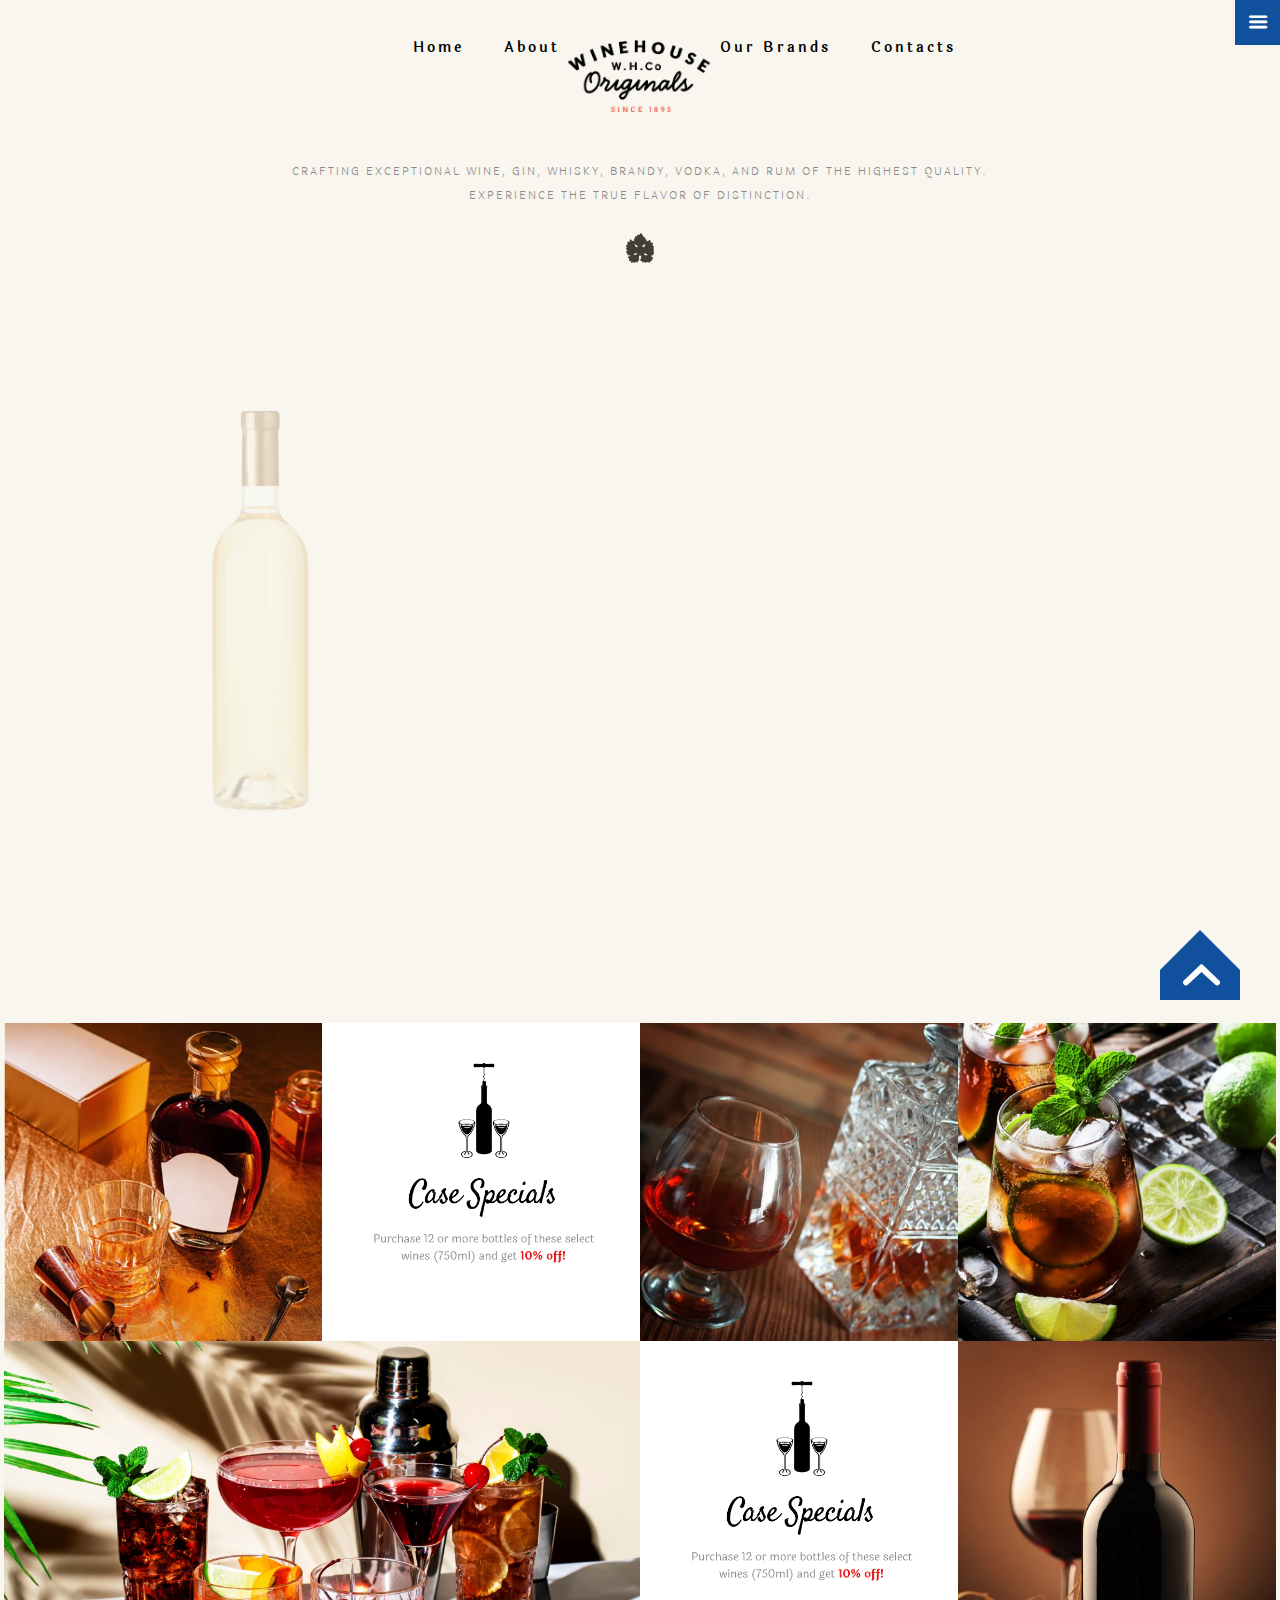
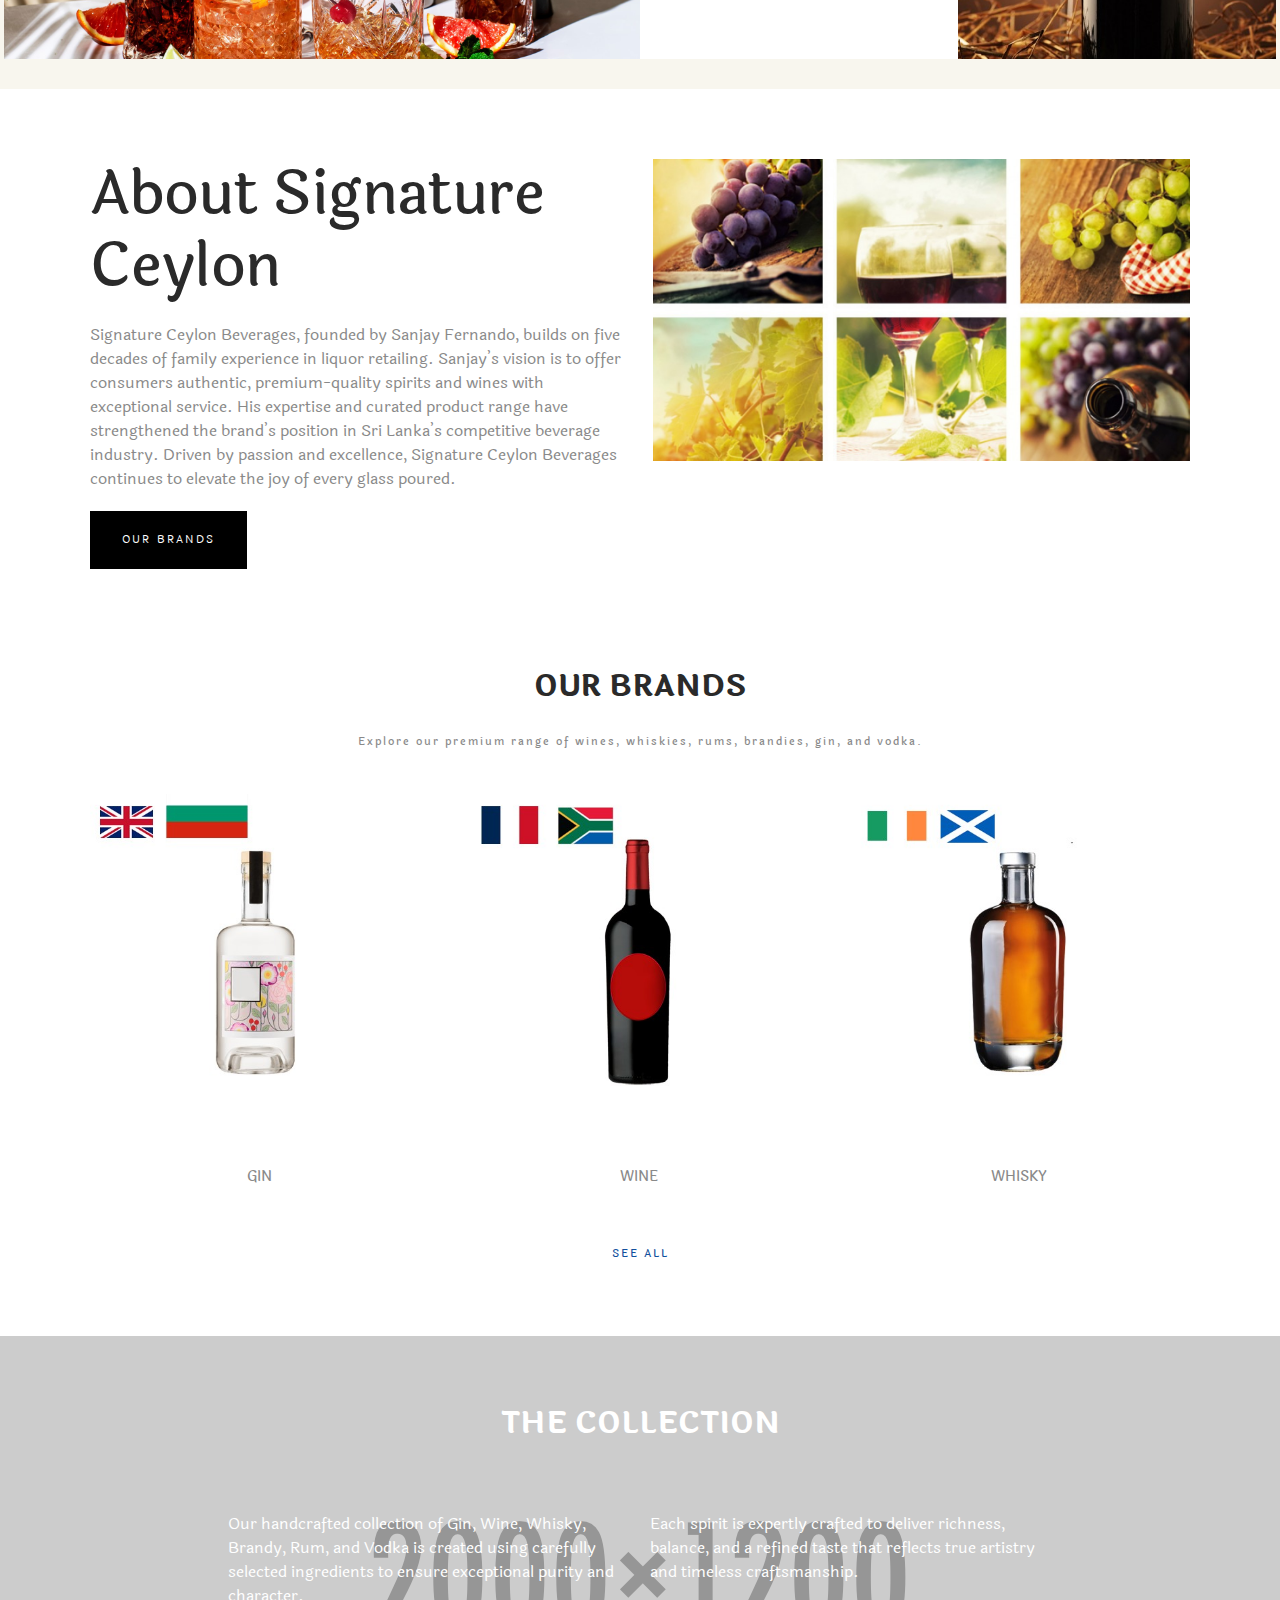
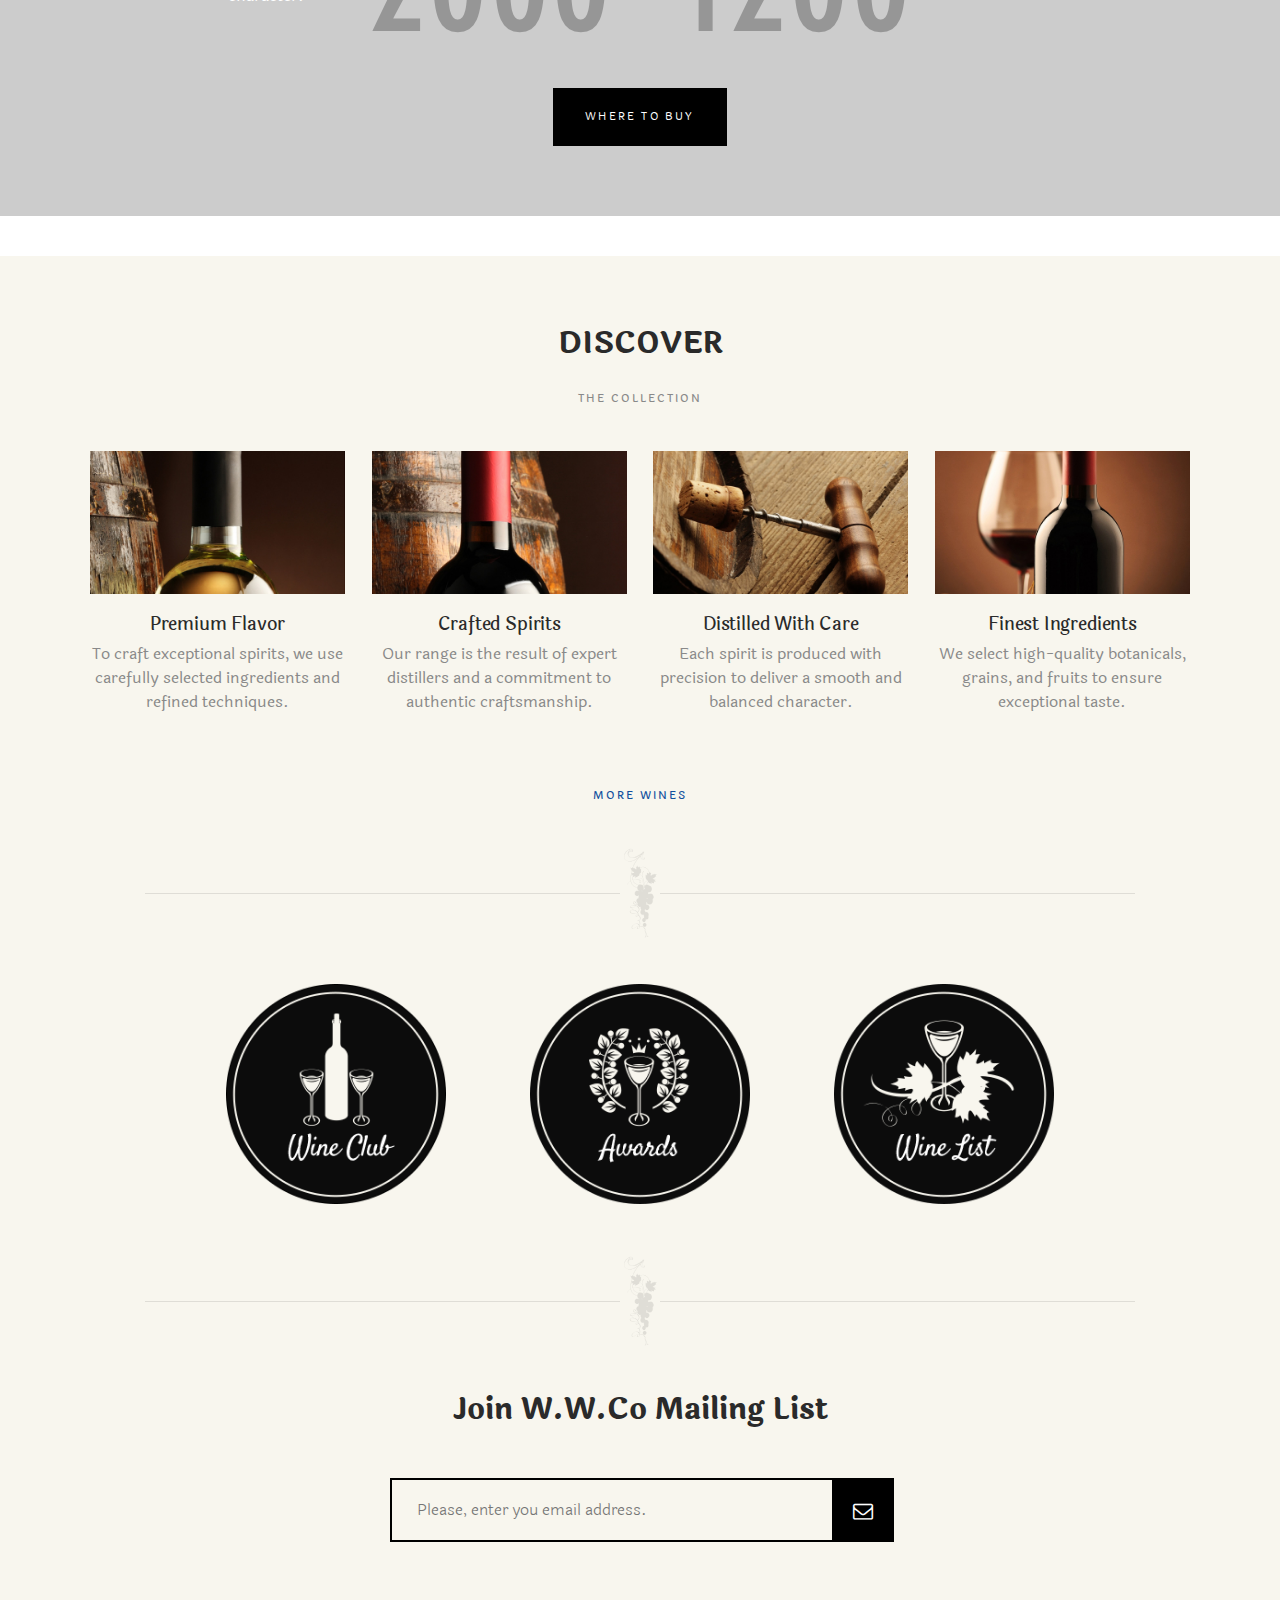
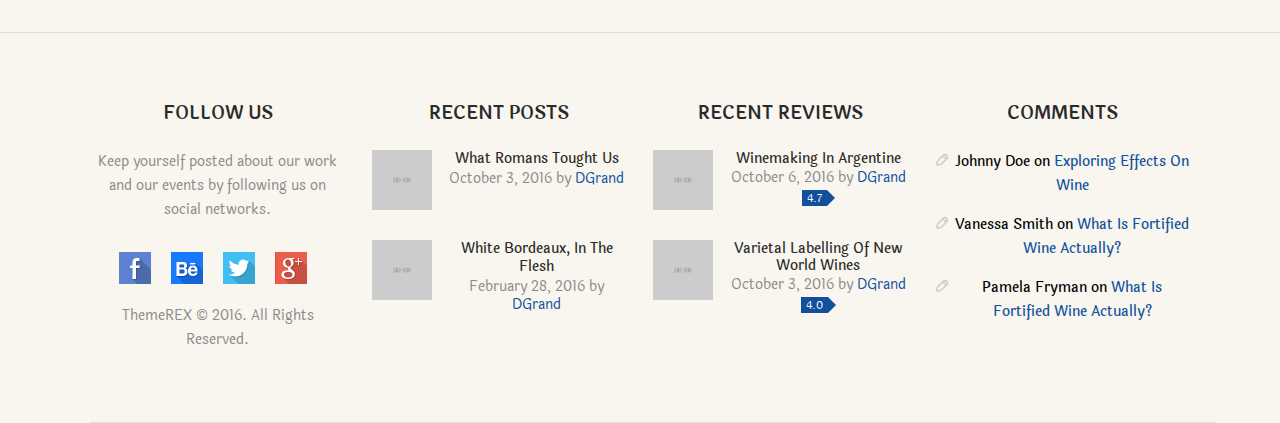
<file: index.html>
<!DOCTYPE html>
<html lang="en-US">
<head>
    <meta charset="UTF-8"/>
    <meta name="viewport" content=" width=device-width, initial-scale=1, maximum-scale=1">
    <title>Signature Ceylon Beverages</title>
    <link rel="icon" type="image/x-icon" href="images/favicon.ico"/>
    <link rel='stylesheet' href='css/settings.css' type='text/css' media='all' />
    <link href="http://fonts.googleapis.com/css?family=Laila:400,300,500,600,700%7CRuda%3A400%2C700%2C900%7CSource+Sans+Pro%3A100%2C100italic%2C300%2C300italic%2C400%2C400italic%2C500%2C500italic%2C700%2C700italic%2C900%2C900italic&subset=latin,cyrillic-ext,latin-ext,cyrillic" rel="stylesheet" type="text/css" media="all"/>
    <link rel='stylesheet' href='js/vendor/woocommerce/woocommerce-layout.css' type='text/css' media='all' />
    <link rel='stylesheet' href='js/vendor/woocommerce/woocommerce.css' type='text/css' media='all' />    
    <link rel='stylesheet' href='css/fontello/css/fontello.css' type='text/css' media='all' />
    <link rel='stylesheet' href='css/fontello/css/animation.css' type='text/css' media='all' />
    <link rel='stylesheet' href='css/style.css' type='text/css' media='all' />
    <link rel='stylesheet' href='css/shortcodes.css' type='text/css' media='all' />
    <link rel='stylesheet' href='css/colors.css' type='text/css' media='all' />
    <link rel='stylesheet' href='css/responsive.css' type='text/css' media='all' />
    <link rel='stylesheet' href='js/vendor/magnific/magnific-popup.css' type='text/css' media='all' />
    <link rel='stylesheet' href='css/slider-style.css' type='text/css' media='all' />
</head>

<body>
	<div class="wrap fullWidth menuStyle1 menuSmartScrollShow blogStyleExcerpt bodyStyleFullWide menuStyleFixed visibleMenuDisplay logoImageStyle sliderShow">
		<div id="wrapBox" class="wrapBox">
			<header id="header" class="logoSeparator">
				<div class="menuFixedWrap">
					<a href="#" class="openMobileMenu"></a>
					<a href="#" class="openTopMenu"></a>
					<div class="userMenuArea">
						<a href="#" class="openUserArea"></a>
						<div class="userMenuWrap">
							<ul class="usermenuList">
								<!--<li class="usermenuCurrency">
									<a href="#">$</a>
									<ul>
										<li><a href="#"><b>$</b> Dollar</a></li>
										<li><a href="#"><b>€</b> Euro</a></li>
										<li><a href="#"><b>£</b> Pounds</a></li>
									</ul>
								</li>-->
								<li class="usermenuCart">
									<!--<a href="#" class="cart_button"><span></span>
										<b class="cart_total">
											<span class="amount"><span>$</span>215.00</span>
										</b>
									</a>-->
									<ul class="widget_area sidebar_cart sidebar sf-js-enabled">
										<li>
											<div class="widget woocommerce widget_shopping_cart">
												<div class="hide_cart_widget_if_empty">
													<div class="widget_shopping_cart_content">
														<ul class="cart_list product_list_widget sf-js-enabled">
															<li class="mini_cart_item">
																<a href="#0"><img src="images/500x500.jpg" alt="">Brookstone Wine Chiller&nbsp; </a>
																<span class="quantity">1 × <span class="amount"><span>$</span>187.00</span></span>
															</li>
															<li class="mini_cart_item">
																<a href="#0"><img src="images/500x500.jpg" alt="">Bottega Gold&nbsp; </a>
																<span class="quantity">1 × <span class="amount"><span>$</span>28.00</span></span>
															</li>
														</ul>
														<p class="total">
															<strong>Subtotal:</strong>
															<span class="amount"><span>$</span>215.00</span>
														</p>
														<p class="buttons">
															<a href="#0" class="button">View Cart</a>
															<a href="#0" class="button">Checkout</a>
														</p>
													</div>
												</div>
											</div>
										</li>
									</ul>
								</li>
								<li class="usermenuLogin"><a href="#user-popUp" class="user-popup-link">Login</a></li>
							</ul>
						</div>
					</div>
					<div class="wrapTopMenu">
						<div class="topMenu main">
							<ul id="mainmenu">
								
										<li class="menu-item current-menu-item"><a href="index.html">Home </a></li>
										<li class="menu-item current-menu-item"><a href="index.html">About</a></li>
										<!--<li class="menu-item current-menu-item"><a href="index.html">Our Brand</a></li>
										<li class="menu-item current-menu-item"><a href="index.html">Contact</a></li>-->
										
								
								
										
											
										</li>
									</ul>
								</li>
								
							</ul>
							<ul id="mainmenu_right">
								<li class="menu-item menu-item-has-children"><a href="#">Our Brands</a>
									
								</li>
								
								<li class="menu-item"><a href="contacts.html">Contacts</a></li>
							</ul>
						</div>
					</div>
				</div>
				<div class="logoWrap">
					<div class="logoHeader">
						<a href="index.html">
							<span class="logoImg">
								<img src="images/logo.png" alt="">
							</span>
						</a>
						<span class="logo_bg_size"></span>
					</div>
					<div class="subTitle">
						<div class="main">CRAFTING EXCEPTIONAL WINE, GIN, WHISKY, BRANDY, VODKA, AND RUM OF THE HIGHEST QUALITY.<br>EXPERIENCE THE TRUE FLAVOR OF DISTINCTION.</div>
					</div>
				</div>
			</header>
			<div class="sliderHeader staticSlider slider_engine_revo">
				<div id="rev_slider_1_1_wrapper" class="rev_slider_wrapper fullwidthbanner-container">

					<div id="rev_slider_1_1" class="rev_slider fullwidthabanner">
						<ul>
							<li data-transition="fade" data-slotamount="7" data-masterspeed="300" data-saveperformance="off">

								<img src="images/transparent.png" alt="slide2" data-bgposition="center top" data-bgfit="normal" data-bgrepeat="no-repeat">

								<div class="tp-caption sfb stt rs-parallaxlevel-0" data-x="50" data-y="73" data-speed="600" data-start="500" data-easing="Linear.easeNone" data-elementdelay="0.1" data-endelementdelay="0.1" data-endspeed="600">
									<div class="tp-layer-inner-rotation   rs-slideloop" data-easing="Power3.easeInOut" data-speed="2" data-xs="0" data-xe="0" data-ys="0" data-ye="0">
										<img src="images/image1.png" alt="" data-ww="400" data-hh="400">
									</div>
								</div>

								<div class="tp-caption sfb stt rs-parallaxlevel-0" data-x="230" data-y="73" data-speed="600" data-start="1000" data-easing="Linear.easeNone" data-elementdelay="0.1" data-endelementdelay="0.1" data-endspeed="600">
									<div class="tp-layer-inner-rotation   rs-slideloop" data-easing="Power3.easeInOut" data-speed="2" data-xs="0" data-xe="0" data-ys="0" data-ye="0">
										<img src="images/image2.png" alt="" data-ww="400" data-hh="400">
									</div>
								</div>

								<div class="tp-caption sfb stt rs-parallaxlevel-0" data-x="430" data-y="75" data-speed="600" data-start="1500" data-easing="Power3.easeInOut" data-elementdelay="0.1" data-endelementdelay="0.1" data-endspeed="600">
									<div class="tp-layer-inner-rotation   rs-slideloop" data-easing="Power3.easeInOut" data-speed="2" data-xs="0" data-xe="0" data-ys="0" data-ye="0">
										<img src="images/image3.png" alt="" data-ww="400" data-hh="400">
									</div>
								</div>

								<div class="tp-caption sfb stt rs-parallaxlevel-0" data-x="630" data-y="76" data-speed="600" data-start="2000" data-easing="Power3.easeInOut" data-elementdelay="0.1" data-endelementdelay="0.1" data-endspeed="600">
									<div class="tp-layer-inner-rotation   rs-slideloop" data-easing="Power3.easeInOut" data-speed="2" data-xs="0" data-xe="0" data-ys="0" data-ye="0">
										<img src="images/image4.png" alt="" data-ww="400" data-hh="400">
									</div>
								</div>

								<div class="tp-caption sfb stt rs-parallaxlevel-0" data-x="830" data-y="77" data-speed="600" data-start="2500" data-easing="Power3.easeInOut" data-elementdelay="0.1" data-endelementdelay="0.1" data-endspeed="600">
									<div class="tp-layer-inner-rotation   rs-slideloop" data-easing="Power3.easeInOut" data-speed="2" data-xs="0" data-xe="0" data-ys="0" data-ye="0">
										<img src="images/image5.png" alt="" data-ww="400" data-hh="400">
									</div>
								</div>

								<div class="tp-caption black sfb stb tp-resizeme rs-parallaxlevel-0 name" data-x="170" data-y="500" data-speed="300" data-start="2000" data-easing="Power3.easeInOut" data-splitin="none" data-splitout="none" data-elementdelay="0.1" data-endelementdelay="0.1" data-endspeed="300">
									<div class="tp-layer-inner-rotation black  rs-slideloop" data-easing="Power3.easeInOut" data-speed="2" data-xs="0" data-xe="0" data-ys="0" data-ye="0">
										<span class="re_wine1">GIN COLLECTION</span>
									</div>
										
										
								</div>

								<div class="tp-caption black sfb stb tp-resizeme rs-parallaxlevel-0 price" data-x="170" data-y="540" data-speed="300" data-start="2100" data-easing="Power3.easeInOut" data-splitin="none" data-splitout="none" data-elementdelay="0.1" data-endelementdelay="0.1" data-endspeed="300">
									<div class="tp-layer-inner-rotation black  rs-slideloop" data-easing="Power3.easeInOut" data-speed="2" data-xs="0" data-xe="0" data-ys="0" data-ye="0">
									
									</div>
								</div>

								<div class="tp-caption black sfb stb tp-resizeme rs-parallaxlevel-0 name" data-x="350" data-y="500" data-speed="300" data-start="2100" data-easing="Power3.easeInOut" data-splitin="none" data-splitout="none" data-elementdelay="0.1" data-endelementdelay="0.1" data-endspeed="300">
									<div class="tp-layer-inner-rotation black  rs-slideloop" data-easing="Power3.easeInOut" data-speed="2" data-xs="0" data-xe="0" data-ys="0" data-ye="0">
										<span class="re_wine1">WINE COLLECTION</span>
									</div>
								</div>

								<div class="tp-caption black sfb stb tp-resizeme rs-parallaxlevel-0 price" data-x="350" data-y="540" data-speed="300" data-start="2200" data-easing="Power3.easeInOut" data-splitin="none" data-splitout="none" data-elementdelay="0.1" data-endelementdelay="0.1" data-endspeed="300">
									<div class="tp-layer-inner-rotation black  rs-slideloop" data-easing="Power3.easeInOut" data-speed="2" data-xs="0" data-xe="0" data-ys="0" data-ye="0">
										
									</div>
								</div>

								<div class="tp-caption black sfb stb tp-resizeme rs-parallaxlevel-0 name" data-x="550" data-y="500" data-speed="300" data-start="2200" data-easing="Power3.easeInOut" data-splitin="none" data-splitout="none" data-elementdelay="0.1" data-endelementdelay="0.1" data-endspeed="300">
									<div class="tp-layer-inner-rotation black  rs-slideloop" data-easing="Power3.easeInOut" data-speed="2" data-xs="0" data-xe="0" data-ys="0" data-ye="0">
										<span class="re_wine1">WHISKY COLLECTION</span>
									</div>
								</div>

								<div class="tp-caption black sfb stb tp-resizeme rs-parallaxlevel-0 price" data-x="550" data-y="545" data-speed="300" data-start="2300" data-easing="Power3.easeInOut" data-splitin="none" data-splitout="none" data-elementdelay="0.1" data-endelementdelay="0.1" data-endspeed="300">
									<div class="tp-layer-inner-rotation black  rs-slideloop" data-easing="Power3.easeInOut" data-speed="2" data-xs="0" data-xe="0" data-ys="0" data-ye="0">
									
									</div>
								</div>

								<div class="tp-caption black sfb stb tp-resizeme rs-parallaxlevel-0 name" data-x="750" data-y="500" data-speed="300" data-start="2300" data-easing="Power3.easeInOut" data-splitin="none" data-splitout="none" data-elementdelay="0.1" data-endelementdelay="0.1" data-endspeed="300">
									<div class="tp-layer-inner-rotation black  rs-slideloop" data-easing="Power3.easeInOut" data-speed="2" data-xs="0" data-xe="0" data-ys="0" data-ye="0">
										<span class="re_wine1">BRANDY COLLECTION</span>
									</div>
								</div>

								<div class="tp-caption black sfb stb tp-resizeme rs-parallaxlevel-0 price" data-x="750" data-y="545" data-speed="300" data-start="2400" data-easing="Power3.easeInOut" data-splitin="none" data-splitout="none" data-elementdelay="0.1" data-endelementdelay="0.1" data-endspeed="300">
									<div class="tp-layer-inner-rotation black  rs-slideloop" data-easing="Power3.easeInOut" data-speed="2" data-xs="0" data-xe="0" data-ys="0" data-ye="0">
										
									</div>
								</div>

								<div class="tp-caption black sfb stb tp-resizeme rs-parallaxlevel-0 name" data-x="950" data-y="505" data-speed="300" data-start="2400" data-easing="Power3.easeInOut" data-splitin="none" data-splitout="none" data-elementdelay="0.1" data-endelementdelay="0.1" data-endspeed="300">
									<div class="tp-layer-inner-rotation black  rs-slideloop" data-easing="Power3.easeInOut" data-speed="2" data-xs="0" data-xe="0" data-ys="0" data-ye="0">
										<span class="re_wine1">RUM COLLECTION</span>
									</div>
								</div>

								<div class="tp-caption black sfb stb tp-resizeme rs-parallaxlevel-0 price" data-x="950" data-y="545" data-speed="300" data-start="2500" data-easing="Power3.easeInOut" data-splitin="none" data-splitout="none" data-elementdelay="0.1" data-endelementdelay="0.1" data-endspeed="300">
									<div class="tp-layer-inner-rotation black  rs-slideloop" data-easing="Power3.easeInOut" data-speed="2" data-xs="0" data-xe="0" data-ys="0" data-ye="0">
										<span class="re_price1"></span>
									</div>
								</div>
							</li>

							<li data-transition="fade" data-slotamount="7" data-masterspeed="300" data-saveperformance="off">

								<img src="images/transparent.png" alt="" data-bgposition="center top" data-bgfit="cover" data-bgrepeat="no-repeat">

								<div class="tp-caption black tp-fade fadeout tp-resizeme rs-parallaxlevel-0 description" data-x="646" data-y="306" data-speed="300" data-start="500" data-easing="Power3.easeInOut" data-splitin="none" data-splitout="none" data-elementdelay="0.1" data-endelementdelay="0.1" data-endspeed="300">
									<span class="re_wine5">Vestibulum volutpat, libero vitae euismod sodales, magna lacus accumsan tellus, in ornare purus sem et metus. In pharetra luctus libero, in auctor magna dignissim sit amet. Maecenas sagittis est quis metus ullamcorper posuere. Praesent non fermentum felis. <br>
										Pellentesque eleifend imperdiet arcu non pretium morbi vestibulum tellus ante.</span>
								</div>

								<div class="tp-caption black sfb stb tp-resizeme rs-parallaxlevel-0 price-2" data-x="645" data-y="425" data-speed="800" data-start="500" data-easing="Power3.easeInOut" data-splitin="none" data-splitout="none" data-elementdelay="0.1" data-endelementdelay="0.1" data-endspeed="800">
									<span class="re_price2">$22</span>
								</div>

								<div class="tp-caption sfl stl rs-parallaxlevel-0" data-x="-26" data-y="45" data-speed="300" data-start="500" data-easing="Power3.easeInOut" data-elementdelay="0.1" data-endelementdelay="0.1" data-endspeed="300">
									<img src="images/imge6.png" alt="">
								</div>

								<div class="tp-caption sfl stl rs-parallaxlevel-0" data-x="2" data-y="94" data-speed="700" data-start="500" data-easing="Power3.easeInOut" data-elementdelay="0.1" data-endelementdelay="0.1" data-endspeed="700">
									<img src="images/image2.png" alt="" data-ww="409" data-hh="409">
								</div>

								<div class="tp-caption sfl stl rs-parallaxlevel-0" data-x="48" data-y="206" data-speed="1000" data-start="500" data-easing="Power3.easeInOut" data-elementdelay="0.1" data-endelementdelay="0.1" data-endspeed="1000">
									<img src="images/image8.png" alt="">
								</div>

								<div class="tp-caption sfb stb rs-parallaxlevel-0" data-x="116" data-y="408" data-speed="1500" data-start="500" data-easing="Power3.easeInOut" data-elementdelay="0.1" data-endelementdelay="0.1" data-endspeed="1500">
									<img src="images/image7.png" alt="">
								</div>

								<div class="tp-caption sfr str rs-parallaxlevel-0" data-x="635" data-y="91" data-speed="800" data-start="500" data-easing="Power3.easeInOut" data-elementdelay="0.1" data-endelementdelay="0.1" data-endspeed="800">
									<img src="images/tit.png" alt="">
								</div>

								<div class="tp-caption black sfb stb tp-resizeme rs-parallaxlevel-0 button" data-x="647" data-y="494" data-speed="1200" data-start="500" data-easing="Power3.easeInOut" data-splitin="none" data-splitout="none" data-elementdelay="0.1" data-endelementdelay="0.1" data-endspeed="1200">
									<span class="rs_button3"><a href="#">BUY NOW</a></span>
								</div>
							</li>
						</ul>
					</div>
				</div>
			</div>
			<div class=" content">
				<div class="masonryWrap">
					<section class="masonryStyle isotopeWrap portfolio_medium" data-foliosize="4">
						<article class="isotopeItem" data-wdh="450" data-hgt="450" data-incw="1" data-inch="1" onClick="document.location='#0'">
							<div class="isotopeItemWrap">
								<div class="isotopeItemWrap">
									<div class="thumb">
										<img src="images/whisky.jpg" alt="Favourite Place">
									</div>
									<div class="isotopeContentWrap">
										<div class="isotopeContent">
											<h4 class="isotopeTitle">Premium Whisky Collection</h4>
											<div class="isotopeExcerpt">Explore our range of smooth, rich, and premium whiskies, including Scotch, Single Malt, and blended favourites.</div>
										</div>
									</div>
								</div>
							</div>
						</article>
						<article class="isotopeItem" data-wdh="450" data-hgt="450" data-incw="1" data-inch="1" onClick="document.location='#0'">
							<div class="isotopeItemWrap">
								<div class="isotopeItemWrap">
									<div class="thumb">
										<img src="images/img02.png" alt="In Vino Veritas">
									</div>
									<div class="isotopeContentWrap">
										<div class="isotopeContent">
											<h4 class="isotopeTitle">Crafted Gin Selection</h4>
											<div class="isotopeExcerpt">Aromatic gins infused with botanicals, offering fresh flavours and crisp character for every occasion.</div>
										</div>
									</div>
								</div>
							</div>
						</article>
						<article class="isotopeItem" data-wdh="450" data-hgt="450" data-incw="1" data-inch="1" onClick="document.location='#0'">
							<div class="isotopeItemWrap">
								<div class="isotopeItemWrap">
									<div class="thumb">
										<img src="images/brandy.jpg" alt="Wine Essentials">
									</div>
									<div class="isotopeContentWrap">
										<div class="isotopeContent">
											<h4 class="isotopeTitle">Classic Brandy & Cognac</h4>
											<div class="isotopeExcerpt">Discover refined brandies and premium cognacs known for their bold aroma and exceptional craftsmanship.</div>
										</div>
									</div>
								</div>
							</div>
						</article>
						<article class="isotopeItem isfoll" data-wdh="450" data-hgt="450" data-incw="1" data-inch="1" onClick="document.location='#0'">
							<div class="isotopeItemWrap">
								<div class="isotopeItemWrap">
									<div class="thumb">
										<img src="images/rum.jpg" alt="Winemaking Is An Art">
									</div>
									<div class="isotopeContentWrap">
										<div class="isotopeContent">
											<h4 class="isotopeTitle">Top-Shelf Rum Specials</h4>
											<div class="isotopeExcerpt">From dark and spiced to premium aged rums—perfect for cocktails or enjoying neat..</div>
										</div>
									</div>
								</div>
							</div>
						</article>
						<article class="isotopeItem" data-wdh="900" data-hgt="450" data-incw="2" data-inch="1" onClick="document.location='#0'">
							<div class="isotopeItemWrap">
								<div class="isotopeItemWrap">
									<div class="thumb">
										<img src="images/taste.jpg" alt="Organic Grapes">
									</div>
									<div class="isotopeContentWrap">
										<div class="isotopeContent">
											<h4 class="isotopeTitle">Fabulous Taste</h4>
											<div class="isotopeExcerpt">Experience a selection of spirits crafted for rich flavour, smooth finish, and unforgettable taste..</div>
										</div>
									</div>
								</div>
							</div>
						</article>
						<article class="isotopeItem" data-wdh="450" data-hgt="450" data-incw="1" data-inch="1" onClick="document.location='#0'">
							<div class="isotopeItemWrap">
								<div class="isotopeItemWrap">
									<div class="thumb">
										<img src="images/img02.png" alt="Sustainable Farmed">
									</div>
									<div class="isotopeContentWrap">
										<div class="isotopeContent">
											<h4 class="isotopeTitle">Premium Vodka Collection</h4>
											<div class="isotopeExcerpt">Clean, smooth vodkas crafted for purity and perfect mixability in cocktails</div>
										</div>
									</div>
								</div>
							</div>
						</article>
						<article class="isotopeItem" data-wdh="450" data-hgt="450" data-incw="1" data-inch="1" onClick="document.location='booking.html'">
							<div class="isotopeItemWrap">
								<div class="isotopeItemWrap">
									<div class="thumb">
										<img src="images/wine.jpg" alt="Fabulous Taste">
									</div>
									<div class="isotopeContentWrap">
										<div class="isotopeContent">
											<h4 class="isotopeTitle">Fine Wine Selection</h4>
											<div class="isotopeExcerpt">Choose from elegant red, white, and sparkling wines sourced from top international vineyards.</div>
										</div>
									</div>
								</div>
							</div>
						</article>
					</section>
				</div>
				<div class="sc_section sc_align_center blocks_5">
					<div class="sc_content mainWrap">
						<div class="sc_event">
							<div class="sc_event_item">
								<div class="sc_columns_2 sc_columns_indent">
									<div class="sc_columns_item">
										<h2><a href="single-post.html">About Signature Ceylon</a></h2>
										<!--<div class="startDate">27 June 2016 @ 12:00 am</div>-->
										<div class="eventExcerpt">Signature Ceylon Beverages, founded by Sanjay Fernando, builds on five decades of family experience in liquor retailing. Sanjay’s vision is to offer consumers authentic, premium-quality spirits and wines with exceptional service. His expertise and curated product range have strengthened the brand’s position in Sri Lanka’s competitive beverage industry. Driven by passion and excellence, Signature Ceylon Beverages continues to elevate the joy of every glass poured.</div>
										<div class="eventMore"><a href="#brand" class="sc_button sc_button_skin_dark sc_button_style_bg sc_button_size_big">Our Brands</a></div>
									</div>
									<div class="sc_columns_item"><img alt="" src="images/about.jpg"></div>
								</div>
							</div>
						</div>
					</div>
				<div class="sc_section sc_align_center">
					<div class="sc_content mainWrap custom_mar_1">
						<h4 class="sc_title sc_title_center custom_title_1">OUR  BRANDS</h4>
						<p class="blocks_1 custom_title_2">Explore our premium range of wines, whiskies, rums, brandies, gin, and vodka.</p>
						<div class="woocommerce columns-3">
							<ul class="products">
								<li class="product">
									<a href="#0" class="woocommerce-LoopProduct-link">
										<img src="images/product1.jpg" alt=""/>
										<h3>GIN</h3>
										<span class="price">
											
										</span>
									</a>
									<a href="#" class="button product_type_simple add_to_cart_button ajax_add_to_cart">Add to cart</a>
								</li>
								<li class="product">
									<a href="#0" class="woocommerce-LoopProduct-link">
										<img src="images/product2.jpg" alt=""/>
										<h3>WINE</h3>
										<span class="price">
										
										</span>
									</a>
									<a href="#" class="button product_type_simple add_to_cart_button ajax_add_to_cart">Add to cart</a>
								</li>
								<li class="product last">
									<a href="#0" class="woocommerce-LoopProduct-link">
										<img src="images/PRODUCT3.jpg" alt=""/>
										<h3>WHISKY</h3>
										<span class="price">
											
										</span>
									</a>
									<a href="#" class="button product_type_simple add_to_cart_button ajax_add_to_cart">Add to cart</a>
								</li>
							</ul>
						</div>
						<div class="custom_title_2 blocks_2">
							<a href="#0">SEE ALL</a>
						</div>
					</div>
				</div>
				<div class="sc_parallax dark" data-parallax-speed="0.3" data-parallax-x-pos="50%" data-parallax-y-pos="50%">
					<div class="sc_parallax_content sc_parallax_bg">
						<div class="sc_content mainWrap custom_mar_1">
							<div class="sc_section sc_align_center sc_columns_3_4">
								<h4 class="sc_title sc_title_center custom_title_3">THE COLLECTION</h4>
								<div class="sc_columns sc_columns_2 sc_columns_indent">
									<div class="sc_columns_item">
Our handcrafted collection of Gin, Wine, Whisky, Brandy, Rum, and Vodka is created using carefully selected ingredients to ensure exceptional purity and character.
</div>
<div class="sc_columns_item">
Each spirit is expertly crafted to deliver richness, balance, and a refined taste that reflects true artistry and timeless craftsmanship.
</div>

								</div>
								<div class="sc_button_wrap custom_mar_2">
									<a href="http://themeforest.net/user/ThemeREX/portfolio" class="sc_button sc_button_skin_dark sc_button_style_bg sc_button_size_big">Where to buy</a>
								</div>
							</div>
						</div>
					</div>
				</div>
				
				</div>
				<div class="sc_section sc_align_center">
					<div class="sc_content mainWrap custom_mar_3">
						<h4 class="sc_title sc_title_center custom_title_1">DISCOVER</h4>
						<p class="blocks_3 custom_title_2">THE COLLECTION</p>
						<div class="sc_blogger sc_blogger_horizontal style_image style_image_large sc_blogger_indent">
							<div class="sc_columns_4 sc_columns_indent">
								<div class="sc_columns_item">
									<article class="sc_blogger_item">
										<div class="thumb">
											<a href="#0"><img alt="" src="images/image1.jpg"></a>
										</div>
										<h5 class="sc_blogger_title sc_title"><a href="#0">Premium Flavor</a></h5>
										<div class="sc_blogger_content">
											<p>To craft exceptional spirits, we use carefully selected ingredients and refined techniques.</p>
										</div>
									</article>
								</div>
								<div class="sc_columns_item">
									<article class="sc_blogger_item">
										<div class="thumb">
											<a href="#0"><img alt="" src="images/image2.jpg"></a>
										</div>
										<h5 class="sc_blogger_title sc_title"><a href="#0">Crafted Spirits</a></h5>
										<div class="sc_blogger_content">
										<p>Our range is the result of expert distillers and a commitment to authentic craftsmanship.</p>
										</div>
									</article>
								</div>
								<div class="sc_columns_item">
									<article class="sc_blogger_item">
										<div class="thumb">
											<a href="#0"><img alt="" src="images/imge3.jpg"></a>
										</div>
										<h5 class="sc_blogger_title sc_title"><a href="#0">Distilled With Care</a></h5>
										<div class="sc_blogger_content">
										<p>Each spirit is produced with precision to deliver a smooth and balanced character.</p>
										</div>
									</article>
								</div>
								<div class="sc_columns_item">
									<article class="sc_blogger_item">
										<div class="thumb">
											<a href="#0"><img alt="" src="images/imge4.jpg"></a>
										</div>
									<h5 class="sc_blogger_title sc_title"><a href="#0">Finest Ingredients</a></h5>
										<div class="sc_blogger_content">
											<p>We select high-quality botanicals, grains, and fruits to ensure exceptional taste.</p>
										</div>
									</article>
								</div>
							</div>
						</div>
						<div class="blocks_4">
							<p class="custom_title_2"><a title="SEE ALL" href="#0">MORE WINES</a></p>
						</div>
					</div>
				</div>
				<div class="sc_section home_img_icon sc_align_center custom_mar_4">
					<div class="sc_content mainWrap custom_mar_5">
						<div class="sc_line sc_line_style_solid sc_line_align_center sc_line_sep blocks_6"></div>
						<section>
							<a href="#"><img class="aligncenter" src="images/img1.png" alt=""/></a>
							<a href="#"><img class="aligncenter" src="images/img2.png" alt=""/></a>
							<a href="#"><img class="aligncenter" src="images/img3.png" alt=""/></a>
						</section>
						<div class="sc_line sc_line_style_solid sc_line_align_center sc_line_sep blocks_7"></div>
						<h4 class="sc_title sc_title_center custom_title_4">Join W.W.Co Mailing List</h4>
						<div class="sc_emailer sc_align_center">
							<form class="sc_eform_form sc_eform_opened sc_eform_show" data-type="emailer">
								<a href="#" class="sc_eform_button sc_button sc_button_skin_dark sc_button_style_bg sc_button_size_medium ico icon-mail" title="Submit"></a>
								<div class="sc_eform_wrap">
									<input type="text" class="sc_eform_input" name="email" value="" placeholder="Please, enter you email address.">
								</div>
							</form>
						</div>
					</div>
				</div>
			</div>
			<footer class="footerWidget">
				<div class="main">
					<div class="sc_columns_4 sc_columns_indent widget_area">
						<aside class="sc_columns_item widgetWrap widget_socials">
							<h5 class=" title">Follow us</h5>
							<div class="widget_inner">
								<div class="logo_descr">Keep yourself posted about our work and our events by following us on social networks.</div>
								<ul class="social_style_images">
									<li><a class="social_icons" href="https://www.facebook.com/pages/ThemeRex-Web-Studio/394746287348477?ref=hl" target="_blank"><img src="images/facebook.png" alt=""/></a></li>
									<li><a class="social_icons" href="https://www.behance.net/themerex" target="_blank"><img src="images/behance.png" alt=""/></a></li>
									<li><a class="social_icons" href="https://twitter.com/Theme_REX" target="_blank"><img src="images/twitter.png" alt=""/></a></li>
									<li><a class="social_icons" href="http://goo.gl/flzxSj" target="_blank"><img src="images/gplus.png" alt=""/></a></li>
								</ul>
								<div class="copy_descr">ThemeREX © 2016. All Rights Reserved.</div>
							</div>
						</aside>
						<aside class="sc_columns_item widgetWrap widget_trex_post">
							<h5 class=" title">Recent posts</h5>
							<div class="post_item">
								<div class="post_thumb image_wrapper"><img alt="" src="images/500x500.jpg"></div>
								<div class="post_wrapper">
									<h6 class="post_title title_padding"><a href="single-post.html">What Romans Tought Us</a></h6>
									<div class="post_info"><span class="post_date">October 3, 2016</span> <span class="post_author">by <a href="#">DGrand</a></span></div>
								</div>
							</div>
							<div class="post_item">
								<div class="post_thumb image_wrapper"><img alt="" src="images/500x500.jpg"></div>
								<div class="post_wrapper">
									<h6 class="post_title title_padding"><a href="single-post.html">White Bordeaux, in the Flesh</a></h6>
									<div class="post_info"><span class="post_date">February 28, 2016</span> <span class="post_author">by <a href="#">DGrand</a></span></div>
								</div>
							</div>
						</aside>
						<aside class="sc_columns_item widgetWrap widget_recent_reviews">
							<h5 class=" title">Recent reviews</h5>
							<div class="recent_reviews">
								<div class="post_item">
									<div class="post_thumb image_wrapper"><img alt="" src="images/500x500.jpg"></div>
									<div class="post_wrapper">
										<h6 class="post_title title_padding"><a href="single-post.html">Winemaking in Argentine</a></h6>
										<div class="post_info">
											<span class="post_date">October 6, 2016</span>
											<span class="post_author">by <a href="#">DGrand</a></span>
											<a class="link_review" href="single-post.html">
												<span class="post_review"><span class="post_review_number">4.7</span>
													<span class="review_icon icon-star"></span>
												</span>
											</a>
										</div>
									</div>
								</div>
								<div class="post_item">
									<div class="post_thumb image_wrapper"><img alt="" src="images/500x500.jpg"></div>
									<div class="post_wrapper">
										<h6 class="post_title title_padding"><a href="single-post.html">Varietal Labelling Of New World Wines</a></h6>
										<div class="post_info">
											<span class="post_date">October 3, 2016</span>
											<span class="post_author">by <a href="#">DGrand</a></span>
											<a class="link_review" href="single-post.html">
												<span class="post_review"><span class="post_review_number">4.0</span>
													<span class="review_icon icon-star"></span>
												</span>
											</a>
										</div>
									</div>
								</div>
							</div>
						</aside>
						<aside class="sc_columns_item widgetWrap widget_recent_comments">
							<h5 class=" title">Comments</h5>
							<ul id="recentcomments">
								<li class="recentcomments"><span class="comment-author-link">Johnny Doe</span> on <a href="single-post.html">Exploring Effects On Wine</a></li>
								<li class="recentcomments"><span class="comment-author-link">Vanessa Smith</span> on <a href="single-post.html">What Is Fortified Wine Actually?</a></li>
								<li class="recentcomments"><span class="comment-author-link">Pamela Fryman</span> on <a href="single-post.html">What Is Fortified Wine Actually?</a></li>
							</ul>
						</aside>
					</div>
				</div>
			</footer>
		</div>
	</div>
	<div class="buttonScrollUp upToScroll icon-up-open-micro"></div>
	<div id="user-popUp" class="user-popUp mfp-with-anim mfp-hide">
		<div class="sc_tabs sc_tabs sc_tabs_style_1 sc_tabs_effects">
			<ul class="sc_tabs_titles">
				<li><a href="#loginForm" class="loginFormTab">Log In</a></li>
				<li><a href="#registerForm" class="registerFormTab">Create an Account</a></li>
			</ul>
			<div class="sc_tabs_array">
				<div id="loginForm" class="formItems loginFormBody sc_columns_2">
					<form  method="post" name="login_form" class="formValid">
						<div class="sc_columns_item">
							<input type="hidden" name="redirect_to" value=""/>
							<ul class="formList">
								<li class="formLogin">
									<input type="text" id="login" name="log" value="" placeholder="Email">
								</li>
								<li class="formPass">
									<input type="password" id="password" name="pwd" value="" placeholder="Password">
								</li>
								<li class="remember">
									<a href="" class="forgotPwd">Forgot password?</a>
									<input type="checkbox" value="forever" id="rememberme" name="rememberme">
									<label for="rememberme">Remember me</label>
								</li>
								<li class="formButton"><a href="#" class="sc_button sc_button_skin_global sc_button_style_bg sc_button_size_medium">Login</a></li>
							</ul>
						</div>
						<div class="sc_columns_item">
							<ul class="formList">
								<li>You can login using your social profile</li>
								<li class="loginSoc">
									<a href="#" class="iconLogin fb icon-facebook"></a>
									<a href="#" class="iconLogin tw icon-twitter"></a>
									<a href="#" class="iconLogin gg icon-gplus"></a>
								</li>
								<li><a href="#">Problem with login?</a></li>
							</ul>
						</div>
						<div class="sc_result result sc_infobox sc_infobox_closeable"></div>
					</form>
				</div>
				<div id="registerForm" class="formItems registerFormBody sc_columns_2">
					<form name="register_form" method="post" class="formValid">
						<input type="hidden" name="redirect_to" value=""/>
						<div class="sc_columns_item">
							<ul class="formList">
								<li class="formUser">
									<input type="text" id="registration_username" name="registration_username" value="" placeholder="User name (login)">
								</li>
								<li class="formLogin">
									<input type="text" id="registration_email" name="registration_email" value="" placeholder="E-mail">
								</li>
								<li class="i-agree">
									<input type="checkbox" value="forever" id="i-agree" name="i-agree">
									<label for="i-agree">I agree with</label> <a href="#">Terms & Conditionst</a>
								</li>
								<li class="formButton"><a href="" class="sc_button sc_button_skin_dark sc_button_style_bg sc_button_size_medium">Sing UP</a></li>
							</ul>
						</div>
						<div class="sc_columns_item">
							<ul class="formList">
								<li class="formPass">
									<input type="password" id="registration_pwd" name="registration_pwd" value="" placeholder="Password">
								</li>
								<li class="formPass">
									<input type="password" id="registration_pwd2" name="registration_pwd2" value="" placeholder="Confirm Password">
								</li>
							</ul>
						</div>
						<div class="sc_result result sc_infobox sc_infobox_closeable"></div>
					</form>
				</div>
			</div>
		</div>
	</div>
	<script type='text/javascript' src='js/vendor/jQuery/jquery.js'></script>
	<script type='text/javascript' src='js/vendor/jQuery/jquery-migrate.js'></script>
	<script type='text/javascript' src='js/vendor/revslider/themepunch.tools.min.js'></script>
	<script type='text/javascript' src='js/vendor/revslider/themepunch.revolution.min.js'></script>
	<script type='text/javascript' src='js/vendor/revslider/sliders.js'></script>
	<script type='text/javascript' src='js/vendor/jQuery/core.min.js'></script>
	<script type='text/javascript' src='js/vendor/jQuery/widget.min.js'></script>
	<script type='text/javascript' src='js/vendor/jQuery/tabs.min.js'></script>
	<script type='text/javascript' src='js/vendor/magnific/magnific-popup.min.js'></script>
	<script type='text/javascript' src='js/vendor/superfish.js'></script>
	<script type='text/javascript' src='js/custom/utils.js'></script>
	<script type='text/javascript' src='js/custom/front.js'></script>
	<script type='text/javascript' src='js/custom/shortcodes_init.js'></script>
	<script type='text/javascript' src='js/vendor/jQuery/effect.min.js'></script>
	<script type='text/javascript' src='js/vendor/jQuery/effect-slide.js'></script>
	<script type='text/javascript' src='js/vendor/isotope.min.js'></script>
	<script type='text/javascript' src='js/vendor/parallax.js'></script>
</body>
</html>
</file>
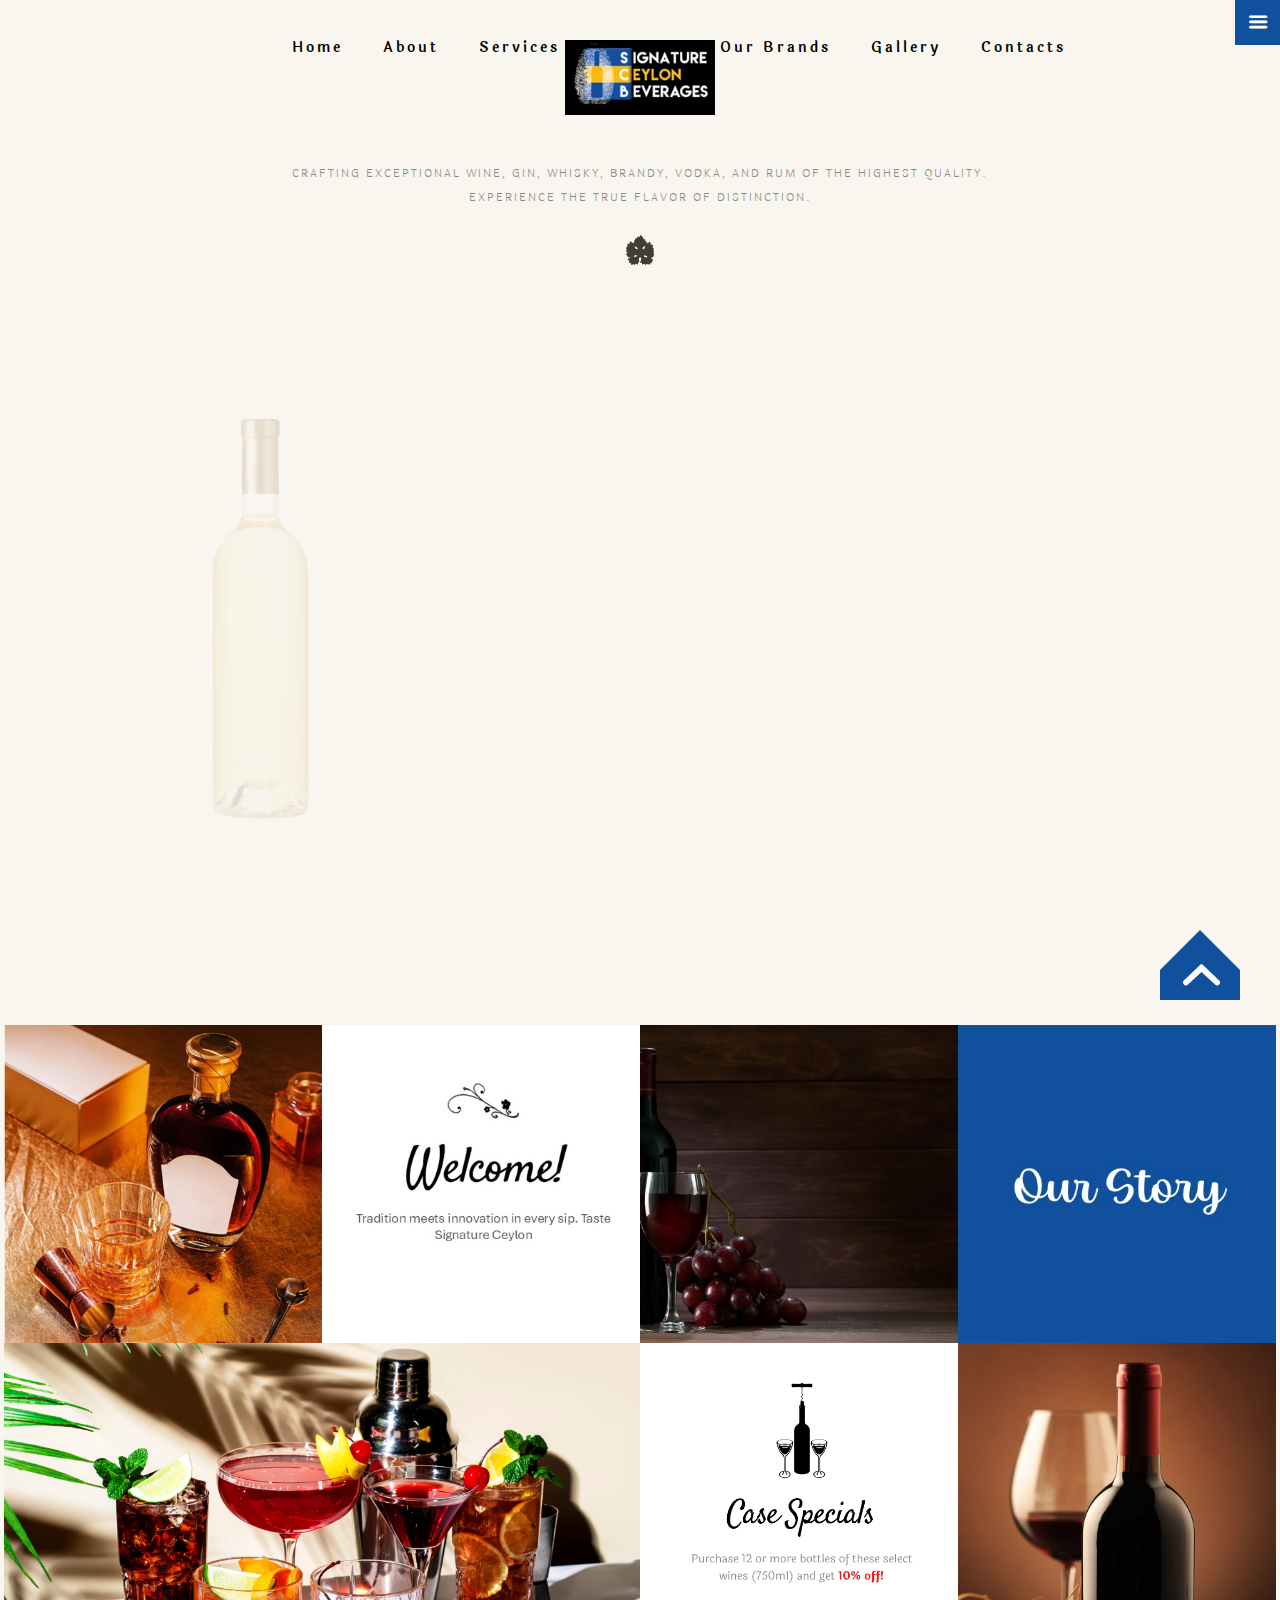
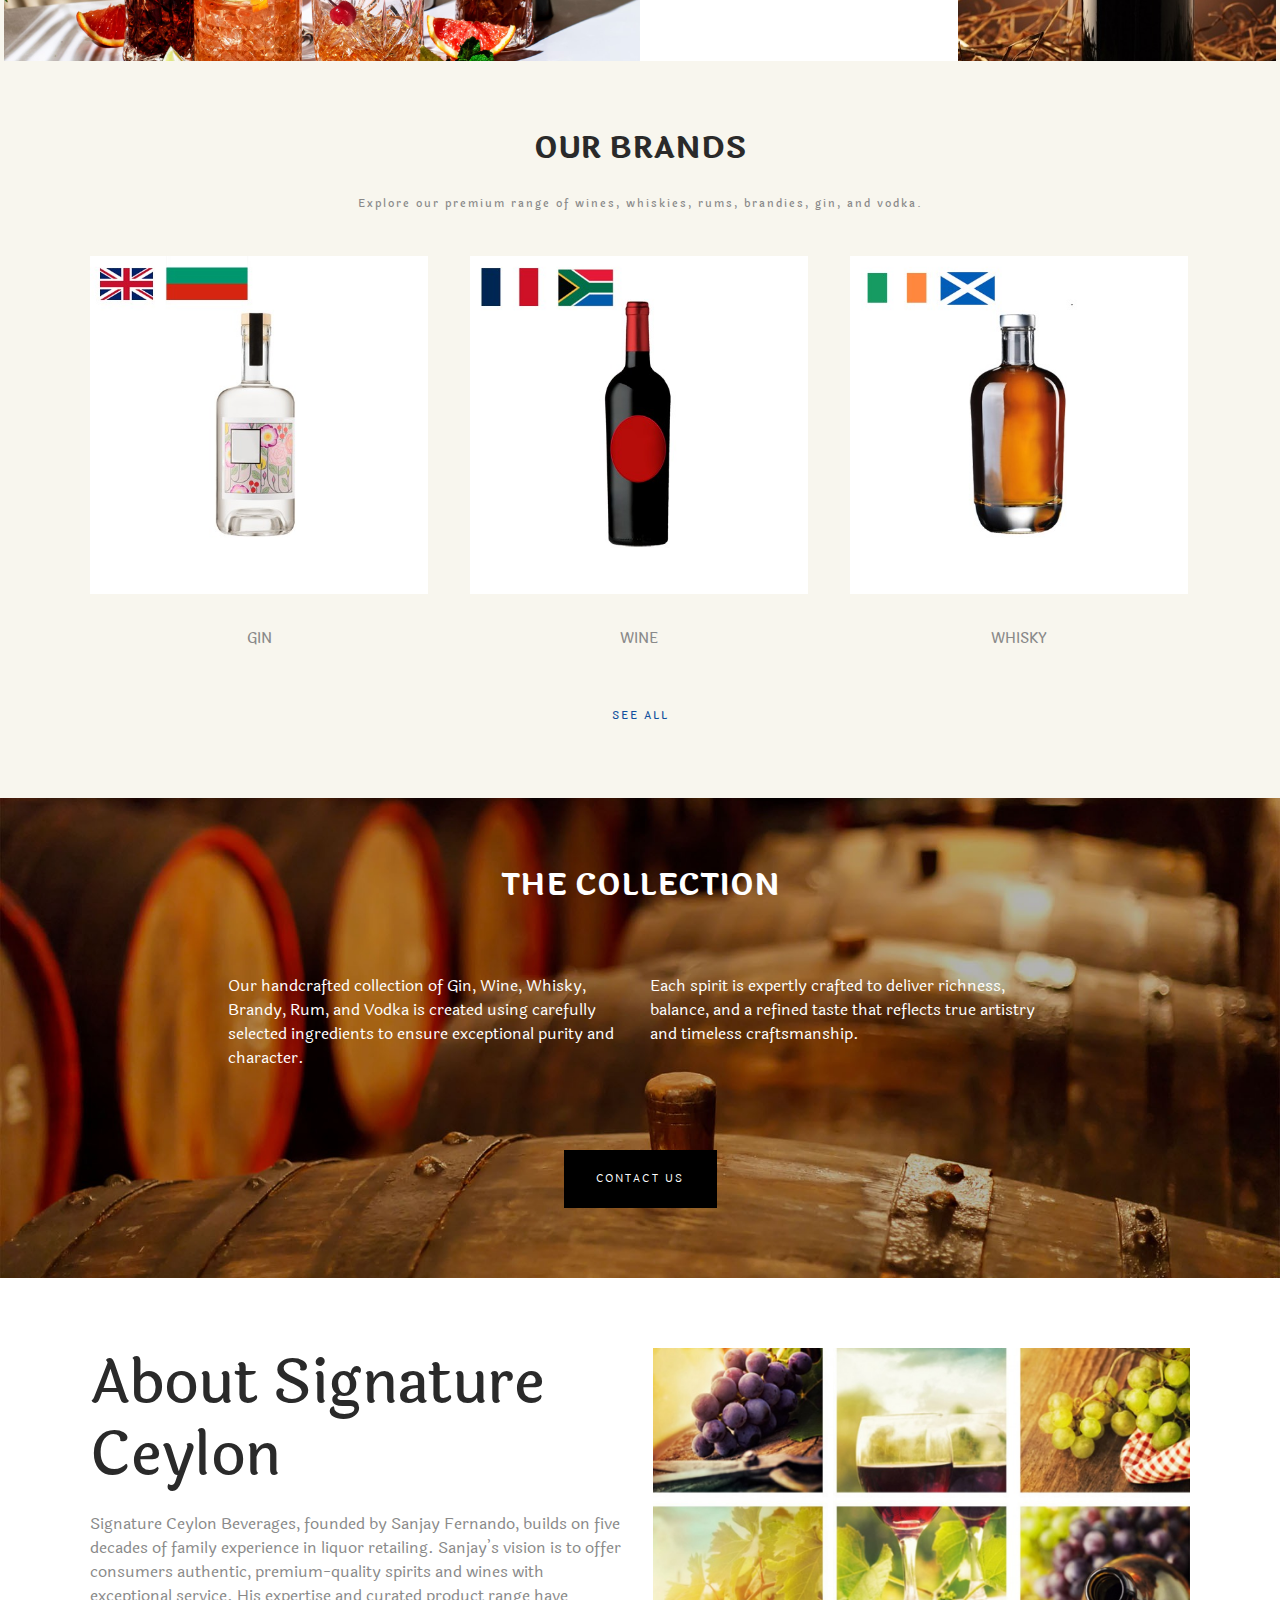
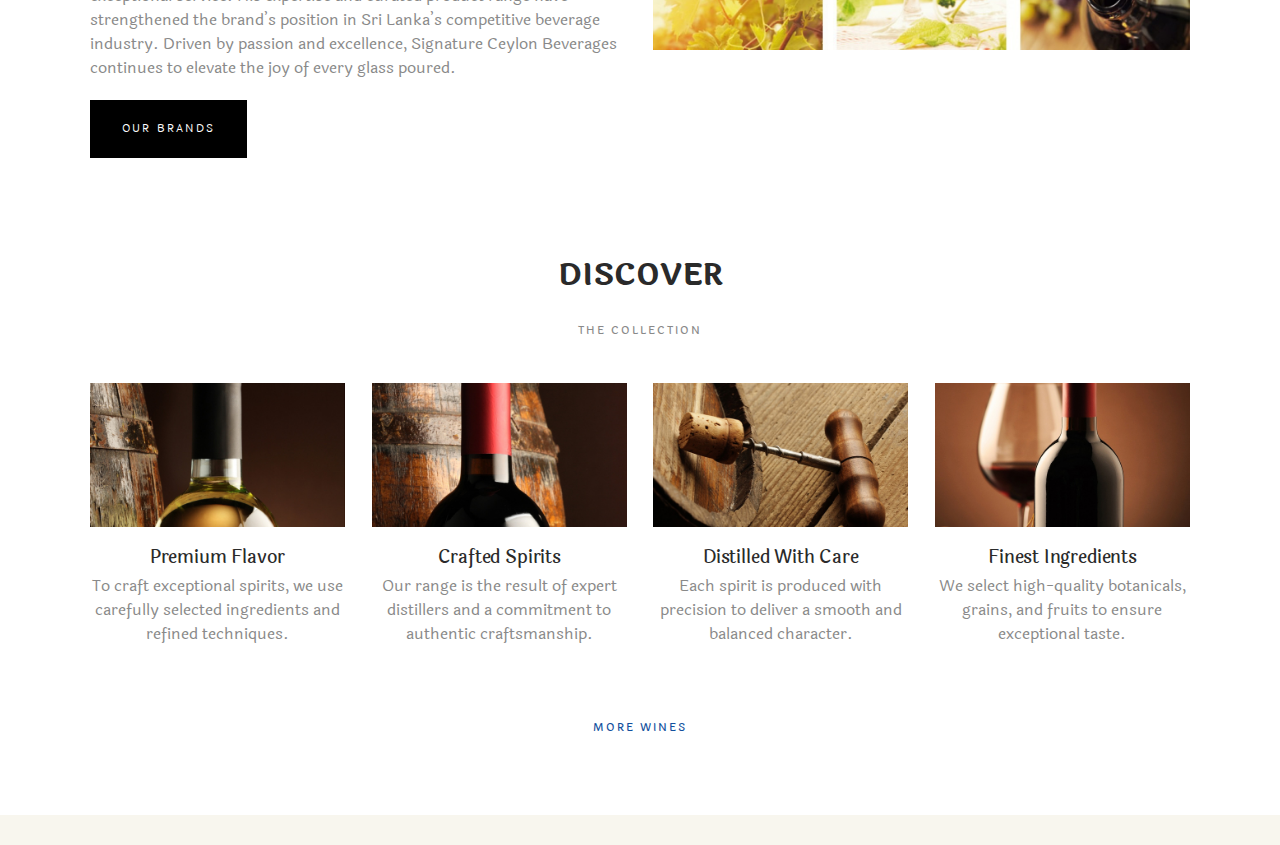
<file: index1.html>
<!DOCTYPE html>
<html lang="en-US">
<head>
    <meta charset="UTF-8"/>
    <meta name="viewport" content=" width=device-width, initial-scale=1, maximum-scale=1">
    <title>Wine | Wine House is committed to producing estate grown wines of the highest caliber and distinction, each expressing the unique terroir of the property.</title>
    <link rel="icon" type="image/x-icon" href="images/favicon.ico"/>
    <link rel='stylesheet' href='css/settings.css' type='text/css' media='all' />
    <link href="http://fonts.googleapis.com/css?family=Laila:400,300,500,600,700%7CRuda%3A400%2C700%2C900%7CSource+Sans+Pro%3A100%2C100italic%2C300%2C300italic%2C400%2C400italic%2C500%2C500italic%2C700%2C700italic%2C900%2C900italic&subset=latin,cyrillic-ext,latin-ext,cyrillic" rel="stylesheet" type="text/css" media="all"/>
    <link rel='stylesheet' href='js/vendor/woocommerce/woocommerce-layout.css' type='text/css' media='all' />
    <link rel='stylesheet' href='js/vendor/woocommerce/woocommerce.css' type='text/css' media='all' />    
    <link rel='stylesheet' href='css/fontello/css/fontello.css' type='text/css' media='all' />
    <link rel='stylesheet' href='css/fontello/css/animation.css' type='text/css' media='all' />
    <link rel='stylesheet' href='css/style.css' type='text/css' media='all' />
    <link rel='stylesheet' href='css/shortcodes.css' type='text/css' media='all' />
    <link rel='stylesheet' href='css/colors.css' type='text/css' media='all' />
    <link rel='stylesheet' href='css/responsive.css' type='text/css' media='all' />
    <link rel='stylesheet' href='js/vendor/magnific/magnific-popup.css' type='text/css' media='all' />
    <link rel='stylesheet' href='css/slider-style.css' type='text/css' media='all' />
</head>

<body>
	<div class="wrap fullWidth menuStyle1 menuSmartScrollShow blogStyleExcerpt bodyStyleFullWide menuStyleFixed visibleMenuDisplay logoImageStyle sliderShow">
		<div id="wrapBox" class="wrapBox">
			<header id="header" class="logoSeparator">
				<div class="menuFixedWrap">
					<a href="#" class="openMobileMenu"></a>
					<a href="#" class="openTopMenu"></a>
					<div class="userMenuArea">
						<a href="#" class="openUserArea"></a>
						<div class="userMenuWrap">
							<ul class="usermenuList">
								<!--<li class="usermenuCurrency">
									<a href="#">$</a>
									<ul>
										<li><a href="#"><b>$</b> Dollar</a></li>
										<li><a href="#"><b>€</b> Euro</a></li>
										<li><a href="#"><b>£</b> Pounds</a></li>
									</ul>
								</li>-->
								<li class="usermenuCart">
									<!--<a href="#" class="cart_button"><span></span>
										<b class="cart_total">
											<span class="amount"><span>$</span>215.00</span>
										</b>
									</a>-->
									<ul class="widget_area sidebar_cart sidebar sf-js-enabled">
										<li>
											<div class="widget woocommerce widget_shopping_cart">
												<div class="hide_cart_widget_if_empty">
													<div class="widget_shopping_cart_content">
														<ul class="cart_list product_list_widget sf-js-enabled">
															<li class="mini_cart_item">
																<a href="#0"><img src="images/500x500.jpg" alt="">Brookstone Wine Chiller&nbsp; </a>
																<span class="quantity">1 × <span class="amount"><span>$</span>187.00</span></span>
															</li>
															<li class="mini_cart_item">
																<a href="#0"><img src="images/500x500.jpg" alt="">Bottega Gold&nbsp; </a>
																<span class="quantity">1 × <span class="amount"><span>$</span>28.00</span></span>
															</li>
														</ul>
														<p class="total">
															<strong>Subtotal:</strong>
															<span class="amount"><span>$</span>215.00</span>
														</p>
														<p class="buttons">
															<a href="#0" class="button">View Cart</a>
															<a href="#0" class="button">Checkout</a>
														</p>
													</div>
												</div>
											</div>
										</li>
									</ul>
								</li>
								<li class="usermenuLogin"><a href="#user-popUp" class="user-popup-link">Login</a></li>
							</ul>
						</div>
					</div>
					<div class="wrapTopMenu">
						<div class="topMenu main">
							<ul id="mainmenu">
								
										<li class="menu-item current-menu-item"><a href="index.html">Home </a></li>
										<li class="menu-item current-menu-item"><a href="#about">About</a></li>
										<li class="menu-item current-menu-item"><a href="#service">Services</a></li>
										<!--<li class="menu-item current-menu-item"><a href="index.html">Our Brand</a></li>
										<li class="menu-item current-menu-item"><a href="index.html">Contact</a></li>-->
										
								
								
										
											
										</li>
									</ul>
								</li>
								
							</ul>
							<ul id="mainmenu_right">
								<li class="menu-item menu-item-has-children"><a href="#">Our Brands</a>
									<li class="menu-item menu-item-has-children"><a href="#">Gallery</a>
									
								</li>
								
								<li class="menu-item"><a href="contacts.html">Contacts</a></li>
							</ul>
						</div>
					</div>
				</div>
				<div class="logoWrap">
					<div class="logoHeader">
						<a href="index.html">
							<span class="logoImg">
								<img src="images/logo1.jpg" alt="">
							</span>
						</a>
						<span class="logo_bg_size"></span>
					</div>
					<div class="subTitle">
						<div class="main">CRAFTING EXCEPTIONAL WINE, GIN, WHISKY, BRANDY, VODKA, AND RUM OF THE HIGHEST QUALITY.<br>EXPERIENCE THE TRUE FLAVOR OF DISTINCTION.</div>
					</div>
				</div>
			</header>
			<div class="sliderHeader staticSlider slider_engine_revo">
    <div id="rev_slider_1_1_wrapper" class="rev_slider_wrapper fullwidthbanner-container">

        <div id="rev_slider_1_1" class="rev_slider fullwidthabanner">
            <ul>

                <!-- SLIDE 1 -->
                <li data-transition="fade" data-slotamount="7" data-masterspeed="300" data-saveperformance="off">

                    <img src="images/transparent.png" alt="slide2" data-bgposition="center top" data-bgfit="normal" data-bgrepeat="no-repeat">

                    <!-- Images Animation Group -->
                    <div class="tp-caption sfb stt rs-parallaxlevel-0" data-x="50" data-y="73" data-speed="600" data-start="500">
                        <img src="images/image1.png" alt="" data-ww="400" data-hh="400">
                    </div>

                    <div class="tp-caption sfb stt rs-parallaxlevel-0" data-x="230" data-y="73" data-speed="600" data-start="1000">
                        <img src="images/image2.png" alt="" data-ww="400" data-hh="400">
                    </div>

                    <div class="tp-caption sfb stt rs-parallaxlevel-0" data-x="430" data-y="75" data-speed="600" data-start="1500">
                        <img src="images/image3.png" alt="" data-ww="400" data-hh="400">
                    </div>

                    <div class="tp-caption sfb stt rs-parallaxlevel-0" data-x="630" data-y="76" data-speed="600" data-start="2000">
                        <img src="images/image4.png" alt="" data-ww="400" data-hh="400">
                    </div>

                    <div class="tp-caption sfb stt rs-parallaxlevel-0" data-x="830" data-y="77" data-speed="600" data-start="2500">
                        <img src="images/image5.png" alt="" data-ww="400" data-hh="400">
                    </div>

                    <!-- Text Labels -->
                    <div class="tp-caption black sfb stb tp-resizeme" data-x="170" data-y="500" data-start="2000">
                        <span class="re_wine1">GIN COLLECTION</span>
                    </div>

                    <div class="tp-caption black sfb stb tp-resizeme" data-x="350" data-y="500" data-start="2100">
                        <span class="re_wine1">WINE COLLECTION</span>
                    </div>

                    <div class="tp-caption black sfb stb tp-resizeme" data-x="550" data-y="500" data-start="2200">
                        <span class="re_wine1">WHISKY COLLECTION</span>
                    </div>

                    <div class="tp-caption black sfb stb tp-resizeme" data-x="750" data-y="500" data-start="2300">
                        <span class="re_wine1">BRANDY COLLECTION</span>
                    </div>

                    <div class="tp-caption black sfb stb tp-resizeme" data-x="950" data-y="500" data-start="2400">
                        <span class="re_wine1">RUM COLLECTION</span>
                    </div>
                </li>

                <!-- SLIDE 2 -->
                <li data-transition="fade" data-slotamount="7" data-masterspeed="300">

                    <img src="images/transparent.png" alt="" data-bgposition="center top" data-bgfit="cover">

                    <div class="tp-caption black tp-fade tp-resizeme description" data-x="646" data-y="306" data-start="500">
                        <span class="re_wine5">
                            Experience the art of exceptional spirits crafted with precision...
                        </span>
                    </div>

                    <div class="tp-caption sfl stl" data-x="0" data-y="45" data-start="500">
                        <img src="images/imge6.png" alt="">
                    </div>

                    <div class="tp-caption sfl stl" data-x="2" data-y="94" data-start="500">
                        <img src="images/image2.png" alt="" data-ww="409" data-hh="409">
                    </div>

                    <div class="tp-caption sfl stl" data-x="48" data-y="206" data-start="500">
                        <img src="images/image8.png" alt="">
                    </div>

                    <div class="tp-caption sfb stb" data-x="116" data-y="408" data-start="500">
                        <img src="images/image7.png" alt="">
                    </div>

                    <div class="tp-caption sfr str" data-x="635" data-y="91" data-start="500">
                        <img src="images/tit.png" alt="">
                    </div>

                    <div class="tp-caption black sfb stb tp-resizeme button" data-x="647" data-y="494" data-start="500">
                        <span class="rs_button3"><a href="#brands">OUR BRANDS</a></span>
                    </div>
                </li>

            </ul>
        </div>
    </div>
</div>

			<div class=" content">
				<div class="masonryWrap">
					<section class="masonryStyle isotopeWrap portfolio_medium" data-foliosize="4">
						<article class="isotopeItem" data-wdh="450" data-hgt="450" data-incw="1" data-inch="1" onClick="document.location='single-post.html'">
							<div class="isotopeItemWrap">
								<div class="isotopeItemWrap">
									<div class="thumb">
										<img src="images/whisky.jpg" alt="Favourite Place">
									</div>
									<div class="isotopeContentWrap">
										<div class="isotopeContent">
											<h4 class="isotopeTitle">Customer Favourite Picks</h4>
											<div class="isotopeExcerpt">Explore our top selections across whisky, rum, gin, brandy, wine and more.</div>
										</div>
									</div>
								</div>
							</div>
						</article>
						<article class="isotopeItem" data-wdh="450" data-hgt="450" data-incw="1" data-inch="1" onClick="document.location='single-post.html'">
							<div class="isotopeItemWrap">
								<div class="isotopeItemWrap">
									<div class="thumb">
										<img src="images/welcome.jpg" alt="In Vino Veritas">
									</div>
									<div class="isotopeContentWrap">
										<div class="isotopeContent">
											<h4 class="isotopeTitle">Welcome to Our Collections</h4>
											<div class="isotopeExcerpt">Discover our premium selection of wines, gins, whiskies...</div>
										</div>
									</div>
								</div>
							</div>
						</article>
						<article class="isotopeItem" data-wdh="450" data-hgt="450" data-incw="1" data-inch="1" onClick="document.location='single-post.html'">
							<div class="isotopeItemWrap">
								<div class="isotopeItemWrap">
									<div class="thumb">
										<img src="images/organic.jpg" alt="Wine Essentials">
									</div>
									<div class="isotopeContentWrap">
										<div class="isotopeContent">
											<h4 class="isotopeTitle">Crafted from Organic Grapes</h4>
											<div class="isotopeExcerpt">
                            Savor the finest flavors created from organic grapes...</div>
										</div>
									</div>
								</div>
							</div>
						</article>
						<article class="isotopeItem isfoll" data-wdh="450" data-hgt="450" data-incw="1" data-inch="1" onClick="document.location='shop.html'">
							<div class="isotopeItemWrap">
								<div class="isotopeItemWrap">
									<div class="thumb">
										<img src="images/story.jpg" alt="Winemaking Is An Art">
									</div>
									<div class="isotopeContentWrap">
										<div class="isotopeContent">
											<h4 class="isotopeTitle">Our Journey</h4>
											<div class="isotopeExcerpt"> From humble beginnings to crafting exceptional experiences...</div>
										</div>
									</div>
								</div>
							</div>
						</article>
						<article class="isotopeItem" data-wdh="900" data-hgt="450" data-incw="2" data-inch="1" onClick="document.location='single-post.html'">
							<div class="isotopeItemWrap">
								<div class="isotopeItemWrap">
									<div class="thumb">
										<img src="images/taste.jpg" alt="Organic Grapes">
									</div>
									<div class="isotopeContentWrap">
										<div class="isotopeContent">
											<h4 class="isotopeTitle">Fabulous Taste</h4>
											<div class="isotopeExcerpt">Experience rich flavour, smooth finish and unforgettable taste.</div>
										</div>
									</div>
								</div>
							</div>
						</article>
						<article class="isotopeItem" data-wdh="450" data-hgt="450" data-incw="1" data-inch="1" onClick="document.location='gallery-small.html'">
							<div class="isotopeItemWrap">
								<div class="isotopeItemWrap">
									<div class="thumb">
										<img src="images/img02.png" alt="Sustainable Farmed">
									</div>
									<div class="isotopeContentWrap">
										<div class="isotopeContent">
											<h4 class="isotopeTitle">Premium Vodka Collection</h4>
											<div class="isotopeExcerpt">  Clean, smooth vodkas crafted for purity and mixability.</div>
										</div>
									</div>
								</div>
							</div>
						</article>
						<article class="isotopeItem" data-wdh="450" data-hgt="450" data-incw="1" data-inch="1" onClick="document.location='booking.html'">
							<div class="isotopeItemWrap">
								<div class="isotopeItemWrap">
									<div class="thumb">
										<img src="images/wine.jpg" alt="Fabulous Taste">
									</div>
									<div class="isotopeContentWrap">
										<div class="isotopeContent">
											<h4 class="isotopeTitle">Fine Wine Selection</h4>
											<div class="isotopeExcerpt">  Choose from elegant red, white, and sparkling wines...</div>
										</div>
									</div>
								</div>
							</div>
						</article>
					</section>
				</div>
				<div class="sc_section sc_align_center">
					<div class="sc_content mainWrap custom_mar_1">
						<h4 class="sc_title sc_title_center custom_title_1">OUR  BRANDS</h4>
						<p class="blocks_1 custom_title_2">Explore our premium range of wines, whiskies, rums, brandies, gin, and vodka.</p>
						<div class="woocommerce columns-3">
							<ul class="products">
								<li class="product">
									<a href="#0" class="woocommerce-LoopProduct-link">
										<img src="images/product1.jpg" alt=""/>
										<h3>GIN</h3>
										<span class="price">
											
										</span>
									</a>
									<a href="#" class="button product_type_simple add_to_cart_button ajax_add_to_cart">Add to cart</a>
								</li>
								<li class="product">
									<a href="#0" class="woocommerce-LoopProduct-link">
										<img src="images/product2.jpg" alt=""/>
										<h3>WINE</h3>
										<span class="price">
										
										</span>
									</a>
									<a href="#" class="button product_type_simple add_to_cart_button ajax_add_to_cart">Add to cart</a>
								</li>
								<li class="product last">
									<a href="#0" class="woocommerce-LoopProduct-link">
										<img src="images/PRODUCT3.jpg" alt=""/>
										<h3>WHISKY</h3>
										<span class="price">
											
										</span>
									</a>
									<a href="#" class="button product_type_simple add_to_cart_button ajax_add_to_cart">Add to cart</a>
								</li>
							</ul>
						</div>
						<div class="custom_title_2 blocks_2">
							<a href="#0">SEE ALL</a>
						</div>
					</div>
				</div>
					<div class="sc_parallax dark" data-parallax-speed="0.3" data-parallax-x-pos="50%" data-parallax-y-pos="50%">
    <div class="sc_parallax_content sc_parallax_bg" style="background-image: url('images/banner3.jpg'); background-size: cover; background-position: center;">
        <div class="sc_content mainWrap custom_mar_1">
            <div class="sc_section sc_align_center sc_columns_3_4">
                <h4 class="sc_title sc_title_center custom_title_3">THE COLLECTION</h4>
                <div class="sc_columns sc_columns_2 sc_columns_indent">
                    <div class="sc_columns_item">
                        Our handcrafted collection of Gin, Wine, Whisky, Brandy, Rum, and Vodka is created using carefully selected ingredients to ensure exceptional purity and character.
                    </div>
                    <div class="sc_columns_item">
                        Each spirit is expertly crafted to deliver richness, balance, and a refined taste that reflects true artistry and timeless craftsmanship.
                    </div>
                </div>

                <!-- Button added inside the banner -->
                <div class="sc_button_wrap custom_mar_2">
                    <a href="#contact" class="sc_button sc_button_skin_dark sc_button_style_bg sc_button_size_big">Contact Us</a>
                </div>

            </div>
        </div>
    </div>
</div>
				<div class="sc_section sc_align_center blocks_5">
					<div class="sc_content mainWrap">
						<div class="sc_event">
							<div class="sc_event_item">
								<div class="sc_columns_2 sc_columns_indent">
									<div class="sc_columns_item">
										<h2><a href="single-post.html">About Signature Ceylon</a></h2>
										<!--<div class="startDate">27 June 2016 @ 12:00 am</div>-->
										<div class="eventExcerpt">Signature Ceylon Beverages, founded by Sanjay Fernando, builds on five decades of family experience in liquor retailing. Sanjay’s vision is to offer consumers authentic, premium-quality spirits and wines with exceptional service. His expertise and curated product range have strengthened the brand’s position in Sri Lanka’s competitive beverage industry. Driven by passion and excellence, Signature Ceylon Beverages continues to elevate the joy of every glass poured.</div>
										<div class="eventMore"><a href="#brand" class="sc_button sc_button_skin_dark sc_button_style_bg sc_button_size_big">Our Brands</a></div>
									</div>
									<div class="sc_columns_item"><img alt="" src="images/about.jpg"></div>
								</div>
							</div>
						</div>
					</div>
				<div class="sc_section sc_align_center">
					<div class="sc_content mainWrap custom_mar_3">
						<h4 class="sc_title sc_title_center custom_title_1">DISCOVER</h4>
						<p class="blocks_3 custom_title_2">THE COLLECTION</p>
						<div class="sc_blogger sc_blogger_horizontal style_image style_image_large sc_blogger_indent">
							<div class="sc_columns_4 sc_columns_indent">
								<div class="sc_columns_item">
									<article class="sc_blogger_item">
										<div class="thumb">
											<a href="#0"><img alt="" src="images/image1.jpg"></a>
										</div>
										<h5 class="sc_blogger_title sc_title"><a href="#0">Premium Flavor</a></h5>
										<div class="sc_blogger_content">
											<p>To craft exceptional spirits, we use carefully selected ingredients and refined techniques.</p>
										</div>
									</article>
								</div>
								<div class="sc_columns_item">
									<article class="sc_blogger_item">
										<div class="thumb">
											<a href="#0"><img alt="" src="images/image2.jpg"></a>
										</div>
										<h5 class="sc_blogger_title sc_title"><a href="#0">Crafted Spirits</a></h5>
										<div class="sc_blogger_content">
										<p>Our range is the result of expert distillers and a commitment to authentic craftsmanship.</p>
										</div>
									</article>
								</div>
								<div class="sc_columns_item">
									<article class="sc_blogger_item">
										<div class="thumb">
											<a href="#0"><img alt="" src="images/imge3.jpg"></a>
										</div>
										<h5 class="sc_blogger_title sc_title"><a href="#0">Distilled With Care</a></h5>
										<div class="sc_blogger_content">
										<p>Each spirit is produced with precision to deliver a smooth and balanced character.</p>
										</div>
									</article>
								</div>
								<div class="sc_columns_item">
									<article class="sc_blogger_item">
										<div class="thumb">
											<a href="#0"><img alt="" src="images/imge4.jpg"></a>
										</div>
									<h5 class="sc_blogger_title sc_title"><a href="#0">Finest Ingredients</a></h5>
										<div class="sc_blogger_content">
											<p>We select high-quality botanicals, grains, and fruits to ensure exceptional taste.</p>
										</div>
									</article>
								</div>
							</div>
						</div>
						<div class="blocks_4">
							<p class="custom_title_2"><a title="SEE ALL" href="#0">MORE WINES</a></p>
						</div>
					</div>
				</div>

				
		</div>
	</div>
	<div class="buttonScrollUp upToScroll icon-up-open-micro"></div>
	<div id="user-popUp" class="user-popUp mfp-with-anim mfp-hide">
		<div class="sc_tabs sc_tabs sc_tabs_style_1 sc_tabs_effects">
			<ul class="sc_tabs_titles">
				<li><a href="#loginForm" class="loginFormTab">Log In</a></li>
				<li><a href="#registerForm" class="registerFormTab">Create an Account</a></li>
			</ul>
			<div class="sc_tabs_array">
				<div id="loginForm" class="formItems loginFormBody sc_columns_2">
					<form  method="post" name="login_form" class="formValid">
						<div class="sc_columns_item">
							<input type="hidden" name="redirect_to" value=""/>
							<ul class="formList">
								<li class="formLogin">
									<input type="text" id="login" name="log" value="" placeholder="Email">
								</li>
								<li class="formPass">
									<input type="password" id="password" name="pwd" value="" placeholder="Password">
								</li>
								<li class="remember">
									<a href="" class="forgotPwd">Forgot password?</a>
									<input type="checkbox" value="forever" id="rememberme" name="rememberme">
									<label for="rememberme">Remember me</label>
								</li>
								<li class="formButton"><a href="#" class="sc_button sc_button_skin_global sc_button_style_bg sc_button_size_medium">Login</a></li>
							</ul>
						</div>
						<div class="sc_columns_item">
							<ul class="formList">
								<li>You can login using your social profile</li>
								<li class="loginSoc">
									<a href="#" class="iconLogin fb icon-facebook"></a>
									<a href="#" class="iconLogin tw icon-twitter"></a>
									<a href="#" class="iconLogin gg icon-gplus"></a>
								</li>
								<li><a href="#">Problem with login?</a></li>
							</ul>
						</div>
						<div class="sc_result result sc_infobox sc_infobox_closeable"></div>
					</form>
				</div>
				<div id="registerForm" class="formItems registerFormBody sc_columns_2">
					<form name="register_form" method="post" class="formValid">
						<input type="hidden" name="redirect_to" value=""/>
						<div class="sc_columns_item">
							<ul class="formList">
								<li class="formUser">
									<input type="text" id="registration_username" name="registration_username" value="" placeholder="User name (login)">
								</li>
								<li class="formLogin">
									<input type="text" id="registration_email" name="registration_email" value="" placeholder="E-mail">
								</li>
								<li class="i-agree">
									<input type="checkbox" value="forever" id="i-agree" name="i-agree">
									<label for="i-agree">I agree with</label> <a href="#">Terms & Conditionst</a>
								</li>
								<li class="formButton"><a href="" class="sc_button sc_button_skin_dark sc_button_style_bg sc_button_size_medium">Sing UP</a></li>
							</ul>
						</div>
						<div class="sc_columns_item">
							<ul class="formList">
								<li class="formPass">
									<input type="password" id="registration_pwd" name="registration_pwd" value="" placeholder="Password">
								</li>
								<li class="formPass">
									<input type="password" id="registration_pwd2" name="registration_pwd2" value="" placeholder="Confirm Password">
								</li>
							</ul>
						</div>
						<div class="sc_result result sc_infobox sc_infobox_closeable"></div>
					</form>
				</div>
			</div>
		</div>
	</div>
	<script type='text/javascript' src='js/vendor/jQuery/jquery.js'></script>
	<script type='text/javascript' src='js/vendor/jQuery/jquery-migrate.js'></script>
	<script type='text/javascript' src='js/vendor/revslider/themepunch.tools.min.js'></script>
	<script type='text/javascript' src='js/vendor/revslider/themepunch.revolution.min.js'></script>
	<script type='text/javascript' src='js/vendor/revslider/sliders.js'></script>
	<script type='text/javascript' src='js/vendor/jQuery/core.min.js'></script>
	<script type='text/javascript' src='js/vendor/jQuery/widget.min.js'></script>
	<script type='text/javascript' src='js/vendor/jQuery/tabs.min.js'></script>
	<script type='text/javascript' src='js/vendor/magnific/magnific-popup.min.js'></script>
	<script type='text/javascript' src='js/vendor/superfish.js'></script>
	<script type='text/javascript' src='js/custom/utils.js'></script>
	<script type='text/javascript' src='js/custom/front.js'></script>
	<script type='text/javascript' src='js/custom/shortcodes_init.js'></script>
	<script type='text/javascript' src='js/vendor/jQuery/effect.min.js'></script>
	<script type='text/javascript' src='js/vendor/jQuery/effect-slide.js'></script>
	<script type='text/javascript' src='js/vendor/isotope.min.js'></script>
	<script type='text/javascript' src='js/vendor/parallax.js'></script>
</body>
</html>
</file>
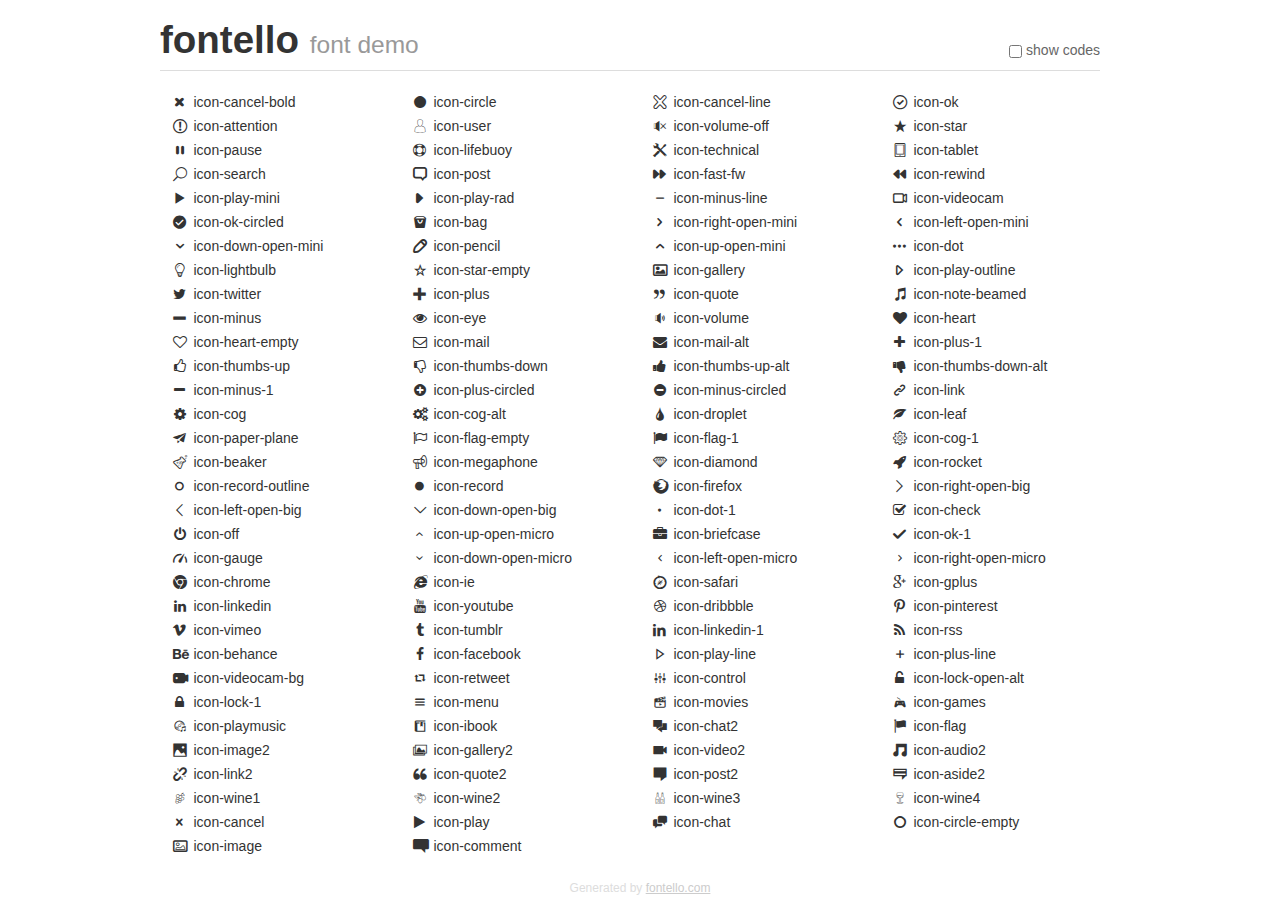
<file: css/fontello/demo.html>
<!DOCTYPE html>
<html>
  <head><!--[if lt IE 9]><script language="javascript" type="text/javascript" src="//html5shim.googlecode.com/svn/trunk/html5.js"></script><![endif]-->
    <meta charset="UTF-8"><style>/*
 * Bootstrap v2.2.1
 *
 * Copyright 2012 Twitter, Inc
 * Licensed under the Apache License v2.0
 * http://www.apache.org/licenses/LICENSE-2.0
 *
 * Designed and built with all the love in the world @twitter by @mdo and @fat.
 */
.clearfix {
  *zoom: 1;
}
.clearfix:before,
.clearfix:after {
  display: table;
  content:"";
  line-height: 0;
}
.clearfix:after {
  clear: both;
}
html {
  font-size: 100%;
  -webkit-text-size-adjust: 100%;
  -ms-text-size-adjust: 100%;
}
a:focus {
  outline: thin dotted #333;
  outline: 5px auto -webkit-focus-ring-color;
  outline-offset: -2px;
}
a:hover,
a:active {
  outline: 0;
}
button,
input,
select,
textarea {
  margin: 0;
  font-size: 100%;
  vertical-align: middle;
}
button,
input {
  *overflow: visible;
  line-height: normal;
}
button::-moz-focus-inner,
input::-moz-focus-inner {
  padding: 0;
  border: 0;
}
body {
  margin: 0;
  font-family:"Helvetica Neue", Helvetica, Arial, sans-serif;
  font-size: 14px;
  line-height: 20px;
  color: #333;
  background-color: #fff;
}
a {
  color: #08c;
  text-decoration: none;
}
a:hover {
  color: #005580;
  text-decoration: underline;
}
.row {
  margin-left: -20px;
  *zoom: 1;
}
.row:before,
.row:after {
  display: table;
  content:"";
  line-height: 0;
}
.row:after {
  clear: both;
}
[class*="span"] {
  float: left;
  min-height: 1px;
  margin-left: 20px;
}
.container,
.navbar-static-top .container,
.navbar-fixed-top .container,
.navbar-fixed-bottom .container {
  width: 940px;
}
.span12 {
  width: 940px;
}
.span11 {
  width: 860px;
}
.span10 {
  width: 780px;
}
.span9 {
  width: 700px;
}
.span8 {
  width: 620px;
}
.span7 {
  width: 540px;
}
.span6 {
  width: 460px;
}
.span5 {
  width: 380px;
}
.span4 {
  width: 300px;
}
.span3 {
  width: 220px;
}
.span2 {
  width: 140px;
}
.span1 {
  width: 60px;
}
[class*="span"].pull-right,
.row-fluid [class*="span"].pull-right {
  float: right;
}
.container {
  margin-right: auto;
  margin-left: auto;
  *zoom: 1;
}
.container:before,
.container:after {
  display: table;
  content:"";
  line-height: 0;
}
.container:after {
  clear: both;
}
p {
  margin: 0 0 10px;
}
.lead {
  margin-bottom: 20px;
  font-size: 21px;
  font-weight: 200;
  line-height: 30px;
}
small {
  font-size: 85%;
}
h1 {
  margin: 10px 0;
  font-family: inherit;
  font-weight: bold;
  line-height: 20px;
  color: inherit;
  text-rendering: optimizelegibility;
}
h1 small {
  font-weight: normal;
  line-height: 1;
  color: #999;
}
h1 {
  line-height: 40px;
}
h1 {
  font-size: 38.5px;
}
h1 small {
  font-size: 24.5px;
}
body {
  margin-top: 90px;
}
.header {
  position: fixed;
  top: 0;
  left: 50%;
  margin-left: -480px;
  background-color: #fff;
  border-bottom: 1px solid #ddd;
  padding-top: 10px;
  z-index: 10;
}
.footer {
  color: #ddd;
  font-size: 12px;
  text-align: center;
  margin-top: 20px;
}
.footer a {
  color: #ccc;
  text-decoration: underline;
}
.the-icons {
  font-size: 14px;
  line-height: 24px;
}
.switch {
  position: absolute;
  right: 0;
  bottom: 10px;
  color: #666;
}
.switch input {
  margin-right: 0.3em;
}
.codesOn .i-name {
  display: none;
}
.codesOn .i-code {
  display: inline;
}
.i-code {
  display: none;
}
</style>
    <link rel="stylesheet" href="css/fontello.css">
    <link rel="stylesheet" href="css/animation.css"><!--[if IE 7]><link rel="stylesheet" href="css/fontello-ie7.css"><![endif]-->
    <script>
      function toggleCodes(on) {
        var obj = document.getElementById('icons');
        
        if (on) {
          obj.className += ' codesOn';
        } else {
          obj.className = obj.className.replace(' codesOn', '');
        }
      }
      
    </script>
  </head>
  <body>
    <div class="container header">
      <h1>
        fontello
         <small>font demo</small>
      </h1>
      <label class="switch">
        <input type="checkbox"onclick="toggleCodes(this.checked)">show codes
      </label>
    </div>
    <div id="icons" class="container">
      <div class="row">
        <div title="Code: 0xe800" class="the-icons span3"><i class="icon-cancel-bold"></i> <span class="i-name">icon-cancel-bold</span><span class="i-code">0xe800</span></div>
        <div title="Code: 0xe801" class="the-icons span3"><i class="icon-circle"></i> <span class="i-name">icon-circle</span><span class="i-code">0xe801</span></div>
        <div title="Code: 0xe802" class="the-icons span3"><i class="icon-cancel-line"></i> <span class="i-name">icon-cancel-line</span><span class="i-code">0xe802</span></div>
        <div title="Code: 0xe803" class="the-icons span3"><i class="icon-ok"></i> <span class="i-name">icon-ok</span><span class="i-code">0xe803</span></div>
      </div>
      <div class="row">
        <div title="Code: 0xe804" class="the-icons span3"><i class="icon-attention"></i> <span class="i-name">icon-attention</span><span class="i-code">0xe804</span></div>
        <div title="Code: 0xe805" class="the-icons span3"><i class="icon-user"></i> <span class="i-name">icon-user</span><span class="i-code">0xe805</span></div>
        <div title="Code: 0xe806" class="the-icons span3"><i class="icon-volume-off"></i> <span class="i-name">icon-volume-off</span><span class="i-code">0xe806</span></div>
        <div title="Code: 0xe807" class="the-icons span3"><i class="icon-star"></i> <span class="i-name">icon-star</span><span class="i-code">0xe807</span></div>
      </div>
      <div class="row">
        <div title="Code: 0xe808" class="the-icons span3"><i class="icon-pause"></i> <span class="i-name">icon-pause</span><span class="i-code">0xe808</span></div>
        <div title="Code: 0xe809" class="the-icons span3"><i class="icon-lifebuoy"></i> <span class="i-name">icon-lifebuoy</span><span class="i-code">0xe809</span></div>
        <div title="Code: 0xe80a" class="the-icons span3"><i class="icon-technical"></i> <span class="i-name">icon-technical</span><span class="i-code">0xe80a</span></div>
        <div title="Code: 0xe80b" class="the-icons span3"><i class="icon-tablet"></i> <span class="i-name">icon-tablet</span><span class="i-code">0xe80b</span></div>
      </div>
      <div class="row">
        <div title="Code: 0xe80c" class="the-icons span3"><i class="icon-search"></i> <span class="i-name">icon-search</span><span class="i-code">0xe80c</span></div>
        <div title="Code: 0xe80d" class="the-icons span3"><i class="icon-post"></i> <span class="i-name">icon-post</span><span class="i-code">0xe80d</span></div>
        <div title="Code: 0xe80e" class="the-icons span3"><i class="icon-fast-fw"></i> <span class="i-name">icon-fast-fw</span><span class="i-code">0xe80e</span></div>
        <div title="Code: 0xe80f" class="the-icons span3"><i class="icon-rewind"></i> <span class="i-name">icon-rewind</span><span class="i-code">0xe80f</span></div>
      </div>
      <div class="row">
        <div title="Code: 0xe810" class="the-icons span3"><i class="icon-play-mini"></i> <span class="i-name">icon-play-mini</span><span class="i-code">0xe810</span></div>
        <div title="Code: 0xe811" class="the-icons span3"><i class="icon-play-rad"></i> <span class="i-name">icon-play-rad</span><span class="i-code">0xe811</span></div>
        <div title="Code: 0xe812" class="the-icons span3"><i class="icon-minus-line"></i> <span class="i-name">icon-minus-line</span><span class="i-code">0xe812</span></div>
        <div title="Code: 0xe813" class="the-icons span3"><i class="icon-videocam"></i> <span class="i-name">icon-videocam</span><span class="i-code">0xe813</span></div>
      </div>
      <div class="row">
        <div title="Code: 0xe814" class="the-icons span3"><i class="icon-ok-circled"></i> <span class="i-name">icon-ok-circled</span><span class="i-code">0xe814</span></div>
        <div title="Code: 0xe815" class="the-icons span3"><i class="icon-bag"></i> <span class="i-name">icon-bag</span><span class="i-code">0xe815</span></div>
        <div title="Code: 0xe816" class="the-icons span3"><i class="icon-right-open-mini"></i> <span class="i-name">icon-right-open-mini</span><span class="i-code">0xe816</span></div>
        <div title="Code: 0xe817" class="the-icons span3"><i class="icon-left-open-mini"></i> <span class="i-name">icon-left-open-mini</span><span class="i-code">0xe817</span></div>
      </div>
      <div class="row">
        <div title="Code: 0xe818" class="the-icons span3"><i class="icon-down-open-mini"></i> <span class="i-name">icon-down-open-mini</span><span class="i-code">0xe818</span></div>
        <div title="Code: 0xe819" class="the-icons span3"><i class="icon-pencil"></i> <span class="i-name">icon-pencil</span><span class="i-code">0xe819</span></div>
        <div title="Code: 0xe81a" class="the-icons span3"><i class="icon-up-open-mini"></i> <span class="i-name">icon-up-open-mini</span><span class="i-code">0xe81a</span></div>
        <div title="Code: 0xe81b" class="the-icons span3"><i class="icon-dot"></i> <span class="i-name">icon-dot</span><span class="i-code">0xe81b</span></div>
      </div>
      <div class="row">
        <div title="Code: 0xe81c" class="the-icons span3"><i class="icon-lightbulb"></i> <span class="i-name">icon-lightbulb</span><span class="i-code">0xe81c</span></div>
        <div title="Code: 0xe81d" class="the-icons span3"><i class="icon-star-empty"></i> <span class="i-name">icon-star-empty</span><span class="i-code">0xe81d</span></div>
        <div title="Code: 0xe81e" class="the-icons span3"><i class="icon-gallery"></i> <span class="i-name">icon-gallery</span><span class="i-code">0xe81e</span></div>
        <div title="Code: 0xe81f" class="the-icons span3"><i class="icon-play-outline"></i> <span class="i-name">icon-play-outline</span><span class="i-code">0xe81f</span></div>
      </div>
      <div class="row">
        <div title="Code: 0xe820" class="the-icons span3"><i class="icon-twitter"></i> <span class="i-name">icon-twitter</span><span class="i-code">0xe820</span></div>
        <div title="Code: 0xe821" class="the-icons span3"><i class="icon-plus"></i> <span class="i-name">icon-plus</span><span class="i-code">0xe821</span></div>
        <div title="Code: 0xe822" class="the-icons span3"><i class="icon-quote"></i> <span class="i-name">icon-quote</span><span class="i-code">0xe822</span></div>
        <div title="Code: 0xe823" class="the-icons span3"><i class="icon-note-beamed"></i> <span class="i-name">icon-note-beamed</span><span class="i-code">0xe823</span></div>
      </div>
      <div class="row">
        <div title="Code: 0xe824" class="the-icons span3"><i class="icon-minus"></i> <span class="i-name">icon-minus</span><span class="i-code">0xe824</span></div>
        <div title="Code: 0xe825" class="the-icons span3"><i class="icon-eye"></i> <span class="i-name">icon-eye</span><span class="i-code">0xe825</span></div>
        <div title="Code: 0xe826" class="the-icons span3"><i class="icon-volume"></i> <span class="i-name">icon-volume</span><span class="i-code">0xe826</span></div>
        <div title="Code: 0xe827" class="the-icons span3"><i class="icon-heart"></i> <span class="i-name">icon-heart</span><span class="i-code">0xe827</span></div>
      </div>
      <div class="row">
        <div title="Code: 0xe828" class="the-icons span3"><i class="icon-heart-empty"></i> <span class="i-name">icon-heart-empty</span><span class="i-code">0xe828</span></div>
        <div title="Code: 0xe829" class="the-icons span3"><i class="icon-mail"></i> <span class="i-name">icon-mail</span><span class="i-code">0xe829</span></div>
        <div title="Code: 0xe82a" class="the-icons span3"><i class="icon-mail-alt"></i> <span class="i-name">icon-mail-alt</span><span class="i-code">0xe82a</span></div>
        <div title="Code: 0xe82b" class="the-icons span3"><i class="icon-plus-1"></i> <span class="i-name">icon-plus-1</span><span class="i-code">0xe82b</span></div>
      </div>
      <div class="row">
        <div title="Code: 0xe82c" class="the-icons span3"><i class="icon-thumbs-up"></i> <span class="i-name">icon-thumbs-up</span><span class="i-code">0xe82c</span></div>
        <div title="Code: 0xe82d" class="the-icons span3"><i class="icon-thumbs-down"></i> <span class="i-name">icon-thumbs-down</span><span class="i-code">0xe82d</span></div>
        <div title="Code: 0xe82e" class="the-icons span3"><i class="icon-thumbs-up-alt"></i> <span class="i-name">icon-thumbs-up-alt</span><span class="i-code">0xe82e</span></div>
        <div title="Code: 0xe82f" class="the-icons span3"><i class="icon-thumbs-down-alt"></i> <span class="i-name">icon-thumbs-down-alt</span><span class="i-code">0xe82f</span></div>
      </div>
      <div class="row">
        <div title="Code: 0xe830" class="the-icons span3"><i class="icon-minus-1"></i> <span class="i-name">icon-minus-1</span><span class="i-code">0xe830</span></div>
        <div title="Code: 0xe831" class="the-icons span3"><i class="icon-plus-circled"></i> <span class="i-name">icon-plus-circled</span><span class="i-code">0xe831</span></div>
        <div title="Code: 0xe832" class="the-icons span3"><i class="icon-minus-circled"></i> <span class="i-name">icon-minus-circled</span><span class="i-code">0xe832</span></div>
        <div title="Code: 0xe833" class="the-icons span3"><i class="icon-link"></i> <span class="i-name">icon-link</span><span class="i-code">0xe833</span></div>
      </div>
      <div class="row">
        <div title="Code: 0xe834" class="the-icons span3"><i class="icon-cog"></i> <span class="i-name">icon-cog</span><span class="i-code">0xe834</span></div>
        <div title="Code: 0xe835" class="the-icons span3"><i class="icon-cog-alt"></i> <span class="i-name">icon-cog-alt</span><span class="i-code">0xe835</span></div>
        <div title="Code: 0xe836" class="the-icons span3"><i class="icon-droplet"></i> <span class="i-name">icon-droplet</span><span class="i-code">0xe836</span></div>
        <div title="Code: 0xe837" class="the-icons span3"><i class="icon-leaf"></i> <span class="i-name">icon-leaf</span><span class="i-code">0xe837</span></div>
      </div>
      <div class="row">
        <div title="Code: 0xe838" class="the-icons span3"><i class="icon-paper-plane"></i> <span class="i-name">icon-paper-plane</span><span class="i-code">0xe838</span></div>
        <div title="Code: 0xe839" class="the-icons span3"><i class="icon-flag-empty"></i> <span class="i-name">icon-flag-empty</span><span class="i-code">0xe839</span></div>
        <div title="Code: 0xe83a" class="the-icons span3"><i class="icon-flag-1"></i> <span class="i-name">icon-flag-1</span><span class="i-code">0xe83a</span></div>
        <div title="Code: 0xe83b" class="the-icons span3"><i class="icon-cog-1"></i> <span class="i-name">icon-cog-1</span><span class="i-code">0xe83b</span></div>
      </div>
      <div class="row">
        <div title="Code: 0xe83c" class="the-icons span3"><i class="icon-beaker"></i> <span class="i-name">icon-beaker</span><span class="i-code">0xe83c</span></div>
        <div title="Code: 0xe83d" class="the-icons span3"><i class="icon-megaphone"></i> <span class="i-name">icon-megaphone</span><span class="i-code">0xe83d</span></div>
        <div title="Code: 0xe83e" class="the-icons span3"><i class="icon-diamond"></i> <span class="i-name">icon-diamond</span><span class="i-code">0xe83e</span></div>
        <div title="Code: 0xe83f" class="the-icons span3"><i class="icon-rocket"></i> <span class="i-name">icon-rocket</span><span class="i-code">0xe83f</span></div>
      </div>
      <div class="row">
        <div title="Code: 0xe840" class="the-icons span3"><i class="icon-record-outline"></i> <span class="i-name">icon-record-outline</span><span class="i-code">0xe840</span></div>
        <div title="Code: 0xe841" class="the-icons span3"><i class="icon-record"></i> <span class="i-name">icon-record</span><span class="i-code">0xe841</span></div>
        <div title="Code: 0xe842" class="the-icons span3"><i class="icon-firefox"></i> <span class="i-name">icon-firefox</span><span class="i-code">0xe842</span></div>
        <div title="Code: 0xe843" class="the-icons span3"><i class="icon-right-open-big"></i> <span class="i-name">icon-right-open-big</span><span class="i-code">0xe843</span></div>
      </div>
      <div class="row">
        <div title="Code: 0xe844" class="the-icons span3"><i class="icon-left-open-big"></i> <span class="i-name">icon-left-open-big</span><span class="i-code">0xe844</span></div>
        <div title="Code: 0xe845" class="the-icons span3"><i class="icon-down-open-big"></i> <span class="i-name">icon-down-open-big</span><span class="i-code">0xe845</span></div>
        <div title="Code: 0xe846" class="the-icons span3"><i class="icon-dot-1"></i> <span class="i-name">icon-dot-1</span><span class="i-code">0xe846</span></div>
        <div title="Code: 0xe847" class="the-icons span3"><i class="icon-check"></i> <span class="i-name">icon-check</span><span class="i-code">0xe847</span></div>
      </div>
      <div class="row">
        <div title="Code: 0xe848" class="the-icons span3"><i class="icon-off"></i> <span class="i-name">icon-off</span><span class="i-code">0xe848</span></div>
        <div title="Code: 0xe849" class="the-icons span3"><i class="icon-up-open-micro"></i> <span class="i-name">icon-up-open-micro</span><span class="i-code">0xe849</span></div>
        <div title="Code: 0xe84a" class="the-icons span3"><i class="icon-briefcase"></i> <span class="i-name">icon-briefcase</span><span class="i-code">0xe84a</span></div>
        <div title="Code: 0xe84b" class="the-icons span3"><i class="icon-ok-1"></i> <span class="i-name">icon-ok-1</span><span class="i-code">0xe84b</span></div>
      </div>
      <div class="row">
        <div title="Code: 0xe84c" class="the-icons span3"><i class="icon-gauge"></i> <span class="i-name">icon-gauge</span><span class="i-code">0xe84c</span></div>
        <div title="Code: 0xe84d" class="the-icons span3"><i class="icon-down-open-micro"></i> <span class="i-name">icon-down-open-micro</span><span class="i-code">0xe84d</span></div>
        <div title="Code: 0xe84e" class="the-icons span3"><i class="icon-left-open-micro"></i> <span class="i-name">icon-left-open-micro</span><span class="i-code">0xe84e</span></div>
        <div title="Code: 0xe84f" class="the-icons span3"><i class="icon-right-open-micro"></i> <span class="i-name">icon-right-open-micro</span><span class="i-code">0xe84f</span></div>
      </div>
      <div class="row">
        <div title="Code: 0xe850" class="the-icons span3"><i class="icon-chrome"></i> <span class="i-name">icon-chrome</span><span class="i-code">0xe850</span></div>
        <div title="Code: 0xe851" class="the-icons span3"><i class="icon-ie"></i> <span class="i-name">icon-ie</span><span class="i-code">0xe851</span></div>
        <div title="Code: 0xe852" class="the-icons span3"><i class="icon-safari"></i> <span class="i-name">icon-safari</span><span class="i-code">0xe852</span></div>
        <div title="Code: 0xe853" class="the-icons span3"><i class="icon-gplus"></i> <span class="i-name">icon-gplus</span><span class="i-code">0xe853</span></div>
      </div>
      <div class="row">
        <div title="Code: 0xe854" class="the-icons span3"><i class="icon-linkedin"></i> <span class="i-name">icon-linkedin</span><span class="i-code">0xe854</span></div>
        <div title="Code: 0xe855" class="the-icons span3"><i class="icon-youtube"></i> <span class="i-name">icon-youtube</span><span class="i-code">0xe855</span></div>
        <div title="Code: 0xe856" class="the-icons span3"><i class="icon-dribbble"></i> <span class="i-name">icon-dribbble</span><span class="i-code">0xe856</span></div>
        <div title="Code: 0xe857" class="the-icons span3"><i class="icon-pinterest"></i> <span class="i-name">icon-pinterest</span><span class="i-code">0xe857</span></div>
      </div>
      <div class="row">
        <div title="Code: 0xe858" class="the-icons span3"><i class="icon-vimeo"></i> <span class="i-name">icon-vimeo</span><span class="i-code">0xe858</span></div>
        <div title="Code: 0xe859" class="the-icons span3"><i class="icon-tumblr"></i> <span class="i-name">icon-tumblr</span><span class="i-code">0xe859</span></div>
        <div title="Code: 0xe85a" class="the-icons span3"><i class="icon-linkedin-1"></i> <span class="i-name">icon-linkedin-1</span><span class="i-code">0xe85a</span></div>
        <div title="Code: 0xe85b" class="the-icons span3"><i class="icon-rss"></i> <span class="i-name">icon-rss</span><span class="i-code">0xe85b</span></div>
      </div>
      <div class="row">
        <div title="Code: 0xe85c" class="the-icons span3"><i class="icon-behance"></i> <span class="i-name">icon-behance</span><span class="i-code">0xe85c</span></div>
        <div title="Code: 0xe85d" class="the-icons span3"><i class="icon-facebook"></i> <span class="i-name">icon-facebook</span><span class="i-code">0xe85d</span></div>
        <div title="Code: 0xe85e" class="the-icons span3"><i class="icon-play-line"></i> <span class="i-name">icon-play-line</span><span class="i-code">0xe85e</span></div>
        <div title="Code: 0xe85f" class="the-icons span3"><i class="icon-plus-line"></i> <span class="i-name">icon-plus-line</span><span class="i-code">0xe85f</span></div>
      </div>
      <div class="row">
        <div title="Code: 0xe860" class="the-icons span3"><i class="icon-videocam-bg"></i> <span class="i-name">icon-videocam-bg</span><span class="i-code">0xe860</span></div>
        <div title="Code: 0xe861" class="the-icons span3"><i class="icon-retweet"></i> <span class="i-name">icon-retweet</span><span class="i-code">0xe861</span></div>
        <div title="Code: 0xe862" class="the-icons span3"><i class="icon-control"></i> <span class="i-name">icon-control</span><span class="i-code">0xe862</span></div>
        <div title="Code: 0xe863" class="the-icons span3"><i class="icon-lock-open-alt"></i> <span class="i-name">icon-lock-open-alt</span><span class="i-code">0xe863</span></div>
      </div>
      <div class="row">
        <div title="Code: 0xe864" class="the-icons span3"><i class="icon-lock-1"></i> <span class="i-name">icon-lock-1</span><span class="i-code">0xe864</span></div>
        <div title="Code: 0xe865" class="the-icons span3"><i class="icon-menu"></i> <span class="i-name">icon-menu</span><span class="i-code">0xe865</span></div>
        <div title="Code: 0xe866" class="the-icons span3"><i class="icon-movies"></i> <span class="i-name">icon-movies</span><span class="i-code">0xe866</span></div>
        <div title="Code: 0xe867" class="the-icons span3"><i class="icon-games"></i> <span class="i-name">icon-games</span><span class="i-code">0xe867</span></div>
      </div>
      <div class="row">
        <div title="Code: 0xe868" class="the-icons span3"><i class="icon-playmusic"></i> <span class="i-name">icon-playmusic</span><span class="i-code">0xe868</span></div>
        <div title="Code: 0xe869" class="the-icons span3"><i class="icon-ibook"></i> <span class="i-name">icon-ibook</span><span class="i-code">0xe869</span></div>
        <div title="Code: 0xe86a" class="the-icons span3"><i class="icon-chat2"></i> <span class="i-name">icon-chat2</span><span class="i-code">0xe86a</span></div>
        <div title="Code: 0xe86b" class="the-icons span3"><i class="icon-flag"></i> <span class="i-name">icon-flag</span><span class="i-code">0xe86b</span></div>
      </div>
      <div class="row">
        <div title="Code: 0xe86c" class="the-icons span3"><i class="icon-image2"></i> <span class="i-name">icon-image2</span><span class="i-code">0xe86c</span></div>
        <div title="Code: 0xe86d" class="the-icons span3"><i class="icon-gallery2"></i> <span class="i-name">icon-gallery2</span><span class="i-code">0xe86d</span></div>
        <div title="Code: 0xe86e" class="the-icons span3"><i class="icon-video2"></i> <span class="i-name">icon-video2</span><span class="i-code">0xe86e</span></div>
        <div title="Code: 0xe86f" class="the-icons span3"><i class="icon-audio2"></i> <span class="i-name">icon-audio2</span><span class="i-code">0xe86f</span></div>
      </div>
      <div class="row">
        <div title="Code: 0xe870" class="the-icons span3"><i class="icon-link2"></i> <span class="i-name">icon-link2</span><span class="i-code">0xe870</span></div>
        <div title="Code: 0xe871" class="the-icons span3"><i class="icon-quote2"></i> <span class="i-name">icon-quote2</span><span class="i-code">0xe871</span></div>
        <div title="Code: 0xe872" class="the-icons span3"><i class="icon-post2"></i> <span class="i-name">icon-post2</span><span class="i-code">0xe872</span></div>
        <div title="Code: 0xe873" class="the-icons span3"><i class="icon-aside2"></i> <span class="i-name">icon-aside2</span><span class="i-code">0xe873</span></div>
      </div>
      <div class="row">
        <div title="Code: 0xe874" class="the-icons span3"><i class="icon-wine1"></i> <span class="i-name">icon-wine1</span><span class="i-code">0xe874</span></div>
        <div title="Code: 0xe875" class="the-icons span3"><i class="icon-wine2"></i> <span class="i-name">icon-wine2</span><span class="i-code">0xe875</span></div>
        <div title="Code: 0xe876" class="the-icons span3"><i class="icon-wine3"></i> <span class="i-name">icon-wine3</span><span class="i-code">0xe876</span></div>
        <div title="Code: 0xe877" class="the-icons span3"><i class="icon-wine4"></i> <span class="i-name">icon-wine4</span><span class="i-code">0xe877</span></div>
      </div>
      <div class="row">
        <div title="Code: 0xe878" class="the-icons span3"><i class="icon-cancel"></i> <span class="i-name">icon-cancel</span><span class="i-code">0xe878</span></div>
        <div title="Code: 0xe882" class="the-icons span3"><i class="icon-play"></i> <span class="i-name">icon-play</span><span class="i-code">0xe882</span></div>
        <div title="Code: 0xe886" class="the-icons span3"><i class="icon-chat"></i> <span class="i-name">icon-chat</span><span class="i-code">0xe886</span></div>
        <div title="Code: 0xe88d" class="the-icons span3"><i class="icon-circle-empty"></i> <span class="i-name">icon-circle-empty</span><span class="i-code">0xe88d</span></div>
      </div>
      <div class="row">
        <div title="Code: 0xe897" class="the-icons span3"><i class="icon-image"></i> <span class="i-name">icon-image</span><span class="i-code">0xe897</span></div>
        <div title="Code: 0xe89c" class="the-icons span3"><i class="icon-comment"></i> <span class="i-name">icon-comment</span><span class="i-code">0xe89c</span></div>
      </div>
    </div>
    <div class="container footer">Generated by <a href="http://fontello.com">fontello.com</a></div>
  </body>
</html>
</file>
<file: css/settings.css>
/*-----------------------------------------------------------------------------

	-	Revolution Slider 4.1 Captions -

		Screen Stylesheet

version:   	1.4.5
date:      	27/11/13
author:		themepunch
email:     	info@themepunch.com
website:   	http://www.themepunch.com
-----------------------------------------------------------------------------*/


@font-face {
  font-family: 'revicons';
  src: url('../font/revicons.eot?5510888');
  src: url('../font/revicons.eot?5510888#iefix') format('embedded-opentype'),
       url('../font/revicons.woff?5510888') format('woff'),
       url('../font/revicons.ttf?5510888') format('truetype'),
       url('../font/revicons.svg?5510888#revicons') format('svg');
  font-weight: normal;
  font-style: normal;
}
/* Chrome hack: SVG is rendered more smooth in Windozze. 100% magic, uncomment if you need it. */
/* Note, that will break hinting! In other OS-es font will be not as sharp as it could be */
/*
@media screen and (-webkit-min-device-pixel-ratio:0) {
  @font-face {
    font-family: 'revicons';
    src: url('../font/revicons.svg?5510888#revicons') format('svg');
  }
}
*/

 [class^="revicon-"]:before, [class*=" revicon-"]:before {
  font-family: "revicons";
  font-style: normal;
  font-weight: normal;
  speak: none;

  display: inline-block;
  text-decoration: inherit;
  width: 1em;
  margin-right: .2em;
  text-align: center;
  /* opacity: .8; */

  /* For safety - reset parent styles, that can break glyph codes*/
  font-variant: normal;
  text-transform: none;

  /* fix buttons height, for twitter bootstrap */
  line-height: 1em;

  /* Animation center compensation - margins should be symmetric */
  /* remove if not needed */
  margin-left: .2em;

  /* you can be more comfortable with increased icons size */
  /* font-size: 120%; */

  /* Uncomment for 3D effect */
  /* text-shadow: 1px 1px 1px rgba(127, 127, 127, 0.3); */
}

.revicon-search-1:before { content: '\e802'; } /* 'юаВ' */
.revicon-pencil-1:before { content: '\e831'; } /* 'юа▒' */
.revicon-picture-1:before { content: '\e803'; } /* 'юаГ' */
.revicon-cancel:before { content: '\e80a'; } /* 'юаК' */
.revicon-info-circled:before { content: '\e80f'; } /* 'юаП' */
.revicon-trash:before { content: '\e801'; } /* 'юаБ' */
.revicon-left-dir:before { content: '\e817'; } /* 'юаЧ' */
.revicon-right-dir:before { content: '\e818'; } /* 'юаШ' */
.revicon-down-open:before { content: '\e83b'; } /* 'юа╗' */
.revicon-left-open:before { content: '\e819'; } /* 'юаЩ' */
.revicon-right-open:before { content: '\e81a'; } /* 'юаЪ' */
.revicon-angle-left:before { content: '\e820'; } /* 'юаа' */
.revicon-angle-right:before { content: '\e81d'; } /* 'юаЭ' */
.revicon-left-big:before { content: '\e81f'; } /* 'юаЯ' */
.revicon-right-big:before { content: '\e81e'; } /* 'юаЮ' */
.revicon-magic:before { content: '\e807'; } /* 'юаЗ' */
.revicon-picture:before { content: '\e800'; } /* 'юаА' */
.revicon-export:before { content: '\e80b'; } /* 'юаЛ' */
.revicon-cog:before { content: '\e832'; } /* 'юа▓' */
.revicon-login:before { content: '\e833'; } /* 'юа│' */
.revicon-logout:before { content: '\e834'; } /* 'юа┤' */
.revicon-video:before { content: '\e805'; } /* 'юаЕ' */
.revicon-arrow-combo:before { content: '\e827'; } /* 'юаз' */
.revicon-left-open-1:before { content: '\e82a'; } /* 'юак' */
.revicon-right-open-1:before { content: '\e82b'; } /* 'юал' */
.revicon-left-open-mini:before { content: '\e822'; } /* 'юав' */
.revicon-right-open-mini:before { content: '\e823'; } /* 'юаг' */
.revicon-left-open-big:before { content: '\e824'; } /* 'юад' */
.revicon-right-open-big:before { content: '\e825'; } /* 'юае' */
.revicon-left:before { content: '\e836'; } /* 'юа╢' */
.revicon-right:before { content: '\e826'; } /* 'юаж' */
.revicon-ccw:before { content: '\e808'; } /* 'юаИ' */
.revicon-arrows-ccw:before { content: '\e806'; } /* 'юаЖ' */
.revicon-palette:before { content: '\e829'; } /* 'юай' */
.revicon-list-add:before { content: '\e80c'; } /* 'юаМ' */
.revicon-doc:before { content: '\e809'; } /* 'юаЙ' */
.revicon-left-open-outline:before { content: '\e82e'; } /* 'юао' */
.revicon-left-open-2:before { content: '\e82c'; } /* 'юам' */
.revicon-right-open-outline:before { content: '\e82f'; } /* 'юап' */
.revicon-right-open-2:before { content: '\e82d'; } /* 'юан' */
.revicon-equalizer:before { content: '\e83a'; } /* 'юа║' */
.revicon-layers-alt:before { content: '\e804'; } /* 'юаД' */
.revicon-popup:before { content: '\e828'; } /* 'юаи' */


/*********************************
	-	SPECIAL TP CAPTIONS -
**********************************/

.tp-static-layers				{	position:absolute; z-index:505; top:0px;left:0px}


.tp-caption .frontcorner		{
										width: 0;
										height: 0;
										border-left: 40px solid transparent;
										border-right: 0px solid transparent;
										border-top: 40px solid #00A8FF;
										position: absolute;left:-40px;top:0px;
									}

.tp-caption .backcorner		{
										width: 0;
										height: 0;
										border-left: 0px solid transparent;
										border-right: 40px solid transparent;
										border-bottom: 40px solid #00A8FF;
										position: absolute;right:0px;top:0px;
									}

.tp-caption .frontcornertop		{
										width: 0;
										height: 0;
										border-left: 40px solid transparent;
										border-right: 0px solid transparent;
										border-bottom: 40px solid #00A8FF;
										position: absolute;left:-40px;top:0px;
									}

.tp-caption .backcornertop		{
										width: 0;
										height: 0;
										border-left: 0px solid transparent;
										border-right: 40px solid transparent;
										border-top: 40px solid #00A8FF;
										position: absolute;right:0px;top:0px;
									}
									
.tp-layer-inner-rotation			{	position: relative !important;}		


/***********************************************
	-	SPECIAL ALTERNATIVE IMAGE SETTINGS	-
***********************************************/

img.tp-slider-alternative-image	{	width:100%; height:auto;}


							

/******************************
	-	WRAPPER STYLES		-
******************************/



.rev_slider_wrapper{
	position:relative;
}

.rev_slider_wrapper >ul	{
	visibility:hidden;
}

.rev_slider{
	position:relative;
	overflow:visible;
}


.rev_slider img{
	max-width:none !important;
	-moz-transition: none 0;
	-webkit-transition: none 0;
	-o-transition: none 0;
	transition: none 0;
	margin:0px;
	padding:0px;
	border-width:0px;
	border:none;

}

.rev_slider .no-slides-text{
	font-weight:bold;
	text-align:center;
	padding-top:80px;
}

.rev_slider >ul{
	margin:0px;
	padding:0px;
	list-style: none !important;
	list-style-type: none;
	background-position:0px 0px;
}

.rev_slider >ul >li,
.rev_slider >ul >li:before{

	list-style:none !important;
	position:absolute;
	visibility:hidden;
	margin:0px !important;
	padding:0px !important;
	overflow-x: visible;
	overflow-y: visible;
	list-style-type: none !important;
	background-image:none;
	background-position:0px 0px;
	text-indent: 0em;
}

.tp-revslider-slidesli,
.tp-revslider-mainul	{	padding:0 !important; margin:0 !important; list-style:none !important;}

.tp-simpleresponsive >ul,
.tp-simpleresponsive >ul >li,
.tp-simpleresponsive >ul >li:before {
	list-style:none;
	padding:0 !important;
	margin:0 !important;
	list-style:none !important;
	overflow-x: visible;
	overflow-y: visible;
	background-image:none
}


.tp-simpleresponsive >ul li{
	list-style:none;
	position:absolute;
	visibility:hidden;
}


.rev_slider .tp-caption,
.rev_slider .caption { position:absolute;  visibility:hidden; white-space: nowrap}

.tp-simpleresponsive img	{	max-width:none}

/* ADDED FOR SLIDELINK MANAGEMENT */
.tp-caption { z-index:1}



.tp_inner_padding	{	box-sizing:border-box;
						-webkit-box-sizing:border-box;
						-moz-box-sizing:border-box;
						max-height:none !important;	}


.tp-hide-revslider,.tp-caption.tp-hidden-caption	{	visibility:hidden !important; display:none !important}

.rev_slider embed,
.rev_slider iframe,
.rev_slider object,
.rev_slider video {max-width: none !important}

/******************************
	-	WRAPPER STYLES END	-
******************************/

/******************************
	-	IE8 HACKS	-
*******************************/
.noFilterClass {
	filter:none !important;
}
/******************************
	-	IE8 HACKS ENDS	-
*******************************/

/********************************
	-	FULLSCREEN VIDEO	-
*********************************/

.tp-caption.coverscreenvideo	{	width:100%;height:100%;top:0px;left:0px;position:absolute;}
.caption.fullscreenvideo {	left:0px; top:0px; position:absolute;width:100%;height:100%}
.caption.fullscreenvideo iframe,
.caption.fullscreenvideo video	{ width:100% !important; height:100% !important; display: none}

.tp-caption.fullscreenvideo	{	left:0px; top:0px; position:absolute;width:100%;height:100%}


.tp-caption.fullscreenvideo iframe,
.tp-caption.fullscreenvideo iframe video	{ width:100% !important; height:100% !important; display: none}


.fullcoveredvideo video,
.fullscreenvideo video					{	background: #000}

.fullcoveredvideo .tp-poster		{	background-position: center center;background-size: cover;width:100%;height:100%;top:0px;left:0px}

.html5vid.videoisplaying .tp-poster	{	display: none}

.tp-video-play-button		{	background:#000;
								background:rgba(0,0,0,0.3);
								padding:5px;
								border-radius:5px;-moz-border-radius:5px;-webkit-border-radius:5px;
								position: absolute;
								top: 50%;
								left: 50%;
								font-size: 40px;
								color: #FFF;
								z-index: 3;
								margin-top: -27px;
								margin-left: -28px;
								text-align: center;
								cursor: pointer;
								
							}
.tp-caption:hover .tp-video-play-button	{	opacity: 1;}
.html5vid .tp-revstop							{	width:15px;height:20px; border-left:5px solid #fff; border-right:5px solid #fff; position: relative;margin:10px 20px; box-sizing:border-box;-moz-box-sizing:border-box;-webkit-box-sizing:border-box;}
.html5vid .tp-revstop							{	display:none}
.html5vid.videoisplaying .revicon-right-dir		{	display:none}
.html5vid.videoisplaying .tp-revstop			{	display:block}

.html5vid.videoisplaying .tp-video-play-button	{	display:none}
.html5vid:hover .tp-video-play-button 			{ display:block}

.fullcoveredvideo .tp-video-play-button	{	display:none !important}

.tp-video-controls {
	position: absolute;
	bottom: 0;
	left: 0;
	right: 0;
	padding: 5px;
	opacity: 0;
	-webkit-transition: opacity .3s;
	-moz-transition: opacity .3s;
	-o-transition: opacity .3s;
	-ms-transition: opacity .3s;
	transition: opacity .3s;
	background-image: linear-gradient(bottom, rgb(0,0,0) 13%, rgb(50,50,50) 100%);
	background-image: -o-linear-gradient(bottom, rgb(0,0,0) 13%, rgb(50,50,50) 100%);
	background-image: -moz-linear-gradient(bottom, rgb(0,0,0) 13%, rgb(50,50,50) 100%);
	background-image: -webkit-linear-gradient(bottom, rgb(0,0,0) 13%, rgb(50,50,50) 100%);
	background-image: -ms-linear-gradient(bottom, rgb(0,0,0) 13%, rgb(50,50,50) 100%);

	background-image: -webkit-gradient(
		linear,
		left bottom,
		left top,
		color-stop(0.13, rgb(0,0,0)),
		color-stop(1, rgb(50,50,50))
	);
	
	display:table;max-width:100%; overflow:hidden;box-sizing:border-box;-moz-box-sizing:border-box;-webkit-box-sizing:border-box;
}

.tp-caption:hover .tp-video-controls {
	opacity: .9;
}

.tp-video-button {
	background: rgba(0,0,0,.5);
	border: 0;
	color: #EEE;
	-webkit-border-radius: 3px;
	-moz-border-radius: 3px;
	-o-border-radius: 3px;
	border-radius: 3px;
	cursor:pointer;
	line-height:12px;
	font-size:12px;
	color:#fff;
	padding:0px;
	margin:0px;
	outline: none;
	}
.tp-video-button:hover {
	cursor: pointer;
}


.tp-video-button-wrap,
.tp-video-seek-bar-wrap,
.tp-video-vol-bar-wrap 	{ padding:0px 5px;display:table-cell; }

.tp-video-seek-bar-wrap	{	width:80%}
.tp-video-vol-bar-wrap	{	width:20%}

.tp-volume-bar,
.tp-seek-bar		{	width:100%; cursor: pointer;  outline:none; line-height:12px;margin:0; padding:0;}


/********************************
	-	FULLSCREEN VIDEO ENDS	-
*********************************/



/********************************
	-	DOTTED OVERLAYS	-
*********************************/
.tp-dottedoverlay						{	background-repeat:repeat;width:100%;height:100%;position:absolute;top:0px;left:0px;z-index:3}
.tp-dottedoverlay.twoxtwo				{	background:url(../assets/gridtile.png)}
.tp-dottedoverlay.twoxtwowhite			{	background:url(../assets/gridtile_white.png)}
.tp-dottedoverlay.threexthree			{	background:url(../assets/gridtile_3x3.png)}
.tp-dottedoverlay.threexthreewhite		{	background:url(../assets/gridtile_3x3_white.png)}

/********************************
	-	DOTTED OVERLAYS ENDS	-
*********************************/



/**********************************************
	-	FULLSCREEN AND FULLWIDHT CONTAINERS	-
**********************************************/

.fullscreen-container {
		width:100%;
		position:relative;
		padding:0;
}



.fullwidthbanner-container{
	width:100%;
	position:relative;
	padding:0;
	overflow:hidden;
}

.fullwidthbanner-container .fullwidthabanner{
	width:100%;
	position:relative;
}


/****************************************************************

	-	SET THE ANIMATION EVEN MORE SMOOTHER ON ANDROID   -

******************************************************************/

.tp-simpleresponsive .slotholder *,
.tp-simpleresponsive img			{ 	/*-webkit-transform: translateZ(0);
										  -webkit-backface-visibility: hidden;
										  -webkit-perspective: 1000;*/
									}


/************************************************
	  - SOME CAPTION MODIFICATION AT START  -
*************************************************/
.tp-simpleresponsive .caption,
.tp-simpleresponsive .tp-caption {
	/*-ms-filter: "progid:DXImageTransform.Microsoft.Alpha(Opacity=0)";		-moz-opacity: 0;	-khtml-opacity: 0;	opacity: 0; */
	position:absolute;
	-webkit-font-smoothing: antialiased !important;
}


/******************************
	-	SHADOWS		-
******************************/
.tp-bannershadow  {
		position:absolute;

		margin-left:auto;
		margin-right:auto;
		-moz-user-select: none;
        -khtml-user-select: none;
        -webkit-user-select: none;
        -o-user-select: none;
	}

.tp-bannershadow.tp-shadow1 {	background:url(../assets/shadow1.png) no-repeat; background-size:100% 100%; width:890px; height:30px; bottom:-30px}
.tp-bannershadow.tp-shadow2 {	background:url(../assets/shadow2.png) no-repeat; background-size:100% 100%; width:890px; height:60px;bottom:-60px}
.tp-bannershadow.tp-shadow3 {	background:url(../assets/shadow3.png) no-repeat; background-size:100% 100%; width:890px; height:60px;bottom:-60px}


/******************************
	-	BUTTONS	-
*******************************/

.tp-button{
			padding:6px 13px 5px;
			border-radius: 3px;
			-moz-border-radius: 3px;
			-webkit-border-radius: 3px;
			height:30px;
			cursor:pointer;
			color:#fff !important; text-shadow:0px 1px 1px rgba(0, 0, 0, 0.6) !important; font-size:15px; line-height:45px !important;
			background:url(../images/gradient/g30.png) repeat-x top; font-family: arial, sans-serif; font-weight: bold; letter-spacing: -1px;
			text-decoration:none;
		}

.tp-button.big			{	color:#fff; text-shadow:0px 1px 1px rgba(0, 0, 0, 0.6); font-weight:bold; padding:9px 20px; font-size:19px;  line-height:57px !important; background:url(../images/gradient/g40.png) repeat-x top}


.purchase:hover,
.tp-button:hover,
.tp-button.big:hover		{	background-position:bottom, 15px 11px}


	/*@media only screen and (min-width: 480px) and (max-width: 767px) {
		.tp-button	{	padding:4px 8px 3px; line-height:25px !important; font-size:11px !important;font-weight:normal;	}
		a.tp-button { -webkit-transition: none; -moz-transition: none; -o-transition: none; -ms-transition: none;	 }
	}

    @media only screen and (min-width: 0px) and (max-width: 479px) {
		.tp-button	{	padding:2px 5px 2px; line-height:20px !important; font-size:10px !important}
		a.tp-button { -webkit-transition: none; -moz-transition: none; -o-transition: none; -ms-transition: none;	 }
	}*/


/*	BUTTON COLORS	*/

.tp-button.green, .tp-button:hover.green,
.purchase.green, .purchase:hover.green			{ background-color:#21a117; -webkit-box-shadow:  0px 3px 0px 0px #104d0b;        -moz-box-shadow:   0px 3px 0px 0px #104d0b;        box-shadow:   0px 3px 0px 0px #104d0b;  }


.tp-button.blue, .tp-button:hover.blue,
.purchase.blue, .purchase:hover.blue			{ background-color:#1d78cb; -webkit-box-shadow:  0px 3px 0px 0px #0f3e68;        -moz-box-shadow:   0px 3px 0px 0px #0f3e68;        box-shadow:   0px 3px 0px 0px #0f3e68}


.tp-button.red, .tp-button:hover.red,
.purchase.red, .purchase:hover.red				{ background-color:#cb1d1d; -webkit-box-shadow:  0px 3px 0px 0px #7c1212;        -moz-box-shadow:   0px 3px 0px 0px #7c1212;        box-shadow:   0px 3px 0px 0px #7c1212}

.tp-button.orange, .tp-button:hover.orange,
.purchase.orange, .purchase:hover.orange		{ background-color:#ff7700; -webkit-box-shadow:  0px 3px 0px 0px #a34c00;        -moz-box-shadow:   0px 3px 0px 0px #a34c00;        box-shadow:   0px 3px 0px 0px #a34c00}

.tp-button.darkgrey,.tp-button.grey,
.tp-button:hover.darkgrey,.tp-button:hover.grey,
.purchase.darkgrey, .purchase:hover.darkgrey	{ background-color:#555; -webkit-box-shadow:  0px 3px 0px 0px #222;        -moz-box-shadow:   0px 3px 0px 0px #222;        box-shadow:   0px 3px 0px 0px #222}

.tp-button.lightgrey, .tp-button:hover.lightgrey,
.purchase.lightgrey, .purchase:hover.lightgrey	{ background-color:#888; -webkit-box-shadow:  0px 3px 0px 0px #555;        -moz-box-shadow:   0px 3px 0px 0px #555;        box-shadow:   0px 3px 0px 0px #555}



/************************
	-	NAVIGATION	-
*************************/

/** BULLETS **/

.tpclear								{	clear:both}


.tp-bullets								{	z-index:1000; position:absolute;
												-ms-filter: "progid:DXImageTransform.Microsoft.Alpha(Opacity=100)";
												-moz-opacity: 1;
												-khtml-opacity: 1;
												opacity: 1;
												-webkit-transition: opacity 0.2s ease-out; -moz-transition: opacity 0.2s ease-out; -o-transition: opacity 0.2s ease-out; -ms-transition: opacity 0.2s ease-out;
												-webkit-transform: translateZ(5px);
										}
.tp-bullets.hidebullets					{
												-ms-filter: "progid:DXImageTransform.Microsoft.Alpha(Opacity=0)";
												-moz-opacity: 0;
												-khtml-opacity: 0;
												opacity: 0;
										}


.tp-bullets.simplebullets.navbar						{ 	border:1px solid #666; border-bottom:1px solid #444; background:url(../assets/boxed_bgtile.png); height:40px; padding:0px 10px; -webkit-border-radius: 5px; -moz-border-radius: 5px; border-radius: 5px }

.tp-bullets.simplebullets.navbar-old					{ 	 background:url(../assets/navigdots_bgtile.png); height:35px; padding:0px 10px; -webkit-border-radius: 5px; -moz-border-radius: 5px; border-radius: 5px }


.tp-bullets.simplebullets.round .bullet					{	cursor:pointer; position:relative;	background:url(../assets/bullet.png) no-repeat top left;	width:20px;	height:20px;  margin-right:0px; float:left; margin-top:0px; margin-left:3px}
.tp-bullets.simplebullets.round .bullet.last			{	margin-right:3px}

.tp-bullets.simplebullets.round-old .bullet				{	cursor:pointer; position:relative;	background:url(../assets/bullets.png) no-repeat bottom left;	width:23px;	height:23px;  margin-right:0px; float:left; margin-top:0px}
.tp-bullets.simplebullets.round-old .bullet.last		{	margin-right:0px}


/**	SQUARE BULLETS **/
.tp-bullets.simplebullets.square .bullet				{	cursor:pointer; position:relative;	background:url(../assets/bullets2.png) no-repeat bottom left;	width:19px;	height:19px;  margin-right:0px; float:left; margin-top:0px}
.tp-bullets.simplebullets.square .bullet.last			{	margin-right:0px}


/**	SQUARE BULLETS **/
.tp-bullets.simplebullets.square-old .bullet			{	cursor:pointer; position:relative;	background:url(../assets/bullets2.png) no-repeat bottom left;	width:19px;	height:19px;  margin-right:0px; float:left; margin-top:0px}
.tp-bullets.simplebullets.square-old .bullet.last		{	margin-right:0px}


/** navbar NAVIGATION VERSION **/
.tp-bullets.simplebullets.navbar .bullet				{	cursor:pointer; position:relative;	background:url(../assets/bullet_boxed.png) no-repeat top left;	width:18px;	height:19px;   margin-right:5px; float:left; margin-top:10px}

.tp-bullets.simplebullets.navbar .bullet.first			{	margin-left:0px !important}
.tp-bullets.simplebullets.navbar .bullet.last			{	margin-right:0px !important}



/** navbar NAVIGATION VERSION **/
.tp-bullets.simplebullets.navbar-old .bullet			{	cursor:pointer; position:relative;	background:url(../assets/navigdots.png) no-repeat bottom left;	width:15px;	height:15px;  margin-left:5px !important; margin-right:5px !important;float:left; margin-top:10px}
.tp-bullets.simplebullets.navbar-old .bullet.first		{	margin-left:0px !important}
.tp-bullets.simplebullets.navbar-old .bullet.last		{	margin-right:0px !important}


.tp-bullets.simplebullets .bullet:hover,
.tp-bullets.simplebullets .bullet.selected				{	background-position:top left; }

.tp-bullets.simplebullets.round .bullet:hover,
.tp-bullets.simplebullets.round .bullet.selected,
.tp-bullets.simplebullets.navbar .bullet:hover,
.tp-bullets.simplebullets.navbar .bullet.selected		{	background-position:bottom left; }



/*************************************
	-	TP ARROWS 	-
**************************************/
.tparrows												{	-ms-filter: "progid:DXImageTransform.Microsoft.Alpha(Opacity=100)";
															-moz-opacity: 1;
															-khtml-opacity: 1;
															opacity: 1;
															-webkit-transition: opacity 0.2s ease-out; -moz-transition: opacity 0.2s ease-out; -o-transition: opacity 0.2s ease-out; -ms-transition: opacity 0.2s ease-out;
															-webkit-transform: translateZ(1000px);
															-webkit-transform-style: preserve-3d;

														}


.tparrows .tp-arr-imgholder								{ display: none}
.tparrows .tp-arr-titleholder							{ display: none}

.tparrows.hidearrows									{
															-ms-filter: "progid:DXImageTransform.Microsoft.Alpha(Opacity=0)";
															-moz-opacity: 0;
															-khtml-opacity: 0;
															opacity: 0;
														}
.tp-leftarrow											{	z-index:100;cursor:pointer; position:relative;	background:url(../assets/large_left.png) no-repeat top left;	width:40px;	height:40px;   }
.tp-rightarrow											{	z-index:100;cursor:pointer; position:relative;	background:url(../assets/large_right.png) no-repeat top left;	width:40px;	height:40px;   }


.tp-leftarrow.round										{	z-index:100;cursor:pointer; position:relative;	background:url(../assets/small_left.png) no-repeat top left;	width:19px;	height:14px;  margin-right:0px; float:left; margin-top:0px;	}
.tp-rightarrow.round									{	z-index:100;cursor:pointer; position:relative;	background:url(../assets/small_right.png) no-repeat top left;	width:19px;	height:14px;  margin-right:0px; float:left;	margin-top:0px}


.tp-leftarrow.round-old									{	z-index:100;cursor:pointer; position:relative;	background:url(../assets/arrow_left.png) no-repeat top left;	width:26px;	height:26px;  margin-right:0px; float:left; margin-top:0px;	}
.tp-rightarrow.round-old								{	z-index:100;cursor:pointer; position:relative;	background:url(../assets/arrow_right.png) no-repeat top left;	width:26px;	height:26px;  margin-right:0px; float:left;	margin-top:0px}


.tp-leftarrow.navbar									{	z-index:100;cursor:pointer; position:relative;	background:url(../assets/small_left_boxed.png) no-repeat top left;	width:20px;	height:15px;   float:left;	margin-right:6px; margin-top:12px}
.tp-rightarrow.navbar									{	z-index:100;cursor:pointer; position:relative;	background:url(../assets/small_right_boxed.png) no-repeat top left;	width:20px;	height:15px;   float:left;	margin-left:6px; margin-top:12px}


.tp-leftarrow.navbar-old								{	z-index:100;cursor:pointer; position:relative;	background:url(../assets/arrowleft.png) no-repeat top left;		width:9px;	height:16px;   float:left;	margin-right:6px; margin-top:10px}
.tp-rightarrow.navbar-old								{	z-index:100;cursor:pointer; position:relative;	background:url(../assets/arrowright.png) no-repeat top left;	width:9px;	height:16px;   float:left;	margin-left:6px; margin-top:10px}

.tp-leftarrow.navbar-old.thumbswitharrow				{	margin-right:10px; }
.tp-rightarrow.navbar-old.thumbswitharrow				{	margin-left:0px; }

.tp-leftarrow.square									{	z-index:100;cursor:pointer; position:relative;	background:url(../assets/arrow_left2.png) no-repeat top left;	width:12px;	height:17px;   float:left;	margin-right:0px; margin-top:0px}
.tp-rightarrow.square									{	z-index:100;cursor:pointer; position:relative;	background:url(../assets/arrow_right2.png) no-repeat top left;	width:12px;	height:17px;   float:left;	margin-left:0px; margin-top:0px}


.tp-leftarrow.square-old								{	z-index:100;cursor:pointer; position:relative;	background:url(../assets/arrow_left2.png) no-repeat top left;	width:12px;	height:17px;   float:left;	margin-right:0px; margin-top:0px}
.tp-rightarrow.square-old								{	z-index:100;cursor:pointer; position:relative;	background:url(../assets/arrow_right2.png) no-repeat top left;	width:12px;	height:17px;   float:left;	margin-left:0px; margin-top:0px}


.tp-leftarrow.default									{	z-index:100;cursor:pointer; position:relative;	background:url(../assets/large_left.png) no-repeat 0 0;	width:40px;	height:40px;

														}
.tp-rightarrow.default									{	z-index:100;cursor:pointer; position:relative;	background:url(../assets/large_right.png) no-repeat 0 0;	width:40px;	height:40px;

														}




.tp-leftarrow:hover,
.tp-rightarrow:hover 									{	background-position:bottom left; }






/****************************************************************************************************
	-	TP THUMBS 	-
*****************************************************************************************************

 - tp-thumbs & tp-mask Width is the width of the basic Thumb Container (500px basic settings)

 - .bullet width & height is the dimension of a simple Thumbnail (basic 100px x 50px)

 *****************************************************************************************************/


.tp-bullets.tp-thumbs						{	z-index:1000; position:absolute; padding:3px;background-color:#fff;
												width:500px;height:50px; 			/* THE DIMENSIONS OF THE THUMB CONTAINER */
												margin-top:-50px;
												vertical-align: top;
											}
.tp-bullets.tp-thumbs img					{	vertical-align: top}


.fullwidthbanner-container .tp-thumbs		{  padding:3px}

.tp-bullets.tp-thumbs .tp-mask				{	width:500px; height:50px;  			/* THE DIMENSIONS OF THE THUMB CONTAINER */
												overflow:hidden; position:relative}


.tp-bullets.tp-thumbs .tp-mask .tp-thumbcontainer	{	width:5000px; position:absolute}

.tp-bullets.tp-thumbs .bullet				{   width:100px; height:50px; 			/* THE DIMENSION OF A SINGLE THUMB */
												cursor:pointer; overflow:hidden;background:none;margin:0;float:left;
												-ms-filter: "progid:DXImageTransform.Microsoft.Alpha(Opacity=50)";
												/*filter: alpha(opacity=50);	*/
												-moz-opacity: 0.5;
												-khtml-opacity: 0.5;
												opacity: 0.5;

												-webkit-transition: all 0.2s ease-out; -moz-transition: all 0.2s ease-out; -o-transition: all 0.2s ease-out; -ms-transition: all 0.2s ease-out;
											}


.tp-bullets.tp-thumbs .bullet:hover,
.tp-bullets.tp-thumbs .bullet.selected		{ 	-ms-filter: "progid:DXImageTransform.Microsoft.Alpha(Opacity=100)";
												-moz-opacity: 1;
												-khtml-opacity: 1;
												opacity: 1;
											}
.tp-thumbs img								{	width:100%; }




/************************************
		-	TP BANNER TIMER		-
*************************************/
.tp-bannertimer								{	visibility: hidden; width:100%; height:5px; /*background:url(../assets/timer.png);*/ background: #fff; background: rgba(0,0,0,0.15); position:absolute; z-index:200; top:0px}
.tp-bannertimer.tp-bottom					{	top:auto; bottom:0px !important;height:5px}





/*****************************************
	-	NAVIGATION FANCY EXAMPLES	-
*****************************************/

/* NAVIGATION PREVIEW 1 */
.tparrows.preview1 							{	width:100px;height:100px;-webkit-transform-style: preserve-3d; -webkit-perspective: 1000; -moz-perspective: 1000; -webkit-backface-visibility: hidden; -moz-backface-visibility: hidden;background: transparent}
.tparrows.preview1:after					{	position:absolute; left:0px;top:0px; font-family: "revicons"; color:#fff; font-size:30px; width:100px;height:100px;text-align: center; background:#fff;background:rgba(0,0,0,0.15);z-index:2;line-height:100px; -webkit-transition: background 0.3s, color 0.3s; -moz-transition: background 0.3s, color 0.3s; transition: background 0.3s, color 0.3s}
.tp-rightarrow.preview1:after				{	content: '\e825';  }
.tp-leftarrow.preview1:after				{	content: '\e824';  }

.tparrows.preview1:hover:after 				{	background:rgba(255,255,255,1); color:#aaa; }

.tparrows.preview1 .tp-arr-imgholder 		{	background-size:cover; background-position:center center; display:block;width:100%;height:100%;position:absolute;top:0px;
												-webkit-transition: -webkit-transform 0.3s;
												transition: transform 0.3s;
												-webkit-backface-visibility: hidden;
												backface-visibility: hidden;
											}
.tparrows.preview1 .tp-arr-iwrapper			{	  -webkit-transition: all 0.3s;transition: all 0.3s;
												-ms-filter:"progid:DXImageTransform.Microsoft.Alpha(Opacity=0)";filter: alpha(opacity=0);-moz-opacity: 0.0;-khtml-opacity: 0.0;opacity: 0.0}
.tparrows.preview1:hover .tp-arr-iwrapper	{	  -ms-filter:"progid:DXImageTransform.Microsoft.Alpha(Opacity=100)";filter: alpha(opacity=100);-moz-opacity: 1;-khtml-opacity: 1;opacity: 1}


.tp-rightarrow.preview1 .tp-arr-imgholder	{	right:100%;
												-webkit-transform: rotateY(-90deg);
												transform: rotateY(-90deg);
												-webkit-transform-origin: 100% 50%;
												transform-origin: 100% 50%;
												  -ms-filter:"progid:DXImageTransform.Microsoft.Alpha(Opacity=0)";filter: alpha(opacity=0);-moz-opacity: 0.0;-khtml-opacity: 0.0;opacity: 0.0;



											}
.tp-leftarrow.preview1 .tp-arr-imgholder	{	left:100%;
												-webkit-transform: rotateY(90deg);
												transform: rotateY(90deg);
												-webkit-transform-origin: 0% 50%;
												transform-origin: 0% 50%;
												  -ms-filter:"progid:DXImageTransform.Microsoft.Alpha(Opacity=0)";filter: alpha(opacity=0);-moz-opacity: 0.0;-khtml-opacity: 0.0;opacity: 0.0;



											}


.tparrows.preview1:hover .tp-arr-imgholder	{	-webkit-transform: rotateY(0deg);
												transform: rotateY(0deg);
												  -ms-filter:"progid:DXImageTransform.Microsoft.Alpha(Opacity=100)";filter: alpha(opacity=100);-moz-opacity: 1;-khtml-opacity: 1;opacity: 1;

											}


	@media only screen and (min-width: 768px) and (max-width: 979px) {
		.tparrows.preview1,
		.tparrows.preview1:after	{	width:80px; height:80px;line-height:80px; font-size:24px}

	}

    @media only screen and (min-width: 480px) and (max-width: 767px) {
		.tparrows.preview1,
		.tparrows.preview1:after	{	width:60px; height:60px;line-height:60px;font-size:20px}

	}



    @media only screen and (min-width: 0px) and (max-width: 479px) {
		.tparrows.preview1,
		.tparrows.preview1:after	{	width:40px; height:40px;line-height:40px; font-size:12px}
    }

/* PREVIEW 1 BULLETS */

.tp-bullets.preview1 						{ 	height: 21px; }
.tp-bullets.preview1 .bullet 				{	cursor: pointer;
											    position: relative !important;
											    background: rgba(0, 0, 0, 0.15) !important;
											    /*-webkit-border-radius: 10px;
											    border-radius: 10px;*/
											    -webkit-box-shadow: none;
											    -moz-box-shadow: none;
											    box-shadow: none;
											    width: 5px !important;
											    height: 5px !important;
											    border: 8px solid rgba(0, 0, 0, 0) !important;
											    display: inline-block;
											    margin-right: 5px !important;
											    margin-bottom: 0px !important;
											    -webkit-transition: background-color 0.2s, border-color 0.2s;
											    -moz-transition: background-color 0.2s, border-color 0.2s;
											    -o-transition: background-color 0.2s, border-color 0.2s;
											    -ms-transition: background-color 0.2s, border-color 0.2s;
											    transition: background-color 0.2s, border-color 0.2s;
											    float:none !important;
											    box-sizing:content-box;
												-moz-box-sizing:content-box;
												-webkit-box-sizing:content-box;
}
.tp-bullets.preview1 .bullet.last 			{	margin-right: 0px; }
.tp-bullets.preview1 .bullet:hover,
.tp-bullets.preview1 .bullet.selected 		{	-webkit-box-shadow: none;
											    -moz-box-shadow: none;
											    box-shadow: none;
												background: #aaa !important;
												width: 5px !important;
											    height: 5px !important;
											    border: 8px solid rgba(255, 255, 255, 1) !important;
}




/* NAVIGATION PREVIEW 2 */
.tparrows.preview2 							{	min-width:60px; min-height:60px; background:#fff; ;

												border-radius:30px;-moz-border-radius:30px;-webkit-border-radius:30px;
												overflow:hidden;
												-webkit-transition: -webkit-transform 1.3s;
												-webkit-transition: width 0.3s, background-color 0.3s, opacity 0.3s;
												transition: width 0.3s, background-color 0.3s, opacity 0.3s;
												backface-visibility: hidden;
}
.tparrows.preview2:after					{	position:absolute; top:50%; font-family: "revicons"; color:#aaa; font-size:25px; margin-top: -12px; -webkit-transition: color 0.3s; -moz-transition: color 0.3s; transition: color 0.3s }
.tp-rightarrow.preview2:after				{	content: '\e81e';  right:18px; }
.tp-leftarrow.preview2:after				{	content: '\e81f';  left:18px; }


.tparrows.preview2 .tp-arr-titleholder 		{	background-size:cover; background-position:center center; display:block; visibility:hidden;position:relative;top:0px;
												-webkit-transition: -webkit-transform 0.3s;
												transition: transform 0.3s;
												-webkit-backface-visibility: hidden;
												backface-visibility: hidden;
												white-space: nowrap;
												color: #000;
												text-transform: uppercase;
												font-weight: 400;
												font-size: 14px;
												line-height: 60px;
												padding:0px 10px;
											}

.tp-rightarrow.preview2 .tp-arr-titleholder	{	 right:50px;
												-webkit-transform: translateX(-100%);
												transform: translateX(-100%);
											}
.tp-leftarrow.preview2 .tp-arr-titleholder	{	left:50px;
												-webkit-transform: translateX(100%);
												transform: translateX(100%);
											}

.tparrows.preview2.hovered					{	width:300px}
.tparrows.preview2:hover					{	background:#fff}
.tparrows.preview2:hover:after				{	color:#000}
.tparrows.preview2:hover .tp-arr-titleholder{	-webkit-transform: translateX(0px);
													transform: translateX(0px);
													visibility: visible;
													position: absolute;
											}

/* PREVIEW 2 BULLETS */

.tp-bullets.preview2 						{ 	height: 17px; }
.tp-bullets.preview2 .bullet 				{	cursor: pointer;
											    position: relative !important;
											    background: rgba(0, 0, 0, 0.5) !important;
											    -webkit-border-radius: 10px;
											    border-radius: 10px;
											    -webkit-box-shadow: none;
											    -moz-box-shadow: none;
											    box-shadow: none;
											    width: 6px !important;
											    height: 6px !important;
											    border: 5px solid rgba(0, 0, 0, 0) !important;
											    display: inline-block;
											    margin-right: 2px !important;
											    margin-bottom: 0px !important;
											    -webkit-transition: background-color 0.2s, border-color 0.2s;
											    -moz-transition: background-color 0.2s, border-color 0.2s;
											    -o-transition: background-color 0.2s, border-color 0.2s;
											    -ms-transition: background-color 0.2s, border-color 0.2s;
											    transition: background-color 0.2s, border-color 0.2s;
											    float:none !important;
											    box-sizing:content-box;
												-moz-box-sizing:content-box;
												-webkit-box-sizing:content-box;
}
.tp-bullets.preview2 .bullet.last 			{	margin-right: 0px; }
.tp-bullets.preview2 .bullet:hover,
.tp-bullets.preview2 .bullet.selected 		{	-webkit-box-shadow: none;
											    -moz-box-shadow: none;
											    box-shadow: none;
												background: rgba(255, 255, 255, 1) !important;
												width: 6px !important;
											    height: 6px !important;
											    border: 5px solid rgba(0, 0, 0, 1) !important;
}

.tp-arr-titleholder.alwayshidden			{	display:none !important}


	@media only screen and (min-width: 768px) and (max-width: 979px) {
		.tparrows.preview2 {	min-width:40px; min-height:40px; width:40px;height:40px;
								border-radius:20px;-moz-border-radius:20px;-webkit-border-radius:20px;
							}
		.tparrows.preview2:after					{	position:absolute; top:50%; font-family: "revicons"; font-size:20px; margin-top: -12px}
		.tp-rightarrow.preview2:after				{	content: '\e81e';  right:11px}
		.tp-leftarrow.preview2:after				{	content: '\e81f';  left:11px}
		.tparrows.preview2 .tp-arr-titleholder		{	font-size:12px; line-height:40px; letter-spacing: 0px}
		.tp-rightarrow.preview2 .tp-arr-titleholder	{	right:35px}
		.tp-leftarrow.preview2 .tp-arr-titleholder	{	left:35px}

	}

    @media only screen and (min-width: 480px) and (max-width: 767px) {
   		 .tparrows.preview2 						{	min-width:30px; min-height:30px; width:30px;height:30px;
														border-radius:15px;-moz-border-radius:15px;-webkit-border-radius:15px;
													}
		.tparrows.preview2:after					{	position:absolute; top:50%; font-family: "revicons"; font-size:14px; margin-top: -12px}
		.tp-rightarrow.preview2:after				{	content: '\e81e';  right:8px}
		.tp-leftarrow.preview2:after				{	content: '\e81f';  left:8px}
		.tparrows.preview2 .tp-arr-titleholder		{	font-size:10px; line-height:30px; letter-spacing: 0px}
		.tp-rightarrow.preview2 .tp-arr-titleholder	{	right:25px}
		.tp-leftarrow.preview2 .tp-arr-titleholder	{	left:25px}
		.tparrows.preview2 .tp-arr-titleholder		{	display:none;visibility:none}


	}

    @media only screen and (min-width: 0px) and (max-width: 479px) {
		.tparrows.preview2 							{	min-width:30px; min-height:30px; width:30px;height:30px;
														border-radius:15px;-moz-border-radius:15px;-webkit-border-radius:15px;
													}
		.tparrows.preview2:after					{	position:absolute; top:50%; font-family: "revicons"; font-size:14px; margin-top: -12px}
		.tp-rightarrow.preview2:after				{	content: '\e81e';  right:8px}
		.tp-leftarrow.preview2:after				{	content: '\e81f';  left:8px}
		.tparrows.preview2 .tp-arr-titleholder		{	display:none;visibility:none}
		.tparrows.preview2:hover					{	width:30px !important; height:30px !important}
    }



/* NAVIGATION PREVIEW 3 */
.tparrows.preview3 							{	width:70px; height:70px; background:#fff; background:rgba(255,255,255,1); -webkit-transform-style: flat; }
.tparrows.preview3:after					{	position:absolute;  line-height: 70px;text-align: center; font-family: "revicons"; color:#aaa; font-size:30px; top:0px;left:0px;;background:#fff; z-index:100; width:70px;height:70px; -webkit-transition: color 0.3s; -moz-transition: color 0.3s; transition: color 0.3s}
.tparrows.preview3:hover:after					{	color:#000; }
.tp-rightarrow.preview3:after				{	content: '\e825';  }
.tp-leftarrow.preview3:after				{	content: '\e824';  }


.tparrows.preview3 .tp-arr-iwrapper			{
												  -webkit-transform: scale(0,1);
												  transform: scale(0,1);
												  -webkit-transform-origin: 100% 50%;
												  transform-origin: 100% 50%;
												  -webkit-transition: -webkit-transform 0.2s;
												  transition: transform 0.2s;
												  z-index:0;position: absolute; background: #000; background: rgba(0,0,0,0.75);
												  display: table;min-height:90px;top:-10px}

.tp-leftarrow.preview3 .tp-arr-iwrapper		{	 -webkit-transform: scale(0,1);
												  transform: scale(0,1);
												  -webkit-transform-origin: 0% 50%;
												  transform-origin: 0% 50%;
											}

.tparrows.preview3 .tp-arr-imgholder 		{	display:block;background-size:cover; background-position:center center; display:table-cell;min-width:90px;height:90px;
												position:relative;top:0px; }

.tp-rightarrow.preview3 .tp-arr-iwrapper	{	right:0px;padding-right:70px}
.tp-leftarrow.preview3 .tp-arr-iwrapper		{	left:0px; direction: rtl;padding-left:70px}
.tparrows.preview3 .tp-arr-titleholder		{	display:table-cell; padding:30px;font-size:16px; color:#fff;white-space: nowrap; position: relative; clear:right;vertical-align: middle}

.tparrows.preview3:hover .tp-arr-iwrapper	{
												-webkit-transform: scale(1,1);
												  transform: scale(1,1);

											}

/* PREVIEW 3 BULLETS */
.tp-bullets.preview3 						{ 	height: 17px; }
.tp-bullets.preview3 .bullet 				{	cursor: pointer;
											    position: relative !important;
											    background: rgba(0, 0, 0, 0.5) !important;
											    -webkit-border-radius: 10px;
											    border-radius: 10px;
											    -webkit-box-shadow: none;
											    -moz-box-shadow: none;
											    box-shadow: none;
											    width: 6px !important;
											    height: 6px !important;
											    border: 5px solid rgba(0, 0, 0, 0) !important;
											    display: inline-block;
											    margin-right: 2px !important;
											    margin-bottom: 0px !important;
											    -webkit-transition: background-color 0.2s, border-color 0.2s;
											    -moz-transition: background-color 0.2s, border-color 0.2s;
											    -o-transition: background-color 0.2s, border-color 0.2s;
											    -ms-transition: background-color 0.2s, border-color 0.2s;
											    transition: background-color 0.2s, border-color 0.2s;
											    float:none !important;
											    box-sizing:content-box;
												-moz-box-sizing:content-box;
												-webkit-box-sizing:content-box;
}
.tp-bullets.preview3 .bullet.last 			{	margin-right: 0px; }
.tp-bullets.preview3 .bullet:hover,
.tp-bullets.preview3 .bullet.selected 		{	-webkit-box-shadow: none;
											    -moz-box-shadow: none;
											    box-shadow: none;
												background: rgba(255, 255, 255, 1) !important;
												width: 6px !important;
											    height: 6px !important;
											    border: 5px solid rgba(0, 0, 0, 1) !important;
}


	@media only screen and (min-width: 768px) and (max-width: 979px) {
		.tparrows.preview3:after,
		.tparrows.preview3 							{	width:50px; height:50px; line-height:50px;font-size:20px}
		.tparrows.preview3 .tp-arr-iwrapper			{	min-height:70px}
		.tparrows.preview3 .tp-arr-imgholder 		{	min-width:70px;height:70px}
		.tp-rightarrow.preview3 .tp-arr-iwrapper	{	padding-right:50px}
		.tp-leftarrow.preview3 .tp-arr-iwrapper		{	padding-left:50px}
		.tparrows.preview3 .tp-arr-titleholder		{	padding:10px;font-size:16px; }



	}

    @media only screen  and (max-width: 767px) {

		.tparrows.preview3:after,
		.tparrows.preview3 							{	width:50px; height:50px; line-height:50px;font-size:20px}
		.tparrows.preview3 .tp-arr-iwrapper			{	min-height:70px}
	}





/* NAVIGATION PREVIEW 4 */
.tparrows.preview4 							{	width:30px; height:110px;  background:transparent;-webkit-transform-style: preserve-3d; -webkit-perspective: 1000; -moz-perspective: 1000}
.tparrows.preview4:after					{	position:absolute;  line-height: 110px;text-align: center; font-family: "revicons"; color:#fff; font-size:20px; top:0px;left:0px;z-index:0; width:30px;height:110px; background: #000; background: rgba(0,0,0,0.25);
												-webkit-transition: all 0.2s ease-in-out;
											    -moz-transition: all 0.2s ease-in-out;
											    -o-transition: all 0.2s ease-in-out;
											    transition: all 0.2s ease-in-out;
												   -ms-filter:"progid:DXImageTransform.Microsoft.Alpha(Opacity=100)";filter: alpha(opacity=100);-moz-opacity: 1;-khtml-opacity: 1;opacity: 1;

											}

.tp-rightarrow.preview4:after				{	content: '\e825';  }
.tp-leftarrow.preview4:after				{	content: '\e824';  }


.tparrows.preview4 .tp-arr-allwrapper		{	visibility:hidden;width:180px;position: absolute;z-index: 1;min-height:120px;top:0px;left:-150px; overflow: hidden;-webkit-perspective: 1000px;-webkit-transform-style: flat}

.tp-leftarrow.preview4 .tp-arr-allwrapper	{	left:0px}
.tparrows.preview4 .tp-arr-iwrapper			{	position: relative}

.tparrows.preview4 .tp-arr-imgholder 		{	display:block;background-size:cover; background-position:center center;width:180px;height:110px;
												position:relative;top:0px;

												-webkit-backface-visibility: hidden;
												backface-visibility: hidden;



											}


.tparrows.preview4 .tp-arr-imgholder2 		{	display:block;background-size:cover; background-position:center center; width:180px;height:110px;
												position:absolute;top:0px; left:180px;
												-webkit-backface-visibility: hidden;
												backface-visibility: hidden;

											}

.tp-leftarrow.preview4 .tp-arr-imgholder2 	{	left:-180px}




.tparrows.preview4 .tp-arr-titleholder		{	display:block; font-size:12px; line-height:25px; padding:0px 10px;text-align:left;color:#fff; position: relative;
												background: #000;
												color: #FFF;
												text-transform: uppercase;
												white-space: nowrap;
												letter-spacing: 1px;
												font-weight: 700;
												font-size: 11px;
												line-height: 2.75;
												-webkit-transition: all 0.3s;
												transition: all 0.3s;
												-webkit-transform: rotateX(-90deg);
												transform: rotateX(-90deg);
												-webkit-transform-origin: 50% 0;
												transform-origin: 50% 0;
												-webkit-backface-visibility: hidden;
												backface-visibility: hidden;
												  -ms-filter:"progid:DXImageTransform.Microsoft.Alpha(Opacity=0)";filter: alpha(opacity=0);-moz-opacity: 0.0;-khtml-opacity: 0.0;opacity: 0.0;


}



.tparrows.preview4:after				{	transform-origin: 100% 100%; -webkit-transform-origin: 100% 100%}
.tp-leftarrow.preview4:after			{	transform-origin: 0% 0%; -webkit-transform-origin: 0% 0%}




@media only screen and (min-width: 768px)  {
		.tparrows.preview4:hover:after				{	-webkit-transform: rotateY(-90deg); transform:rotateY(-90deg)}
		.tp-leftarrow.preview4:hover:after			{	-webkit-transform: rotateY(90deg); transform:rotateY(90deg)}


		.tparrows.preview4:hover .tp-arr-titleholder	{	-webkit-transition-delay: 0.4s;
															transition-delay: 0.4s;
															-webkit-transform: rotateX(0deg);
															transform: rotateX(0deg);
															-ms-filter:"progid:DXImageTransform.Microsoft.Alpha(Opacity=100)";filter: alpha(opacity=100);-moz-opacity: 1;-khtml-opacity: 1;opacity: 1;

														}
}

/* PREVIEW 4 BULLETS */

.tp-bullets.preview4 						{ 	height: 17px; }
.tp-bullets.preview4 .bullet 				{	cursor: pointer;
											    position: relative !important;
											    background: rgba(0, 0, 0, 0.5) !important;
											    -webkit-border-radius: 10px;
											    border-radius: 10px;
											    -webkit-box-shadow: none;
											    -moz-box-shadow: none;
											    box-shadow: none;
											    width: 6px !important;
											    height: 6px !important;
											    border: 5px solid rgba(0, 0, 0, 0) !important;
											    display: inline-block;
											    margin-right: 2px !important;
											    margin-bottom: 0px !important;
											    -webkit-transition: background-color 0.2s, border-color 0.2s;
											    -moz-transition: background-color 0.2s, border-color 0.2s;
											    -o-transition: background-color 0.2s, border-color 0.2s;
											    -ms-transition: background-color 0.2s, border-color 0.2s;
											    transition: background-color 0.2s, border-color 0.2s;
											    float:none !important;
											    box-sizing:content-box;
												-moz-box-sizing:content-box;
												-webkit-box-sizing:content-box;
}
.tp-bullets.preview4 .bullet.last 			{	margin-right: 0px; }
.tp-bullets.preview4 .bullet:hover,
.tp-bullets.preview4 .bullet.selected 		{	-webkit-box-shadow: none;
											    -moz-box-shadow: none;
											    box-shadow: none;
												background: rgba(255, 255, 255, 1) !important;
												width: 6px !important;
											    height: 6px !important;
											    border: 5px solid rgba(0, 0, 0, 1) !important;
}


    @media only screen  and (max-width: 767px) {
   		 .tparrows.preview4 						{	width:20px; height:80px}
   		 .tparrows.preview4:after					{	width:20px; height:80px; line-height:80px; font-size:14px}

   		 .tparrows.preview1 .tp-arr-allwrapper,
   		 .tparrows.preview2 .tp-arr-allwrapper,
   		 .tparrows.preview3 .tp-arr-allwrapper,
   		 .tparrows.preview4 .tp-arr-allwrapper		{	display: none !important}
    }


/***************************************
	-	RESPONSIVE SETTINGS 	-
****************************************/




/*********************************************

	-	BASIC SETTINGS FOR THE BANNER	-

***********************************************/

 .tp-simpleresponsive img {
		-moz-user-select: none;
        -khtml-user-select: none;
        -webkit-user-select: none;
        -o-user-select: none;
}

.tp-caption img {
background: transparent;
-ms-filter: "progid:DXImageTransform.Microsoft.gradient(startColorstr=#00FFFFFF,endColorstr=#00FFFFFF)";
filter: progid:DXImageTransform.Microsoft.gradient(startColorstr=#00FFFFFF,endColorstr=#00FFFFFF);
zoom: 1;
}



/*  CAPTION SLIDELINK   **/
.caption.slidelink a div,
.tp-caption.slidelink a div {	width:3000px; height:1500px;  background:url(../assets/coloredbg.png) repeat}

.tp-caption.slidelink a span	{	background:url(../assets/coloredbg.png) repeat}






/******************************
	-	LOADER FORMS	-
********************************/

.tp-loader 	{
				top:50%; left:50%;
				z-index:10000;
				position:absolute;


			}

.tp-loader.spinner0 {
  width: 40px;
  height: 40px;
  background:url(../assets/loader.gif) no-repeat center center;
  background-color: #fff;
  box-shadow: 0px 0px 20px 0px rgba(0,0,0,0.15);
  -webkit-box-shadow: 0px 0px 20px 0px rgba(0,0,0,0.15);
  margin-top:-20px;
  margin-left:-20px;
  -webkit-animation: tp-rotateplane 1.2s infinite ease-in-out;
  animation: tp-rotateplane 1.2s infinite ease-in-out;
  border-radius: 3px;
	-moz-border-radius: 3px;
	-webkit-border-radius: 3px;
}


.tp-loader.spinner1 {
  width: 40px;
  height: 40px;
  background-color: #fff;
  box-shadow: 0px 0px 20px 0px rgba(0,0,0,0.15);
  -webkit-box-shadow: 0px 0px 20px 0px rgba(0,0,0,0.15);
  margin-top:-20px;
  margin-left:-20px;
  -webkit-animation: tp-rotateplane 1.2s infinite ease-in-out;
  animation: tp-rotateplane 1.2s infinite ease-in-out;
  border-radius: 3px;
	-moz-border-radius: 3px;
	-webkit-border-radius: 3px;
}



.tp-loader.spinner5 	{	background:url(../assets/loader.gif) no-repeat 10px 10px;
							background-color:#fff;
							margin:-22px -22px;
							width:44px;height:44px;
							border-radius: 3px;
							-moz-border-radius: 3px;
							-webkit-border-radius: 3px;
						}


@-webkit-keyframes tp-rotateplane {
  0% { -webkit-transform: perspective(120px) }
  50% { -webkit-transform: perspective(120px) rotateY(180deg) }
  100% { -webkit-transform: perspective(120px) rotateY(180deg)  rotateX(180deg) }
}

@keyframes tp-rotateplane {
  0% {
    transform: perspective(120px) rotateX(0deg) rotateY(0deg);
    -webkit-transform: perspective(120px) rotateX(0deg) rotateY(0deg)
  } 50% {
    transform: perspective(120px) rotateX(-180.1deg) rotateY(0deg);
    -webkit-transform: perspective(120px) rotateX(-180.1deg) rotateY(0deg)
  } 100% {
    transform: perspective(120px) rotateX(-180deg) rotateY(-179.9deg);
    -webkit-transform: perspective(120px) rotateX(-180deg) rotateY(-179.9deg);
  }
}


.tp-loader.spinner2 {
  width: 40px;
  height: 40px;
  margin-top:-20px;margin-left:-20px;
  background-color: #ff0000;
   box-shadow: 0px 0px 20px 0px rgba(0,0,0,0.15);
  -webkit-box-shadow: 0px 0px 20px 0px rgba(0,0,0,0.15);
  border-radius: 100%;
  -webkit-animation: tp-scaleout 1.0s infinite ease-in-out;
  animation: tp-scaleout 1.0s infinite ease-in-out;
}

@-webkit-keyframes tp-scaleout {
  0% { -webkit-transform: scale(0.0) }
  100% {
    -webkit-transform: scale(1.0);
    opacity: 0;
  }
}

@keyframes tp-scaleout {
  0% {
    transform: scale(0.0);
    -webkit-transform: scale(0.0);
  } 100% {
    transform: scale(1.0);
    -webkit-transform: scale(1.0);
    opacity: 0;
  }
}




.tp-loader.spinner3 {
  margin: -9px 0px 0px -35px;
  width: 70px;
  text-align: center;

}

.tp-loader.spinner3 .bounce1,
.tp-loader.spinner3 .bounce2,
.tp-loader.spinner3 .bounce3 {
  width: 18px;
  height: 18px;
  background-color: #fff;
  box-shadow: 0px 0px 20px 0px rgba(0,0,0,0.15);
  -webkit-box-shadow: 0px 0px 20px 0px rgba(0,0,0,0.15);
  border-radius: 100%;
  display: inline-block;
  -webkit-animation: tp-bouncedelay 1.4s infinite ease-in-out;
  animation: tp-bouncedelay 1.4s infinite ease-in-out;
  /* Prevent first frame from flickering when animation starts */
  -webkit-animation-fill-mode: both;
  animation-fill-mode: both;
}

.tp-loader.spinner3 .bounce1 {
  -webkit-animation-delay: -0.32s;
  animation-delay: -0.32s;
}

.tp-loader.spinner3 .bounce2 {
  -webkit-animation-delay: -0.16s;
  animation-delay: -0.16s;
}

@-webkit-keyframes tp-bouncedelay {
  0%, 80%, 100% { -webkit-transform: scale(0.0) }
  40% { -webkit-transform: scale(1.0) }
}

@keyframes tp-bouncedelay {
  0%, 80%, 100% {
    transform: scale(0.0);
    -webkit-transform: scale(0.0);
  } 40% {
    transform: scale(1.0);
    -webkit-transform: scale(1.0);
  }
}




.tp-loader.spinner4 {
  margin: -20px 0px 0px -20px;
  width: 40px;
  height: 40px;
  text-align: center;
  -webkit-animation: tp-rotate 2.0s infinite linear;
  animation: tp-rotate 2.0s infinite linear;
}

.tp-loader.spinner4 .dot1,
.tp-loader.spinner4 .dot2 {
  width: 60%;
  height: 60%;
  display: inline-block;
  position: absolute;
  top: 0;
  background-color: #fff;
  border-radius: 100%;
  -webkit-animation: tp-bounce 2.0s infinite ease-in-out;
  animation: tp-bounce 2.0s infinite ease-in-out;
  box-shadow: 0px 0px 20px 0px rgba(0,0,0,0.15);
  -webkit-box-shadow: 0px 0px 20px 0px rgba(0,0,0,0.15);
}

.tp-loader.spinner4 .dot2 {
  top: auto;
  bottom: 0px;
  -webkit-animation-delay: -1.0s;
  animation-delay: -1.0s;
}

@-webkit-keyframes tp-rotate { 100% { -webkit-transform: rotate(360deg) }}
@keyframes tp-rotate { 100% { transform: rotate(360deg); -webkit-transform: rotate(360deg) }}

@-webkit-keyframes tp-bounce {
  0%, 100% { -webkit-transform: scale(0.0) }
  50% { -webkit-transform: scale(1.0) }
}

@keyframes tp-bounce {
  0%, 100% {
    transform: scale(0.0);
    -webkit-transform: scale(0.0);
  } 50% {
    transform: scale(1.0);
    -webkit-transform: scale(1.0);
  }
}
</file>
<file: js/vendor/woocommerce/woocommerce-layout.css>
.woocommerce #content div.product .woocommerce-tabs ul.tabs:after,.woocommerce #content div.product .woocommerce-tabs ul.tabs:before,.woocommerce #content div.product div.thumbnails:after,.woocommerce #content div.product div.thumbnails:before,.woocommerce .col2-set:after,.woocommerce .col2-set:before,.woocommerce div.product .woocommerce-tabs ul.tabs:after,.woocommerce div.product .woocommerce-tabs ul.tabs:before,.woocommerce div.product div.thumbnails:after,.woocommerce div.product div.thumbnails:before,.woocommerce-page #content div.product .woocommerce-tabs ul.tabs:after,.woocommerce-page #content div.product .woocommerce-tabs ul.tabs:before,.woocommerce-page #content div.product div.thumbnails:after,.woocommerce-page #content div.product div.thumbnails:before,.woocommerce-page .col2-set:after,.woocommerce-page .col2-set:before,.woocommerce-page div.product .woocommerce-tabs ul.tabs:after,.woocommerce-page div.product .woocommerce-tabs ul.tabs:before,.woocommerce-page div.product div.thumbnails:after,.woocommerce-page div.product div.thumbnails:before{content:" ";display:table}.woocommerce #content div.product .woocommerce-tabs,.woocommerce #content div.product .woocommerce-tabs ul.tabs:after,.woocommerce #content div.product div.thumbnails a.first,.woocommerce #content div.product div.thumbnails:after,.woocommerce .cart-collaterals:after,.woocommerce .col2-set:after,.woocommerce .woocommerce-pagination ul.page-numbers:after,.woocommerce div.product .woocommerce-tabs,.woocommerce div.product .woocommerce-tabs ul.tabs:after,.woocommerce div.product div.thumbnails a.first,.woocommerce div.product div.thumbnails:after,.woocommerce ul.products,.woocommerce ul.products li.first,.woocommerce ul.products:after,.woocommerce-page #content div.product .woocommerce-tabs,.woocommerce-page #content div.product .woocommerce-tabs ul.tabs:after,.woocommerce-page #content div.product div.thumbnails a.first,.woocommerce-page #content div.product div.thumbnails:after,.woocommerce-page .cart-collaterals:after,.woocommerce-page .col2-set:after,.woocommerce-page .woocommerce-pagination ul.page-numbers:after,.woocommerce-page div.product .woocommerce-tabs,.woocommerce-page div.product .woocommerce-tabs ul.tabs:after,.woocommerce-page div.product div.thumbnails a.first,.woocommerce-page div.product div.thumbnails:after,.woocommerce-page ul.products,.woocommerce-page ul.products li.first,.woocommerce-page ul.products:after{clear:both}.woocommerce .col2-set,.woocommerce-page .col2-set{width:100%}.woocommerce .col2-set .col-1,.woocommerce-page .col2-set .col-1{float:left;width:48%}.woocommerce .col2-set .col-2,.woocommerce-page .col2-set .col-2{float:right;width:48%}.woocommerce img,.woocommerce-page img{height:auto;max-width:100%}.woocommerce #content div.product div.images,.woocommerce div.product div.images,.woocommerce-page #content div.product div.images,.woocommerce-page div.product div.images{float:left;width:48%}.woocommerce #content div.product div.thumbnails a,.woocommerce div.product div.thumbnails a,.woocommerce-page #content div.product div.thumbnails a,.woocommerce-page div.product div.thumbnails a{float:left;width:30.75%;margin-right:3.8%;margin-bottom:1em}.woocommerce #content div.product div.thumbnails a.last,.woocommerce div.product div.thumbnails a.last,.woocommerce-page #content div.product div.thumbnails a.last,.woocommerce-page div.product div.thumbnails a.last{margin-right:0}.woocommerce #content div.product div.thumbnails.columns-1 a,.woocommerce div.product div.thumbnails.columns-1 a,.woocommerce-page #content div.product div.thumbnails.columns-1 a,.woocommerce-page div.product div.thumbnails.columns-1 a{width:100%;margin-right:0;float:none}.woocommerce #content div.product div.thumbnails.columns-2 a,.woocommerce div.product div.thumbnails.columns-2 a,.woocommerce-page #content div.product div.thumbnails.columns-2 a,.woocommerce-page div.product div.thumbnails.columns-2 a{width:48%}.woocommerce #content div.product div.thumbnails.columns-4 a,.woocommerce div.product div.thumbnails.columns-4 a,.woocommerce-page #content div.product div.thumbnails.columns-4 a,.woocommerce-page div.product div.thumbnails.columns-4 a{width:22.05%}.woocommerce #content div.product div.thumbnails.columns-5 a,.woocommerce div.product div.thumbnails.columns-5 a,.woocommerce-page #content div.product div.thumbnails.columns-5 a,.woocommerce-page div.product div.thumbnails.columns-5 a{width:16.9%}.woocommerce #content div.product div.summary,.woocommerce div.product div.summary,.woocommerce-page #content div.product div.summary,.woocommerce-page div.product div.summary{float:right;width:48%}.woocommerce #content div.product .woocommerce-tabs ul.tabs li,.woocommerce div.product .woocommerce-tabs ul.tabs li,.woocommerce-page #content div.product .woocommerce-tabs ul.tabs li,.woocommerce-page div.product .woocommerce-tabs ul.tabs li{display:inline-block}.woocommerce #content div.product #reviews .comment:after,.woocommerce #content div.product #reviews .comment:before,.woocommerce .woocommerce-pagination ul.page-numbers:after,.woocommerce .woocommerce-pagination ul.page-numbers:before,.woocommerce div.product #reviews .comment:after,.woocommerce div.product #reviews .comment:before,.woocommerce ul.products:after,.woocommerce ul.products:before,.woocommerce-page #content div.product #reviews .comment:after,.woocommerce-page #content div.product #reviews .comment:before,.woocommerce-page .woocommerce-pagination ul.page-numbers:after,.woocommerce-page .woocommerce-pagination ul.page-numbers:before,.woocommerce-page div.product #reviews .comment:after,.woocommerce-page div.product #reviews .comment:before,.woocommerce-page ul.products:after,.woocommerce-page ul.products:before{content:" ";display:table}.woocommerce #content div.product #reviews .comment:after,.woocommerce div.product #reviews .comment:after,.woocommerce-page #content div.product #reviews .comment:after,.woocommerce-page div.product #reviews .comment:after{clear:both}.woocommerce #content div.product #reviews .comment img,.woocommerce div.product #reviews .comment img,.woocommerce-page #content div.product #reviews .comment img,.woocommerce-page div.product #reviews .comment img{float:right;height:auto}.woocommerce ul.products li.product,.woocommerce-page ul.products li.product{float:left;margin:0 3.8% 2.992em 0;padding:0;position:relative;width:22.05%}.woocommerce ul.products li.last,.woocommerce-page ul.products li.last{margin-right:0}.woocommerce-page.columns-1 ul.products li.product,.woocommerce.columns-1 ul.products li.product{width:100%;margin-right:0}.woocommerce-page.columns-2 ul.products li.product,.woocommerce.columns-2 ul.products li.product{width:48%}.woocommerce-page.columns-3 ul.products li.product,.woocommerce.columns-3 ul.products li.product{width:30.75%}.woocommerce-page.columns-5 ul.products li.product,.woocommerce.columns-5 ul.products li.product{width:16.95%}.woocommerce-page.columns-6 ul.products li.product,.woocommerce.columns-6 ul.products li.product{width:13.5%}.woocommerce .woocommerce-result-count,.woocommerce-page .woocommerce-result-count{float:left}.woocommerce .woocommerce-ordering,.woocommerce-page .woocommerce-ordering{float:right}.woocommerce .woocommerce-pagination ul.page-numbers li,.woocommerce-page .woocommerce-pagination ul.page-numbers li{display:inline-block}.woocommerce #content table.cart img,.woocommerce table.cart img,.woocommerce-page #content table.cart img,.woocommerce-page table.cart img{height:auto}.woocommerce #content table.cart td.actions,.woocommerce table.cart td.actions,.woocommerce-page #content table.cart td.actions,.woocommerce-page table.cart td.actions{text-align:right}.woocommerce #content table.cart td.actions .input-text,.woocommerce table.cart td.actions .input-text,.woocommerce-page #content table.cart td.actions .input-text,.woocommerce-page table.cart td.actions .input-text{width:80px}.woocommerce #content table.cart td.actions .coupon,.woocommerce table.cart td.actions .coupon,.woocommerce-page #content table.cart td.actions .coupon,.woocommerce-page table.cart td.actions .coupon{float:left}.woocommerce #content table.cart td.actions .coupon label,.woocommerce table.cart td.actions .coupon label,.woocommerce-page #content table.cart td.actions .coupon label,.woocommerce-page table.cart td.actions .coupon label{display:none}.woocommerce .cart-collaterals .shipping_calculator:after,.woocommerce .cart-collaterals .shipping_calculator:before,.woocommerce .cart-collaterals:after,.woocommerce .cart-collaterals:before,.woocommerce form .form-row:after,.woocommerce form .form-row:before,.woocommerce ul.cart_list li:after,.woocommerce ul.cart_list li:before,.woocommerce ul.product_list_widget li:after,.woocommerce ul.product_list_widget li:before,.woocommerce-page .cart-collaterals .shipping_calculator:after,.woocommerce-page .cart-collaterals .shipping_calculator:before,.woocommerce-page .cart-collaterals:after,.woocommerce-page .cart-collaterals:before,.woocommerce-page form .form-row:after,.woocommerce-page form .form-row:before,.woocommerce-page ul.cart_list li:after,.woocommerce-page ul.cart_list li:before,.woocommerce-page ul.product_list_widget li:after,.woocommerce-page ul.product_list_widget li:before{content:" ";display:table}.woocommerce .cart-collaterals,.woocommerce-page .cart-collaterals{width:100%}.woocommerce .cart-collaterals .related,.woocommerce-page .cart-collaterals .related{width:30.75%;float:left}.woocommerce .cart-collaterals .cross-sells,.woocommerce-page .cart-collaterals .cross-sells{width:48%;float:left}.woocommerce .cart-collaterals .cross-sells ul.products,.woocommerce-page .cart-collaterals .cross-sells ul.products{float:none}.woocommerce .cart-collaterals .cross-sells ul.products li,.woocommerce-page .cart-collaterals .cross-sells ul.products li{width:48%}.woocommerce .cart-collaterals .shipping_calculator,.woocommerce-page .cart-collaterals .shipping_calculator{width:48%;clear:right;float:right}.woocommerce .cart-collaterals .shipping_calculator:after,.woocommerce form .form-row-wide,.woocommerce form .form-row:after,.woocommerce ul.cart_list li:after,.woocommerce ul.product_list_widget li:after,.woocommerce-page .cart-collaterals .shipping_calculator:after,.woocommerce-page form .form-row-wide,.woocommerce-page form .form-row:after,.woocommerce-page ul.cart_list li:after,.woocommerce-page ul.product_list_widget li:after{clear:both}.woocommerce .cart-collaterals .shipping_calculator .col2-set .col-1,.woocommerce .cart-collaterals .shipping_calculator .col2-set .col-2,.woocommerce-page .cart-collaterals .shipping_calculator .col2-set .col-1,.woocommerce-page .cart-collaterals .shipping_calculator .col2-set .col-2{width:47%}.woocommerce .cart-collaterals .cart_totals,.woocommerce-page .cart-collaterals .cart_totals{float:right;width:48%}.woocommerce ul.cart_list li img,.woocommerce ul.product_list_widget li img,.woocommerce-page ul.cart_list li img,.woocommerce-page ul.product_list_widget li img{float:right;height:auto}.woocommerce form .form-row label,.woocommerce-page form .form-row label{display:block}.woocommerce form .form-row label.checkbox,.woocommerce-page form .form-row label.checkbox{display:inline}.woocommerce form .form-row select,.woocommerce-page form .form-row select{width:100%}.woocommerce form .form-row .input-text,.woocommerce-page form .form-row .input-text{box-sizing:border-box;width:100%}.woocommerce form .form-row-first,.woocommerce form .form-row-last,.woocommerce-page form .form-row-first,.woocommerce-page form .form-row-last{float:left;width:47%;overflow:visible}.woocommerce form .form-row-last,.woocommerce-page form .form-row-last{float:right}.woocommerce #payment .form-row select,.woocommerce-page #payment .form-row select{width:auto}.woocommerce #payment .terms,.woocommerce #payment .wc-terms-and-conditions,.woocommerce-page #payment .terms,.woocommerce-page #payment .wc-terms-and-conditions{text-align:left;padding:0 1em 0 0;float:left}.woocommerce #payment #place_order,.woocommerce-page #payment #place_order{float:right}.woocommerce-account .woocommerce-MyAccount-navigation{float:left;width:30%}.woocommerce-account .woocommerce-MyAccount-content{float:right;width:68%}.woocommerce-page.left-sidebar #content.twentyeleven{width:58.4%;margin:0 7.6%;float:right}.woocommerce-page.right-sidebar #content.twentyeleven{margin:0 7.6%;width:58.4%;float:left}.twentyfourteen .tfwc{padding:12px 10px 0;max-width:474px;margin:0 auto}.twentyfourteen .tfwc .product .entry-summary{padding:0!important;margin:0 0 1.618em!important}.twentyfourteen .tfwc div.product.hentry.has-post-thumbnail{margin-top:0}.twentyfourteen .tfwc .product .images img{margin-bottom:1em}@media screen and (min-width:673px){.twentyfourteen .tfwc{padding-right:30px;padding-left:30px}}@media screen and (min-width:1040px){.twentyfourteen .tfwc{padding-right:15px;padding-left:15px}}@media screen and (min-width:1110px){.twentyfourteen .tfwc{padding-right:30px;padding-left:30px}}@media screen and (min-width:1218px){.twentyfourteen .tfwc{margin-right:54px}.full-width .twentyfourteen .tfwc{margin-right:auto}}.twentyfifteen .t15wc{padding-left:7.6923%;padding-right:7.6923%;padding-top:7.6923%;margin-bottom:7.6923%;background:#fff;box-shadow:0 0 1px rgba(0,0,0,.15)}.twentyfifteen .t15wc .page-title{margin-left:0}@media screen and (min-width:38.75em){.twentyfifteen .t15wc{margin-right:7.6923%;margin-left:7.6923%;margin-top:8.3333%}}@media screen and (min-width:59.6875em){.twentyfifteen .t15wc{margin-left:8.3333%;margin-right:8.3333%;padding:10%}.single-product .twentyfifteen .entry-summary{padding:0!important}}.twentysixteen .site-main{margin-right:7.6923%;margin-left:7.6923%}.twentysixteen .entry-summary{margin-right:0;margin-left:0}#content .twentysixteen div.product div.images,#content .twentysixteen div.product div.summary{width:46.42857%}@media screen and (min-width:44.375em){.twentysixteen .site-main{margin-right:23.0769%}}@media screen and (min-width:56.875em){.twentysixteen .site-main{margin-right:0;margin-left:0}.no-sidebar .twentysixteen .site-main{margin-right:15%;margin-left:15%}.no-sidebar .twentysixteen .entry-summary{margin-right:0;margin-left:0}}.rtl .woocommerce .col2-set .col-1,.rtl .woocommerce-page .col2-set .col-1{float:right}.rtl .woocommerce .col2-set .col-2,.rtl .woocommerce-page .col2-set .col-2{float:left}.rtl .woocommerce form .form-row-first,.rtl .woocommerce form .form-row-last,.rtl .woocommerce-page form .form-row-first,.rtl .woocommerce-page form .form-row-last{float:right}.rtl .woocommerce form .form-row-last,.rtl .woocommerce-page form .form-row-last{float:left}
</file>
<file: js/vendor/woocommerce/woocommerce.css>
@charset "UTF-8";
.clear,
.woocommerce .woocommerce-breadcrumb:after {
    clear: both
}
@-webkit-keyframes spin {
    100% {
        -webkit-transform: rotate(360deg)
    }
}
@-moz-keyframes spin {
    100% {
        -moz-transform: rotate(360deg)
    }
}
@keyframes spin {
    100% {
        -webkit-transform: rotate(360deg);
        -moz-transform: rotate(360deg);
        -ms-transform: rotate(360deg);
        -o-transform: rotate(360deg);
        transform: rotate(360deg)
    }
}
@font-face {
    font-family: star;
    src: url(../fonts/star.eot);
    src: url(../fonts/star.eot?#iefix) format("embedded-opentype"), url(../fonts/star.woff) format("woff"), url(../fonts/star.ttf) format("truetype"), url(../fonts/star.svg#star) format("svg");
    font-weight: 400;
    font-style: normal
}
@font-face {
    font-family: WooCommerce;
    src: url(../fonts/WooCommerce.eot);
    src: url(../fonts/WooCommerce.eot?#iefix) format("embedded-opentype"), url(../fonts/WooCommerce.woff) format("woff"), url(../fonts/WooCommerce.ttf) format("truetype"), url(../fonts/WooCommerce.svg#WooCommerce) format("svg");
    font-weight: 400;
    font-style: normal
}
p.demo_store {
    position: fixed;
    top: 0;
    left: 0;
    right: 0;
    margin: 0;
    width: 100%;
    font-size: 1em;
    padding: 1em 0;
    text-align: center;
    background-color: #a46497;
    color: #fff;
    z-index: 99998;
    box-shadow: 0 1px 1em rgba(0, 0, 0, .2)
}
p.demo_store a {
    color: #fff
}
.admin-bar p.demo_store {
    top: 32px
}
.woocommerce .blockUI.blockOverlay {
    position: relative
}
.woocommerce .blockUI.blockOverlay:before,
.woocommerce .loader:before {
    height: 1em;
    width: 1em;
    position: absolute;
    top: 50%;
    left: 50%;
    margin-left: -.5em;
    margin-top: -.5em;
    display: block;
    content: "";
    -webkit-animation: spin 1s ease-in-out infinite;
    -moz-animation: spin 1s ease-in-out infinite;
    animation: spin 1s ease-in-out infinite;
    background: url(../images/icons/loader.svg) center center;
    background-size: cover;
    line-height: 1;
    text-align: center;
    font-size: 2em;
    color: rgba(0, 0, 0, .75)
}
.woocommerce a.remove {
    display: block;
    margin:auto;
    font-size: 1.5em;
    height: 1.5em;
    width: 1.5em;
    text-align: center;
    line-height: 1.5em;
    border-radius: 100%;
    color: red!important;
    text-decoration: none;
    font-weight: 700;
    font-size:12px;
    border: 0
}
.woocommerce a.remove:before {
    content: "\e800";
    font-family: Fontello;
}
.woocommerce a.remove:hover {
    color: #fff!important;
    background: red
}
.woocommerce small.note {
    display: block;
    color: #777;
    font-size: .857em;
    margin-top: 10px
}
.woocommerce .woocommerce-breadcrumb {
    margin: 0 0 1em;
    padding: 0;
    font-size: .92em;
    color: #777
}
.woocommerce .woocommerce-breadcrumb:after,
.woocommerce .woocommerce-breadcrumb:before {
    content: " ";
    display: table
}
.woocommerce .woocommerce-breadcrumb a {
    color: #777
}
.woocommerce .quantity .qty {
    width: 3.631em;
    text-align: center
}
.woocommerce div.product {
    margin-bottom: 0;
    position: relative
}
.woocommerce div.product .product_title {
    clear: none;
    margin-top: 0;
    padding: 0
}
.woocommerce #reviews #comments .add_review:after,
.woocommerce .products ul:after,
.woocommerce div.product form.cart:after,
.woocommerce div.product p.cart:after,
.woocommerce nav.woocommerce-pagination ul,
.woocommerce ul.products:after {
    clear: both
}
.woocommerce div.product p.price,
.woocommerce div.product span.price {
    color: #77a464;
    font-size: 1.25em
}
.woocommerce div.product p.price ins,
.woocommerce div.product span.price ins {
    background: inherit;
    font-weight: 700
}
.woocommerce div.product p.price del,
.woocommerce div.product span.price del {
    opacity: .5
}
.woocommerce div.product p.stock {
    font-size: .92em
}
.woocommerce div.product .stock {
    color: #77a464
}
.woocommerce div.product .out-of-stock {
    color: red
}
.woocommerce div.product .woocommerce-product-rating {
    margin-bottom: 1.618em
}
.woocommerce div.product div.images,
.woocommerce div.product div.summary {
    margin-bottom: 2em
}
.woocommerce div.product div.images img {
    display: block;
    width: 100%;
    height: auto;
    box-shadow: none
}
.woocommerce div.product div.images div.thumbnails {
    padding-top: 1em
}
.woocommerce div.product div.social {
    text-align: right;
    margin: 0 0 1em
}
.woocommerce div.product div.social span {
    margin: 0 0 0 2px
}
.woocommerce div.product div.social span span {
    margin: 0
}
.woocommerce div.product div.social span .stButton .chicklets {
    padding-left: 16px;
    width: 0
}
.woocommerce div.product div.social iframe {
    float: left;
    margin-top: 3px
}
.woocommerce div.product .woocommerce-tabs ul.tabs {
    list-style: none;
    padding: 0 0 0 1em;
    margin: 0 0 1.618em;
    overflow: hidden;
    position: relative
}
.woocommerce div.product .woocommerce-tabs ul.tabs li {
    border: 1px solid #d3ced2;
    background-color: #ebe9eb;
    display: inline-block;
    position: relative;
    z-index: 0;
    border-radius: 4px 4px 0 0;
    margin: 0 -5px;
    padding: 0 1em
}
.woocommerce div.product .woocommerce-tabs ul.tabs li a {
    display: inline-block;
    padding: .5em 0;
    font-weight: 700;
    color: #515151;
    text-decoration: none
}
.woocommerce div.product form.cart:after,
.woocommerce div.product form.cart:before,
.woocommerce div.product p.cart:after,
.woocommerce div.product p.cart:before {
    display: table;
    content: " "
}
.woocommerce div.product .woocommerce-tabs ul.tabs li a:hover {
    text-decoration: none;
    color: #6b6b6b
}
.woocommerce div.product .woocommerce-tabs ul.tabs li.active {
    background: #fff;
    z-index: 2;
    border-bottom-color: #fff
}
.woocommerce div.product .woocommerce-tabs ul.tabs li.active a {
    color: inherit;
    text-shadow: inherit
}
.woocommerce div.product .woocommerce-tabs ul.tabs li.active:before {
    box-shadow: 2px 2px 0 #fff
}
.woocommerce div.product .woocommerce-tabs ul.tabs li.active:after {
    box-shadow: -2px 2px 0 #fff
}
.woocommerce div.product .woocommerce-tabs ul.tabs li:after,
.woocommerce div.product .woocommerce-tabs ul.tabs li:before {
    border: 1px solid #d3ced2;
    position: absolute;
    bottom: -1px;
    width: 5px;
    height: 5px;
    content: " "
}
.woocommerce div.product .woocommerce-tabs ul.tabs li:before {
    left: -6px;
    -webkit-border-bottom-right-radius: 4px;
    -moz-border-bottom-right-radius: 4px;
    border-bottom-right-radius: 4px;
    border-width: 0 1px 1px 0;
    box-shadow: 2px 2px 0 #ebe9eb
}
.woocommerce div.product .woocommerce-tabs ul.tabs li:after {
    right: -6px;
    -webkit-border-bottom-left-radius: 4px;
    -moz-border-bottom-left-radius: 4px;
    border-bottom-left-radius: 4px;
    border-width: 0 0 1px 1px;
    box-shadow: -2px 2px 0 #ebe9eb
}
.woocommerce div.product .woocommerce-tabs ul.tabs:before {
    position: absolute;
    content: " ";
    width: 100%;
    bottom: 0;
    left: 0;
    border-bottom: 1px solid #d3ced2;
    z-index: 1
}
.woocommerce div.product .woocommerce-tabs .panel {
    margin: 0 0 2em;
    padding: 0
}
.woocommerce div.product form.cart,
.woocommerce div.product p.cart {
    margin-bottom: 2em
}
.woocommerce div.product form.cart div.quantity {
    float: left;
    margin: 0 4px 0 0
}
.woocommerce div.product form.cart table {
    border-width: 0 0 1px
}
.woocommerce div.product form.cart table td {
    padding-left: 0
}
.woocommerce div.product form.cart table div.quantity {
    float: none;
    margin: 0
}
.woocommerce div.product form.cart table small.stock {
    display: block;
    float: none
}
.woocommerce div.product form.cart .variations {
    margin-bottom: 1em;
    border: 0;
    width: 100%
}
.woocommerce div.product form.cart .variations td,
.woocommerce div.product form.cart .variations th {
    border: 0;
    vertical-align: top;
    line-height: 2em
}
.woocommerce div.product form.cart .variations label {
    font-weight: 700
}
.woocommerce div.product form.cart .variations select {
    max-width: 100%;
    min-width: 75%;
    display: inline-block;
    margin-right: 1em
}
.woocommerce div.product form.cart .variations td.label {
    padding-right: 1em
}
.woocommerce div.product form.cart .woocommerce-variation-description p {
    margin-bottom: 1em
}
.woocommerce div.product form.cart .reset_variations {
    visibility: hidden;
    font-size: .83em
}
.woocommerce div.product form.cart .wc-no-matching-variations {
    display: none
}
.woocommerce div.product form.cart .button {
    vertical-align: middle;
    float: left
}
.woocommerce div.product form.cart .group_table td.label {
    padding-right: 1em;
    padding-left: 1em
}
.woocommerce div.product form.cart .group_table td {
    vertical-align: top;
    padding-bottom: .5em;
    border: 0
}
.woocommerce span.onsale {
    min-height: 3.236em;
    min-width: 3.236em;
    padding: .202em;
    font-weight: 700;
    position: absolute;
    text-align: center;
    line-height: 3.236;
    top: -.5em;
    left: -.5em;
    margin: 0;
    border-radius: 100%;
    background-color: #77a464;
    color: #fff;
    font-size: .857em;
    -webkit-font-smoothing: antialiased
}
.woocommerce .products ul,
.woocommerce ul.products {
    margin: 0 0 1em;
    padding: 0;
    list-style: none;
    clear: both
}
.woocommerce .products ul:after,
.woocommerce .products ul:before,
.woocommerce ul.products:after,
.woocommerce ul.products:before {
    content: " ";
    display: table
}
.woocommerce .products ul li,
.woocommerce ul.products li {
    list-style: none
}
.woocommerce ul.products li.product .onsale {
    top: 0;
    right: 0;
    left: auto;
    margin: -.5em -.5em 0 0
}
.woocommerce ul.products li.product h3 {
    padding: .5em 0;
    margin: 0;
    font-size: 1em
}
.woocommerce ul.products li.product a {
    text-decoration: none
}
.woocommerce ul.products li.product a img {
    width: 100%;
    height: auto;
    display: block;
    margin: 0 0 1em;
    box-shadow: none
}
.woocommerce ul.products li.product strong {
    display: block
}
.woocommerce ul.products li.product .star-rating {
    font-size: .857em
}
.woocommerce ul.products li.product .button {
    margin-top: 1em
}
.woocommerce ul.products li.product .price {
    color: #77a464;
    display: block;
    font-weight: 400;
    margin-bottom: .5em;
    font-size: .857em
}
.woocommerce ul.products li.product .price del {
    color: inherit;
    opacity: .5;
    display: block
}
.woocommerce ul.products li.product .price ins {
    background: 0 0;
    font-weight: 700
}
.woocommerce ul.products li.product .price .from {
    font-size: .67em;
    margin: -2px 0 0;
    text-transform: uppercase;
    color: rgba(132, 132, 132, .5)
}
.woocommerce .woocommerce-ordering,
.woocommerce .woocommerce-result-count {
    margin: 0 0 1em
}
.woocommerce .woocommerce-ordering select {
    vertical-align: top
}
.woocommerce nav.woocommerce-pagination {
    text-align: center
}
.woocommerce nav.woocommerce-pagination ul {
    display: inline-block;
    white-space: nowrap;
    padding: 0;
    border: 1px solid #d3ced2;
    border-right: 0;
    margin: 1px;
}
.woocommerce nav.woocommerce-pagination ul li {
    border-right: 1px solid #d3ced2;
    padding: 0;
    margin: 0;
    float: left;
    display: inline;
    overflow: hidden
}
.woocommerce nav.woocommerce-pagination ul li a,
.woocommerce nav.woocommerce-pagination ul li span {
    margin: 0;
    text-decoration: none;
    line-height: 1;
    font-size: 1em;
    font-weight: 400;
    padding: .5em;
    min-width: 1em;
    display: block
}
.woocommerce nav.woocommerce-pagination ul li a:focus,
.woocommerce nav.woocommerce-pagination ul li a:hover,
.woocommerce nav.woocommerce-pagination ul li span.current {
    background: #ebe9eb;
    color: #8a7e88
}
.woocommerce #respond input#submit,
.woocommerce a.button,
.woocommerce button.button,
.woocommerce input.button {
    font-size: 100%;
    margin: 0;
    line-height: 1;
    cursor: pointer;
    position: relative;
    text-decoration: none;
    overflow: visible;
    padding: .618em 1em;
    font-weight: 700;
    border-radius: 3px;
    left: auto;
    color: #515151;
    background-color: #ebe9eb;
    border: 0;
    white-space: nowrap;
    display: inline-block;
    background-image: none;
    box-shadow: none;
    -webkit-box-shadow: none;
    text-shadow: none
}
.woocommerce #respond input#submit.loading,
.woocommerce a.button.loading,
.woocommerce button.button.loading,
.woocommerce input.button.loading {
    opacity: .25;
    padding-right: 2.618em
}
.woocommerce #respond input#submit.loading:after,
.woocommerce a.button.loading:after,
.woocommerce button.button.loading:after,
.woocommerce input.button.loading:after {
    font-family: WooCommerce;
    content: "\e01c";
    vertical-align: top;
    -webkit-font-smoothing: antialiased;
    font-weight: 400;
    position: absolute;
    top: .618em;
    right: 1em;
    -webkit-animation: spin 2s linear infinite;
    -moz-animation: spin 2s linear infinite;
    animation: spin 2s linear infinite
}
.woocommerce #respond input#submit.added:after,
.woocommerce a.button.added:after,
.woocommerce button.button.added:after,
.woocommerce input.button.added:after {
    font-family: Fontello;
    content: "\e84b";
    margin-left: .53em;
    vertical-align: bottom
}
.woocommerce #respond input#submit:hover,
.woocommerce a.button:hover,
.woocommerce button.button:hover,
.woocommerce input.button:hover {
    background-color: #dad8da;
    text-decoration: none;
    background-image: none;
    color: #515151
}
.woocommerce #respond input#submit.alt,
.woocommerce a.button.alt,
.woocommerce button.button.alt,
.woocommerce input.button.alt {
    background-color: #a46497;
    color: #fff;
    -webkit-font-smoothing: antialiased
}
.woocommerce #respond input#submit.alt:hover,
.woocommerce a.button.alt:hover,
.woocommerce button.button.alt:hover,
.woocommerce input.button.alt:hover {
    background-color: #935386;
    color: #fff
}
.woocommerce #respond input#submit.alt.disabled,
.woocommerce #respond input#submit.alt.disabled:hover,
.woocommerce #respond input#submit.alt:disabled,
.woocommerce #respond input#submit.alt:disabled:hover,
.woocommerce #respond input#submit.alt:disabled[disabled],
.woocommerce #respond input#submit.alt:disabled[disabled]:hover,
.woocommerce a.button.alt.disabled,
.woocommerce a.button.alt.disabled:hover,
.woocommerce a.button.alt:disabled,
.woocommerce a.button.alt:disabled:hover,
.woocommerce a.button.alt:disabled[disabled],
.woocommerce a.button.alt:disabled[disabled]:hover,
.woocommerce button.button.alt.disabled,
.woocommerce button.button.alt.disabled:hover,
.woocommerce button.button.alt:disabled,
.woocommerce button.button.alt:disabled:hover,
.woocommerce button.button.alt:disabled[disabled],
.woocommerce button.button.alt:disabled[disabled]:hover,
.woocommerce input.button.alt.disabled,
.woocommerce input.button.alt.disabled:hover,
.woocommerce input.button.alt:disabled,
.woocommerce input.button.alt:disabled:hover,
.woocommerce input.button.alt:disabled[disabled],
.woocommerce input.button.alt:disabled[disabled]:hover {
    background-color: #a46497;
    color: #fff
}
.woocommerce #respond input#submit.disabled,
.woocommerce #respond input#submit:disabled,
.woocommerce #respond input#submit:disabled[disabled],
.woocommerce a.button.disabled,
.woocommerce a.button:disabled,
.woocommerce a.button:disabled[disabled],
.woocommerce button.button.disabled,
.woocommerce button.button:disabled,
.woocommerce button.button:disabled[disabled],
.woocommerce input.button.disabled,
.woocommerce input.button:disabled,
.woocommerce input.button:disabled[disabled] {
    color: inherit;
    cursor: not-allowed;
    opacity: .5;
    padding: .618em 1em
}
.woocommerce #respond input#submit.disabled:hover,
.woocommerce #respond input#submit:disabled:hover,
.woocommerce #respond input#submit:disabled[disabled]:hover,
.woocommerce a.button.disabled:hover,
.woocommerce a.button:disabled:hover,
.woocommerce a.button:disabled[disabled]:hover,
.woocommerce button.button.disabled:hover,
.woocommerce button.button:disabled:hover,
.woocommerce button.button:disabled[disabled]:hover,
.woocommerce input.button.disabled:hover,
.woocommerce input.button:disabled:hover,
.woocommerce input.button:disabled[disabled]:hover {
    color: inherit;
    background-color: #ebe9eb
}
.woocommerce .cart .button,
.woocommerce .cart input.button {
    float: none;
    border-radius: 0!important;
}
.woocommerce a.added_to_cart {
    padding-top: .5em;
    white-space: nowrap;
    display: inline-block
}
.woocommerce #reviews #comments .add_review:after,
.woocommerce #reviews #comments .add_review:before,
.woocommerce #reviews #comments ol.commentlist li .comment-text:after,
.woocommerce #reviews #comments ol.commentlist li .comment-text:before,
.woocommerce #reviews #comments ol.commentlist:after,
.woocommerce #reviews #comments ol.commentlist:before {
    content: " ";
    display: table
}
.woocommerce #reviews h2 small {
    float: right;
    color: #777;
    font-size: 15px;
    margin: 10px 0 0
}
.woocommerce #reviews h2 small a {
    text-decoration: none;
    color: #777
}
.woocommerce #reviews h3 {
    margin: 0
}
.woocommerce #reviews #respond {
    margin: 0;
    border: 0;
    padding: 0
}
.woocommerce #reviews #comment {
    height: 75px
}
.woocommerce #reviews #comments h2 {
    clear: none
}
.woocommerce #review_form #respond:after,
.woocommerce #reviews #comments ol.commentlist li .comment-text:after,
.woocommerce #reviews #comments ol.commentlist:after,
.woocommerce .woocommerce-product-rating:after,
.woocommerce td.product-name dl.variation:after {
    clear: both
}
.woocommerce #reviews #comments ol.commentlist {
    margin: 0;
    width: 100%;
    background: 0 0;
    list-style: none
}
.woocommerce #reviews #comments ol.commentlist li {
    padding: 0;
    margin: 0 0 20px;
    position: relative;
    background: 0;
    border: 0
}
.woocommerce #reviews #comments ol.commentlist li .meta {
    color: #777;
    font-size: .75em
}
.woocommerce #reviews #comments ol.commentlist li img.avatar {
    float: left;
    position: absolute;
    top: 0;
    left: 0;
    padding: 3px;
    width: 32px;
    height: auto;
    background: #ebe9eb;
    border: 1px solid #e4e1e3;
    margin: 0;
    box-shadow: none
}
.woocommerce #reviews #comments ol.commentlist li .comment-text {
    margin: 0 0 0 50px;
    border: 1px solid #e4e1e3;
    border-radius: 4px;
    padding: 1em 1em 0
}
.woocommerce #reviews #comments ol.commentlist li .comment-text p {
    margin: 0 0 1em
}
.woocommerce #reviews #comments ol.commentlist li .comment-text p.meta {
    font-size: .83em
}
.woocommerce #reviews #comments ol.commentlist ul.children {
    list-style: none;
    margin: 20px 0 0 50px
}
.woocommerce #reviews #comments ol.commentlist ul.children .star-rating {
    display: none
}
.woocommerce #reviews #comments ol.commentlist #respond {
    border: 1px solid #e4e1e3;
    border-radius: 4px;
    padding: 1em 1em 0;
    margin: 20px 0 0 50px
}
.woocommerce #reviews #comments .commentlist>li:before {
    content: ""
}
.woocommerce .star-rating {
    float: right;
    overflow: hidden;
    position: relative;
    height: 1em;
    line-height: 1;
    font-size: 1em;
    width: 5.4em;
    font-family: star
}
.woocommerce .star-rating:before {
    content: "\73\73\73\73\73";
    color: #d3ced2;
    float: left;
    top: 0;
    left: 0;
    position: absolute
}
.woocommerce .star-rating span {
    overflow: hidden;
    float: left;
    top: 0;
    left: 0;
    position: absolute;
    padding-top: 1.5em
}
.woocommerce .star-rating span:before {
    content: "\53\53\53\53\53";
    top: 0;
    position: absolute;
    left: 0
}
.woocommerce .woocommerce-product-rating {
    line-height: 2;
    display: block
}
.woocommerce .woocommerce-product-rating:after,
.woocommerce .woocommerce-product-rating:before {
    content: " ";
    display: table
}
.woocommerce .woocommerce-product-rating .star-rating {
    margin: .5em 4px 0 0;
    float: left
}
.woocommerce .products .star-rating {
    display: block;
    margin: 0 0 .5em;
    float: none
}
.woocommerce .hreview-aggregate .star-rating {
    margin: 10px 0 0
}
.woocommerce #review_form #respond {
    position: static;
    margin: 0;
    width: auto;
    padding: 0;
    background: 0 0;
    border: 0
}
.woocommerce #review_form #respond:after,
.woocommerce #review_form #respond:before {
    content: " ";
    display: table
}
.woocommerce p.stars a:before,
.woocommerce p.stars a:hover~a:before {
    content: "\e021"
}
.woocommerce #review_form #respond p {
    margin: 0 0 10px
}
.woocommerce #review_form #respond .form-submit input {
    left: auto
}
.woocommerce #review_form #respond textarea {
    box-sizing: border-box;
    width: 100%
}
.woocommerce p.stars a {
    position: relative;
    height: 1em;
    width: 1em;
    text-indent: -999em;
    display: inline-block;
    text-decoration: none
}
.woocommerce p.stars a:before {
    display: block;
    position: absolute;
    top: 0;
    left: 0;
    width: 1em;
    height: 1em;
    line-height: 1;
    font-family: WooCommerce;
    text-indent: 0
}
.woocommerce table.shop_attributes td,
.woocommerce table.shop_attributes th {
    line-height: 1.5;
    border-bottom: 1px dotted rgba(0, 0, 0, .1);
    border-top: 0;
    margin: 0
}
.woocommerce p.stars.selected a.active:before,
.woocommerce p.stars:hover a:before {
    content: "\e020"
}
.woocommerce p.stars.selected a.active~a:before {
    content: "\e021"
}
.woocommerce p.stars.selected a:not(.active):before {
    content: "\e020"
}
.woocommerce table.shop_attributes {
    border: 0;
    border-top: 1px dotted rgba(0, 0, 0, .1);
    margin-bottom: 1.618em;
    width: 100%
}
.woocommerce table.shop_attributes th {
    width: 150px;
    font-weight: 700;
    padding: 8px
}
.woocommerce table.shop_attributes td {
    font-style: italic;
    padding: 0
}
.woocommerce table.shop_attributes td p {
    margin: 0;
    padding: 8px 0
}
.woocommerce table.shop_attributes .alt td,
.woocommerce table.shop_attributes .alt th {
    background: rgba(0, 0, 0, .025)
}
.woocommerce table.shop_table {
    border: 1px solid rgba(0, 0, 0, .1);
    margin: 0 -1px 24px 0;
    text-align: left;
    width: 100%;
    border-collapse: separate;
    border-radius: 5px
}
.woocommerce table.shop_table th {
    font-weight: 700;
    padding: 9px 12px
}
.woocommerce table.shop_table td {
    border-top: 1px solid rgba(0, 0, 0, .1);
    padding: 6px 12px;
    vertical-align: middle
}
.woocommerce table.shop_table td small {
    font-weight: 400
}
.woocommerce table.shop_table tbody:first-child tr:first-child td,
.woocommerce table.shop_table tbody:first-child tr:first-child th {
    border-top: 0
}
.woocommerce table.shop_table tbody th,
.woocommerce table.shop_table tfoot td,
.woocommerce table.shop_table tfoot th {
    font-weight: 700;
    border-top: 1px solid rgba(0, 0, 0, .1)
}
.woocommerce table.my_account_orders {
    font-size: .85em
}
.woocommerce table.my_account_orders td,
.woocommerce table.my_account_orders th {
    padding: 4px 8px;
    vertical-align: middle
}
.woocommerce table.my_account_orders .button {
    white-space: nowrap
}
.woocommerce table.my_account_orders .order-actions {
    text-align: right
}
.woocommerce table.my_account_orders .order-actions .button {
    margin: .125em 0 .125em .25em
}
.woocommerce td.product-name dl.variation {
    margin: .25em 0
}
.woocommerce td.product-name dl.variation:after,
.woocommerce td.product-name dl.variation:before {
    content: " ";
    display: table
}
.woocommerce td.product-name dl.variation dd,
.woocommerce td.product-name dl.variation dt {
    display: inline-block;
    float: left;
    margin-bottom: 1em
}
.woocommerce td.product-name dl.variation dt {
    font-weight: 700;
    padding: 0 0 .25em;
    margin: 0 4px 0 0;
    clear: left
}
.woocommerce ul.cart_list li dl:after,
.woocommerce ul.cart_list li:after,
.woocommerce ul.product_list_widget li dl:after,
.woocommerce ul.product_list_widget li:after {
    clear: both
}
.woocommerce td.product-name dl.variation dd {
    padding: 0 0 .25em
}
.woocommerce td.product-name dl.variation dd p:last-child {
    margin-bottom: 0
}
.woocommerce td.product-name p.backorder_notification {
    font-size: .83em
}
.woocommerce ul.cart_list,
.woocommerce ul.product_list_widget {
    list-style: none;
    padding: 0;
    margin: 0
}
.woocommerce ul.cart_list li,
.woocommerce ul.product_list_widget li {
    padding: 4px 0;
    margin: 0;
    list-style: none
}
.woocommerce ul.cart_list li:after,
.woocommerce ul.cart_list li:before,
.woocommerce ul.product_list_widget li:after,
.woocommerce ul.product_list_widget li:before {
    content: " ";
    display: table
}
.woocommerce ul.cart_list li a,
.woocommerce ul.product_list_widget li a {
    display: block !important;
    font-weight: 700;
}
.woocommerce ul.cart_list li img,
.woocommerce ul.product_list_widget li img {
    float: left;
    margin-left: 0;
    margin-right: 15px;
    width: 45px;
    height: auto;
    box-shadow: none;
}
.woocommerce ul.cart_list li dl,
.woocommerce ul.product_list_widget li dl {
    margin: 0;
    padding-left: 1em;
    border-left: 2px solid rgba(0, 0, 0, .1)
}
.woocommerce ul.cart_list li dl:after,
.woocommerce ul.cart_list li dl:before,
.woocommerce ul.product_list_widget li dl:after,
.woocommerce ul.product_list_widget li dl:before {
    content: " ";
    display: table
}
.woocommerce ul.cart_list li dl dd,
.woocommerce ul.cart_list li dl dt,
.woocommerce ul.product_list_widget li dl dd,
.woocommerce ul.product_list_widget li dl dt {
    display: inline-block;
    float: left;
    margin-bottom: 1em
}
.woocommerce ul.cart_list li dl dt,
.woocommerce ul.product_list_widget li dl dt {
    font-weight: 700;
    padding: 0 0 .25em;
    margin: 0 4px 0 0;
    clear: left
}
#add_payment_method .wc-proceed-to-checkout:after,
.woocommerce .order_details:after,
.woocommerce .widget_layered_nav ul li:after,
.woocommerce .widget_rating_filter ul li:after,
.woocommerce .widget_shopping_cart .buttons:after,
.woocommerce-account .addresses .title:after,
.woocommerce-account .woocommerce:after,
.woocommerce-cart .wc-proceed-to-checkout:after,
.woocommerce-checkout .wc-proceed-to-checkout:after,
.woocommerce-error:after,
.woocommerce-info:after,
.woocommerce-message:after,
.woocommerce.widget_shopping_cart .buttons:after {
    clear: both
}
.woocommerce ul.cart_list li dl dd,
.woocommerce ul.product_list_widget li dl dd {
    padding: 0 0 .25em
}
.woocommerce ul.cart_list li dl dd p:last-child,
.woocommerce ul.product_list_widget li dl dd p:last-child {
    margin-bottom: 0
}
.woocommerce ul.cart_list li .star-rating,
.woocommerce ul.product_list_widget li .star-rating {
    float: none
}
.woocommerce .widget_shopping_cart .total,
.woocommerce.widget_shopping_cart .total {
    border-top: 3px double #ebe9eb;
    padding: 10px 0 0;
}
.woocommerce .widget_shopping_cart .total strong,
.woocommerce.widget_shopping_cart .total strong {
    min-width: 40px;
    display: inline-block
}
.woocommerce .widget_shopping_cart .cart_list li,
.woocommerce.widget_shopping_cart .cart_list li {
    padding-left: 2em;
    position: relative;
    padding-top: 0
}
.woocommerce .widget_shopping_cart .cart_list li a.remove,
.woocommerce.widget_shopping_cart .cart_list li a.remove {
    position: absolute;
    top: 0;
    left: 0
}
.woocommerce .widget_shopping_cart .buttons:after,
.woocommerce .widget_shopping_cart .buttons:before,
.woocommerce.widget_shopping_cart .buttons:after,
.woocommerce.widget_shopping_cart .buttons:before {
    content: " ";
    display: table
}
.woocommerce form .form-row {
    padding: 3px;
    margin: 0 0 6px
}
.woocommerce form .form-row [placeholder]:focus::-webkit-input-placeholder {
    -webkit-transition: opacity .5s .5s ease;
    -moz-transition: opacity .5s .5s ease;
    transition: opacity .5s .5s ease;
    opacity: 0
}
.woocommerce form .form-row label {
    line-height: 2
}
.woocommerce form .form-row label.hidden {
    visibility: hidden
}
.woocommerce form .form-row label.inline {
    display: inline
}
.woocommerce form .form-row select {
    cursor: pointer;
    margin: 0
}
.woocommerce form .form-row .required {
    color: red;
    font-weight: 700;
    border: 0
}
.woocommerce form .form-row .input-checkbox {
    display: inline;
    margin: -2px 8px 0 0;
    text-align: center;
    vertical-align: middle
}
.woocommerce form .form-row input.input-text,
.woocommerce form .form-row textarea {
    box-sizing: border-box;
    width: 100%;
    margin: 0;
    outline: 0;
    line-height: 1
}
#coupon_code {
    border-radius: 0!important;
    padding: 13px 13px;
    line-height: 13px;
    width: 140px;
    font-size: 12px;
    height: 41px;
}
.checkout_coupon #coupon_code {
	width: 100%;
}
.woocommerce form .form-row textarea {
    height: 7.4em;
    line-height: 1.5;
    display: block;
    -moz-box-shadow: none;
    -webkit-box-shadow: none;
    box-shadow: none;
}
.woocommerce form .form-row .select2-container {
    width: 100%;
    line-height: 2em
}
.woocommerce form .form-row.woocommerce-invalid label {
    color: #a00
}
.woocommerce form .form-row.woocommerce-invalid .select2-container,
.woocommerce form .form-row.woocommerce-invalid input.input-text,
.woocommerce form .form-row.woocommerce-invalid select {
    border-color: #a00
}
.woocommerce form .form-row.woocommerce-validated .select2-container,
.woocommerce form .form-row.woocommerce-validated input.input-text,
.woocommerce form .form-row.woocommerce-validated select {
    border-color: #69bf29
}
.woocommerce form .form-row::-webkit-input-placeholder {
    line-height: normal
}
.woocommerce form .form-row:-moz-placeholder {
    line-height: normal
}
.woocommerce form .form-row:-ms-input-placeholder {
    line-height: normal
}
.woocommerce form.checkout_coupon,
.woocommerce form.login,
.woocommerce form.register {
    border: 2px solid #dddddd;
    padding: 20px;
    margin: 2em 0;
    text-align: left;
    border-radius: 0;
}
.woocommerce ul#shipping_method {
    list-style: none;
    margin: 0;
    padding: 0
}
.woocommerce ul#shipping_method li {
    margin: 0;
    padding: .25em 0 .25em 22px;
    text-indent: -22px;
    list-style: none
}
.woocommerce ul#shipping_method li input {
    margin: 3px .5ex
}
.woocommerce ul#shipping_method li label {
    display: inline
}
.woocommerce ul#shipping_method .amount {
    font-weight: 700
}
.woocommerce p.woocommerce-shipping-contents {
    margin: 0
}
.woocommerce .order_details {
    margin: 0 0 1.5em;
    list-style: none
}
.woocommerce .order_details:after,
.woocommerce .order_details:before {
    content: " ";
    display: table
}
.woocommerce .order_details li {
    float: left;
    margin-right: 2em;
    text-transform: uppercase;
    font-size: .715em;
    line-height: 1;
    border-right: 1px dashed #d3ced2;
    padding-right: 2em;
    margin-left: 0;
    padding-left: 0;
    list-style-type: none
}
.woocommerce .order_details li strong {
    display: block;
    font-size: 1.4em;
    text-transform: none;
    line-height: 1.5
}
.woocommerce .order_details li:last-of-type {
    border: none
}
.woocommerce .widget_layered_nav ul {
    margin: 0;
    padding: 0;
    border: 0;
    list-style: none
}
.woocommerce .widget_layered_nav ul li {
    padding: 0 0 1px;
    list-style: none
}
.woocommerce .widget_layered_nav ul li:after,
.woocommerce .widget_layered_nav ul li:before {
    content: " ";
    display: table
}
.woocommerce .widget_layered_nav ul li.chosen a:before,
.woocommerce .widget_layered_nav_filters ul li a:before {
    line-height: 1;
    content: "";
    font-family: WooCommerce;
    font-weight: 400;
    color: #a00;
    speak: none;
    font-variant: normal;
    text-transform: none;
    -webkit-font-smoothing: antialiased;
    text-decoration: none
}
.woocommerce .widget_layered_nav ul li a,
.woocommerce .widget_layered_nav ul li span {
    padding: 1px 0
}
.woocommerce .widget_layered_nav ul li.chosen a:before {
    margin-right: .618em
}
.woocommerce .widget_layered_nav_filters ul {
    margin: 0;
    padding: 0;
    border: 0;
    list-style: none;
    overflow: hidden;
    zoom: 1
}
.woocommerce .widget_layered_nav_filters ul li {
    float: left;
    padding: 0 1px 1px 0;
    list-style: none
}
.woocommerce .widget_layered_nav_filters ul li a {
    text-decoration: none
}
.woocommerce .widget_layered_nav_filters ul li a:before {
    margin-right: .618em
}
.woocommerce .widget_price_filter .price_slider {
    margin-bottom: 1em
}
.woocommerce .widget_price_filter .price_slider_amount {
    text-align: right;
    line-height: 2.4;
    font-size: .8751em
}
.woocommerce .widget_price_filter .price_slider_amount .button {
    font-size: 1.15em;
    float: left
}
.woocommerce .widget_price_filter .ui-slider {
    position: relative;
    text-align: left;
    margin-left: .5em;
    margin-right: .5em
}
.woocommerce .widget_price_filter .ui-slider .ui-slider-handle {
    position: absolute;
    z-index: 2;
    width: 1em;
    height: 1em;
    background-color: #a46497;
    border-radius: 1em;
    cursor: ew-resize;
    outline: 0;
    top: -.3em;
    margin-left: -.5em
}
.woocommerce .widget_price_filter .ui-slider .ui-slider-range {
    position: absolute;
    z-index: 1;
    font-size: .7em;
    display: block;
    border: 0;
    border-radius: 1em;
    background-color: #a46497
}
.woocommerce .widget_price_filter .price_slider_wrapper .ui-widget-content {
    border-radius: 1em;
    background-color: #602053;
    border: 0
}
.woocommerce .widget_price_filter .ui-slider-horizontal {
    height: .5em
}
.woocommerce .widget_price_filter .ui-slider-horizontal .ui-slider-range {
    top: 0;
    height: 100%
}
.woocommerce .widget_price_filter .ui-slider-horizontal .ui-slider-range-min {
    left: -1px
}
.woocommerce .widget_price_filter .ui-slider-horizontal .ui-slider-range-max {
    right: -1px
}
.woocommerce .widget_rating_filter ul {
    margin: 0;
    padding: 0;
    border: 0;
    list-style: none
}
.woocommerce .widget_rating_filter ul li {
    padding: 0 0 1px;
    list-style: none
}
.woocommerce .widget_rating_filter ul li:after,
.woocommerce .widget_rating_filter ul li:before {
    content: " ";
    display: table
}
.woocommerce .widget_rating_filter ul li a {
    padding: 1px 0;
    text-decoration: none
}
.woocommerce .widget_rating_filter ul li .star-rating {
    float: none;
    display: inline-block
}
.woocommerce .widget_rating_filter ul li.chosen a:before {
    font-family: WooCommerce;
    speak: none;
    font-weight: 400;
    font-variant: normal;
    text-transform: none;
    line-height: 1;
    -webkit-font-smoothing: antialiased;
    margin-right: .618em;
    content: "";
    text-decoration: none;
    color: #a00
}
.woocommerce-error,
.woocommerce-info,
.woocommerce-message {
    padding: 1em 2em 1em 3.5em!important;
    margin: 0 0 2em!important;
    position: relative;
    background-color: #fff;
    color: #515151;
    border-top: 3px solid #a46497;
    list-style: none!important;
    width: auto;
    word-wrap: break-word;
}
.woocommerce-error:after,
.woocommerce-error:before,
.woocommerce-info:after,
.woocommerce-info:before,
.woocommerce-message:after,
.woocommerce-message:before {
    content: " ";
    display: table
}
.woocommerce-error:before,
.woocommerce-info:before,
.woocommerce-message:before {
    font-family: WooCommerce;
    content: "\e028";
    display: inline-block;
    position: absolute;
    top: 1em;
    left: 1.5em
}
.woocommerce-error .button,
.woocommerce-info .button,
.woocommerce-message .button {
    float: right
}
.woocommerce-error li,
.woocommerce-info li,
.woocommerce-message li {
    list-style: none!important;
    padding-left: 0!important;
    margin-left: 0!important
}
.woocommerce-message {
    border-top-color: #8fae1b
}
.woocommerce-message:before {
    content: "\e015";
    color: #8fae1b
}
.woocommerce-info {
    border-top-color: #f26b52;
}
.woocommerce-info:before {
    color: #f26b52;
}
.woocommerce-error {
    border-top-color: #b81c23
}
.woocommerce-error:before {
    content: "\e016";
    color: #b81c23
}
.woocommerce-account .addresses .title:after,
.woocommerce-account .addresses .title:before,
.woocommerce-account .woocommerce:after,
.woocommerce-account .woocommerce:before {
    content: " ";
    display: table
}
.woocommerce-account .addresses .title h3 {
    float: left
}
.woocommerce-account .addresses .title .edit,
.woocommerce-account ul.digital-downloads li .count {
    float: right
}
.woocommerce-account ol.commentlist.notes li.note p.meta {
    font-weight: 700;
    margin-bottom: 0
}
.woocommerce-account ol.commentlist.notes li.note .description p:last-child {
    margin-bottom: 0
}
.woocommerce-account ul.digital-downloads {
    margin-left: 0;
    padding-left: 0
}
.woocommerce-account ul.digital-downloads li {
    list-style: none;
    margin-left: 0;
    padding-left: 0
}
.woocommerce-account ul.digital-downloads li:before {
    font-family: WooCommerce;
    speak: none;
    font-weight: 400;
    font-variant: normal;
    text-transform: none;
    line-height: 1;
    -webkit-font-smoothing: antialiased;
    margin-right: .618em;
    content: "";
    text-decoration: none
}
#add_payment_method table.cart .product-thumbnail,
.woocommerce-cart table.cart .product-thumbnail,
.woocommerce-checkout table.cart .product-thumbnail {
    min-width: 32px
}
#add_payment_method table.cart img,
.woocommerce-cart table.cart img,
.woocommerce-checkout table.cart img {
    width: 32px;
    box-shadow: none
}
#add_payment_method table.cart td,
#add_payment_method table.cart th,
.woocommerce-cart table.cart td,
.woocommerce-cart table.cart th,
.woocommerce-checkout table.cart td,
.woocommerce-checkout table.cart th {
    vertical-align: middle
}
#add_payment_method table.cart td.actions .coupon .input-text,
.woocommerce-cart table.cart td.actions .coupon .input-text,
.woocommerce-checkout table.cart td.actions .coupon .input-text {
    float: left;
    -webkit-box-sizing: border-box;
    -moz-box-sizing: border-box;
    box-sizing: border-box;
    border: 1px solid #d3ced2;
    padding: 4px 6px 3px;
    margin: 0 4px 0 0;
    outline: 0;
    line-height: 1
}
#add_payment_method table.cart input,
.woocommerce-cart table.cart input,
.woocommerce-checkout table.cart input {
    margin: 0;
    vertical-align: middle;
    line-height: 1
}
#add_payment_method .wc-proceed-to-checkout,
.woocommerce-cart .wc-proceed-to-checkout,
.woocommerce-checkout .wc-proceed-to-checkout {
    padding: 1em 0
}
#add_payment_method .wc-proceed-to-checkout:after,
#add_payment_method .wc-proceed-to-checkout:before,
.woocommerce-cart .wc-proceed-to-checkout:after,
.woocommerce-cart .wc-proceed-to-checkout:before,
.woocommerce-checkout .wc-proceed-to-checkout:after,
.woocommerce-checkout .wc-proceed-to-checkout:before {
    content: " ";
    display: table
}
#add_payment_method .wc-proceed-to-checkout a.checkout-button,
.woocommerce-cart .wc-proceed-to-checkout a.checkout-button,
.woocommerce-checkout .wc-proceed-to-checkout a.checkout-button {
    display: block;
    text-align: center;
    margin-bottom: 1em;
    font-size: 1.25em;
    padding: 1em
}
#add_payment_method .cart-collaterals .shipping_calculator .button,
.woocommerce-cart .cart-collaterals .shipping_calculator .button,
.woocommerce-checkout .cart-collaterals .shipping_calculator .button {
    width: 100%;
    float: none;
    display: block
}
#add_payment_method .cart-collaterals .shipping_calculator .shipping-calculator-button:after,
.woocommerce-cart .cart-collaterals .shipping_calculator .shipping-calculator-button:after,
.woocommerce-checkout .cart-collaterals .shipping_calculator .shipping-calculator-button:after {
    font-family: WooCommerce;
    speak: none;
    font-weight: 400;
    font-variant: normal;
    text-transform: none;
    line-height: 1;
    -webkit-font-smoothing: antialiased;
    margin-left: .618em;
    content: "";
    text-decoration: none
}
#add_payment_method #payment ul.payment_methods li:after,
#add_payment_method #payment ul.payment_methods li:before,
#add_payment_method #payment ul.payment_methods:after,
#add_payment_method #payment ul.payment_methods:before,
.woocommerce-cart #payment ul.payment_methods li:after,
.woocommerce-cart #payment ul.payment_methods li:before,
.woocommerce-cart #payment ul.payment_methods:after,
.woocommerce-cart #payment ul.payment_methods:before,
.woocommerce-checkout #payment ul.payment_methods li:after,
.woocommerce-checkout #payment ul.payment_methods li:before,
.woocommerce-checkout #payment ul.payment_methods:after,
.woocommerce-checkout #payment ul.payment_methods:before {
    content: " ";
    display: table
}
#add_payment_method .cart-collaterals .cart_totals p small,
.woocommerce-cart .cart-collaterals .cart_totals p small,
.woocommerce-checkout .cart-collaterals .cart_totals p small {
    color: #777;
    font-size: .83em
}
#add_payment_method .cart-collaterals .cart_totals table,
.woocommerce-cart .cart-collaterals .cart_totals table,
.woocommerce-checkout .cart-collaterals .cart_totals table {
    border-collapse: separate;
    margin: 0 0 6px;
    padding: 0
}
#add_payment_method .cart-collaterals .cart_totals table tr:first-child td,
#add_payment_method .cart-collaterals .cart_totals table tr:first-child th,
.woocommerce-cart .cart-collaterals .cart_totals table tr:first-child td,
.woocommerce-cart .cart-collaterals .cart_totals table tr:first-child th,
.woocommerce-checkout .cart-collaterals .cart_totals table tr:first-child td,
.woocommerce-checkout .cart-collaterals .cart_totals table tr:first-child th {
    border-top: 0
}
#add_payment_method .cart-collaterals .cart_totals table th,
.woocommerce-cart .cart-collaterals .cart_totals table th,
.woocommerce-checkout .cart-collaterals .cart_totals table th {
    width: 40%
}
#add_payment_method .cart-collaterals .cart_totals table td,
#add_payment_method .cart-collaterals .cart_totals table th,
.woocommerce-cart .cart-collaterals .cart_totals table td,
.woocommerce-cart .cart-collaterals .cart_totals table th,
.woocommerce-checkout .cart-collaterals .cart_totals table td,
.woocommerce-checkout .cart-collaterals .cart_totals table th {
    vertical-align: top;
    border-left: 0;
    border-right: 0;
    line-height: 1.5em
}
#add_payment_method .cart-collaterals .cart_totals table small,
.woocommerce-cart .cart-collaterals .cart_totals table small,
.woocommerce-checkout .cart-collaterals .cart_totals table small {
    color: #777
}
#add_payment_method .cart-collaterals .cart_totals table select,
.woocommerce-cart .cart-collaterals .cart_totals table select,
.woocommerce-checkout .cart-collaterals .cart_totals table select {
    width: 100%
}
#add_payment_method .cart-collaterals .cart_totals .discount td,
.woocommerce-cart .cart-collaterals .cart_totals .discount td,
.woocommerce-checkout .cart-collaterals .cart_totals .discount td {
    color: #77a464
}
#add_payment_method .cart-collaterals .cart_totals tr td,
#add_payment_method .cart-collaterals .cart_totals tr th,
.woocommerce-cart .cart-collaterals .cart_totals tr td,
.woocommerce-cart .cart-collaterals .cart_totals tr th,
.woocommerce-checkout .cart-collaterals .cart_totals tr td,
.woocommerce-checkout .cart-collaterals .cart_totals tr th {
    border-top: 1px solid #ebe9eb
}
#add_payment_method .cart-collaterals .cross-sells ul.products li.product,
.woocommerce-cart .cart-collaterals .cross-sells ul.products li.product,
.woocommerce-checkout .cart-collaterals .cross-sells ul.products li.product {
    margin-top: 0
}
#add_payment_method .checkout .col-2 h3#ship-to-different-address,
.woocommerce-cart .checkout .col-2 h3#ship-to-different-address,
.woocommerce-checkout .checkout .col-2 h3#ship-to-different-address {
    float: left;
    clear: none
}
#add_payment_method .checkout .col-2 .form-row-first,
#add_payment_method .checkout .col-2 .notes,
.woocommerce-cart .checkout .col-2 .form-row-first,
.woocommerce-cart .checkout .col-2 .notes,
.woocommerce-checkout .checkout .col-2 .form-row-first,
.woocommerce-checkout .checkout .col-2 .notes {
    clear: left
}
#add_payment_method .checkout .create-account small,
.woocommerce-cart .checkout .create-account small,
.woocommerce-checkout .checkout .create-account small {
    font-size: 11px;
    color: #777;
    font-weight: 400
}
#add_payment_method .checkout div.shipping-address,
.woocommerce-cart .checkout div.shipping-address,
.woocommerce-checkout .checkout div.shipping-address {
    padding: 0;
    clear: left;
    width: 100%
}
#add_payment_method #payment ul.payment_methods li:after,
#add_payment_method #payment ul.payment_methods:after,
#add_payment_method .checkout .shipping_address,
.single-product .twentythirteen p.stars,
.woocommerce-cart #payment ul.payment_methods li:after,
.woocommerce-cart #payment ul.payment_methods:after,
.woocommerce-cart .checkout .shipping_address,
.woocommerce-checkout #payment ul.payment_methods li:after,
.woocommerce-checkout #payment ul.payment_methods:after,
.woocommerce-checkout .checkout .shipping_address {
    clear: both
}
#add_payment_method #payment,
.woocommerce-cart #payment,
.woocommerce-checkout #payment {
    background: #fff;
    border-radius: 0;
}
#add_payment_method #payment ul.payment_methods,
.woocommerce-cart #payment ul.payment_methods,
.woocommerce-checkout #payment ul.payment_methods {
    text-align: left;
    padding: 1em 1em 1.5em;
    border-bottom: 1px solid #dddddd;
    margin: 0;
    list-style: none;
}
.payment_methods label,
.payment_methods input {
    display:inline-block;
    line-height:54px;
}
#add_payment_method #payment ul.payment_methods li,
.woocommerce-cart #payment ul.payment_methods li,
.woocommerce-checkout #payment ul.payment_methods li {
    line-height: 2;
    text-align: left;
    margin: 0;
    font-weight: 400
}
#add_payment_method #payment ul.payment_methods li input,
.woocommerce-cart #payment ul.payment_methods li input,
.woocommerce-checkout #payment ul.payment_methods li input {
    margin: 0 1em 0 0
}
#add_payment_method #payment ul.payment_methods li img,
.woocommerce-cart #payment ul.payment_methods li img,
.woocommerce-checkout #payment ul.payment_methods li img {
    vertical-align: middle;
    margin: -2px 0 0 .5em;
    padding: 0;
    position: relative;
    box-shadow: none
}
#add_payment_method #payment ul.payment_methods li img+img,
.woocommerce-cart #payment ul.payment_methods li img+img,
.woocommerce-checkout #payment ul.payment_methods li img+img {
    margin-left: 2px
}
#add_payment_method #payment div.form-row,
.woocommerce-cart #payment div.form-row,
.woocommerce-checkout #payment div.form-row {
    padding: 1em
}
#add_payment_method #payment div.payment_box,
.woocommerce-cart #payment div.payment_box,
.woocommerce-checkout #payment div.payment_box {
    position: relative;
    box-sizing: border-box;
    width: 100%;
    padding: 1em;
    margin: 1em 0;
    font-size: .92em;
    border-radius: 2px;
    line-height: 1.5;
    background-color: #dfdcde;
    color: #515151
}
#add_payment_method #payment div.payment_box input.input-text,
#add_payment_method #payment div.payment_box textarea,
.woocommerce-cart #payment div.payment_box input.input-text,
.woocommerce-cart #payment div.payment_box textarea,
.woocommerce-checkout #payment div.payment_box input.input-text,
.woocommerce-checkout #payment div.payment_box textarea {
    border-color: #bbb3b9 #c7c1c6 #c7c1c6
}
#add_payment_method #payment div.payment_box::-webkit-input-placeholder,
.woocommerce-cart #payment div.payment_box::-webkit-input-placeholder,
.woocommerce-checkout #payment div.payment_box::-webkit-input-placeholder {
    color: #bbb3b9
}
#add_payment_method #payment div.payment_box:-moz-placeholder,
.woocommerce-cart #payment div.payment_box:-moz-placeholder,
.woocommerce-checkout #payment div.payment_box:-moz-placeholder {
    color: #bbb3b9
}
#add_payment_method #payment div.payment_box:-ms-input-placeholder,
.woocommerce-cart #payment div.payment_box:-ms-input-placeholder,
.woocommerce-checkout #payment div.payment_box:-ms-input-placeholder {
    color: #bbb3b9
}
#add_payment_method #payment div.payment_box .woocommerce-SavedPaymentMethods,
.woocommerce-cart #payment div.payment_box .woocommerce-SavedPaymentMethods,
.woocommerce-checkout #payment div.payment_box .woocommerce-SavedPaymentMethods {
    list-style: none;
    margin: 0
}
#add_payment_method #payment div.payment_box .woocommerce-SavedPaymentMethods .woocommerce-SavedPaymentMethods-new,
#add_payment_method #payment div.payment_box .woocommerce-SavedPaymentMethods .woocommerce-SavedPaymentMethods-token,
.woocommerce-cart #payment div.payment_box .woocommerce-SavedPaymentMethods .woocommerce-SavedPaymentMethods-new,
.woocommerce-cart #payment div.payment_box .woocommerce-SavedPaymentMethods .woocommerce-SavedPaymentMethods-token,
.woocommerce-checkout #payment div.payment_box .woocommerce-SavedPaymentMethods .woocommerce-SavedPaymentMethods-new,
.woocommerce-checkout #payment div.payment_box .woocommerce-SavedPaymentMethods .woocommerce-SavedPaymentMethods-token {
    margin: 0 0 .5em
}
#add_payment_method #payment div.payment_box .woocommerce-SavedPaymentMethods .woocommerce-SavedPaymentMethods-new label,
#add_payment_method #payment div.payment_box .woocommerce-SavedPaymentMethods .woocommerce-SavedPaymentMethods-token label,
.woocommerce-cart #payment div.payment_box .woocommerce-SavedPaymentMethods .woocommerce-SavedPaymentMethods-new label,
.woocommerce-cart #payment div.payment_box .woocommerce-SavedPaymentMethods .woocommerce-SavedPaymentMethods-token label,
.woocommerce-checkout #payment div.payment_box .woocommerce-SavedPaymentMethods .woocommerce-SavedPaymentMethods-new label,
.woocommerce-checkout #payment div.payment_box .woocommerce-SavedPaymentMethods .woocommerce-SavedPaymentMethods-token label {
    cursor: pointer
}
#add_payment_method #payment div.payment_box .woocommerce-SavedPaymentMethods .woocommerce-SavedPaymentMethods-tokenInput,
.woocommerce-cart #payment div.payment_box .woocommerce-SavedPaymentMethods .woocommerce-SavedPaymentMethods-tokenInput,
.woocommerce-checkout #payment div.payment_box .woocommerce-SavedPaymentMethods .woocommerce-SavedPaymentMethods-tokenInput {
    vertical-align: middle;
    margin: -3px 1em 0 0;
    position: relative
}
#add_payment_method #payment div.payment_box .wc-credit-card-form,
.woocommerce-cart #payment div.payment_box .wc-credit-card-form,
.woocommerce-checkout #payment div.payment_box .wc-credit-card-form {
    border: 0;
    padding: 0;
    margin: 1em 0 0
}
#add_payment_method #payment div.payment_box .wc-credit-card-form-card-cvc,
#add_payment_method #payment div.payment_box .wc-credit-card-form-card-expiry,
#add_payment_method #payment div.payment_box .wc-credit-card-form-card-number,
.woocommerce-cart #payment div.payment_box .wc-credit-card-form-card-cvc,
.woocommerce-cart #payment div.payment_box .wc-credit-card-form-card-expiry,
.woocommerce-cart #payment div.payment_box .wc-credit-card-form-card-number,
.woocommerce-checkout #payment div.payment_box .wc-credit-card-form-card-cvc,
.woocommerce-checkout #payment div.payment_box .wc-credit-card-form-card-expiry,
.woocommerce-checkout #payment div.payment_box .wc-credit-card-form-card-number {
    font-size: 1.5em;
    padding: 8px;
    background-repeat: no-repeat;
    background-position: right .618em center;
    background-size: 32px 20px
}
#add_payment_method #payment div.payment_box .wc-credit-card-form-card-cvc.visa,
#add_payment_method #payment div.payment_box .wc-credit-card-form-card-expiry.visa,
#add_payment_method #payment div.payment_box .wc-credit-card-form-card-number.visa,
.woocommerce-cart #payment div.payment_box .wc-credit-card-form-card-cvc.visa,
.woocommerce-cart #payment div.payment_box .wc-credit-card-form-card-expiry.visa,
.woocommerce-cart #payment div.payment_box .wc-credit-card-form-card-number.visa,
.woocommerce-checkout #payment div.payment_box .wc-credit-card-form-card-cvc.visa,
.woocommerce-checkout #payment div.payment_box .wc-credit-card-form-card-expiry.visa,
.woocommerce-checkout #payment div.payment_box .wc-credit-card-form-card-number.visa {
    background-image: url(../images/icons/credit-cards/visa.svg)
}
#add_payment_method #payment div.payment_box .wc-credit-card-form-card-cvc.mastercard,
#add_payment_method #payment div.payment_box .wc-credit-card-form-card-expiry.mastercard,
#add_payment_method #payment div.payment_box .wc-credit-card-form-card-number.mastercard,
.woocommerce-cart #payment div.payment_box .wc-credit-card-form-card-cvc.mastercard,
.woocommerce-cart #payment div.payment_box .wc-credit-card-form-card-expiry.mastercard,
.woocommerce-cart #payment div.payment_box .wc-credit-card-form-card-number.mastercard,
.woocommerce-checkout #payment div.payment_box .wc-credit-card-form-card-cvc.mastercard,
.woocommerce-checkout #payment div.payment_box .wc-credit-card-form-card-expiry.mastercard,
.woocommerce-checkout #payment div.payment_box .wc-credit-card-form-card-number.mastercard {
    background-image: url(../images/icons/credit-cards/mastercard.svg)
}
#add_payment_method #payment div.payment_box .wc-credit-card-form-card-cvc.laser,
#add_payment_method #payment div.payment_box .wc-credit-card-form-card-expiry.laser,
#add_payment_method #payment div.payment_box .wc-credit-card-form-card-number.laser,
.woocommerce-cart #payment div.payment_box .wc-credit-card-form-card-cvc.laser,
.woocommerce-cart #payment div.payment_box .wc-credit-card-form-card-expiry.laser,
.woocommerce-cart #payment div.payment_box .wc-credit-card-form-card-number.laser,
.woocommerce-checkout #payment div.payment_box .wc-credit-card-form-card-cvc.laser,
.woocommerce-checkout #payment div.payment_box .wc-credit-card-form-card-expiry.laser,
.woocommerce-checkout #payment div.payment_box .wc-credit-card-form-card-number.laser {
    background-image: url(../images/icons/credit-cards/laser.svg)
}
#add_payment_method #payment div.payment_box .wc-credit-card-form-card-cvc.dinersclub,
#add_payment_method #payment div.payment_box .wc-credit-card-form-card-expiry.dinersclub,
#add_payment_method #payment div.payment_box .wc-credit-card-form-card-number.dinersclub,
.woocommerce-cart #payment div.payment_box .wc-credit-card-form-card-cvc.dinersclub,
.woocommerce-cart #payment div.payment_box .wc-credit-card-form-card-expiry.dinersclub,
.woocommerce-cart #payment div.payment_box .wc-credit-card-form-card-number.dinersclub,
.woocommerce-checkout #payment div.payment_box .wc-credit-card-form-card-cvc.dinersclub,
.woocommerce-checkout #payment div.payment_box .wc-credit-card-form-card-expiry.dinersclub,
.woocommerce-checkout #payment div.payment_box .wc-credit-card-form-card-number.dinersclub {
    background-image: url(../images/icons/credit-cards/diners.svg)
}
#add_payment_method #payment div.payment_box .wc-credit-card-form-card-cvc.maestro,
#add_payment_method #payment div.payment_box .wc-credit-card-form-card-expiry.maestro,
#add_payment_method #payment div.payment_box .wc-credit-card-form-card-number.maestro,
.woocommerce-cart #payment div.payment_box .wc-credit-card-form-card-cvc.maestro,
.woocommerce-cart #payment div.payment_box .wc-credit-card-form-card-expiry.maestro,
.woocommerce-cart #payment div.payment_box .wc-credit-card-form-card-number.maestro,
.woocommerce-checkout #payment div.payment_box .wc-credit-card-form-card-cvc.maestro,
.woocommerce-checkout #payment div.payment_box .wc-credit-card-form-card-expiry.maestro,
.woocommerce-checkout #payment div.payment_box .wc-credit-card-form-card-number.maestro {
    background-image: url(../images/icons/credit-cards/maestro.svg)
}
#add_payment_method #payment div.payment_box .wc-credit-card-form-card-cvc.jcb,
#add_payment_method #payment div.payment_box .wc-credit-card-form-card-expiry.jcb,
#add_payment_method #payment div.payment_box .wc-credit-card-form-card-number.jcb,
.woocommerce-cart #payment div.payment_box .wc-credit-card-form-card-cvc.jcb,
.woocommerce-cart #payment div.payment_box .wc-credit-card-form-card-expiry.jcb,
.woocommerce-cart #payment div.payment_box .wc-credit-card-form-card-number.jcb,
.woocommerce-checkout #payment div.payment_box .wc-credit-card-form-card-cvc.jcb,
.woocommerce-checkout #payment div.payment_box .wc-credit-card-form-card-expiry.jcb,
.woocommerce-checkout #payment div.payment_box .wc-credit-card-form-card-number.jcb {
    background-image: url(../images/icons/credit-cards/jcb.svg)
}
#add_payment_method #payment div.payment_box .wc-credit-card-form-card-cvc.amex,
#add_payment_method #payment div.payment_box .wc-credit-card-form-card-expiry.amex,
#add_payment_method #payment div.payment_box .wc-credit-card-form-card-number.amex,
.woocommerce-cart #payment div.payment_box .wc-credit-card-form-card-cvc.amex,
.woocommerce-cart #payment div.payment_box .wc-credit-card-form-card-expiry.amex,
.woocommerce-cart #payment div.payment_box .wc-credit-card-form-card-number.amex,
.woocommerce-checkout #payment div.payment_box .wc-credit-card-form-card-cvc.amex,
.woocommerce-checkout #payment div.payment_box .wc-credit-card-form-card-expiry.amex,
.woocommerce-checkout #payment div.payment_box .wc-credit-card-form-card-number.amex {
    background-image: url(../images/icons/credit-cards/amex.svg)
}
#add_payment_method #payment div.payment_box .wc-credit-card-form-card-cvc.discover,
#add_payment_method #payment div.payment_box .wc-credit-card-form-card-expiry.discover,
#add_payment_method #payment div.payment_box .wc-credit-card-form-card-number.discover,
.woocommerce-cart #payment div.payment_box .wc-credit-card-form-card-cvc.discover,
.woocommerce-cart #payment div.payment_box .wc-credit-card-form-card-expiry.discover,
.woocommerce-cart #payment div.payment_box .wc-credit-card-form-card-number.discover,
.woocommerce-checkout #payment div.payment_box .wc-credit-card-form-card-cvc.discover,
.woocommerce-checkout #payment div.payment_box .wc-credit-card-form-card-expiry.discover,
.woocommerce-checkout #payment div.payment_box .wc-credit-card-form-card-number.discover {
    background-image: url(../images/icons/credit-cards/discover.svg)
}
#add_payment_method #payment div.payment_box span.help,
.woocommerce-cart #payment div.payment_box span.help,
.woocommerce-checkout #payment div.payment_box span.help {
    font-size: .857em;
    color: #777;
    font-weight: 400
}
#add_payment_method #payment div.payment_box .form-row,
.woocommerce-cart #payment div.payment_box .form-row,
.woocommerce-checkout #payment div.payment_box .form-row {
    margin: 0 0 1em
}
#add_payment_method #payment div.payment_box p:last-child,
.woocommerce-cart #payment div.payment_box p:last-child,
.woocommerce-checkout #payment div.payment_box p:last-child {
    margin-bottom: 0
}
#add_payment_method #payment div.payment_box:before,
.woocommerce-cart #payment div.payment_box:before,
.woocommerce-checkout #payment div.payment_box:before {
    content: "";
    display: block;
    border: 1em solid #dfdcde;
    border-right-color: transparent;
    border-left-color: transparent;
    border-top-color: transparent;
    position: absolute;
    top: -.75em;
    left: 0;
    margin: -1em 0 0 2em
}
#add_payment_method #payment .payment_method_paypal .about_paypal,
.woocommerce-cart #payment .payment_method_paypal .about_paypal,
.woocommerce-checkout #payment .payment_method_paypal .about_paypal {
    margin-left: 10px;
    line-height: 54px;
    font-size: .83em;
}
#add_payment_method #payment .payment_method_paypal img,
.woocommerce-cart #payment .payment_method_paypal img,
.woocommerce-checkout #payment .payment_method_paypal img {
    max-height: 52px;
    vertical-align: middle
}
.woocommerce-password-strength {
    text-align: center;
    font-weight: 600;
    padding: 3px .5em;
    font-size: 1em
}
.woocommerce-password-strength.strong {
    background-color: #c1e1b9;
    border-color: #83c373
}
.woocommerce-password-strength.short {
    background-color: #f1adad;
    border-color: #e35b5b
}
.woocommerce-password-strength.bad {
    background-color: #fbc5a9;
    border-color: #f78b53
}
.woocommerce-password-strength.good {
    background-color: #ffe399;
    border-color: #ffc733
}
.woocommerce-password-hint {
    margin: .5em 0 0;
    display: block
}
.product.has-default-attributes.has-children>.images {
    opacity: 0
}
#content.twentyeleven .woocommerce-pagination a {
    font-size: 1em;
    line-height: 1
}
.single-product .twentythirteen #reply-title,
.single-product .twentythirteen #respond #commentform,
.single-product .twentythirteen .entry-summary {
    padding: 0
}
.twentythirteen .woocommerce-breadcrumb {
    padding-top: 40px
}
.twentyfourteen ul.products li.product {
    margin-top: 0!important
}
body:not(.search-results) .twentysixteen .entry-summary {
    color: inherit;
    font-size: inherit;
    line-height: inherit
}
.twentysixteen .price ins {
    background: inherit;
    color: inherit
}
#order_review_heading {
	margin-top: 2em;
}
.pp_hoverContainer {
	display: none!important;
}


/* WooCommerce
------------------------------------------------------------------------------------ */

.woocommerce h1{ font-size: 2.5em; }
.woocommerce h2{ font-size: 2em; }
.woocommerce h3{ font-size: 1.5em }
.woocommerce h3{ font-size: 1.1em }
.woocommerce h3.comment-reply-title,
.woocommerce h4{ font-size:38px; font-weight:300; } 


.woocommerce ul.products li.product a img,
.woocommerce-page ul.products li.product a img{ width: auto !important; 
	-webkit-transition: all 0.2s ease-out;
	   -moz-transition: all 0.2s ease-out;
	     -o-transition: all 0.2s ease-out;
	        transition: all 0.2s ease-out;

	-moz-box-sizing: border-box;
		 box-sizing: border-box;

	-webkit-box-shadow: none;
	   -moz-box-shadow: none;
	        box-shadow: none;
}

.woocommerce ul.products li.product:hover a img,
.woocommerce-page ul.products li.product:hover a img{ border: 2px solid #f00;
	-webkit-box-shadow: none;
	   -moz-box-shadow: none;
	        box-shadow: none;
}


/* button add cart*/
.woocommerce a.button,
.woocommerce a.button.alt,
.woocommerce-page a.button,
.woocommerce-page a.button.alt{
	background: #b4bb6b;
	border: 1px solid #b4bb6b;
	border-radius: 0;
	color: #fff;
	text-transform: uppercase;
	text-shadow: none;
	font-weight: 100;
	letter-spacing: 3px;
	padding: 13px 20px;
	font-size: 13px;
	color: #fff;
	-webkit-box-shadow: none;
	-moz-box-shadow: none;
	box-shadow: none;
	text-align: center;
	box-sizing: border-box;
}
.woocommerce a.button:hover,
.woocommerce-page a.button:hover{ border-color: #000 !important; background: #000 !important;  color: #fff !important; }

/*cart button*/
.woocommerce .usermenuCart .widget_shopping_cart a.button{ background: #000;}


/*button*/
.woocommerce #content input.button,
.woocommerce #respond input#submit,
.woocommerce button.button,
.woocommerce input.button,
.woocommerce-page #content input.button,
.woocommerce-page #respond input#submit,
.woocommerce-page button.button,
.woocommerce-page input.button,
.woocommerce #content input.button.alt,
.woocommerce #respond input#submit.alt,
.woocommerce button.button.alt,
.woocommerce input.button.alt,
.woocommerce-page #content input.button.alt,
.woocommerce-page #respond input#submit.alt,
.woocommerce-page button.button.alt,
.woocommerce-page input.button.alt{ background: #000; border: none; border-radius: 0; color: #fff; text-transform: uppercase; text-shadow: none; font-weight: 100; letter-spacing: 3px; padding: 13px 20px; font-size: 13px;
	-webkit-box-shadow: none;
	   -moz-box-shadow: none;
	        box-shadow: none;}


.woocommerce #content input.button:hover,
.woocommerce #respond input#submit:hover,
.woocommerce button.button:hover,
.woocommerce input.button:hover,
.woocommerce-page #content input.button:hover,
.woocommerce-page #respond input#submit:hover,
.woocommerce-page button.button:hover,
.woocommerce-page input.button:hover{ background: #b4bb6b; }

.woocommerce #content input.button:active,
.woocommerce #respond input#submit:active,
.woocommerce a.button:active,
.woocommerce button.button:active,
.woocommerce input.button:active,
.woocommerce-page #content input.button:active,
.woocommerce-page #respond input#submit:active,
.woocommerce-page a.button:active,
.woocommerce-page button.button:active,
.woocommerce-page input.button:active{ top: 0; }

/*add cart*/
.woocommerce #content input.button.alt,
.woocommerce #respond input#submit.alt,
.woocommerce a.button.alt,
.woocommerce button.button.alt,
.woocommerce input.button.alt,
.woocommerce-page #content input.button.alt,
.woocommerce-page #respond input#submit.alt,
.woocommerce-page a.button.alt,
.woocommerce-page button.button.alt,
.woocommerce-page input.button.alt{ background: #b4bb6b; }

.woocommerce #content input.button.alt:hover,
.woocommerce #respond input#submit.alt:hover,
.woocommerce a.button.alt:hover,
.woocommerce button.button.alt:hover,
.woocommerce input.button.alt:hover,
.woocommerce-page #content input.button.alt:hover,
.woocommerce-page #respond input#submit.alt:hover,
.woocommerce-page a.button.alt:hover,
.woocommerce-page button.button.alt:hover,
.woocommerce-page input.button.alt:hover{ background: #000; }

.price_slider_amount button.button{ font-size: 12px !important; padding: 10px 15px; line-height: 1em;}


.archive.woocommerce.woocommerce-page .woocommerce-breadcrumb{ margin: 0;  padding: 0;}
.archive.woocommerce.woocommerce-page .woocommerce-breadcrumb a:hover{ text-decoration: underline; }
.woocommerce.woocommerce-page h1.page-title{ font-size: 2.5em;  margin: 0 0 30px 0; padding: 0 0 30px 0; border-bottom: 1px solid #ddd }
.archive.woocommerce.woocommerce-page .woocommerce-breadcrumb:after{ display: none;}

.woocommerce #content div.product .product_title,
.woocommerce div.product .product_title,
.woocommerce-page #content div.product .product_title,
.woocommerce-page div.product .product_title{ font-size: 2em;}



.woocommerce #content div.product .woocommerce-tabs ul.tabs li,
.woocommerce div.product .woocommerce-tabs ul.tabs li,
.woocommerce-page #content div.product .woocommerce-tabs ul.tabs li,
.woocommerce-page div.product .woocommerce-tabs ul.tabs li{ border-radius: 0;}

.woocommerce #content div.product .woocommerce-tabs ul.tabs li.active,
.woocommerce div.product .woocommerce-tabs ul.tabs li.active,
.woocommerce-page #content div.product .woocommerce-tabs ul.tabs li.active,
.woocommerce-page div.product .woocommerce-tabs ul.tabs li.active{ background-color: transparent; border-bottom-color: #f8f6ee; }

.woocommerce #content div.product .woocommerce-tabs ul.tabs li,
.woocommerce div.product .woocommerce-tabs ul.tabs li,
.woocommerce-page #content div.product .woocommerce-tabs ul.tabs li,
.woocommerce-page div.product .woocommerce-tabs ul.tabs li{ margin: 0}


.woocommerce .widget_price_filter .ui-slider .ui-slider-handle,
.woocommerce-page .widget_price_filter .ui-slider .ui-slider-handle{ background: #000; border: none; width: 0.5em; height: 0.5em; top: 0;
	-webkit-box-shadow: none;
	   -moz-box-shadow: none;
	        box-shadow: none;
}
.woocommerce .widget_price_filter .ui-slider .ui-slider-handle:last-child,
.woocommerce-page .widget_price_filter .ui-slider .ui-slider-handle:last-child{ margin: 0 0 0 -0.5em;}

.woocommerce .widget_price_filter .ui-slider .ui-slider-range,
.woocommerce-page .widget_price_filter .ui-slider .ui-slider-range{ height: 3px; top: 3px; background: #000;
	-webkit-box-shadow: none;
	   -moz-box-shadow: none;
	        box-shadow: none;
}
.woocommerce .widget_price_filter .price_slider_wrapper .ui-widget-content,
.woocommerce-page .widget_price_filter .price_slider_wrapper .ui-widget-content{ background: transparent;}

/*price color*/
.woocommerce ul.products li.product .price,
.woocommerce-page ul.products li.product .price,
.woocommerce #content div.product p.price,
.woocommerce #content div.product span.price,
.woocommerce div.product p.price,
.woocommerce div.product span.price,
.woocommerce-page #content div.product p.price,
.woocommerce-page #content div.product span.price,
.woocommerce-page div.product p.price,
.woocommerce-page div.product span.price{ color: #b4bb6b; }

.woocommerce ul.products li.product .price,
.woocommerce-page ul.products li.product .price{ font-size: 18px; }
.woocommerce ul.products li.product .price del,
.woocommerce-page ul.products li.product .price del{ font-size: .75em}

.woocommerce #content div.product div.images img,
.woocommerce div.product div.images img,
.woocommerce-page #content div.product div.images img,
.woocommerce-page div.product div.images img{
	-webkit-box-shadow: none;
	   -moz-box-shadow: none;
	        box-shadow: none;
			width: auto !important;
}


.woocommerce span.onsale,
.woocommerce-page span.onsale{ background: #b4bb6b; text-shadow: none;
	-webkit-box-shadow: none;
	   -moz-box-shadow: none;
	        box-shadow: none;
}

.woocommerce ul.products li.product,
.woocommerce-page ul.products li.product{ margin-bottom: 6em;}

.woocommerce .related ul,
.woocommerce .related ul.products,
.woocommerce .upsells.products ul,
.woocommerce .upsells.products ul.products,
.woocommerce-page .related ul,
.woocommerce-page .related ul.products,
.woocommerce-page .upsells.products ul,
.woocommerce-page .upsells.products ul.products{ margin: 0 -2.2222% 0 0; }

.woocommerce .related ul li.product,
.woocommerce .related ul.products li.product,
.woocommerce .upsells.products ul li.product,
.woocommerce .upsells.products ul.products li.product,
.woocommerce-page .related ul li.product,
.woocommerce-page .related ul.products li.product,
.woocommerce-page .upsells.products ul li.product,
.woocommerce-page .upsells.products ul.products li.product{ width: 22.8261%; margin: 0 2.1739% 40px 0; clear: none;}



div.product form.cart .button{ height: 52px; }

.woocommerce #content .quantity,
.woocommerce .quantity,
.woocommerce-page #content .quantity,{ height: 50px; border: 1px solid #ddd; }

.woocommerce #content .quantity input.qty,
.woocommerce .quantity input.qty,
.woocommerce-page #content .quantity input.qty,
.woocommerce-page .quantity input.qty{ height: 50px; text-align: center; border-radius: 0; border: none; 
	-webkit-box-shadow: none;
	   -moz-box-shadow: none;
	        box-shadow: none;
}

.woocommerce #content .quantity .minus,
.woocommerce #content .quantity .plus,
.woocommerce .quantity .minus,
.woocommerce .quantity .plus,
.woocommerce-page #content .quantity .minus,
.woocommerce-page #content .quantity .plus,
.woocommerce-page .quantity .minus,
.woocommerce-page .quantity .plus{ background: #ddd; width: 20px; height: 25px; border: none;   border-radius: 0;
	-webkit-box-shadow: none;
	   -moz-box-shadow: none;
	        box-shadow: none; 
}


/*search*/
.widget_product_search .searchFormWrap{ position: relative; height: 35px; }
.widget_product_search .searchFormWrap .searchSubmit{ float: right; width: 90px; margin: 0 0 0 3px; padding: 0; }
.widget_product_search .searchFormWrap .searchSubmit input{ height: 35px; text-align: center; }

.widget_product_search .searchFormWrap .searchField{ overflow: hidden;}
.widget_product_search .searchFormWrap .searchField input{ width: 100%; height: 35px; padding: 0 13px; display: block; background-color: #f2f5f8; color: #bebebe; border: 1px solid #f2f5f8; -webkit-appearance: none; font-size: 12px; }
.widget_product_search .searchFormWrap .searchField input:focus{ color: #000; border-color: #cfcfcf;}

.widget_product_search .searchFormWrap .searchField input:-moz-placeholder {  color:#bebebe; }
.widget_product_search .searchFormWrap .searchField input::-webkit-input-placeholder {  color:#bebebe;  }

.woocommerce .woocommerce-ordering,
.woocommerce .woocommerce-result-count,
.woocommerce-page .woocommerce-ordering,
.woocommerce-page .woocommerce-result-count{ margin:0 0 60px 0;}

/*related*/
.woocommerce.woocommerce-page .related.products{ padding: 30px 0 0 0;}

.woocommerce .woocommerce-breadcrumb,
.woocommerce-page .woocommerce-breadcrumb{ padding: 0 0 20px 0; margin: 0; }

.woocommerce .woocommerce-breadcrumb:after,
.woocommerce-page .woocommerce-breadcrumb:after{ content: ''; width: 30%; display: block; height: 0; border-bottom: 1px solid #ddd; margin: 20px 0 0 0; }


.woocommerce form .form-row label,
.woocommerce-page form .form-row label{ line-height: 1em; font-size: 14px;}


.woocommerce #payment ul.payment_methods li,
.woocommerce-page #payment ul.payment_methods li{ list-style: none; }


/*info box*/
.woocommerce .woocommerce-error,
.woocommerce .woocommerce-info,
.woocommerce .woocommerce-message,
.woocommerce-page .woocommerce-error,
.woocommerce-page .woocommerce-info,
.woocommerce-page .woocommerce-message{ border-radius: 0; 
	-webkit-box-shadow: none;
	   -moz-box-shadow: none;
	        box-shadow: none;}


.woocommerce ul.cart_list li img,
.woocommerce ul.product_list_widget li img,
.woocommerce-page ul.cart_list li img,
.woocommerce-page ul.product_list_widget li img{
	-webkit-box-shadow: none;
	   -moz-box-shadow: none;
	        box-shadow: none;
}

/*comment*/
.woocommerce #reviews #comments ol.commentlist,
.woocommerce-page #reviews #comments ol.commentlist{ padding: 30px 0;
	-moz-box-sizing: border-box;			
		 box-sizing: border-box;
}

.woocommerce #reviews #comments ol.commentlist li,
.woocommerce-page #reviews #comments ol.commentlist li{ margin: 0 0 40px 0; }

.woocommerce #reviews #comments ol.commentlist li img.avatar,
.woocommerce-page #reviews #comments ol.commentlist li img.avatar{ border: none; padding: 0; width: 60px; }

.woocommerce #reviews #comments ol.commentlist li .comment-text,
.woocommerce-page #reviews #comments ol.commentlist li .comment-text{ border-radius: 0; border-style: solid; border-width: 0 0 1px 0; border-color: #ddd;  margin: 0 0 0 75px; padding: 0;}

.woocommerce #reviews #comments ol.commentlist li .comment-text p.meta,
.woocommerce-page #reviews #comments ol.commentlist li .comment-text p.meta{ font-size: 14px; margin: 0 0 10px 0; vertical-align: top;  }

.woocommerce #reviews #comments ol.commentlist li .comment-text p.meta strong,
.woocommerce-page #reviews #comments ol.commentlist li .comment-text p.meta strong{ color: #000;}

.woocommerce #reviews #comments ol.commentlist li .comment-text p.meta strong,
.woocommerce-page #reviews #comments ol.commentlist li .comment-text p.meta strong{ text-transform: uppercase; }

.woocommerce #review_form #respond textarea,
.woocommerce-page #review_form #respond textarea{ margin: 0 0 30px 0;}

/*rating*/
.woocommerce .star-rating span:before,
.woocommerce-page .star-rating span:before,
.woocommerce .star-rating:before,
.woocommerce-page .star-rating:before{ content: '\e807\e807\e807\e807\e807'; font-family: "fontello"; font-size: 1em; }

.woocommerce .star-rating,
.woocommerce-page .star-rating{ width: 5em; }
.woocommerce .star-rating span:before,
.woocommerce-page .star-rating span:before{ color: #b4bb6b; }
.woocommerce .star-rating:before,
.woocommerce-page .star-rating:before{ color: #ededed; }


.woocommerce #content div.product .woocommerce-tabs ul.tabs,
.woocommerce div.product .woocommerce-tabs ul.tabs,
.woocommerce-page #content div.product .woocommerce-tabs ul.tabs,
.woocommerce-page div.product .woocommerce-tabs ul.tabs{ padding: 0 0 0 5px; }

.woocommerce #content div.product .woocommerce-tabs ul.tabs li,
.woocommerce div.product .woocommerce-tabs ul.tabs li,
.woocommerce-page #content div.product .woocommerce-tabs ul.tabs li,
.woocommerce-page div.product .woocommerce-tabs ul.tabs li{ background: #fafafa; padding: 8px 20px; font-weight: 100; text-shadow: none; text-transform: uppercase;
	-webkit-box-shadow: none;
	   -moz-box-shadow: none;
	        box-shadow: none; }


.woocommerce p.stars a,
.woocommerce-page p.stars a{ border: none !important; }
.woocommerce p.stars a:after,
.woocommerce-page p.stars a:after{  font-family: "fontello" !important; color: #f26248; font-size: 1em;
	-webkit-transition: all 0.3s ease-out;
	   -moz-transition: all 0.3s ease-out;
	     -o-transition: all 0.3s ease-out;
	        transition: all 0.3s ease-out; }
.woocommerce p.stars a:hover:after,
.woocommerce-page p.stars a:hover:after{ color: #000 !important;}

.woocommerce p.stars a.active:after,
.woocommerce p.stars a.active:hover:after,
.woocommerce-page p.stars a.active:after,
.woocommerce-page p.stars a.active:hover:after{ color: #b4bb6b !important; font-family: "fontello" !important; }



.woocommerce p.stars a.star-1:after,
.woocommerce p.stars a.star-1:hover:after,
.woocommerce p.stars a.star-1.active:after,
.woocommerce-page p.stars a.star-1:after,
.woocommerce-page p.stars a.star-1:hover:after,
.woocommerce-page p.stars a.star-1.active:after{ content: '\e807' !important;}

.woocommerce p.stars a.star-2:after,
.woocommerce p.stars a.star-2:hover:after,
.woocommerce p.stars a.star-2.active:after,
.woocommerce-page p.stars a.star-2:after,
.woocommerce-page p.stars a.star-2:hover:after,
.woocommerce-page p.stars a.star-2.active:after{ content: '\e807\e807' !important;}

.woocommerce p.stars a.star-3:after,
.woocommerce p.stars a.star-3:hover:after,
.woocommerce p.stars a.star-3.active:after,
.woocommerce-page p.stars a.star-3:after,
.woocommerce-page p.stars a.star-3:hover:after,
.woocommerce-page p.stars a.star-3.active:after{ content: '\e807\e807\e807' !important;}

.woocommerce p.stars a.star-4:after,
.woocommerce p.stars a.star-4:hover:after,
.woocommerce p.stars a.star-4.active:after,
.woocommerce-page p.stars a.star-4:after,
.woocommerce-page p.stars a.star-4:hover:after,
.woocommerce-page p.stars a.star-4.active:after{ content: '\e807\e807\e807\e807' !important;}

.woocommerce p.stars a.star-5:after,
.woocommerce p.stars a.star-5:hover:after,
.woocommerce p.stars a.star-5.active:after,
.woocommerce-page p.stars a.star-5:after,
.woocommerce-page p.stars a.star-5:hover:after,
.woocommerce-page p.stars a.star-5.active:after{ content: '\e807\e807\e807\e807\e807' !important;}


.woocommerce #review_form #respond p.comment-form-rating label,
.woocommerce-page #review_form #respond p.comment-form-rating label,
.woocommerce #review_form #respond p.comment-form-comment label,
.woocommerce-page #review_form #respond p.comment-form-comment label{ display: none; }

.woocommerce #review_form #respond p.comment-form-rating p.stars,
.woocommerce-page #review_form #respond p.comment-form-rating p.stars{ margin: 0 0 30px 0; }



.woocommerce #content div.product .woocommerce-tabs ul.tabs li:after,
.woocommerce #content div.product .woocommerce-tabs ul.tabs li:before,
.woocommerce div.product .woocommerce-tabs ul.tabs li:after,
.woocommerce div.product .woocommerce-tabs ul.tabs li:before,
.woocommerce-page #content div.product .woocommerce-tabs ul.tabs li:after,
.woocommerce-page #content div.product .woocommerce-tabs ul.tabs li:before,
.woocommerce-page div.product .woocommerce-tabs ul.tabs li:after,
.woocommerce-page div.product .woocommerce-tabs ul.tabs li:before{ display: none; }


.woocommerce #content div.product div.images div.thumbnails,
.woocommerce div.product div.images div.thumbnails,
.woocommerce-page #content div.product div.images div.thumbnails,
.woocommerce-page div.product div.images div.thumbnails{ margin: 0 -3% 0 0; }

.woocommerce #content div.product div.thumbnails a,
.woocommerce div.product div.thumbnails a,
.woocommerce-page #content div.product div.thumbnails a,
.woocommerce-page div.product div.thumbnails a{ width: 30%; margin: 0 3% 0 0; }


.woocommerce table.shop_table,
.woocommerce-page table.shop_table{ border-radius: 0;}

.woocommerce #content table.cart td.actions,
.woocommerce table.cart td.actions,
.woocommerce-page #content table.cart td.actions,
.woocommerce-page table.cart td.actions{ padding: 20px; }

.woocommerce #content table.cart td.actions input.button,
.woocommerce table.cart td.actions input.button,
.woocommerce-page #content table.cart td.actions input.button,
.woocommerce-page table.cart td.actions input.button{ 
	font-size: 12px; 
    padding: 11px 15px !important;
    height: 36px;
    border-radius: 0 !important;
}

.woocommerce .cart-collaterals h2,
.woocommerce-page .cart-collaterals h2{ letter-spacing:0; font-size:20px; font-weight:300;  }

.woocommerce .cart-collaterals .shipping_calculator,
.woocommerce-page .cart-collaterals .shipping_calculator{ float: left; clear: none; }

.woocommerce .cart-collaterals .cart_totals table th,
.woocommerce-page .cart-collaterals .cart_totals table th{ font-size: 14px; width: 50%; }

.woocommerce .shipping-calculator-button,
.woocommerce-page .shipping-calculator-button{ display: block; margin: 0 0 30px 0; }

.woocommerce .shipping-calculator-button:after,
.woocommerce-page .shipping-calculator-button:after{ font-size: 12px;}

/*nav*/

.woocommerce .woocommerce-pagination ul.page-numbers,
.woocommerce-page .woocommerce-pagination ul.page-numbers{ margin: 0; padding: 0; border: none;}

.woocommerce .woocommerce-pagination ul.page-numbers li,
.woocommerce-page .woocommerce-pagination ul.page-numbers li{  display: inline-block; color: #000; font-size: 14px; border: none; }

.woocommerce .woocommerce-pagination ul.page-numbers li + li,
.woocommerce-page .woocommerce-pagination ul.page-numbers li + li{ margin: 0 0 0 5px; }

.woocommerce .woocommerce-pagination ul.page-numbers li a,
.woocommerce-page .woocommerce-pagination ul.page-numbers li a{ display: block; padding: 4px 12px; border: 1px solid #ddd; color: #000; line-height: 2em;  }

.woocommerce .woocommerce-pagination ul.page-numbers li a:hover,
.woocommerce-page .woocommerce-pagination ul.page-numbers li a:hover{ color: #b4bb6b; border-color: #b4bb6b; background-color: #fff;}

.woocommerce .woocommerce-pagination ul.page-numbers li span.current,
.woocommerce-page .woocommerce-pagination ul.page-numbers li span.current{ display: block; padding: 5px 13px; background-color: #b4bb6b; color: #fff; line-height: 2em; }



/*home page*/
.sc_section .woocommerce a.button,
.sc_section .woocommerce a.button.alt,
.sc_section .woocommerce-page a.button,
.sc_section .woocommerce-page a.button.alt{ display: none; }

.sc_section .woocommerce *{ color: #898989; }

.sc_section .woocommerce ul.products li.product a img,
.sc_section .woocommerce-page ul.products li.product a img{ border: none; margin:0 0 30px 0; }

.sc_section .woocommerce-page.columns-3 ul.products li.product,
.sc_section .woocommerce.columns-3 ul.products li.product{ text-align: center; color: #898989; margin-bottom: 0; }

.woocommerce .widget_shopping_cart .cart_list li a.remove, .woocommerce.widget_shopping_cart .cart_list li a.remove { position: relative !important;}
</file>
<file: css/fontello/css/fontello.css>
@font-face {
  font-family: 'fontello';
  src: url('../font/fontello.eot?82635507');
  src: url('../font/fontello.eot?82635507#iefix') format('embedded-opentype'),
       url('../font/fontello.woff?82635507') format('woff'),
       url('../font/fontello.ttf?82635507') format('truetype'),
       url('../font/fontello.svg?82635507#fontello') format('svg');
  font-weight: normal;
  font-style: normal;
}
/* Chrome hack: SVG is rendered more smooth in Windozze. 100% magic, uncomment if you need it. */
/* Note, that will break hinting! In other OS-es font will be not as sharp as it could be */
/*
@media screen and (-webkit-min-device-pixel-ratio:0) {
  @font-face {
    font-family: 'fontello';
    src: url('../font/fontello.svg?82635507#fontello') format('svg');
  }
}
*/
 
 [class^="icon-"]:before, [class*=" icon-"]:before {
  font-family: "fontello";
  font-style: normal;
  font-weight: normal;
  speak: none;
 
  display: inline-block;
  text-decoration: inherit;
  width: 1em;
  margin-right: .2em;
  text-align: center;
  /* opacity: .8; */
 
  /* For safety - reset parent styles, that can break glyph codes*/
  font-variant: normal;
  text-transform: none;
     
  /* fix buttons height, for twitter bootstrap */
  line-height: 1em;
 
  /* Animation center compensation - margins should be symmetric */
  /* remove if not needed */
  margin-left: .2em;
 
  /* you can be more comfortable with increased icons size */
  /* font-size: 120%; */
 
  /* Uncomment for 3D effect */
  /* text-shadow: 1px 1px 1px rgba(127, 127, 127, 0.3); */
}
 
.icon-cancel-bold:before { content: '\e800'; } /* '' */
.icon-circle:before { content: '\e801'; } /* '' */
.icon-cancel-line:before { content: '\e802'; } /* '' */
.icon-ok:before { content: '\e803'; } /* '' */
.icon-attention:before { content: '\e804'; } /* '' */
.icon-user:before { content: '\e805'; } /* '' */
.icon-volume-off:before { content: '\e806'; } /* '' */
.icon-star:before { content: '\e807'; } /* '' */
.icon-pause:before { content: '\e808'; } /* '' */
.icon-lifebuoy:before { content: '\e809'; } /* '' */
.icon-technical:before { content: '\e80a'; } /* '' */
.icon-tablet:before { content: '\e80b'; } /* '' */
.icon-search:before { content: '\e80c'; } /* '' */
.icon-post:before { content: '\e80d'; } /* '' */
.icon-fast-fw:before { content: '\e80e'; } /* '' */
.icon-rewind:before { content: '\e80f'; } /* '' */
.icon-play-mini:before { content: '\e810'; } /* '' */
.icon-play-rad:before { content: '\e811'; } /* '' */
.icon-minus-line:before { content: '\e812'; } /* '' */
.icon-videocam:before { content: '\e813'; } /* '' */
.icon-ok-circled:before { content: '\e814'; } /* '' */
.icon-bag:before { content: '\e815'; } /* '' */
.icon-right-open-mini:before { content: '\e816'; } /* '' */
.icon-left-open-mini:before { content: '\e817'; } /* '' */
.icon-down-open-mini:before { content: '\e818'; } /* '' */
.icon-pencil:before { content: '\e819'; } /* '' */
.icon-up-open-mini:before { content: '\e81a'; } /* '' */
.icon-dot:before { content: '\e81b'; } /* '' */
.icon-lightbulb:before { content: '\e81c'; } /* '' */
.icon-star-empty:before { content: '\e81d'; } /* '' */
.icon-gallery:before { content: '\e81e'; } /* '' */
.icon-play-outline:before { content: '\e81f'; } /* '' */
.icon-twitter:before { content: '\e820'; } /* '' */
.icon-plus:before { content: '\e821'; } /* '' */
.icon-quote:before { content: '\e822'; } /* '' */
.icon-note-beamed:before { content: '\e823'; } /* '' */
.icon-minus:before { content: '\e824'; } /* '' */
.icon-eye:before { content: '\e825'; } /* '' */
.icon-volume:before { content: '\e826'; } /* '' */
.icon-heart:before { content: '\e827'; } /* '' */
.icon-heart-empty:before { content: '\e828'; } /* '' */
.icon-mail:before { content: '\e829'; } /* '' */
.icon-mail-alt:before { content: '\e82a'; } /* '' */
.icon-plus-1:before { content: '\e82b'; } /* '' */
.icon-thumbs-up:before { content: '\e82c'; } /* '' */
.icon-thumbs-down:before { content: '\e82d'; } /* '' */
.icon-thumbs-up-alt:before { content: '\e82e'; } /* '' */
.icon-thumbs-down-alt:before { content: '\e82f'; } /* '' */
.icon-minus-1:before { content: '\e830'; } /* '' */
.icon-plus-circled:before { content: '\e831'; } /* '' */
.icon-minus-circled:before { content: '\e832'; } /* '' */
.icon-link:before { content: '\e833'; } /* '' */
.icon-cog:before { content: '\e834'; } /* '' */
.icon-cog-alt:before { content: '\e835'; } /* '' */
.icon-droplet:before { content: '\e836'; } /* '' */
.icon-leaf:before { content: '\e837'; } /* '' */
.icon-paper-plane:before { content: '\e838'; } /* '' */
.icon-flag-empty:before { content: '\e839'; } /* '' */
.icon-flag-1:before { content: '\e83a'; } /* '' */
.icon-cog-1:before { content: '\e83b'; } /* '' */
.icon-beaker:before { content: '\e83c'; } /* '' */
.icon-megaphone:before { content: '\e83d'; } /* '' */
.icon-diamond:before { content: '\e83e'; } /* '' */
.icon-rocket:before { content: '\e83f'; } /* '' */
.icon-record-outline:before { content: '\e840'; } /* '' */
.icon-record:before { content: '\e841'; } /* '' */
.icon-firefox:before { content: '\e842'; } /* '' */
.icon-right-open-big:before { content: '\e843'; } /* '' */
.icon-left-open-big:before { content: '\e844'; } /* '' */
.icon-down-open-big:before { content: '\e845'; } /* '' */
.icon-dot-1:before { content: '\e846'; } /* '' */
.icon-check:before { content: '\e847'; } /* '' */
.icon-off:before { content: '\e848'; } /* '' */
.icon-up-open-micro:before { content: '\e849'; } /* '' */
.icon-briefcase:before { content: '\e84a'; } /* '' */
.icon-ok-1:before { content: '\e84b'; } /* '' */
.icon-gauge:before { content: '\e84c'; } /* '' */
.icon-down-open-micro:before { content: '\e84d'; } /* '' */
.icon-left-open-micro:before { content: '\e84e'; } /* '' */
.icon-right-open-micro:before { content: '\e84f'; } /* '' */
.icon-chrome:before { content: '\e850'; } /* '' */
.icon-ie:before { content: '\e851'; } /* '' */
.icon-safari:before { content: '\e852'; } /* '' */
.icon-gplus:before { content: '\e853'; } /* '' */
.icon-linkedin:before { content: '\e854'; } /* '' */
.icon-youtube:before { content: '\e855'; } /* '' */
.icon-dribbble:before { content: '\e856'; } /* '' */
.icon-pinterest:before { content: '\e857'; } /* '' */
.icon-vimeo:before { content: '\e858'; } /* '' */
.icon-tumblr:before { content: '\e859'; } /* '' */
.icon-linkedin-1:before { content: '\e85a'; } /* '' */
.icon-rss:before { content: '\e85b'; } /* '' */
.icon-behance:before { content: '\e85c'; } /* '' */
.icon-facebook:before { content: '\e85d'; } /* '' */
.icon-play-line:before { content: '\e85e'; } /* '' */
.icon-plus-line:before { content: '\e85f'; } /* '' */
.icon-videocam-bg:before { content: '\e860'; } /* '' */
.icon-retweet:before { content: '\e861'; } /* '' */
.icon-control:before { content: '\e862'; } /* '' */
.icon-lock-open-alt:before { content: '\e863'; } /* '' */
.icon-lock-1:before { content: '\e864'; } /* '' */
.icon-menu:before { content: '\e865'; } /* '' */
.icon-movies:before { content: '\e866'; } /* '' */
.icon-games:before { content: '\e867'; } /* '' */
.icon-playmusic:before { content: '\e868'; } /* '' */
.icon-ibook:before { content: '\e869'; } /* '' */
.icon-chat2:before { content: '\e86a'; } /* '' */
.icon-flag:before { content: '\e86b'; } /* '' */
.icon-image2:before { content: '\e86c'; } /* '' */
.icon-gallery2:before { content: '\e86d'; } /* '' */
.icon-video2:before { content: '\e86e'; } /* '' */
.icon-audio2:before { content: '\e86f'; } /* '' */
.icon-link2:before { content: '\e870'; } /* '' */
.icon-quote2:before { content: '\e871'; } /* '' */
.icon-post2:before { content: '\e872'; } /* '' */
.icon-aside2:before { content: '\e873'; } /* '' */
.icon-wine1:before { content: '\e874'; } /* '' */
.icon-wine2:before { content: '\e875'; } /* '' */
.icon-wine3:before { content: '\e876'; } /* '' */
.icon-wine4:before { content: '\e877'; } /* '' */
.icon-cancel:before { content: '\e878'; } /* '' */
.icon-play:before { content: '\e882'; } /* '' */
.icon-chat:before { content: '\e886'; } /* '' */
.icon-circle-empty:before { content: '\e88d'; } /* '' */
.icon-image:before { content: '\e897'; } /* '' */
.icon-comment:before { content: '\e89c'; } /* '' */
</file>
<file: css/style.css>
@charset 'utf-8';
@import url(../css/theme_dark.css);


/*
Project:		Wine HTML
Version:		1.1.0
Last change:	29/12/17
Assigned to:	ThemeRex
Primary use:	Restaurants & Cafes 

------------------------------------------------------------------

[Table of contents]

1. Body
2. Grid
3. Sidebar
4. Header
5. Top menu
6. Widget
7. Post info
8. Review
9. Template paginaton
10. Post
11. Page 404
12. NoPost
13. NoSearch
14. Footer
15. Category
17. Breadcrumbs
18. Comments
19. Isotope
20. Gallery
21. Custom_options

[Color codes]
# Template Main Color: #11509d
# Template Accent Color: #f26248


/*=== reset =========================================================================================*/

html, body, div, span, applet, object, iframe, h1, h2, h3, h4, h5, h6, p, blockquote, pre, a, abbr, acronym, address, big, cite, code, del, dfn, em, font, ins, kbd, q, s, samp, small, strike, strong, sub, sup, tt, var, dl, dt, dd, ol, ul, li, fieldset, form, label, legend, table, caption, tbody, tfoot, thead, tr, th, td, article, aside, address, section, video, audio {
    border: 0;
    font-family: inherit;
    font-size: 100%;
    font-style: inherit;
    font-weight: inherit;
    outline: 0;
}
html,
body {
    margin: 0;
    padding: 0;
    height: 100%;
    font-weight: 300;
}
body {
    font-size: 16px;
    line-height: 150%;
    font-weight: 400;
    color: #898989;
    background-color: #f8f6ee;
    -webkit-font-smoothing: antialiased
}
header,
nav,
section,
article,
aside,
footer {
    display: block
}
audio,
video {
    width: 100%;
}
big {
    font-size: 120%;
}
small {
    font-size: 80%;
}
a img {
    border: none;
}
a {
    color: #11509d;
    text-decoration: none;
}
a:hover {} img {
    max-width: 100%;
    height: auto;
}
figure {
    border: 0;
    margin: 0;
    padding: 0;
}
p {
    padding: 0;
    margin: 0 0 30px 0;
}
b,
strong {
    font-weight: 400;
}
em,
i {
    font-style: italic;
}
code {
    display: block;
    padding: 10px;
    font-family: 'Courier New', monospace;
}
h1, h2, h3, h4, h5, h6, .h1, .h2, .h3, .h4, .h5, .h6,
.widget_calendar table caption {
    word-wrap: break-word;
    line-height: 120%;
    margin: 0 0 0.3333em;
}
h1 {
    font-size: 72px;
    letter-spacing: -0.01em;
    text-transform: capitalize;
    font-style: normal;
    font-weight: 500;
    line-height: 120%;
}
h2 {
    font-size: 60px;
    letter-spacing: -0.01em;
    text-transform: capitalize;
    font-style: normal;
    font-weight: 500;
    line-height: 120%;
}
h3 {
    font-size: 48px;
    letter-spacing: -0.01em;
    text-transform: capitalize;
    font-style: normal;
    font-weight: 500;
    line-height: 120%;
}
h4,
.sc_video_frame .sc_video_frame_info_wrap .sc_video_frame_info .sc_video_frame_player_title {
    font-size: 30px;
    letter-spacing: 0px;
    text-transform: capitalize;
    font-style: normal;
    font-weight: 500;
    line-height: 120%;
}
h5 {
    font-size: 18px;
    letter-spacing: -0.01em;
    text-transform: capitalize;
    font-style: normal;
    font-weight: 500;
    line-height: 120%;
}
h6 {
    font-size: 16px;
    letter-spacing: 0px;
    text-transform: capitalize;
    font-style: normal;
    font-weight: 500;
    line-height: 120%;
}

/*--- list---*/
ol,
ul {
    padding: 10px 0 10px 30px;
    margin: 0;
    font-size: 14px;
}
ul li {
    list-style: circle;
}
/*--- table ---*/

table {
    width: 100%;
    border: none;
    border-spacing: 0;
    border-collapse: collapse;
}
table td {
    padding: 0;
}
:focus {
    outline: none;
}
::selection {
    color: #fff;
    background-color: #11509d;
}
::-moz-selection {
    color: #fff;
    background-color: #11509d;
}
/*--- respons Width ---*/

html {
    overflow-x: hidden;
}
body {
    min-width: 1200px;
}
/*--- clear ---*/

.clrBlock {
    clear: both;
}
.clr:after {
    display: block;
    height: 0px;
    clear: both;
    content: '';
}
/*--- video ---*/

iframe {
    max-width: 100%;
    vertical-align: top;
}
.radCircle,
.widget_calendar table tbody td a:before
/*100%*/

{
    -webkit-border-radius: 1000px !important;
    -moz-border-radius: 1000px !important;
    border-radius: 1000px !important;
}
/*--- form ---*/

input[type="text"],
input[type="password"],
input[type="search"],
input[type="email"],
input[type="tel"],
select,
textarea {
    font-size: 16px;
    display: block;
    outline: none;
    color: #888888;
    border-width: 2px;
    border-style: solid;
    border-color: #ddd;
    margin: 0px;
    width: 100%;
    font-weight: 300;
    background-color: transparent;
    -moz-box-sizing: border-box;
    box-sizing: border-box;
	-webkit-appearance: none;
	border-radius: 0;
}
input[type="text"],
input[type="password"],
input[type="search"],
input[type="email"],
input[type="tel"],
input[type="submit"],
select,
button,
textarea {
	border-radius: 0 !important;
}
input[type="email"],
input[type="tel"],
input[type="text"],
select,
input[type="password"] {
    padding: 7px 13px;
}
textarea {
    resize: vertical;
    padding: 15px;
    font-weight: 300;
}
textarea.textAreaSize {
    max-height: 400px !important;
}
input[type="text"]:focus,
input[type="password"]:focus,
textarea:focus {
    background-color: #fff;
}
input[type="text"].error_fields_class,
input[type="password"].error_fields_class,
textarea.error_fields_class {
    border-color: #f26248;
}
input[type="search"]::-webkit-search-cancel-button {
    -webkit-appearance: none;
    height: 16px;
    width: 16px;
    color: #11509d;
    -webkit-transition: all 0.3s ease-out;
    -moz-transition: all 0.3s ease-out;
    -o-transition: all 0.3s ease-out;
    transition: all 0.3s ease-out;
}
input[type="search"]::-webkit-search-cancel-button:before {
    content: '\e800';
    font-family: 'fontello';
    display: block;
    width: 16px;
    height: 16px;
    line-height: 16px;
    text-align: center;
}
select {
    font-size: 14px;
    outline: none;
    color: #888888;
    border-width: 1px;
    border-style: solid;
    border-color: #ddd;
    background-color: #fff !important;
    margin: 0px;
    padding: 5px 10px !important;
    border-radius: 0 !important;
    text-shadow: none !important;
    box-shadow: none !important;
    height: 35px;
}
button:focus {
    outline: none;
    border: none;
}
button::-moz-focus-inner {
    border: 0;
}
label {
    color: #222222;
    display: block;
    height: 20px;
    line-height: 14px;
}
label.required:before {
    color: #da6f5b;
    content: '*';
    display: block;
    float: left;
    margin: 0 3px 0 0;
}
cite {
    font-weight: 700;
}
abbr,
acronym {
    display: inline-block;
    position: relative;
}
abbr:before {
    content: '';
    height: 0;
    display: block;
    border-bottom: 1px dotted;
    position: absolute;
    bottom: 0;
    left: 0;
    right: 0;
}
acronym:before {
    content: '';
    height: 0;
    display: block;
    border-bottom: 1px dashed;
    position: absolute;
    bottom: 0;
    left: 0;
    right: 0;
}
pre {
    background-color: rgba(255, 255, 255, 0.5);
    padding: 15px;
    line-height: 1em;
    font-size: 13px;
}
q {
    font-size: 1.2em;
    font-style: italic;
}
/*=== body =========================================================================================*/
/*--- transition ---*/

a,
.transition,
.widget_tag_cloud a,
input,
textarea,
.hoverUnderline a span.hoverLine,
.wrapTopMenu .topMenu > ul > li > ul li a:before,
.widget_flickr .flickr_images .flickr_badge_image a:before,
.widget_flickr .flickr_images .flickr_badge_image a:after,
.wp-caption .wp-caption-text,
.sc_image .sc_image_caption,
.isotopeWrap .fullItemWrap .isotopeNav,
.isotopeWrap .fullItemWrap .fullItemClosed,
.post .postThumb.thumbZooom .thumb-ico,
.buttonScrollUp,
.widget_tag_cloud a:before {
    -webkit-transition: all 0.3s ease-out;
    -moz-transition: all 0.3s ease-out;
    -o-transition: all 0.3s ease-out;
    transition: all 0.3s ease-out;
}
/*--- wrap ---*/

.wrap,
.main {
    -webkit-transition: width 0.5s ease;
    -moz-transition: width 0.5s ease;
    -o-transition: width 0.5s ease;
    transition: width 0.5s ease;
}
.wrap {
    padding: 0;
    min-height: 100%;
	width: 100%;
	overflow: hidden;
}
.fullWidth.bodyStyleFullWide .wrapWide,
.fullWidth.bodyStyleFullWide .wrapWide .main,
.fullWidth.bodyStyleWide .wrapWide,
.bodyStyleBoxed .wrapBox .main {
    width: 100%;
}
.bodyStyleBoxed .wrapBox,
.wrapWide,
.fullWidth .isotopeWrap .fullContent article,
.main,
.mainWrap,
.tribe-events-page-template .fullWidth.bodyStyleWide .mainTribe,
.page-template-tribe-events .fullWidth.bodyStyleWide .mainTribe {
    width: 1240px;
    margin: 0 auto;
}
.bodyStyleBoxed .wrapWide {
    padding-left: 30px;
    padding-right: 30px;
    -moz-box-sizing: border-box;
    box-sizing: border-box;
}
.wrapWide:after,
.main:after {
    content: '';
    height: 0;
    display: block;
    clear: both;
}
.content {
    border-color: #ddd;
    border-style: solid;
    width: 100%;
    word-wrap: break-word;
    -moz-box-sizing: border-box;
    box-sizing: border-box;
}
.sideBar {
    width: 25%;
    border-color: #ddd;
    border-style: solid;
    -moz-box-sizing: border-box;
    box-sizing: border-box;
}
.bodyStyleFullwide.sideBarShow .sideBar {} .sideBarLeft .sideBar {
    float: left;
    border-width: 0 1px 0 0;
    padding: 0 30px 0 0;
    margin: 0 0 70px 0;
}
.sideBarLeft .content {
    float: right;
    border-width: 0 0 0 1px;
    padding: 0 0 0 30px;
    margin: 0 0 70px -0.0806%;
    width: 75.0806%;
}
.sideBarRight .sideBar {
    float: left;
    border-width: 0 0 0 1px;
    margin: 0 0 70px -1px;
    padding: 0 0 0 30px;
}
.sideBarRight .content {
    float: left;
    border-width: 0 1px 0 0;
    padding: 0 30px 0 0;
    width: 75%;
    margin: 0 0 70px 0;
}
.blog .sideBarRight .content {
    margin: 0;
}
.content section + section,
.content .post + .post {
    border-top: 1px solid #ddd;
}
/*--- icon clear ---*/

body [class^="icon-"]:before,
body [class*=" icon-"]:before {
    margin: 0;
    width: auto;
    line-height: normal;
}
/*=== grid =========================================================================================*/

[class^="sc_columns_"]:after,
[class*=" sc_columns_"]:after {
    content: '';
    height: 0;
    display: block;
    clear: both;
}
/*indent=30px*/

[class^="sc_columns_"].sc_columns_indent,
[class*=" sc_columns_"].sc_columns_indent {
    margin: 0 -2.4193% 0 0;
}
[class^="sc_columns_"].sc_columns_item,
[class*=" sc_columns_"].sc_columns_item {
    float: left;
}
[class^="sc_columns_"].sc_columns_indent .sc_columns_item,
[class*=" sc_columns_"].sc_columns_indent .sc_columns_item {
    margin: 0 2.3622% 30px 0;
}
/*--- global columns ---*/

.sc_columns_1_1,
.sc_columns_1 .sc_columns_item {
    width: 100%;
}
.sc_columns_1_2,
.sc_columns_2 .sc_columns_item {
    width: 50%;
}
.sc_columns_1_3,
.sc_columns_3 .sc_columns_item {
    width: 33.3333%;
}
.sc_columns_1_4,
.sc_columns_4 .sc_columns_item {
    width: 25%;
}
.sc_columns_1_5,
.sc_columns_5 .sc_columns_item {
    width: 20%;
}
.sc_columns_1_6,
.sc_columns_6 .sc_columns_item {
    width: 16.6666%;
}
.sc_columns_7 .sc_columns_item {
    width: 14.2857%;
}
.sc_columns_8 .sc_columns_item {
    width: 12.5%;
}
.sc_columns_9 .sc_columns_item {
    width: 11.1111%;
}
.sc_columns_10 .sc_columns_item {
    width: 10%;
}
.sc_columns_11 .sc_columns_item {
    width: 9.0909%;
}
.sc_columns_12 .sc_columns_item {
    width: 8.3333%;
}
/*--- global columns indent ---*/

.sc_columns_1.sc_columns_indent .sc_columns_item {
    width: 97.6378%;
}
.sc_columns_2.sc_columns_indent .sc_columns_item {
    width: 47.6378%;
}
.sc_columns_3.sc_columns_indent .sc_columns_item {
    width: 30.9711%;
}
.sc_columns_4.sc_columns_indent .sc_columns_item {
    width: 22.6378%;
}
.sc_columns_5.sc_columns_indent .sc_columns_item {
    width: 17.6378%;
}
.sc_columns_6.sc_columns_indent .sc_columns_item {
    width: 14.3045%;
}
.sc_columns_7.sc_columns_indent .sc_columns_item {
    width: 11.9235%;
}
.sc_columns_8.sc_columns_indent .sc_columns_item {
    width: 10.1378%;
}
.sc_columns_9.sc_columns_indent .sc_columns_item {
    width: 8.7489%;
}
.sc_columns_10.sc_columns_indent .sc_columns_item {
    width: 7.6378%;
}
.sc_columns_11.sc_columns_indent .sc_columns_item {
    width: 6.7287%;
}
.sc_columns_12.sc_columns_indent .sc_columns_item {
    width: 5.9711%;
}
/*--- colspan ----*/

.sc_columns_2_3,
.sc_columns_3 .colspan_2 {
    width: 66.6667%;
}
.sc_columns_2_4,
.sc_columns_4 .colspan_2 {
    width: 50%;
}
.sc_columns_3_4,
.sc_columns_4 .colspan_3 {
    width: 75%;
}
.reviewBlock,
.sc_columns_2_5,
.sc_columns_5 .colspan_2 {
    width: 40%;
}
.sc_columns_3_5,
.sc_columns_5 .colspan_3 {
    width: 60%;
}
.sc_columns_4_5,
.sc_columns_5 .colspan_4 {
    width: 80%;
}
.sc_columns_6 .colspan_2 {
    width: 33.3333%;
}
.sc_columns_6 .colspan_3 {
    width: 50%;
}
.sc_columns_6 .colspan_4 {
    width: 66.6667%;
}
.sc_columns_6 .colspan_5 {
    width: 83.3333%;
}
.sc_columns_7 .colspan_2 {
    width: 28.5714%;
}
.sc_columns_7 .colspan_3 {
    width: 42.8571%;
}
.sc_columns_7 .colspan_4 {
    width: 57.1429%;
}
.sc_columns_7 .colspan_5 {
    width: 71.4286%;
}
.sc_columns_7 .colspan_6 {
    width: 85.7143%;
}
.sc_columns_8 .colspan_2 {
    width: 25%;
}
.sc_columns_8 .colspan_3 {
    width: 37.5%;
}
.sc_columns_8 .colspan_4 {
    width: 50%;
}
.sc_columns_8 .colspan_5 {
    width: 62.5%;
}
.sc_columns_8 .colspan_6 {
    width: 75%;
}
.sc_columns_8 .colspan_7 {
    width: 87.5%;
}
.sc_columns_9 .colspan_2 {
    width: 22.2222%;
}
.sc_columns_9 .colspan_3 {
    width: 33.3333%;
}
.sc_columns_9 .colspan_4 {
    width: 44.4444%;
}
.sc_columns_9 .colspan_5 {
    width: 55.5556%;
}
.sc_columns_9 .colspan_6 {
    width: 66.6667%;
}
.sc_columns_9 .colspan_7 {
    width: 77.7778%;
}
.sc_columns_9 .colspan_8 {
    width: 88.8889%;
}
.sc_columns_10 .colspan_2 {
    width: 20%;
}
.sc_columns_10 .colspan_3 {
    width: 30%;
}
.sc_columns_10 .colspan_4 {
    width: 40%;
}
.sc_columns_10 .colspan_5 {
    width: 50%;
}
.sc_columns_10 .colspan_6 {
    width: 60%;
}
.sc_columns_10 .colspan_7 {
    width: 70%;
}
.sc_columns_10 .colspan_8 {
    width: 80%;
}
.sc_columns_10 .colspan_9 {
    width: 90%;
}
.sc_columns_11 .colspan_2 {
    width: 18.1818%;
}
.sc_columns_11 .colspan_3 {
    width: 27.2727%;
}
.sc_columns_11 .colspan_4 {
    width: 36.3636%;
}
.sc_columns_11 .colspan_5 {
    width: 45.4545%;
}
.sc_columns_11 .colspan_6 {
    width: 54.5455%;
}
.sc_columns_11 .colspan_7 {
    width: 63.6364%;
}
.sc_columns_11 .colspan_8 {
    width: 72.7273%;
}
.sc_columns_11 .colspan_9 {
    width: 81.8182%;
}
.sc_columns_11 .colspan_10 {
    width: 90.9091%;
}
.sc_columns_12 .colspan_2 {
    width: 16.6667%;
}
.sc_columns_12 .colspan_3 {
    width: 25%;
}
.sc_columns_12 .colspan_4 {
    width: 33.3333%;
}
.sc_columns_12 .colspan_5 {
    width: 41.6667%;
}
.sc_columns_12 .colspan_6 {
    width: 50%;
}
.sc_columns_12 .colspan_7 {
    width: 58.3333%;
}
.sc_columns_12 .colspan_8 {
    width: 66.6667%;
}
.sc_columns_12 .colspan_9 {
    width: 75%;
}
.sc_columns_12 .colspan_10 {
    width: 83.3333%;
}
.sc_columns_12 .colspan_11 {
    width: 91.6667%;
}
/*--- colspan indent ---*/

.sc_columns_3.sc_columns_indent .sc_columns_item.colspan_2 {
    width: 64.3045%;
}
.sc_columns_4.sc_columns_indent .sc_columns_item.colspan_2 {
    width: 47.6378%;
}
.sc_columns_4.sc_columns_indent .sc_columns_item.colspan_3 {
    width: 72.6377%;
}
.sc_columns_5.sc_columns_indent .sc_columns_item.colspan_2 {
    width: 37.6378%;
}
.sc_columns_5.sc_columns_indent .sc_columns_item.colspan_3 {
    width: 57.6378%;
}
.sc_columns_5.sc_columns_indent .sc_columns_item.colspan_4 {
    width: 77.6378%;
}
.sc_columns_6.sc_columns_indent .sc_columns_item.colspan_2 {
    width: 30.9711%;
}
.sc_columns_6.sc_columns_indent .sc_columns_item.colspan_3 {
    width: 47.6378%;
}
.sc_columns_6.sc_columns_indent .sc_columns_item.colspan_4 {
    width: 64.3045%;
}
.sc_columns_6.sc_columns_indent .sc_columns_item.colspan_5 {
    width: 80.9711%;
}
.sc_columns_7.sc_columns_indent .sc_columns_item.colspan_2 {
    width: 26.2092%;
}
.sc_columns_7.sc_columns_indent .sc_columns_item.colspan_3 {
    width: 40.4949%;
}
.sc_columns_7.sc_columns_indent .sc_columns_item.colspan_4 {
    width: 54.7807%;
}
.sc_columns_7.sc_columns_indent .sc_columns_item.colspan_5 {
    width: 69.0664%;
}
.sc_columns_7.sc_columns_indent .sc_columns_item.colspan_6 {
    width: 83.3521%;
}
.sc_columns_8.sc_columns_indent .sc_columns_item.colspan_2 {
    width: 22.6378%;
}
.sc_columns_8.sc_columns_indent .sc_columns_item.colspan_3 {
    width: 35.1378%;
}
.sc_columns_8.sc_columns_indent .sc_columns_item.colspan_4 {
    width: 47.6378%;
}
.sc_columns_8.sc_columns_indent .sc_columns_item.colspan_5 {
    width: 60.1378%;
}
.sc_columns_8.sc_columns_indent .sc_columns_item.colspan_6 {
    width: 72.6378%;
}
.sc_columns_8.sc_columns_indent .sc_columns_item.colspan_7 {
    width: 85.1378%;
}
.sc_columns_9.sc_columns_indent .sc_columns_item.colspan_2 {
    width: 19.86%;
}
.sc_columns_9.sc_columns_indent .sc_columns_item.colspan_3 {
    width: 30.9711%;
}
.sc_columns_9.sc_columns_indent .sc_columns_item.colspan_4 {
    width: 42.0822%;
}
.sc_columns_9.sc_columns_indent .sc_columns_item.colspan_5 {
    width: 53.1934%;
}
.sc_columns_9.sc_columns_indent .sc_columns_item.colspan_6 {
    width: 64.3045%;
}
.sc_columns_9.sc_columns_indent .sc_columns_item.colspan_7 {
    width: 75.4156%;
}
.sc_columns_9.sc_columns_indent .sc_columns_item.colspan_8 {
    width: 86.5267%;
}
.sc_columns_10.sc_columns_indent .sc_columns_item.colspan_2 {
    width: 17.6378%;
}
.sc_columns_10.sc_columns_indent .sc_columns_item.colspan_3 {
    width: 27.6378%;
}
.sc_columns_10.sc_columns_indent .sc_columns_item.colspan_4 {
    width: 37.6378%;
}
.sc_columns_10.sc_columns_indent .sc_columns_item.colspan_5 {
    width: 47.6378%;
}
.sc_columns_10.sc_columns_indent .sc_columns_item.colspan_6 {
    width: 57.6378%;
}
.sc_columns_10.sc_columns_indent .sc_columns_item.colspan_7 {
    width: 67.6378%;
}
.sc_columns_10.sc_columns_indent .sc_columns_item.colspan_8 {
    width: 77.6378%;
}
.sc_columns_10.sc_columns_indent .sc_columns_item.colspan_9 {
    width: 87.6378%;
}
.sc_columns_11.sc_columns_indent .sc_columns_item.colspan_2 {
    width: 15.8196%;
}
.sc_columns_11.sc_columns_indent .sc_columns_item.colspan_3 {
    width: 24.9105%;
}
.sc_columns_11.sc_columns_indent .sc_columns_item.colspan_4 {
    width: 34.0014%;
}
.sc_columns_11.sc_columns_indent .sc_columns_item.colspan_5 {
    width: 43.0923%;
}
.sc_columns_11.sc_columns_indent .sc_columns_item.colspan_6 {
    width: 52.1832%;
}
.sc_columns_11.sc_columns_indent .sc_columns_item.colspan_7 {
    width: 61.2742%;
}
.sc_columns_11.sc_columns_indent .sc_columns_item.colspan_8 {
    width: 70.3651%;
}
.sc_columns_11.sc_columns_indent .sc_columns_item.colspan_9 {
    width: 79.456%;
}
.sc_columns_11.sc_columns_indent .sc_columns_item.colspan_10 {
    width: 88.5469%;
}
.sc_columns_12.sc_columns_indent .sc_columns_item.colspan_2 {
    width: 14.3045%;
}
.sc_columns_12.sc_columns_indent .sc_columns_item.colspan_3 {
    width: 22.6378%;
}
.sc_columns_12.sc_columns_indent .sc_columns_item.colspan_4 {
    width: 30.9711%;
}
.sc_columns_12.sc_columns_indent .sc_columns_item.colspan_5 {
    width: 39.3045%;
}
.sc_columns_12.sc_columns_indent .sc_columns_item.colspan_6 {
    width: 47.6378%;
}
.sc_columns_12.sc_columns_indent .sc_columns_item.colspan_7 {
    width: 55.9711%;
}
.sc_columns_12.sc_columns_indent .sc_columns_item.colspan_8 {
    width: 64.3045%;
}
.sc_columns_12.sc_columns_indent .sc_columns_item.colspan_9 {
    width: 72.6378%;
}
.sc_columns_12.sc_columns_indent .sc_columns_item.colspan_10 {
    width: 80.9711%;
}
.sc_columns_12.sc_columns_indent .sc_columns_item.colspan_11 {
    width: 89.3045%;
}
/*=== sidebar =========================================================================================*/
/*--- indent=20px ---*/

.sideBarShow .content [class^="sc_columns_"].sc_columns_indent,
.sideBarShow .content [class*=" sc_columns_"].sc_columns_indent {
    margin: 0 -2.2222% 0 0;
}
.sideBarShow .content [class^="sc_columns_"].sc_columns_indent .sc_columns_item,
.sideBarShow .content [class*=" sc_columns_"].sc_columns_indent .sc_columns_item {
    margin: 0 2.1739% 20px 0;
}
.sideBarShow .content .sc_columns_1.sc_columns_indent .sc_columns_item {
    width: 97.8261%;
}
.sideBarShow .content .sc_columns_2.sc_columns_indent .sc_columns_item {
    width: 47.8261%;
}
.sideBarShow .content .sc_columns_3.sc_columns_indent .sc_columns_item {
    width: 31.1594%;
}
.sideBarShow .content .sc_columns_4.sc_columns_indent .sc_columns_item {
    width: 22.8261%;
}
.sideBarShow .content .sc_columns_5.sc_columns_indent .sc_columns_item {
    width: 17.8261%;
}
.sideBarShow .content .sc_columns_6.sc_columns_indent .sc_columns_item {
    width: 14.4928%;
}
.sideBarShow .content .sc_columns_7.sc_columns_indent .sc_columns_item {
    width: 12.1118%;
}
.sideBarShow .content .sc_columns_8.sc_columns_indent .sc_columns_item {
    width: 10.3261%;
}
.sideBarShow .content .sc_columns_9.sc_columns_indent .sc_columns_item {
    width: 8.9372%;
}
.sideBarShow .content .sc_columns_10.sc_columns_indent .sc_columns_item {
    width: 7.8261%;
}
.sideBarShow .content .sc_columns_11.sc_columns_indent .sc_columns_item {
    width: 6.917%;
}
.sideBarShow .content .sc_columns_12.sc_columns_indent .sc_columns_item {
    width: 6.1594%;
}
/*--- colspan + sidebar ---*/

.sideBarShow .content .sc_columns_3.sc_columns_indent .sc_columns_item.colspan_2 {
    width: 64.4928%;
}
.sideBarShow .content .sc_columns_4.sc_columns_indent .sc_columns_item.colspan_2 {
    width: 47.8261%;
}
.sideBarShow .content .sc_columns_4.sc_columns_indent .sc_columns_item.colspan_3 {
    width: 72.8261%;
}
.sideBarShow .content .sc_columns_5.sc_columns_indent .sc_columns_item.colspan_2 {
    width: 37.8261%;
}
.sideBarShow .content .sc_columns_5.sc_columns_indent .sc_columns_item.colspan_3 {
    width: 57.8261%;
}
.sideBarShow .content .sc_columns_5.sc_columns_indent .sc_columns_item.colspan_4 {
    width: 77.8261%;
}
.sideBarShow .content .sc_columns_6.sc_columns_indent .sc_columns_item.colspan_2 {
    width: 31.1594%;
}
.sideBarShow .content .sc_columns_6.sc_columns_indent .sc_columns_item.colspan_3 {
    width: 47.8261%;
}
.sideBarShow .content .sc_columns_6.sc_columns_indent .sc_columns_item.colspan_4 {
    width: 64.4928%;
}
.sideBarShow .content .sc_columns_6.sc_columns_indent .sc_columns_item.colspan_5 {
    width: 81.1594%;
}
.sideBarShow .content .sc_columns_7.sc_columns_indent .sc_columns_item.colspan_2 {
    width: 26.3975%;
}
.sideBarShow .content .sc_columns_7.sc_columns_indent .sc_columns_item.colspan_3 {
    width: 40.6832%;
}
.sideBarShow .content .sc_columns_7.sc_columns_indent .sc_columns_item.colspan_4 {
    width: 54.9689%;
}
.sideBarShow .content .sc_columns_7.sc_columns_indent .sc_columns_item.colspan_5 {
    width: 69.2547%;
}
.sideBarShow .content .sc_columns_7.sc_columns_indent .sc_columns_item.colspan_6 {
    width: 83.5404%;
}
.sideBarShow .content .sc_columns_8.sc_columns_indent .sc_columns_item.colspan_2 {
    width: 22.8261%;
}
.sideBarShow .content .sc_columns_8.sc_columns_indent .sc_columns_item.colspan_3 {
    width: 35.3261%;
}
.sideBarShow .content .sc_columns_8.sc_columns_indent .sc_columns_item.colspan_4 {
    width: 47.8261%;
}
.sideBarShow .content .sc_columns_8.sc_columns_indent .sc_columns_item.colspan_5 {
    width: 60.3261%;
}
.sideBarShow .content .sc_columns_8.sc_columns_indent .sc_columns_item.colspan_6 {
    width: 72.8261%;
}
.sideBarShow .content .sc_columns_8.sc_columns_indent .sc_columns_item.colspan_7 {
    width: 85.3261%;
}
.sideBarShow .content .sc_columns_9.sc_columns_indent .sc_columns_item.colspan_2 {
    width: 20.0483%;
}
.sideBarShow .content .sc_columns_9.sc_columns_indent .sc_columns_item.colspan_3 {
    width: 31.1594%;
}
.sideBarShow .content .sc_columns_9.sc_columns_indent .sc_columns_item.colspan_4 {
    width: 42.2705%;
}
.sideBarShow .content .sc_columns_9.sc_columns_indent .sc_columns_item.colspan_5 {
    width: 53.3816%;
}
.sideBarShow .content .sc_columns_9.sc_columns_indent .sc_columns_item.colspan_6 {
    width: 64.4928%;
}
.sideBarShow .content .sc_columns_9.sc_columns_indent .sc_columns_item.colspan_7 {
    width: 75.6039%;
}
.sideBarShow .content .sc_columns_9.sc_columns_indent .sc_columns_item.colspan_8 {
    width: 86.715%;
}
.sideBarShow .content .sc_columns_10.sc_columns_indent .sc_columns_item.colspan_2 {
    width: 17.8261%;
}
.sideBarShow .content .sc_columns_10.sc_columns_indent .sc_columns_item.colspan_3 {
    width: 27.8261%;
}
.sideBarShow .content .sc_columns_10.sc_columns_indent .sc_columns_item.colspan_4 {
    width: 37.8261%;
}
.sideBarShow .content .sc_columns_10.sc_columns_indent .sc_columns_item.colspan_5 {
    width: 47.8261%;
}
.sideBarShow .content .sc_columns_10.sc_columns_indent .sc_columns_item.colspan_6 {
    width: 57.8261%;
}
.sideBarShow .content .sc_columns_10.sc_columns_indent .sc_columns_item.colspan_7 {
    width: 67.8261%;
}
.sideBarShow .content .sc_columns_10.sc_columns_indent .sc_columns_item.colspan_8 {
    width: 77.8261%;
}
.sideBarShow .content .sc_columns_10.sc_columns_indent .sc_columns_item.colspan_9 {
    width: 87.8261%;
}
.sideBarShow .content .sc_columns_11.sc_columns_indent .sc_columns_item.colspan_2 {
    width: 16.0079%;
}
.sideBarShow .content .sc_columns_11.sc_columns_indent .sc_columns_item.colspan_3 {
    width: 25.0988%;
}
.sideBarShow .content .sc_columns_11.sc_columns_indent .sc_columns_item.colspan_4 {
    width: 34.1897%;
}
.sideBarShow .content .sc_columns_11.sc_columns_indent .sc_columns_item.colspan_5 {
    width: 43.2806%;
}
.sideBarShow .content .sc_columns_11.sc_columns_indent .sc_columns_item.colspan_6 {
    width: 52.3715%;
}
.sideBarShow .content .sc_columns_11.sc_columns_indent .sc_columns_item.colspan_7 {
    width: 61.4625%;
}
.sideBarShow .content .sc_columns_11.sc_columns_indent .sc_columns_item.colspan_8 {
    width: 70.5534%;
}
.sideBarShow .content .sc_columns_11.sc_columns_indent .sc_columns_item.colspan_9 {
    width: 79.6443%;
}
.sideBarShow .content .sc_columns_11.sc_columns_indent .sc_columns_item.colspan_10 {
    width: 88.7352%;
}
.sideBarShow .content .sc_columns_12.sc_columns_indent .sc_columns_item.colspan_2 {
    width: 14.4928%;
}
.sideBarShow .content .sc_columns_12.sc_columns_indent .sc_columns_item.colspan_3 {
    width: 22.8261%;
}
.sideBarShow .content .sc_columns_12.sc_columns_indent .sc_columns_item.colspan_4 {
    width: 31.1594%;
}
.sideBarShow .content .sc_columns_12.sc_columns_indent .sc_columns_item.colspan_5 {
    width: 39.4928%;
}
.sideBarShow .content .sc_columns_12.sc_columns_indent .sc_columns_item.colspan_6 {
    width: 47.8261%;
}
.sideBarShow .content .sc_columns_12.sc_columns_indent .sc_columns_item.colspan_7 {
    width: 56.1594%;
}
.sideBarShow .content .sc_columns_12.sc_columns_indent .sc_columns_item.colspan_8 {
    width: 64.4928%;
}
.sideBarShow .content .sc_columns_12.sc_columns_indent .sc_columns_item.colspan_9 {
    width: 72.8261%;
}
.sideBarShow .content .sc_columns_12.sc_columns_indent .sc_columns_item.colspan_10 {
    width: 81.1594%;
}
.sideBarShow .content .sc_columns_12.sc_columns_indent .sc_columns_item.colspan_11 {
    width: 89.4928%;
}
/*--- box Wrap ---*/

.bodyStyleBoxed {
    text-align: center;
}
.bodyStyleBoxed .wrapBox {
    text-align: left;
    display: inline-block;
    background-color: #f8f6ee;
}
.bodyStyleBoxed.bgPattern_1 {
    background: url(../images/bg/pattern_1.png) 50% 50% repeat fixed;
}
.bodyStyleBoxed.bgPattern_2 {
    background: url(../images/bg/pattern_2.png) 50% 50% repeat fixed;
}
.bodyStyleBoxed.bgPattern_3 {
    background: url(../images/bg/pattern_3.png) 50% 50% repeat fixed;
}
.bodyStyleBoxed.bgPattern_4 {
    background: url(../images/bg/pattern_4.png) 50% 50% repeat fixed;
}
.bodyStyleBoxed.bgPattern_5 {
    background: url(../images/bg/pattern_5.png) 50% 50% repeat fixed;
}
.bodyStyleBoxed.bgPattern_6 {
    background: url(../images/bg/pattern_6.png) 50% 50% repeat fixed;
}
.bodyStyleBoxed.bgImage_1 {
    background: url(../images/bg/image_1.jpg) 50% 0% no-repeat fixed;
}
.bodyStyleBoxed.bgImage_2 {
    background: url(../images/bg/image_2.jpg) 50% 0% no-repeat fixed;
}
.bodyStyleBoxed.bgImage_3 {
    background: url(../images/bg/image_3.jpg) 50% 0% no-repeat fixed;
}
.bodyStyleBoxed.bgImage_1,
.bodyStyleBoxed.bgImage_2,
.bodyStyleBoxed.bgImage_3 {
    -webkit-background-size: 100% auto;
    -moz-background-size: 100% auto;
    -o-background-size: 100% auto;
    background-size: 100% auto;
}
/*=== header =========================================================================================*/

#header {
    position: relative;
    min-height: 150px;
}
/*--- logo ---*/

.logoHeader {
    width: 150px;
    margin: 0 auto 40px auto;
}
.logoHeader .logoImg {
    display: block;
    text-align: center;
    letter-spacing: 0;
    color: #11509d;
    padding: 40px 15px 0 15px;
    position: relative;
}
.logoHeader img {
    width: 100%;
}
.logoHeader .logo_bg_size {
    display: block;
    text-decoration: none;
    height: 0;
}
.subTitle {
    text-align: center;
    font-weight: 300;
    font-size: 11px;
    margin: 0 0 40px 0;
    letter-spacing: 2px;
}
.subTitle:after {
    content: '';
    display: block;
    width: 30px;
    height: 30px;
    background-color: #f00;
    margin: 25px auto 0 auto;
    background: url(../images/subtitle_ico.png) no-repeat center center;
    -webkit-background-size: auto 100%;
    -moz-background-size: auto 100%;
    -o-background-size: auto 100%;
    background-size: auto 100%;
}
.hideMenuDisplay .topMenuShow .logoHeader .logoImg {
    padding: 5px 15px;
}
.hideMenuDisplay .topMenuShow .logoHeader img {
    width: 80%;
}
.logoStyleBG .logoHeader .logoImg {
    background-color: #11509d;
    padding: 10px 15px 0px 15px;
    color: #fff;
}
.logoStyleBG .logoHeader .logo_bg_size {
    width: 0;
    height: 0;
    border-color: #11509d transparent transparent transparent;
    border-style: solid;
    border-width: 45px 55px 0 55px;
}
.wrap.logoImageStyle .logoHeader {
    width: 300px;
}
.wrap.logoImageStyle .logo_bg_size {
    border-width: 45px 150px 0 150px;
}
.logoSeparator .wrapTopMenu .topMenu #mainmenu {
    padding: 70px 165px 0 0;
}
.logoSeparator .wrapTopMenu .topMenu #mainmenu_right {
    padding: 70px 0 0 165px;
}
/*--- top menu ---*/

#header .menuFixedWrapBlock {
    height: 0;
}
#header .openTopMenu:before,
#header .openTopMenu:after,
.openMobileMenu:before,
.openMobileMenu:after,
.menuStyleFixed #header.fixedTopMenuShow .menuFixedWrap {
    -webkit-transition: all 0.5s ease;
    -moz-transition: all 0.5s ease;
    -o-transition: all 0.5s ease;
    transition: all 0.5s ease;
}
.wrapTopMenu > a {
    color: #fff;
    text-transform: uppercase;
    text-decoration: none;
}
/*--- button openTopMenu ---*/

#header .openTopMenu {
    display: block;
    width: 45px;
    position: absolute;
    top: 0;
    left: 0;
    height: 45px;
    background: #11509d;
    z-index: 5;
    font-size: 20px;
    font-weight: 900;
    line-height: 45px;
    text-align: center;
    color: #fff;
    overflow: hidden;
}
#header .openTopMenu:before,
#header .openTopMenu:after {
    font-family: "fontello";
    width: 45px;
    height: 45px;
    display: block;
    text-align: center;
    line-height: 45px;
    font-size: 26px;
}
#header .openTopMenu:before {
    content: '\e81b';
}
#header .openTopMenu:after {
    content: '\e878';
}
#header .topMenuShow .openTopMenu:before {
    margin: -45px 0 0 0;
}
#header .topMenuShow .openTopMenu:after {} .visibleMenuDisplay #header .openTopMenu {
    display: none;
}
.openMobileMenu {
    display: none;
    width: 45px;
    position: absolute;
    top: 0;
    left: 0;
    height: 45px;
    background: #11509d;
    z-index: 6;
    font-size: 20px;
    font-weight: 900;
    line-height: 45px;
    text-align: center;
    color: #fff;
    overflow: hidden;
}
.openMobileMenu:before,
.openMobileMenu:after {
    font-family: "fontello";
    width: 45px;
    height: 45px;
    display: block;
    text-align: center;
    line-height: 45px;
    font-size: 26px;
}
.openMobileMenu:before {
    content: '\e865';
}
.openMobileMenu:after {
    content: '\e878';
}
.menuMobileShow .openMobileMenu:before {
    margin: -45px 0 0 0;
}
.menuMobileShow .wrapTopMenu .topMenu > ul {
    display: block;
}
/*--- top menu fixed ---*/

.menuStyleFixed #header .menuFixedWrap {
    top: -200px;
}
.menuStyleFixed #header.fixedTopMenuShow .menuFixedWrap {
    position: fixed;
    top: 0;
    left: 0;
    right: 0;
    z-index: 200;
    background-color: #11509d;
}
.menuStyleFixed #header.fixedTopMenuShow .menuFixedWrap .wrapTopMenu .topMenu > ul {
    padding: 0 !important;
    text-align: right;
}
.menuStyleFixed #header.fixedTopMenuShow .menuFixedWrap .wrapTopMenu .topMenu > ul#mainmenu_right {
    text-align: left;
}
.menuStyleFixed #header.fixedTopMenuShow .menuFixedWrap .wrapTopMenu .topMenu > ul > li > a {
    color: #fff;
}
.bodyStyleBoxed.menuStyleFixed #header.fixedTopMenuShow .menuFixedWrap {
    width: 1240px;
    margin: 0 0 0 -620px;
    left: 50%;
    right: auto;
}
.admin-bar .menuStyleFixed #header.fixedTopMenuShow .menuFixedWrap {
    top: 32px;
}
.menuSmartScrollShow.menuStyleFixed #header.fixedTopMenuShow .menuFixedWrap {
    top: -150px;
}
.menuSmartScrollShow.menuStyleFixed #header.fixedTopMenuShow.smartScrollDown .menuFixedWrap {
    top: 0;
}
.admin-bar .menuSmartScrollShow.menuStyleFixed #header.fixedTopMenuShow.smartScrollDown .menuFixedWrap {
    top: 32px;
}
/*--- top mainMenu ---*/

.wrapTopMenu,
.wrapTopMenu .topMenu > ul > li > a,
#header .userMenuArea a:before,
.menuStyle1 #header ul > li > ul li a:before,
.hideMenuDisplay .logoHeader .logoImg,
.hideMenuDisplay .logoHeader img,
.hideMenuDisplay .logoHeader .logo_bg_size {
    -webkit-transition: all 0.5s ease;
    -moz-transition: all 0.5s ease;
    -o-transition: all 0.5s ease;
    transition: all 0.5s ease;
}
.wrapTopMenu {} .wrapTopMenu:after {
    content: '';
    height: 0;
    display: block;
    clear: both;
}
/* separator */

.logoSeparator .wrapTopMenu .topMenu {
    position: relative;
}
.logoSeparator .wrapTopMenu .topMenu > ul {
    width: 50%;
    margin: 0;
    position: relative;
    -moz-box-sizing: border-box;
    box-sizing: border-box;
}
.logoSeparator .wrapTopMenu .topMenu > ul > li > a {
    margin: 0;
}
.logoSeparator .wrapTopMenu .topMenu #mainmenu {
    float: left;
    text-align: left;
    padding: 70px 70px 0 0;
    z-index: 200;
}
.logoSeparator .wrapTopMenu .topMenu #mainmenu_right {
    float: right;
    text-align: right;
    padding: 70px 0 0 70px;
    z-index: 201;
}
.logoSeparator .logoWrap {
    text-align: center;
}
.logoSeparator .logoWrap .logoHeader {
    display: inline-block;
}
.logoSeparator .logoWrap .logoHeader .logoImg {
    margin: -70px auto 0 auto;
    z-index: 199;
}
.wrapTopMenu .topMenu a {
    font-size: 14px;
}
.wrapTopMenu .topMenu > ul {
    padding: 0;
    text-align: center;
    height: 45px;
}
.wrapTopMenu .topMenu > ul > li {
    display: inline-block;
    position: relative;
    list-style-type: none;
}
.wrapTopMenu .topMenu > ul > li > a {
    display: block;
    height: 45px;
    line-height: 45px;
    color: #000;
    padding: 0 20px;
    margin: 0 20px;
    letter-spacing: 3px;
    font-weight: 600;
    z-index: 200;
}
.wrapTopMenu .topMenu > ul > li > a {
    position: relative;
    display: inline-block;
}
.wrapTopMenu .topMenu > ul > li > a:before {
    content: '';
    height: 1px;
    background-color: #000;
    position: absolute;
    bottom: 8px;
    left: 50%;
    right: 50%;
    opacity: 0;
    -webkit-transition: left 0.5s ease, right 0.5s ease, opacity 0.5s 0.5s ease;
    -moz-transition: left 0.5s ease, right 0.5s ease, opacity 0.5s 0.5s ease;
    -o-transition: left 0.5s ease, right 0.5s ease, opacity 0.5s 0.5s ease;
    transition: left 0.5s ease, right 0.5s ease, opacity 0.5s 0.5s ease;
}
.wrapTopMenu .topMenu > ul > li.sfHover > a:before,
.wrapTopMenu .topMenu > ul > li > a:hover:before {
    left: 20px;
    right: 20px;
    opacity: 1;
    -webkit-transition: left 0.5s ease, right 0.5s ease, opacity 0.5s ease;
    -moz-transition: left 0.5s ease, right 0.5s ease, opacity 0.5s ease;
    -o-transition: left 0.5s ease, right 0.5s ease, opacity 0.5s ease;
    transition: left 0.5s ease, right 0.5s ease, opacity 0.5s ease;
}
.wrapTopMenu .topMenu > ul > li > a:before {} .menuStyleFixed .fixedTopMenuShow .wrapTopMenu .topMenu > ul > li > a:before {
    background-color: #fff;
}
.wrapTopMenu .topMenu > ul > li > ul {
    display: none;
    position: absolute;
    left: 50%;
    padding: 10px 15px;
    min-width: 150px;
    border-style: solid;
    border-width: 1px 1px 1px 1px;
    border-color: #11509d;
    width: 180px;
    margin: 0 0 0 -105px;
    z-index: 203;
}
.wrapTopMenu .topMenu > ul > li > ul:before {
    content: '';
    display: block;
    position: absolute;
    left: 50%;
    top: -18px;
    block;
    width: 0;
    height: 0;
    margin: 0 0 0 -9px;
    border-color: transparent transparent #fff transparent;
    border-style: solid;
    border-width: 0 9px 8px 9px;
}
.wrapTopMenu .topMenu > ul > li > ul:after {
    content: '';
    position: absolute;
    top: -11px;
    left: -1px;
    right: -1px;
    height: 10px;
    display: block;
    background-color: #fff;
    opacity: 0;
}
.wrapTopMenu .topMenu > ul > li > ul li {
    list-style: none;
    text-align: left;
    position: relative;
    display: block;
}
.wrapTopMenu .topMenu > ul > li > ul li a {
    margin: 0;
    padding: 7px 0;
    display: inline-block;
    white-space: nowrap;
    position: relative;
}
.wrapTopMenu .topMenu > ul > li > ul li a:before {
    width: 30px;
}
.wrapTopMenu .topMenu > ul > li > ul li.sfHover > a:before,
.wrapTopMenu .topMenu > ul > li > ul li a:hover:before {
    width: 100px;
}
.wrapTopMenu .topMenu > ul > li > ul li.menu-item-has-children {
    padding: 0 15px 0 0;
}
.wrapTopMenu .topMenu > ul > li > ul li.menu-item-has-children:after {
    content: '\e84f';
    font-family: "fontello";
    text-align: center;
    width: 10px;
    height: 10px;
    line-height: 10px;
    position: absolute;
    right: 0;
    top: 15px;
    display: block;
    font-size: 12px;
}
.wrapTopMenu .topMenu > ul > li > ul > li ul {
    display: none;
    position: absolute;
    left: 100%;
    top: -9px;
    border-style: solid;
    border-width: 1px;
    padding: 10px 15px;
    margin: 0 0 0 15px;
    z-index: 4;
}
/*--- user menu area ---*/

#header .userMenuArea ul.usermenuList {} #header .userMenuArea .userMenuWrap > ul.usermenuList .usermenuControlPanel > ul {
    min-width: 100px;
    width: 100px;
    margin: 0 0 0 -65px;
}
#header .userMenuArea ul.usermenuList .usermenuCurrency {} #header .userMenuArea .userMenuWrap > ul.usermenuList .usermenuCurrency > ul {
    min-width: 100px;
    width: 100px;
    margin: 0 0 0 -65px;
}
/*--- lang ---*/

#header .userMenuArea ul.usermenuList .usermenuLanguage > a:before {
    display: none;
}
#header .userMenuArea ul.usermenuList .usermenuLanguage > a span,
#header .userMenuArea ul.usermenuList .usermenuLanguage > a img {
    display: inline-block;
}
#header .userMenuArea ul.usermenuList .usermenuLanguage > ul {} #header .userMenuArea ul.usermenuList .usermenuLanguage > ul li {} #header .userMenuArea ul.usermenuList .usermenuLanguage > ul li a {
    padding: 5px 0;
}
#header .userMenuArea ul.usermenuList .usermenuLanguage > ul li a img {
    display: inline-block;
    margin: 0 5px 0 0;
}
/*--- cart ---*/

#header .userMenuArea ul.usermenuList .usermenuCart {} #header .userMenuArea ul.usermenuList .usermenuCart > ul {
    width: 280px;
    right: 0;
    left: auto;
    box-sizing: border-box;
}
#header .userMenuArea ul.usermenuList .usermenuCart ul:before {
    right: 30px;
    left: auto;
}
#header .userMenuArea ul.usermenuList .usermenuCart aside:last-child {
    padding-bottom: 0;
    margin-bottom: 10px;
}
#header .userMenuArea ul.usermenuList .usermenuCart .widgettitle {
    font-size: 20px;
    margin: 10px 0;
    color: #fff;
}
#header .userMenuArea ul.usermenuList .usermenuCart ul ul {
    display: block;
    position: static;
    margin: 0;
    padding: 0;
}
#header .userMenuArea ul.usermenuList .usermenuCart.sfHover .widget_shopping_cart {
    display: block !important;
}
#header .userMenuArea ul.usermenuList .usermenuCart .hide_cart_widget_if_empty .cart_list {
    color: #fff;
    border: none;
}
#header .userMenuArea ul.usermenuList .usermenuCart .widget_area ul li {
    margin-bottom: 10px;
    padding: 0
}
#header .userMenuArea ul.usermenuList .usermenuCart .widget_area ul li + li {
    padding: 10px 0 0 0;
    border-width: 1px 0 0 0;
    border-style: solid;
    border-color: rgba(255, 255, 255, 0.1);
}
#header .userMenuArea ul.usermenuList .usermenuCart .widget_area ul li a {
    color: #222222;
    padding: 0 0 0 0;
    color: #fff;
    text-transform: uppercase;
}
#header .userMenuArea ul.usermenuList .usermenuCart .widget_area ul li a:before {
    display: none;
}
#header .userMenuArea ul.usermenuList .usermenuCart .widget_area ul li .quantity {
    border: none;
    color: #fff;
    font-family: tahoma;
    font-size: 10px;
    font-weight: 100;
}
#header .userMenuArea ul.usermenuList .usermenuCart .widget_area p.buttons {
    margin: 0 0 5px 0;
}
#header .userMenuArea ul.usermenuList .usermenuCart .widget_area p.buttons a,
#header .userMenuArea ul.usermenuList .usermenuCart .widget_area p.buttons a:hover,
#header .userMenuArea ul.usermenuList .usermenuCart .widget_area p.buttons a:after,
#header .userMenuArea ul.usermenuList .usermenuCart .widget_area p.buttons a:hover:after {
    text-decoration: none !important;
    font-size: 14px !important;
}
#header .userMenuArea ul.usermenuList .usermenuCart .widget_area p.buttons a:before {
    display: none !important;
}
#header .userMenuArea ul.usermenuList .usermenuCart .widget_area p.buttons a {
    padding: 10px 15px;
    display: inline-block;
    float: none;
    margin-right: 10px;
    width: auto;
    font-size: 10px;
    letter-spacing: 0;
    border: 1px solid #fff !important;
}
#header .userMenuArea ul.usermenuList .usermenuCart .widget_area p.buttons a:hover {
    border: 1px solid #000 !important;
}
#header .userMenuArea ul.usermenuList .usermenuCart .widget_area p.total {
    margin: 0 0 10px 0;
    border-width: 1px 0 0 0;
    border-style: solid;
    border-color: rgba(255, 255, 255, 0.4);
    color: #fff;
}
/*--- login ---*/

#header .userMenuArea ul.usermenuList .usermenuLogin {}
/*=== tpp menu =========================================================================================*/

.userMenuArea {
    height: 45px;
    width: 45px;
    position: absolute;
    right: 0;
    top: 0;
    background-color: #f00;
    overflow: hidden;
}
.userAreaShow .userMenuArea {
    overflow: visible;
}
.userMenuArea .openUserArea {
    display: block;
    width: 45px;
    height: 45px;
    background-color: #ccc;
    position: relative;
    z-index: 1003;
    background-color: #11509d;
    overflow: hidden;
}
.userMenuArea .openUserArea:before,
.userMenuArea .openUserArea:after {
    font-family: "fontello";
    width: 45px;
    height: 45px;
    display: block;
    text-align: center;
    line-height: 45px;
    font-size: 26px;
    position: absolute;
    right: 0;
    background-color: #11509d;
    color: #fff;
    -webkit-transition: top 1s ease;
    -moz-transition: top 1s ease;
    -o-transition: top 1s ease;
    transition: top 1s ease;
}
.userMenuArea .openUserArea:before {
    content: '\e865';
    top: 0;
}
.userMenuArea .openUserArea:after {
    content: '\e878';
    top: 45px;
}
.userAreaShow .userMenuArea .openUserArea:before {
    top: -45px;
}
.userAreaShow .userMenuArea .openUserArea:after {
    top: 0;
}
.userMenuArea .userMenuWrap {
    height: 45px;
    position: absolute;
    top: 0;
    background-color: #caa;
    z-index: 1002;
    padding: 0 10px;
    background-color: #11509d;
    -webkit-transition: right 1s ease;
    -moz-transition: right 1s ease;
    -o-transition: right 1s ease;
    transition: right 1s ease;
    right: -1000px;
}
.userAreaShow .userMenuArea .userMenuWrap {
    right: 45px;
}
.userMenuArea a {
    font-size: 12px;
}
.userMenuArea .userMenuWrap > ul {
    padding: 0;
    white-space: nowrap;
}
.userMenuArea .userMenuWrap > ul > li {
    list-style-type: none;
    display: inline-block;
    position: relative;
}
.userMenuArea .userMenuWrap > ul > li > a {
    display: block;
    height: 45px;
    line-height: 45px;
    color: #fff;
    margin: 0;
    padding: 0 10px;
    color: #fff;
    letter-spacing: 3px;
    display: block;
    float: left;
    text-transform: uppercase;
    font-size: 12px;
    position: relative;
    text-decoration: none;
}
.hideMenuDisplay .userMenuArea .userMenuWrap > ul > li > a {
    color: #fff;
}
.hideMenuDisplay .userMenuArea .userMenuWrap > ul > li > a:before {
    background-color: #fff;
}
.userMenuArea .userMenuWrap > ul > li > a {
    position: relative;
    display: inline-block;
}
.userMenuArea .userMenuWrap > ul > li > a:before {
    content: '';
    height: 1px;
    background-color: #fff;
    position: absolute;
    bottom: 15px;
    left: 50%;
    right: 50%;
}
.userMenuArea .userMenuWrap > ul > li.sfHover > a:before,
.userMenuArea .userMenuWrap > ul > li > a:hover:before {
    left: 10px;
    right: 10px;
}
.userMenuArea .userMenuWrap > ul > li > ul {
    display: none;
    position: absolute;
    left: 50%;
    top: 55px;
    padding: 10px 15px;
    min-width: 150px;
    border-style: solid;
    border-width: 1px 1px 1px 1px;
    border-color: #ffffff;
    width: 180px;
    margin: 0 0 0 -105px
}
.userMenuArea .userMenuWrap > ul > li > ul:before {
    content: '';
    display: block;
    position: absolute;
    left: 50%;
    top: -18px;
    block;
    width: 0;
    height: 0;
    margin: 0 0 0 -9px;
    border-color: transparent transparent #fff transparent;
    border-style: solid;
    border-width: 0 9px 8px 9px;
}
.userMenuArea .userMenuWrap > ul > li > ul:after {
    content: '';
    position: absolute;
    top: -11px;
    left: -1px;
    right: -1px;
    height: 10px;
    display: block;
    background-color: #fff;
    opacity: 0;
}
.userMenuArea .userMenuWrap > ul > li > ul li {
    list-style: none;
    text-align: left;
    position: relative;
    display: block;
}
.userMenuArea .userMenuWrap > ul > li > ul li a {
    margin: 0;
    padding: 7px 0;
    display: inline-block;
    white-space: nowrap;
    position: relative;
}
.userMenuArea .userMenuWrap > ul > li > ul li a:before {
    content: '';
    height: 1px;
    position: absolute;
    bottom: 10px;
    left: 50%;
    right: 50%;
}
.userMenuArea .userMenuWrap > ul > li > ul li.sfHover > a:before,
.userMenuArea .userMenuWrap > ul > li > ul li a:hover:before {
    left: 0%;
    right: 0%;
}
.userMenuArea .userMenuWrap > ul > li > ul li.menu-item-has-children {
    padding: 0 15px 0 0;
}
.userMenuArea .userMenuWrap > ul > li > ul li.menu-item-has-children:after {
    content: '\e84f';
    font-family: "fontello";
    text-align: center;
    width: 10px;
    height: 10px;
    line-height: 10px;
    position: absolute;
    right: 0;
    top: 50%;
    display: block;
    margin: -5px 0 0 0;
    font-size: 12px;
}
.userMenuArea .userMenuWrap > ul > li > ul > li ul {
    display: none;
    position: absolute;
    left: 100%;
    top: -9px;
    border-style: solid;
    border-width: 1px;
    padding: 10px 15px;
    margin: 0 0 0 15px;
}
/*--- style1 ---*/

.menuStyle1 #header ul > li > ul {
    background-color: #11509d;
    top: 45px;
}
.menuStyle1 #header ul > li > ul:before {
    top: -9px;
    border-color: transparent transparent #11509d transparent;
}
.menuStyle1 #header ul > li > ul li a {
    color: #fff;
}
.menuStyle1 #header ul > li > ul li a:before {
    background-color: #fff;
}
.menuStyle1 #header ul > li > ul li.sfHover > a,
.menuStyle1 #header ul > li > ul li a:hover {
    color: #fff;
}
.menuStyle1 #header ul > li > ul li a:before {
    content: '';
    height: 1px;
    position: absolute;
    bottom: 5px;
    left: 0;
    width: 0;
}
.menuStyle1 #header ul > li > ul li.sfHover > a:before,
.menuStyle1 #header ul > li > ul li a:hover:before {
    width: 100%;
}
.menuStyle1 #header ul > li > ul li.current-menu-item a:before {
    width: 100%;
}
.menuStyle1 #header ul > li > ul li.menu-item-has-children:after {
    color: #fff;
}
.menuStyle1 #header ul > li > ul > li ul {
    margin: 0 0 0 17px;
    top: -11px;
}
/*--- style2 ---*/

.menuStyle2 #header ul > li > ul {
    background-color: #fff;
    top: 55px;
}
.menuStyle2 #header ul > li > ul:before {
    border: none;
    width: 10px;
    height: 10px;
    background-color: #11509d;
    border-radius: 5px;
}
.menuStyle2 #header ul > li > ul li a {
    color: #000;
}
.menuStyle2 #header ul > li > ul li a:before {
    background-color: #11509d;
}
.menuStyle2 #header ul > li > ul li.sfHover > a,
.menuStyle2 #header ul > li > ul li a:hover {
    color: #11509d;
}
.menuStyle2 #header ul > li > ul li.menu-item-has-children:after {
    color: #000;
}
.menuStyle2 #header ul > li > ul > li ul {
    background-color: #fff;
    border-color: #11509d;
    top: -8px;
}
.hideMenuDisplay .wrapTopMenu {
    height: 0;
}
.hideMenuDisplay .wrapTopMenu .topMenu {
    height: 0;
    overflow: hidden;
}
.hideMenuDisplay .topMenuShow .wrapTopMenu .topMenu {
    height: auto;
    overflow: visible;
}
.hideMenuDisplay .wrapTopMenu .topMenu > ul > li > a {
    line-height: 16px;
    height: 16px;
    opacity: 0;
}
.hideMenuDisplay .topMenuShow .wrapTopMenu {
    min-height: 45px;
}
.hideMenuDisplay .topMenuShow .wrapTopMenu .topMenu > ul > li > a {
    line-height: 45px;
    height: 45px;
    opacity: 1;
    font-weight: 600;
}
/*=== footer =========================================================================================*/

.bodyStyleBoxed .wrapBox footer {
    padding-left: 30px;
    padding-right: 30px;
}
footer {
    border-top: 1px solid #ddd;
}
footer.footerWidget {
    padding: 70px 0 0 0;
}
footer .widget_area {
    margin-bottom: 0 !important;
    padding: 0 0 40px 0;
    border-bottom: 1px solid #ddd;
}
footer .widget_area:after {
    content: '';
    display: block;
    height: 0;
    clear: both;
}
footer .widget_area.widget_second {
    padding: 70px 0 40px 0;
}
/*--- top ---*/

.topWidget {
    padding: 70px 0 0 0;
    border-width: 1px 0;
    border-style: solid;
    border-color: #ddd;
    margin: 0 0 70px 0;
}
.topWidget .widget_area {
    padding: 0 0 40px 0;
}
.topWidget .widget_area.widget_second {
    padding: 0 0 40px 0;
}
/*--- google maps ---*/

#sc_googlemap_footer {
    height: 350px;
}
/*--- copyright ---*/

.copyright {
    padding: 30px 0;
    font-size: 14px;
}
/*--- float ---*/

.wp-caption,
.sc_image {
    position: relative;
    overflow: hidden;
}
.wp-caption.alignleft,
.wp-caption.alignright,
.sc_image.alignleft,
.sc_image.alignright {
    margin-top: 5px;
}
.wp-caption img,
.sc_image img {
    display: block;
    width: 100% !important;
}
.sideBarShow .wp-caption img,
.sideBarShow .sc_image img {
    max-width: 900px;
}
.wp-caption img,
.sc_image img {
    max-width: 1240px;
}
.wp-caption a,
.sc_image a {
    display: block;
}
.wp-caption .wp-caption-text,
.sc_image .sc_image_caption {
    margin: 0;
    padding: 12px;
    position: absolute;
    left: 0;
    right: 0;
    bottom: -100%;
    background-color: rgba(0, 0, 0, 0.6);
    color: #fff;
}
.wp-caption:hover .wp-caption-text,
.sc_image:hover .sc_image_caption {
    bottom: 0;
}
.alignleft {
    float: left;
    margin: 0 30px 20px 0;
}
.alignright {
    float: right;
    margin: 0 0 20px 30px;
}
.aligncenter {
    margin: 0 auto 30px auto;
    clear: both;
}
.alignnone {
    margin: 0 0 30px 0;
}
/*--- WP Styles ---==*/

.sticky {} .sticky .sticky_label {} .gallery-caption {} .bypostauthor {}
/*=== Widget =========================================================================================*/

.sideBar .widgetWrap {} .sideBar .widgetWrap:after {
    content: '';
    height: 0;
    display: block;
    clear: both;
}
.sideBar .widgetWrap + .widgetWrap {
    border-top: 1px solid #ddd;
    padding: 50px 0 0 0;
    margin: 50px 0 0 0;
}
.widgetWrap select {
    width: 100%;
}
.widgetWrap .title {
    margin: 0 0 25px 0;
    font-weight: 600;
    letter-spacing: 0;
    text-transform: uppercase;
}
.widgetWrap ul {
    margin: 0;
    padding: 0 0 0 16px;
}
.widgetWrap ul > li {
    list-style: none;
    color: #11509d;
    font-size: 14px;
    position: relative;
    font-weight: 500;
}
.widgetWrap ul > li:before {
    content: '\e801';
    font-family: "fontello";
    display: block;
    height: 16px;
    width: 16px;
    position: absolute;
    left: -16px;
    top: 0;
    text-align: center;
    font-size: 6px;
}
.widgetWrap ul > li + li {
    margin: 5px 0 0 0;
}
.widgetWrap ul > li a {
    color: #898989;
}
.widgetWrap ul > li a:hover {
    color: #11509d;
}
.widgetWrap ul > li ul {
    padding: 0 0 0 15px;
    margin: 5px 0 0 0;
}
.widgetWrap ul > li ul li {
    position: relative;
}
.widgetWrap ul > li ul li + li {
    margin: 4px 0 0 0;
}
/*--- widget links uppercase ---*/

.widgetWrap.widget_nav_menu ul > li a,
.widgetWrap.widget_archive ul > li a,
.widgetWrap.widget_categories ul > li a,
.widgetWrap.widget_recent_entries ul > li a {
    text-transform: none;
}
/*--- Widget calendar ---*/

.widget_calendar {
    font-size: 14px;
}
.widget_calendar table {
    width: 100%;
    border-spacing: 1px;
    border-collapse: separate
}
.widget_calendar table a {
    -webkit-transition: background 0.3s ease-out;
    -moz-transition: background 0.3s ease-out;
    -o-transition: background 0.3s ease-out;
    transition: background 0.3s ease-out;
}
.widget_calendar table td {
    padding: 0;
}
.widget_calendar table caption {
    margin: 0 0 10px 0;
    font-weight: 600;
}
.widget_calendar table thead {
    font-size: 12px;
    font-weight: 900;
    color: #222222;
}
.widget_calendar table thead th {
    height: 36px;
    line-height: 36px;
}
.widget_calendar table tfoot td {
    height: 36px;
    line-height: 36px;
}
.widget_calendar table tfoot td a {
    display: block;
    height: 36px;
    line-height: 36px;
    text-transform: uppercase;
    font-weight: 900;
    font-size: 12px;
    color: #222;
}
.widget_calendar table tfoot td#prev {
    text-align: left;
}
.widget_calendar table tfoot td#next {
    text-align: right;
}
.widget_calendar table tbody {} .widget_calendar table tbody td {
    text-align: center;
    vertical-align: middle;
    height: 36px;
    line-height: 36px;
    color: #898989;
}
.widget_calendar table tbody td a {
    display: block;
    height: 36px;
    position: relative;
    margin: -1px;
}
.widget_calendar table tbody td a:before {
    content: '';
    display: block;
    width: 4px;
    height: 4px;
    position: absolute;
    background-color: #11509d;
    left: 50%;
    margin: 0 0 0 -2px;
    bottom: 4px;
}
.widget_calendar table tbody td a:hover {
    background-color: #11509d;
    color: #fff
}
.widget_calendar table tbody td a:hover:before {
    background-color: #fff;
}
.widget_calendar table tbody td#today {
    outline: 1px solid #11509d;
}
/*--- Widget tags ---*/

.widget_tag_cloud {} .widget_tag_cloud .tagcloud {
    overflow: hidden;
}
.widget_tag_cloud a {
    display: block;
    float: left;
    font-size: 13px !important;
    background-color: #11509d;
    color: #fff;
    padding: 4px 10px;
    margin: 0 5px 5px 0;
    position: relative;
}
.widget_tag_cloud a:before {
    background-color: #000;
    position: absolute;
    left: 0;
    right: 0;
    top: 0;
    bottom: 0;
    content: '';
    opacity: 0;
}
.widget_tag_cloud a:hover {
    color: #fff;
}
.widget_tag_cloud a:hover:before {
    opacity: 0.2;
}
/*--- Widget search ---*/

.widget_search .searchFormWrap {
    position: relative;
    height: 35px;
}
.widget_search .searchFormWrap .searchSubmit {
    float: right;
    width: 90px;
    margin: 0 0 0 3px;
    padding: 0;
}
.widget_search .searchFormWrap .searchSubmit a{
    padding: 6px 20px!important;
    border: none!important;
}
.widget_search .searchFormWrap .searchSubmit input {
    height: 35px;
    text-align: center;
    padding: 0 11px;
}
.widget_search .searchFormWrap .searchField {
    overflow: hidden;
}
.widget_search .searchFormWrap .searchField input {
    width: 100%;
    height: 36px;
    padding: 0 13px;
    display: block;
    background-color: #fff;
    color: #bebebe;
    border: 1px solid #dddddd;
    -webkit-appearance: none;
    font-size: 12px;
}
.widget_search .searchFormWrap .searchField input:focus {
    color: #000;
    border-color: #cfcfcf;
}
.widget_search .searchFormWrap .searchField input:-moz-placeholder {
    color: #bebebe;
}
.widget_search .searchFormWrap .searchField input::-webkit-input-placeholder {
    color: #bebebe;
}
/*--- Widget recent comments ---*/

.widget_recent_comments ul {
    padding: 0 0 0 20px;
}
.widget_recent_comments ul > li {
    color: #000 !important;
    list-style: none;
    position: relative;
    margin: 0;
}
.widget_recent_comments ul > li + li {
    margin: 15px 0 0 0;
}
.widget_recent_comments ul > li:before {
    content: '\e819';
    font-family: "fontello";
    color: #cecece;
    width: 14px;
    height: 14px;
    text-align: center;
    line-height: 14px;
    font-size: 12px;
    position: absolute;
    left: -20px;
    top: 3px;
}
.widget_recent_comments ul > li a {
    color: #11509d;
}
/*--- Widget recent reviews  ---*/

.widget_recent_reviews {} .widget_recent_reviews .post_item + .post_item {
    padding: 30px 0 0 0;
}
.widget_recent_reviews .post_item .post_thumb {
    width: 60px;
    height: 60px;
    float: left;
    margin: 0 15px 0 0;
}
.widget_recent_reviews .post_item .post_thumb img {
    width: 100%;
}
.widget_recent_reviews .post_item .post_wrapper {
    overflow: hidden;
}
.widget_recent_reviews .post_item .post_wrapper .post_title {
    font-size: 14px;
    margin: 0 0 2px;
    line-height: 17px;
}
.widget_recent_reviews .post_item .post_wrapper .post_info {
    font-size: 14px;
    line-height: 18px;
}
.widget_recent_reviews .post_item .post_wrapper .post_info .post_date {} .widget_recent_reviews .post_item .post_wrapper .post_info .post_author {} .widget_recent_reviews .post_item .post_wrapper .post_info .link_review {
    display: block;
    height: 20px;
    margin: 3px 0 0 0;
}
.widget_recent_reviews .post_item .post_wrapper .post_info .post_review {
    display: inline-block;
    color: #fff;
    height: 16px;
    font-size: 11px;
    line-height: 17px;
    overflow: hidden;
}
.widget_recent_reviews .post_item .post_wrapper .post_info .post_review .post_review_number,
.widget_recent_reviews .post_item .post_wrapper .post_info .post_review .review_icon {
    background-color: #11509d;
    float: left;
    display: block;
}
.widget_recent_reviews .post_item .post_wrapper .post_info .post_review:after {
    content: '';
    display: block;
    float: left;
    border-style: solid;
    border-width: 8px 0 8px 8px;
    border-color: transparent transparent transparent #11509d;
    width: 0;
    height: 0;
}
.widget_recent_reviews .post_item .post_wrapper .post_info .post_review .post_review_number {
    padding: 0 5px 0 5px;
}
.widget_recent_reviews .post_item .post_wrapper .post_info .post_review .review_icon {
    font-size: 10px;
    line-height: 20px;
    display: none;
}
/*--- widget flickr ---*/

.widget_flickr {} .widget_flickr .flickr_images {
    overflow: hidden;
    margin: 0 -5px 0 0;
}
.widget_flickr .flickr_images .flickr_badge_image {
    float: left;
    width: 33.3333%;
    margin: 0 !important;
    height: auto !important;
}
.widget_flickr .flickr_images .flickr_badge_image a {
    display: block;
    margin: 0 5px 5px 0;
    position: relative;
}
.widget_flickr .flickr_images .flickr_badge_image img {
    display: block;
    width: 100%;
}
.widget_flickr .flickr_images .flickr_badge_image a:before {
    content: '';
    background-color: #000;
    position: absolute;
    top: 0;
    left: 0;
    width: 100%;
    height: 100%;
    z-index: 2;
    opacity: 0;
}
.widget_flickr .flickr_images .flickr_badge_image a:hover:before {
    opacity: 0.8;
}
.widget_flickr .flickr_images .flickr_badge_image a:after {
    font-family: "fontello";
    content: '\e833';
    color: #fff;
    position: absolute;
    width: 32px;
    height: 32px;
    z-index: 3;
    top: 50%;
    left: 50%;
    margin: -20px 0 0 -16px;
    text-align: center;
    line-height: 32px;
    font-size: 20px;
    opacity: 0;
}
.widget_flickr .flickr_images .flickr_badge_image a:hover:after {
    opacity: 1;
    margin: -16px 0 0 -16px;
}
/*--- widget twitter ---*/

.widget_twitter {} .widget_twitter ul {
    padding: 0 0 0 25px;
    margin: 0;
}
.widgetWrap.widget_twitter ul > li {
    color: #000;
    list-style: none;
    position: relative;
}
.widget_twitter ul > li + li {
    margin: 20px 0 0 0;
    padding: 0;
}
.widget_twitter ul > li:before {
    content: '\e820';
    font-family: "fontello";
    color: #11509d;
    text-align: left;
    font-size: 20px;
    width: 25px;
    height: 25px;
    position: absolute;
    display: block;
    top: 5px;
    left: -25px;
}
.widget_twitter ul > li a {
    color: #11509d;
}
.widget_twitter ul > li a:hover {}
/*--- widget socials ---*/

aside.widget_socials ul li {
    margin: 0;
}
.widget_socials .social_style_images {
    padding: 0 0 10px 0;
}
.widget_socials .logo_image {
    text-align: center;
    padding: 0 0 20px 0;
}
.widget_socials .logo_image img {
    display: inline-block;
}
.widget_socials .logo_descr {
    padding: 0 0 20px 0;
    font-size: 14px;
}
.widget_socials .copy_descr {
    font-size: 14px;
}
/*--- rss ---*/

.widget_rss {} .widget_rss ul {} .widget_rss ul li {
    line-height: 20px;
}
.widget_rss ul li + li {
    padding: 30px 0 0 0;
}
.widget_rss ul li .rss-date,
.widget_rss ul li .rssSummary {
    color: #000;
}
.widget_rss ul li a {
    color: #11509d;
}
/*--- widget popular posts ---*/

.widget_trex_post {} .widget_trex_post .ui-tabs-nav {
    overflow: hidden;
    padding: 0 0 20px 0;
}
.widget_trex_post .ui-tabs-nav li {
    list-style: none;
    float: left;
    margin: 0
}
.widget_trex_post .ui-tabs-nav li a {
    display: block;
    padding: 5px 20px;
    border: 1px solid #11509d;
    color: #11509d;
    text-transform: uppercase;
    font-size: 10px;
    letter-spacing: 2px;
}
.widget_trex_post .ui-tabs-nav li:before {
    display: none;
}
.widget_trex_post .ui-tabs-nav li.ui-state-active a {
    background-color: #11509d;
    color: #fff;
}
.widget_trex_post .post_item {
    overflow: hidden;
}
.widget_trex_post .post_item + .post_item {
    padding: 30px 0 0 0;
}
.widget_trex_post .post_item .post_thumb {
    width: 60px;
    height: 60px;
    float: left;
    margin: 0 15px 0 0;
}
.widget_trex_post .post_item .post_thumb img {
    width: 100%;
}
.widget_trex_post .post_item .post_wrapper {
    overflow: hidden;
}
.widget_trex_post .post_item .post_wrapper .post_title {
    font-size: 14px;
    margin: 0 0 2px;
    line-height: 18px;
}
.widget_trex_post .post_item .post_wrapper .post_info {
    font-size: 14px;
    line-height: 18px;
}
.widget_trex_post .post_item .post_wrapper .post_info .post_date {} .widget_trex_post .post_item .post_wrapper .post_info .post_author {} .widget_trex_post .post_item .post_wrapper .post_info .post_comments_text {
    display: block;
}
.widget_trex_post .post_item .post_wrapper .post_info .post_comments {} .widget_trex_post .post_item .post_wrapper .post_info .post_comments .comments_icon {
    padding: 0 5px;
}
/*--- Widget top10 ---*/

.widget_top10 {} .widget_top10 .ui-tabs-nav {
    overflow: hidden;
    padding: 0 0 20px 0;
}
.widget_top10 .ui-tabs-nav li {
    list-style: none;
    float: left;
    margin: 0;
}
.widget_top10 .ui-tabs-nav li:before {
    display: none;
}
.widget_top10 .ui-tabs-nav li a {
    display: block;
    padding: 5px 20px;
    border: 1px solid #11509d;
    color: #11509d;
    text-transform: uppercase;
    font-size: 10px;
    letter-spacing: 2px;
}
.widget_top10 .ui-tabs-nav li.ui-state-active a {
    background-color: #11509d;
    color: #fff;
}
.widget_top10 .post_item {
    overflow: hidden;
}
.widget_top10 .post_item + .post_item {
    padding: 30px 0 0 0;
}
.widget_top10 .post_item .post_thumb {
    width: 60px;
    height: 60px;
    float: left;
    margin: 0 15px 0 0;
}
.widget_top10 .post_item .post_thumb img {
    width: 100%;
}
.widget_top10 .post_item .post_wrapper {
    overflow: hidden;
}
.widget_top10 .post_item .post_wrapper .post_title {
    font-size: 14px;
    margin: 0;
    line-height: 18px;
}
.widget_top10 .post_item .post_wrapper .post_info {
    font-size: 14px;
    line-height: 18px;
}
.widget_top10 .post_item .post_wrapper .post_info .post_date {} .widget_top10 .post_item .post_wrapper .post_info .post_author {} .widget_top10 .post_item .post_wrapper .post_info .post_comments_text {
    display: block;
}
.widget_top10 .post_item .post_wrapper .post_info .post_comments {} .widget_top10 .post_item .post_wrapper .post_info .post_comments .comments_icon {
    padding: 0 2px 0 5px;
}
/*=== post protected =========================================================================================*/

.post-password-required {} .post-password-required.singlePage {
    font-size: 23px;
    font-weight: 400;
    text-align: center;
}
.post-password-required article p {
    margin: 0 0 10px 0;
}
.post-password-required article:before {
    content: '\e864';
    font-family: "fontello";
    display: block;
    text-align: center;
    height: 100px;
    font-size: 100px;
    line-height: 100px;
}
.post-password-required article:after {
    content: '';
    display: block;
    height: 0;
    clear: both;
}
.post-password-required .post-password-form {
    display: block;
}
.post-password-required .post-password-form p {
    margin: 0;
    font-size: 16px;
    font-weight: 300;
}
.post-password-required .post-password-form p + p {
    margin: 20px 0 0 0;
}
.post-password-required .post-password-form label {
    display: inline-block;
    vertical-align: top;
    height: 55px;
    text-align: left;
}
.post-password-required .post-password-form input[type="password"] {
    display: block;
    height: 40px;
}
.post-password-required .post-password-form input[type="submit"] {
    height: 40px;
    margin: 14px 0 0 0;
}
/*=== post info =========================================================================================*/

.postInfo {
    padding: 0 0 30px 0;
    color: #8c8c8c;
}
.postInfo .postSpan a .hoverLine {
    bottom: -2px;
}
.postInfo .postWrap {
    font-size: 12px;
    line-height: 14px;
    overflow: hidden;
}
.postInfo .postWrap + .postWrap {
    /* margin: 10px 0 0 0; */
}
.postInfo .postSpan {
    margin: 0 0 10px 0;
    display: inline-block;
}
.postInfo .postSpan + .postSpan {
    border-left: 1px solid #ddd;
    padding: 0 0 0 20px;
    margin: 0 0 10px 20px;
}
.postInfo .postCategory a {
    text-transform: none;
    font-weight: 400;
    line-height: 12px;
}
.postInfo .postDate a {} .postInfo .postTags a {} .postInfo .stickyPost {
    display: block;
    height: 30px;
}
.postInfo .stickyPost .postSticky {
    display: block;
    float: left;
    height: 30px;
    line-height: 30px;
    font-size: 14px;
    background-color: #11509d;
    color: #fff;
    padding: 0 8px 0 12px;
}
.postInfo .stickyPost:after {
    content: '';
    display: block;
    float: left;
    height: 0;
    width: 0;
    border-style: solid;
    border-width: 15px 0 15px 12px;
    border-color: transparent transparent transparent #11509d;
}
.postInfo .postReview {}
/*=== Review =========================================================================================*/
/*--- review item ---*/

.revItem .revInfo {
    padding: 0 5px 0 0;
    vertical-align: middle;
}
.revItem .revBlock.revStyle5 {
    width: 72px;
    height: 12px;
    display: inline-block;
    position: relative;
    overflow: hidden;
}
.revItem .revBlock.revStyle10 {
    width: 150px;
    height: 12px;
    display: inline-block;
    position: relative;
    overflow: hidden;
}
.revItem .revBlock {
    vertical-align: middle;
}
.revItem .revBlock .revData {
    display: inline-block;
    width: 12px;
    height: 12px;
    vertical-align: top;
}
.revItem .revBlock .revData + .revData {
    margin: 0 0 0 3px;
}
.revItem .revBlock .revData:before {
    text-align: center;
    line-height: 11px;
    font-size: 12px;
    display: block;
}
.revItem .revBlock .ratingDefault {
    position: absolute;
    left: 0;
    top: 0;
    height: 12px;
    z-index: 1;
    white-space: nowrap;
    color: #ededed;
}
.revItem .revBlock .ratingValue {
    position: absolute;
    left: 0;
    top: 0;
    height: 12px;
    z-index: 2;
    overflow: hidden;
    color: #11509d;
    white-space: nowrap;
}
.revItem .revBlock.revStyle100 {
    width: 150px;
    height: 6px;
    display: inline-block;
    position: relative;
    overflow: hidden;
}
.revItem .revBlock.revStyle100 .ratingDefault {
    position: absolute;
    left: 0;
    top: 0;
    height: 6px;
    width: 100%;
    background-color: #ededed;
}
.revItem .revBlock.revStyle100 .ratingValue {
    position: absolute;
    left: 0;
    top: 0;
    height: 6px;
    background-color: #11509d;
}
/*--- review Block ---*/

.reviewBlock {} .reviewBlock .reviewTab .revWrap {
    position: relative;
    padding: 15px 20px;
}
.reviewBlock .reviewTab .revWrap + .revWrap {
    padding: 0 20px 15px 20px;
}
.reviewBlock .reviewTab .revWrap:after {
    content: '';
    height: 0;
    display: block;
    clear: both;
}
.reviewBlock .reviewTab .revWrap .revItem {
    float: right;
    -webkit-user-select: none;
    -khtml-user-select: none;
    -moz-user-select: none;
    -ms-user-select: none;
    -o-user-select: none;
    user-select: none;
}
.reviewBlock .reviewTab .revWrap .revItem {} 

.reviewBlock .reviewTab .revWrap .revName {
    overflow: hidden;
}
.reviewBlock .reviewTab .revWrap .revInfo {
    padding: 0 10px 0 0;
    vertical-align: middle;
    font-size: 14px;
}
.reviewBlock .reviewTab .revWrap .revBlock.revStyle5 {
    width: 150px;
    height: 24px;
    display: inline-block;
    position: relative;
}
.reviewBlock .reviewTab .revWrap .revBlock.revStyle5 .revData {
    width: 27px;
    height: 24px;
}
.reviewBlock .reviewTab .revWrap .revBlock.revStyle5 .revData:before {
    line-height: 23px;
    font-size: 24px;
}
.reviewBlock .reviewTab .revWrap .revBlock.revStyle5 .ratingDefault {
    height: 24px;
}
.reviewBlock .reviewTab .revWrap .revBlock.revStyle5 .ratingValue {
    height: 24px;
}
.reviewBlock .reviewTab .revWrap .revBlock.revStyle10 {
    width: 147px;
    height: 12px;
    display: inline-block;
    position: relative;
}
.reviewBlock .reviewTab .revWrap .revBlock.revStyle10 .revData {
    width: 12px;
    height: 12px;
}
.reviewBlock .reviewTab .revWrap .revBlock.revStyle10 .revData:before {
    line-height: 11px;
    font-size: 12px;
}
.reviewBlock .reviewTab .revWrap .revBlock.revStyle10 .ratingDefault {
    height: 12px;
}
.reviewBlock .reviewTab .revWrap .revBlock.revStyle10 .ratingValue {
    height: 12px;
}
.reviewBlock .reviewTab .revWrap .revBlock {
    vertical-align: middle;
    position: relative;
}
.reviewBlock .reviewTab .revWrap .revBlock.reviewEdit {
    cursor: pointer;
}
.reviewBlock .reviewTab .revWrap .revBlock .revData {
    display: inline-block;
    vertical-align: top;
}
.reviewBlock .reviewTab .revWrap .revBlock .revData + .revData {
    margin: 0 0 0 0px;
}
.reviewBlock .reviewTab .revWrap .revBlock .revData:before {
    text-align: center;
    display: block;
}
.reviewBlock .reviewTab .revWrap .revBlock .ratingDefault {
    position: absolute;
    left: 0;
    top: 0;
    z-index: 1;
    white-space: nowrap;
    color: #fff;
}
.reviewBlock .reviewTab .revWrap .revBlock .ratingValue {
    position: absolute;
    left: 0;
    top: 0;
    z-index: 2;
    overflow: hidden;
    color: #11509d;
    white-space: nowrap;
    -webkit-transition: width 0.3s ease-out;
    -moz-transition: width 0.3s ease-out;
    -o-transition: width 0.3s ease-out;
    transition: width 0.3s ease-out;
}
.reviewBlock .reviewTab .revWrap .revBlock.revStyle100 {
    width: 150px;
    height: 6px;
    display: inline-block;
    position: relative;
}
.reviewBlock .reviewTab .revWrap .revBlock.revStyle100 .ratingDefault {
    position: absolute;
    left: 0;
    top: 0;
    height: 6px;
    width: 100%;
    background-color: #fff;
}
.reviewBlock .reviewTab .revWrap .revBlock.revStyle100 .ratingValue {
    position: absolute;
    left: 0;
    top: 0;
    height: 6px;
    background-color: #11509d;
}
.reviewBlock .reviewTab .revWrap .revBlock .revTooltip {
    position: absolute;
    display: block;
    display: block;
    width: 50px;
    text-align: center;
    height: 25px;
    background-color: #fff;
    left: 0;
    top: -30px;
    pointer-events: none;
    line-height: 25px;
    font-size: 14px;
    border: 1px solid #ddd;
    z-index: 3;
    margin: 0 0 0 -25px;
    opacity: 0;
    -webkit-transition: opacity 0.3s ease-out;
    -moz-transition: opacity 0.3s ease-out;
    -o-transition: opacity 0.3s ease-out;
    transition: opacity 0.3s ease-out;
}
.reviewBlock .reviewTab .revWrap .revBlock .revTooltip:before {
    content: '';
    pointer-events: none;
    display: block;
    position: absolute;
    left: 50%;
    bottom: -3px;
    width: 6px;
    height: 6px;
    background-color: #fff;
    border-width: 0 1px 1px 0;
    border-style: solid;
    border-color: #ddd;
    margin: 0 0 0 -3px;
    -webkit-transform: rotate(45deg);
    -moz-transform: rotate(45deg);
    -ms-transform: rotate(45deg);
    -o-transform: rotate(45deg);
}
.reviewBlock .reviewTab .revWrap .revItem:hover .revTooltip {
    opacity: 1;
}
.reviewBlock .reviewTab {
    display: none;
}
.reviewBlock .reviewTab .revAccept {
    text-align: center;
    padding: 20px 0;
    display: none;
}
.reviewBlock .reviewTab .revTotalWrap {
    border-width: 1px 1px 0 1px;
    border-style: solid;
    border-color: #ddd;
    margin: 0 -1px;
}
.reviewBlock .reviewTab .revTotalWrap:after {
    content: '';
    height: 0;
    display: block;
    clear: both;
}
.reviewBlock .reviewTab .revTotalWrap .revDesc {
    overflow: hidden;
    padding: 20px;
    border-right: 1px solid #ddd;
    font-size: 12px;
    line-height: 16px;
}
.reviewBlock .reviewTab .revTotalWrap .revTotal {
    float: right;
    width: 140px;
    text-align: center;
    padding: 30px 0;
    border-left: 1px solid #ddd;
    margin: 0 0 0 -1px;
}
.reviewBlock .reviewTab .revTotalWrap .revTotal .revRating {
    font-size: 60px;
    color: #11509d;
}
/*=== theme paginaton =========================================================================================*/

.nav_pages {
    border-top: 1px solid #ddd;
}
.nav_pages {} .nav_pages ul {
    margin: 0;
    padding: 70px 0;
    text-align: center;
}
.nav_pages ul li {
    display: inline-block;
    color: #000;
    font-size: 14px;
}
.nav_pages ul li + li {
    margin: 0 0 0 5px;
}
.nav_pages ul li a {
    display: block;
    padding: 4px 12px;
    border: 1px solid #ddd;
    color: #000;
}
.nav_pages ul li a:hover {
    color: #11509d;
    border-color: #11509d;
}
.nav_pages ul li span {
    display: block;
    padding: 5px 13px;
    background-color: #11509d;
    color: #fff;
}
/*=== hover A effect =========================================================================================*/

.hoverUnderline a {
    position: relative;
    display: inline-block;
}
.hoverUnderline a span.hoverLine {
    content: '';
    height: 0;
    border-bottom: 1px solid;
    position: absolute;
    bottom: -5px;
    left: 50%;
    right: 50%;
    width: 0;
}
.hoverUnderline a:hover span.hoverLine {
    left: 0;
    right: 0;
    width: 100%;
}
/*=== post =========================================================================================*/
/*post Format Icon*/

.postFormatIcon {
    height: 50px;
    padding: 0 0 5px 0;
}
.postFormatIcon:before {
    font-size: 50px;
    line-height: 50px;
    text-align: center;
    width: 50px !important;
    height: 50px !important;
    color: #11509d;
}
/*post*/

.post {
    padding: 0 0 40px 0;
}
.post + .post {
    padding: 60px 0;
}
.shortcodes .blogStreampage .post {
    padding: 0 0 0 0!important;
}
.post:after {
    content: '';
    display: block;
    height: 0;
    clear: both;
}
.post h1,
.post h2 {
    margin: 0 0 5px 0;
}
.post p {
    padding: 0;
    margin: 0 0 30px 0;
}
.post .blogStreampageColumns {
    margin-bottom: 0;
}
.post .postTitle {
    margin: 0 0 10px 0;
}
.post.emptyPostFormatIcon {} .post.emptyPostTitle .postFormatIcon {
    padding: 0 0 30px 0;
}
.post.emptyPostInfo h1,
.post.emptyPostInfo h2,
.post.emptyPostInfo h3 {
    margin: 0 0 30px 0;
}
.isotopeItem .postThumb,
.post .postThumb {
    margin: 0 0 30px 0;
}
.post .postThumb.thumbZooom {
    position: relative;
}
.post .postThumb.thumbZooom .thumb-ico {
    position: absolute;
    left: 50%;
    top: 65%;
    color: #fff;
    width: 50px;
    height: 50px;
    line-height: 50px;
    font-size: 50px;
    margin: -25px 0 0 -25px;
    opacity: 0;
}
.post .postThumb.thumbZooom:hover .thumb-ico {
    top: 50%;
    opacity: 1;
}
.isotopeItem .postThumb img,
.post .postThumb img {
    display: block;
}
.post .videoThumb {
    margin: 0 0 30px 0;
}
.readMore {
    clear: both;
}
.blogStreampage {} .postTextArea table {} .postTextArea table th {
    background-color: #fcfcfc;
    border: 1px solid #ddd;
    padding: 5px;
}
.postTextArea table td {
    border: 1px solid #ddd;
    padding: 5px;
}
.blogStreampage.post .post p:last-child {
    margin-bottom: 0;
}
.blogStreampage.post .sc_columns_2 .post p {
    margin-bottom: 30px;
}
/*--- viewmore ---*/

#viewmore_link {
    text-align: center;
}
#viewmore_link .sc_button {} #viewmore_link.loading .sc_button {
    display: none;
}
#viewmore_link .viewmore_loader {
    display: none;
}
#viewmore_link .viewmore_loader .viewmore_preloader {
    display: block;
    height: 70px;
    position: relative;
}
#viewmore_link .viewmore_loader .viewmore_preloader:before {
    width: 40px;
    height: 40px;
    margin: -20px -20px 0 0;
}
#viewmore_link.loading .viewmore_loader {
    display: block;
}
/*--- post format ---*/

.format-standard {} .format-gallery {} .format-video {} .format-audio {} .format-link {} .format-image {} .format-status {} .format-aside {} .format-chat {} .format-quote .sc_quote {
    margin: 0;
    padding: 0 0 0 40px;
    font-style: normal;
    font-size: 24px;
    position: relative;
    color: #000;
}
.format-quote .sc_quote:before {
    content: '“';
    display: block;
    height: 30px;
    width: 30px;
    line-height: 90px;
    position: absolute;
    font-size: 100px;
    left: 0;
    top: 0;
}
/*--- attachment Thumb ---*/

.attachmentSection .post_title {
    font-size: 40px;
    margin: 20px 0 0 0;
}
.attachmentThumb .attcWrap,
.attachmentThumb .attcNav .attcInf,
.attachmentThumb .attcNav .attcIcon {
    -webkit-transition: all 0.5s linear;
    -moz-transition: all 0.5s linear;
    -o-transition: all 0.5s linear;
    transition: all 0.5s linear;
}
.attachmentThumb {
    position: relative;
}
.attachmentThumb .attachmentImg,
.attachmentThumb .attachmentImg img {
    display: block;
}
.attachmentThumb .attcWrap {
    display: table;
    position: absolute;
    width: 100%;
    top: 50%;
    left: 0;
    z-index: 3;
    height: 200px;
    margin: -100px 0 0 0;
    overflow: hidden;
    opacity: 0;
}
.attachmentThumb:hover .attcWrap {
    opacity: 1;
}
.attachmentThumb .attcPosition {
    display: table-cell;
    vertical-align: middle;
    text-align: center;
}
.attachmentThumb .attcNav {
    display: block;
    width: 50%;
    color: #000;
    min-height: 50px;
}
.attachmentThumb .attcNav.attcPrev {
    float: left;
}
.attachmentThumb .attcNav.attcNext {
    float: right;
}
.attachmentThumb .attcNav .attcInf {
    display: block;
    min-height: 50px;
    background-color: #fff;
    padding: 0 20px;
    opacity: 0.9;
}
.attachmentThumb .attcNav .attcInf .attcHead {
    font-weight: 400;
    display: block;
    font-size: 14px;
    margin: 8px 0 0 0;
    line-height: 16px;
}
.attachmentThumb .attcNav .attcInf .attcDesc {
    display: block;
    font-size: 12px;
    line-height: 14px;
    padding: 2px 0 5px 0;
}
.attachmentThumb .attcNav.attcPrev .attcInf {
    float: left;
    text-align: left;
    margin: 0 0 0 -200%;
}
.attachmentThumb .attcNav.attcPrev:hover .attcInf {
    margin: 0;
    padding: 0 20px 0 70px;
}
.attachmentThumb .attcNav.attcNext .attcInf {
    float: right;
    text-align: right;
    margin: 0 -200% 0 0;
}
.attachmentThumb .attcNav.attcNext:hover .attcInf {
    margin: 0;
    padding: 0 70px 0 20px;
}
.attachmentThumb .attcNav .attcIcon {
    display: inline-block;
    height: 50px;
    width: 50px;
    background-color: #fff;
    position: absolute;
    z-index: 1;
    top: 50%;
    margin: -25px 0 0 0;
}
.attachmentThumb .attcNav.attcPrev .attcIcon {
    left: -50px;
}
.attachmentThumb:hover .attcNav.attcPrev .attcIcon {
    left: 50px
}
.attachmentThumb .attcNav.attcPrev:hover .attcIcon {
    left: 0;
}
.attachmentThumb .attcNav.attcNext .attcIcon {
    right: -50px;
}
.attachmentThumb:hover .attcNav.attcNext .attcIcon {
    right: 50px;
}
.attachmentThumb .attcNav.attcNext:hover .attcIcon {
    right: 0;
}
.attachmentThumb .attcNav .attcIcon:before {
    display: block;
    width: 50px;
    height: 50px;
    font-size: 30px;
    text-align: center;
    line-height: 50px;
}

/*=== page shortcodes ===*/

.shortcodes .content .post + .post {
    border: none;
}
.shortcodes .post + .post {
    padding: 30px 0 30px 0;
}
.shortcodes h3 {
	font-weight: 300!important;
}
.shortcodes .sc_infobox_style_error {
	margin-bottom:0px;
}


/*=== page 404 =========================================================================================*/

.page404 {
    padding: 70px 0;
}
.error404 .wrapContent {
    border-top: 1px solid #ddd;
}
.page404 .title404 {
    font-size: 150px;
    line-height: 150px;
    text-align: center;
    letter-spacing: -5px;
    font-weight: 100;
    margin: 0 0 30px 0;
}
.page404 .subTitle404 {
    text-align: center;
}
.page404 p {
    font-size: 30px;
    line-height: 40px;
    text-align: center;
    font-weight: 400;
    color: #000;
}
.page404 p b {
    font-weight: 600;
}
.page404 .widget404 {
    width: 300px;
    margin: 70px auto 0 auto;
}
/*=== NoPost =========================================================================================*/

.noPost {
    padding: 70px 0;
}
.noPost .titleNoPost {
    font-size: 40px;
    text-align: center;
}
.noPost .subTitleNoPost {
    font-size: 30px;
    text-align: center;
}
.noPost p {
    font-size: 20px;
    line-height: 30px;
    text-align: center;
    font-weight: 300;
    color: #000;
}
.noPost p b {
    font-weight: 600;
}
/*=== NoSearch =========================================================================================*/

.noSearch {
    padding: 70px 0;
}
.noSearch .titleSearch {
    font-size: 40px;
    text-align: center;
}
.noSearch .subTitleSearch {
    font-size: 30px;
    text-align: center;
}
.noSearch p {
    font-size: 20px;
    line-height: 30px;
    text-align: center;
    font-weight: 300;
    color: #000;
}
.noSearch p b {
    font-weight: 600;
}
/*=== category =========================================================================================*/

.sliderShow .subCategory {
    margin: 0;
}
.topTitle {
    padding: 0 0 50px 0;
}
.topTitle.showBreadcrumbs {
    padding: 0 0 40px 0;
}
.topTitle.subCategoryStyle1 .subCategory {
    background-color: #f57c84;
    text-align: center;
    padding: 30px 0;
    margin: 0 0 20px 0;
}
.topTitle.subCategoryStyle1 .subCategory h1 {
    font-size: 38px;
    line-height: 38px;
    font-weight: normal;
    padding: 0;
    color: #fff;
}
.topTitle.subCategoryStyle1 .subCategory .categoryDescription {
    padding: 3px 0 0 0;
    font-size: 20px;
    color: #fff;
    letter-spacing: 4px;
}
.topTitle.subCategoryStyle2 .subCategory {
    text-align: center;
    padding: 30px 0;
}
.topTitle.subCategoryStyle2 .subCategory h1 {
    font-weight: normal;
    padding: 0;
}
.topTitle.subCategoryStyle2 .subCategory .categoryDescription {
    padding: 3px 0 0 0;
    font-size: 20px;
    letter-spacing: 4px;
}
.header_contact {
    padding: 70px 0;
}
.header_booking {
    padding: 50px 0;
}
.user_header {
    background: url(../images/userheader.png) repeat;
    padding: 70px;
    text-align: center;
}
.user_header img {
    max-width: 220px;
    margin: 0 40px;
}
.user_footer {
    background: url(../images/userheader.png) repeat;
    padding: 50px 0 20px 0;
    text-align: center;
    height: 100px;
    white-space: nowrap;
}
.user_footer a {
    display: inline-block;
}
.user_footer img {
    max-width: 220px;
    height: 100px;
    margin: 0 10px;
}
.user_footer .sc_scroll.sc_scroll_horizontal .sc_scroll_wrapper {
    padding: 0;
}
.home_img_icon {
    padding: 30px;
    text-align: center;
}
.home_img_icon img {
    margin: 0 40px;
    max-width: 220px;
}
.home_event .sc_event {
    margin-left: auto;
    margin-right: auto;
    text-align: center;
    max-width: 800px;
}
/*=== breadcrumbs ================================================*/

.topTitle.subCategoryStyle2 .breadcrumbs {
    text-align: center;
}
.breadcrumbs {
    font-size: 14px;
    line-height: 14px;
    color: #8c8c8c;
}
.breadcrumbs a {} .breadcrumbs a:hover {} .breadcrumbs span.brIco {
    text-align: center;
    width: 10px;
    display: inline-block;
}
/*=== author =========================================================================================*/

.author {
    overflow: hidden;
    border: none !important;
    padding: 0 0 50px 0;
}
.author .authorSoc {
    max-width: 210px;
    float: left;
        padding: 0 30px 15px 0;
}
.author .authorSoc h3 {} .author .authorInfo {
    overflow: hidden;
    border: 1px solid #ddd;
    padding: 25px;
    margin: 0 0 10px 0;
	min-width: 130px;
}
.author .authorInfo .authorAva {
    width: 60px;
    height: 60px;
    float: left;
}
.author .authorInfo .authorAva img {
    width: 100%;
}
.author .authorInfo .authorTitle {
    margin: 0 0 0 70px;
    font-size: 14px;
    line-height: 14px;
    font-weight: 400;
    color: #000;
    padding: 0 0 15px 0;
}
.author .authorInfo .authorTitle a {
    text-transform: uppercase;
}
.author .authorInfo .authorDescription {
    margin: 0 0 0 70px;
    font-size: 14px;
    line-height: 150%;
}
/*=== soc links =========================================================================================*/

.socLinks {} .socLinks:after {
    content: '';
    height: 0;
    display: block;
    clear: both;
}
ul.social_style_images {
    margin: 0;
    padding: 0;
    overflow: hidden;
}
ul.social_style_images li {
    float: left;
    list-style: none;
    padding: 0;
    margin: 0;
}
ul.social_style_images li:before {
    display: none;
}
ul.social_style_images li a {
    display: block;
    width: 32px;
    height: 32px;
    overflow: hidden;
    margin: 0 10px 10px 0;
    background-color: #000;
}
ul.social_style_images li a img {
    display: block;
    width: 32px;
    height: 32px;
}
ul.social_style_icon {}
/*=== related post =========================================================================================*/

.related {
    padding: 60px 0;
}
.related h3 {
    padding: 0 0 40px 0;
}
/*=== post style BOX =========================================================================================*/

.postBox .postBoxItem .postThumb:after,
.postBox .postBoxItem .postBoxInfo *,
.postBox .postBoxItem .sc_video_frame .sc_video_frame_thumb:before {
    -webkit-transition: all 0.3s linear;
    -moz-transition: all 0.3s linear;
    -o-transition: all 0.3s linear;
    transition: all 0.3s linear;
}
.postBox {
    width: 100%;
    overflow: hidden;
}
.postBox .postBoxItem {
    position: relative;
    display: block;
    text-align: center;
}
.postBox .postBoxItem .postThumb {
    width: 100%;
    height: 100%;
    overflow: hidden;
    background-color: #000;
}
.postBox .postBoxItem .postThumb img {
    width: 100%;
    height: auto;
    display: block;
}
.postBox .postBoxItem .sc_video_frame .sc_video_frame_thumb:before,
.postBox .postBoxItem .postThumb:after {
    content: '';
    display: block;
    position: absolute;
    z-index: 4;
    width: 100%;
    height: 100%;
    left: 0;
    top: 0;
    background-color: #000;
    opacity: 0;
}
.postBox .postBoxItem:hover .sc_video_frame .sc_video_frame_thumb:before,
.postBox .postBoxItem.noneThumb .postThumb:after,
.postBox .postBoxItem:hover .postThumb:after {
    opacity: 0.8;
}
/*no thumb*/

.postBox .postBoxItem.noneThumb .postThumb {
    position: relative;
    width: 100%;
    height: 100%;
    overflow: hidden;
}
.postBox .postBoxItem.noneThumb .postThumb .iconThumb {
    position: absolute;
    left: 50%;
    top: 50%;
    margin: -20px 0 0 -20px;
    width: 40px;
    height: 40px;
    line-height: 40px;
    color: #dedede;
    display: none;
}
.postBox .postBoxItem.noneThumb .postThumb .iconThumb:before {
    display: block;
    width: 40px;
    height: 40px;
    text-align: center;
    line-height: inherit;
    font-size: 40px;
}
/*post format*/

.postBox .postBoxItem .sc_video_frame {
    padding: 0;
}
.postBox .postBoxItem .sc_video_frame .sc_video_frame_info_wrap .sc_video_frame_info .sc_video_frame_icon {
    width: 75px;
    height: 75px;
    line-height: 0;
}
.postBox .postBoxItem .sc_video_frame .sc_video_frame_info_wrap .sc_video_frame_info .sc_video_frame_icon:before {
    font-size: 75px;
    opacity: 1;
}
.postBox .postBoxItem:hover .sc_video_frame .sc_video_frame_info_wrap .sc_video_frame_info .sc_video_frame_icon:before {
    opacity: 0;
}
.postBox.sc_columns_2 .postBoxItem .postBoxInfoWrap {
    height: 650px;
    margin: -325px 0 0 0;
}
.postBox.sc_columns_3 .postBoxItem .postBoxInfoWrap {
    height: 420px;
    margin: -210px 0 0 0;
}
.postBox.sc_columns_4 .postBoxItem .postBoxInfoWrap {
    height: 310px;
    margin: -155px 0 0 0;
}
.postBox.sc_columns_5 .postBoxItem .postBoxInfoWrap {
    height: 250px;
    margin: -125px 0 0 0;
}
.postBox.sc_columns_6 .postBoxItem .postBoxInfoWrap {
    height: 210px;
    margin: -105px 0 0 0;
}
.postBox .postBoxItem .postBoxInfoWrap {
    color: #fff;
    position: absolute;
    z-index: 8;
    top: 50%;
    left: 0;
    display: table;
    width: 100%;
    cursor: pointer;
    opacity: 1;
}
.postBox .postBoxItem:hover .postBoxInfoWrap {} .postBox .postBoxItem .postBoxInfo {
    display: table-cell;
    vertical-align: middle;
}
.postBox .postBoxItem .postBoxInfo h5 {
    color: #fff;
    letter-spacing: -1px;
    padding: 0 15px;
    opacity: 0;
    margin: 0;
}
.postBox .postBoxItem .postBoxInfo h5 a {
    color: #fff;
}
.postBox .postBoxItem .postBoxInfo h5 a:hover {
    color: #11509d
}
.postBox .postBoxItem.noneThumb .postBoxInfo h5,
.postBox .postBoxItem:hover .postBoxInfo h5 {
    opacity: 1;
}
.postBox .postBoxItem .postBoxInfo .postBoxCategory {
    text-transform: uppercase;
    font-size: 14px;
    padding: 40px 15px 0 15px;
    opacity: 0;
    display: inline-block;
}
.postBox .postBoxItem.noneThumb .postBoxInfo .postBoxCategory,
.postBox .postBoxItem:hover .postBoxInfo .postBoxCategory {
    opacity: 1;
    padding: 10px 15px 0 15px;
}
.postBox .postBoxItem .postBoxInfo .postBoxCategory a {
    display: inline-block;
    color: #fff;
    line-height: 14px;
}
.postBox .postBoxItem .postBoxInfo .postBoxCategory a .hoverLine {
    bottom: -2px;
}
.postBox.sc_columns_2 .postBoxItem .postBoxInfo h5 {
    font-size: 30px;
}
.postBox.sc_columns_3 .postBoxItem .postBoxInfo h5 {
    font-size: 23px;
}
.postBox.sc_columns_4 .postBoxItem .postBoxInfo h5 {
    font-size: 20px;
}
.postBox.sc_columns_5 .postBoxItem .postBoxInfo h5 {
    font-size: 18px;
}
.postBox.sc_columns_6 .postBoxItem .postBoxInfo h5 {
    font-size: 16px;
}
.postBox.sc_columns_2 .postBoxItem .postBoxCategory,
.postBox.sc_columns_3 .postBoxItem .postBoxCategory {
    font-size: 14px;
}
.postBox.sc_columns_4 .postBoxItem .postBoxCategory,
.postBox.sc_columns_5 .postBoxItem .postBoxCategory {
    font-size: 12px;
}
.postBox.sc_columns_6 .postBoxItem .postBoxCategory {
    font-size: 10px;
}
/*=== comments =========================================================================================*/

.comments {
    padding: 60px 0 20px 0;
}
.comments .commentsTitle {
    padding: 0 0 40px 0;
}
.comments ul.commentsList {
    margin: 0;
    padding: 0;
}
.comments li.commItem {
    list-style: none;
    padding: 0 0 30px 0
}
.comments li.commItem:after {
    content: '';
    display: block;
    height: 0;
    clear: both;
}
.comments li.commItem + .commItem {
    border-top: 1px solid #ddd;
    padding: 40px 0 30px 0;
}
.comments .comment-respond + li.commItem {
    border-top: 1px solid #ddd;
    padding: 40px 0 0 0;
    margin: 40px 0 0 0;
}
.comments li.commItem ul.children {
    border-top: 1px solid #ddd;
    padding: 40px 0 0 30px;
    margin: 30px 0 0 40px;
}
.comments li.commItem ul.children li {
    padding: 0;
}
.comments li.commItem ul.children .comment-respond + li {
    padding: 40px 0 0 0;
}
.comments li.commItem ul.children li + li {
    padding: 40px 0 0 0;
    margin: 30px 0 0 0;
}
.comments .commWrap:after {
    content: '';
    height: 0;
    display: block;
    clear: both;
}
.comments.avatars .commWrap .commentBody {
    margin: 0 0 0 80px;
}
.comments .commWrap .commentAva {
    float: left;
    width: 60px;
    height: 60px;
    padding: 0 0 10px 0;
}
.comments .commWrap .commentAva img {
    width: 100%;
}
.comments .commentInfo {
    padding: 0 0 15px 0;
    font-size: 14px;
    line-height: 12px;
}
.comments .commentInfo span + span {
    border-left: 1px solid #ddd;
    display: inline-block;
    padding: 0 0 0 20px;
    margin: 0 0 0 20px;
}
.comments .commentInfo .commAuthor {
    font-weight: 400;
    line-height: 12px;
}
.comments .commentInfo .commAuthor a {
    text-transform: uppercase;
}
.comments .commentInfo .commDate a {} .comments .commentInfo .commReply a {} .comments .commentContent {
    font-size: 14px;
}
.comments .commentContent p {
    margin: 0 0 10px 0;
}
.comments .commentModeration .icon {
    color: #11509d;
    margin: 0 5px 0 0;
}
.comments .commentModeration:after {
    content: '';
    display: block;
    width: 100px;
    height: 0px;
    border-bottom: 1px solid #ddd;
    margin: 10px 0;
}
.comments table {} .comments table th {
    background-color: #fcfcfc;
    border: 1px solid #ddd;
    padding: 5px;
}
.comments table td {
    border: 1px solid #ddd;
    padding: 5px;
}
/*=== form =========================================================================================*/

.form {} .form .formName {} .form .formEmail {} .form .formWebsite {} .form .formMessage {
    padding: 0 0 40px 0;
}
.commForm {
    padding: 60px 0 30px 0;
}
.commForm .form-submit {
    display: none;
}
.commForm .comment-reply-title {
    display: none;
}
.commentsList ul.children .comment-respond {
    padding: 30px 0 0 0;
}
.commentsList .comment-respond {
    padding: 0;
}
.commentsList .comment-respond .sc_form_message textarea {
    margin: 0 0 30px 0;
}
.commentsList .comment-respond .sc_result {
    display: none;
}
.commentsList .comment-respond .form-submit {
    display: none;
}
.commentsList .comment-respond .comment-reply-title {
    text-align: right;
}
.commentsList .comment-respond .comment-reply-title a {
    display: inline-block;
    font-size: 12px;
    height: 16px;
}
.commentsList .comment-respond .comment-reply-title a:before {
    bottom: -4px;
}
.commentsList .comment-respond .comment-reply-title a:after {
    content: '\e878';
    font-family: 'fontello';
    display: inline-block;
    width: 16px;
    height: 16px;
    text-align: right;
    font-size: 16px;
    overflow: hidden;
}
.commentsList .comment-respond .formMessage {
    padding: 0 0 40px 0;
}
/*--- hoverIncrease zoom effect ---*/

.hoverIncrease {
    position: relative;
}
.hoverIncrease img {
    position: relative;
    z-index: 5;
    display: block;
}
.hoverIncrease .hoverShadow {
    content: '';
    position: absolute;
    left: 0;
    top: 0;
    width: 100%;
    height: 100%;
    z-index: 6;
    display: block;
    background-color: #000;
    opacity: 0;
    filter: alpha(opacity=0);
}
.hoverIncrease .hoverIcon {
    width: 0;
    height: 0;
    font-size: 0;
    line-height: 0;
    line-height: 5px;
    margin: 0;
    position: absolute;
    left: 50%;
    top: 50%;
    display: block;
    background: #fff;
    z-index: 7;
    text-align: center;
    color: #000;
    opacity: 0;
    filter: alpha(opacity=0);
}
.hoverIncrease .hoverIcon:before {
    content: '\e83f';
    font-family: "fontello";
    display: block;
}
.hoverIncrease:hover .hoverIcon {
    width: 50px;
    height: 50px;
    font-size: 20px;
    line-height: 50px;
    margin: -25px 0 0 -25px;
    opacity: 0.8;
    filter: alpha(opacity=80);
}
.hoverIncrease:hover .hoverShadow {
    opacity: 0.8;
    filter: alpha(opacity=80);
}
/*=== isotope =========================================================================================*/
/*--- filter ---*/

.isotopeFiltr {} .isotopeFiltr ul {
    padding: 0;
    margin: 0 0 70px 0;
    text-align: center;
    font-size: 16px;
}
.isotopeFiltr ul li {
    display: inline-block;
    margin-bottom: 5px;
}
.isotopeFiltr ul li + li {
    margin-left: 10px;
}
.isotopeFiltr ul li a {
    background-color: #f57c84;
    padding: 3px 16px;
    color: #fff;
    display: block;
}
.isotopeFiltr ul li.active a {
    background-color: #000;
}
/*--- isotope ---*/

.blogStylePortfolio.bodyStyleBoxed .wrapWide {
    padding: 0;
}
.isotopeWrap {
    margin: 0 auto 30px auto ;
}
.isotopeWrap.singeAjaxLoad .isotopeItem {
    cursor: pointer;
}
.blogStylePortfolio .isotopeWrap {
    margin: 0 auto 70px auto;
}
.sideBarShow .blogStylePortfolio .isotopeWrap {
    margin: 0;
}
.isotopeWrap:after {
    content: '';
    clear: both;
    height: 0;
    display: block;
}
.isotopeWrap .isotopeItem {
    padding: 0;
    opacity: 0;
    overflow: hidden;
    float: left;
    position: relative;
    -webkit-transition: opacity 1s ease-out;
    -moz-transition: opacity 1s ease-out;
    -o-transition: opacity 1s ease-out;
    transition: opacity 1s ease-out;
}
.isotopeWrap .isotopeItem.fullItemWrap,
.isotopeWrap .isotopeItem.isotopeActive {
    cursor: default;
}
.isotopeWrap .isotopeItem.isotopeItemShow {
    opacity: 1;
}
.isotopeWrap .isotopeItem:after {
    content: '';
    display: block;
    position: absolute;
    bottom: -35px;
    left: 50%;
    width: 0;
    height: 0;
    z-index: 12;
    margin: 0 0 0 -50px;
    border-style: solid;
    border-width: 0 50px 35px 50px;
    border-color: transparent transparent #f8f6ee transparent;
    -webkit-transition: bottom 0.3s ease-out;
    -moz-transition: bottom 0.3s ease-out;
    -o-transition: bottom 0.3s ease-out;
    transition: bottom 0.3s ease-out;
}
.isotopeWrap .isotopeItem.isotopeActive:after {
    bottom: 0;
}
.isotopeWrap .isotopeItem.isotopeActive .isotopeMore {
    display: none;
}
.isotopeWrap .isotopeItem .isotopeItemWrap {
    position: relative;
    overflow: hidden;
    width: 100%;
    height: 100%;
    background-position: center;
    background-size: cover;
}
.isotopeWrap .isotopeItem .thumb {} .isotopeWrap .isotopeItem .thumb .cube_icon {
    position: absolute;
    left: 50%;
    top: 50%;
    width: 100px;
    height: 100px;
    margin: -50px 0 0 -50px;
    z-index: 3;
    font-size: 100px;
    text-align: center;
    line-height: 100px;
    color: #fff;
}
.isotopeWrap .isotopeItem .thumb img {
    display: block;
    width: 101%;
    max-width: 101%;
}
.isotopeWrap .isotopeItem .thumb.noneThumb {
    position: relative;
}
.isotopeWrap .isotopeItem .thumb.noneThumb .iconThumb {
    position: absolute;
    left: 50%;
    top: 50%;
    margin: -20px 0 0 -20px;
    width: 40px;
    height: 40px;
    line-height: 40px;
    color: #dedede;
}
.isotopeWrap .isotopeItem .thumb.noneThumb .iconThumb:before {
    display: block;
    width: 40px;
    height: 40px;
    text-align: center;
    line-height: inherit;
    font-size: 40px;
}
.isotopeWrap .isotopeItem .isotopeContentWrap {
    position: absolute;
    left: 0;
    top: 50%;
    display: table;
    width: 100%;
    height: 1000px;
    margin: -550px 0 0 0;
    background-color: rgba(0, 0, 0, 0.8);
    text-align: center;
    opacity: 0;
    z-index: 3;
    -webkit-transition: all 0.3s ease-out;
    -moz-transition: all 0.3s ease-out;
    -o-transition: all 0.3s ease-out;
    transition: all 0.3s ease-out;
}
.isotopeWrap .isotopeItem.isotopeActive .isotopeContentWrap,
.isotopeWrap .isotopeItem:hover .isotopeContentWrap {
    opacity: 1;
    margin: -500px 0 0 0;
}
.isotopeWrap .isotopeItem .isotopeContent {
    vertical-align: middle;
    display: table-cell;
    padding: 0 20px;
}
.isotopeWrap .isotopeItem .isotopeContent .isotopeTitle {
    letter-spacing: 0;
    color: #fff;
    margin: 0 0 15px 0;
    font-size: 25px;
    line-height: 120%;
    cursor: pointer;
    -webkit-transition: all 0.3s ease-out;
    -moz-transition: all 0.3s ease-out;
    -o-transition: all 0.3s ease-out;
    transition: all 0.3s ease-out;
}
.isotopeWrap .isotopeItem .isotopeContent .isotopeTitle a {
    color: #fff;
}
.isotopeWrap .isotopeItem .isotopeContent .isotopeTitle:hover,
.isotopeWrap .isotopeItem .isotopeContent .isotopeTitle a:hover {
    color: #11509d;
}
.isotopeWrap .isotopeItem .isotopeContent .isotopeExcerpt {
    color: #fff;
    font-size: 14px;
    margin: 0 0 10px 0;
    line-height: 16px;
}
.isotopeWrap .isotopeItem .isotopeContent .postInfo {
    font-size: 14px;
    text-transform: none;
    padding: 15px 0 0 0;
}
.isotopeWrap .isotopeItem .isotopeContent .postInfo a {
    color: #fff;
    font-weight: 300;
}
.isotopeWrap .isotopeItem .isotopeContent .postInfo a .hoverLine {
    bottom: -4px;
}
.isotopeWrap.portfolio_mini .isotopeItem {
    width: 16.6666%;
}
.isotopeWrap.portfolio_mini .isotopeItem[data-incw="2"] {
    width: 33.3332%;
}
.isotopeWrap.portfolio_medium .isotopeItem {
    width: 25%;
}
.isotopeWrap.portfolio_medium .isotopeItem[data-incw="2"] {
    width: 50%;
}
.isotopeWrap.portfolio_big .isotopeItem {
    width: 33.3333%;
}
.isotopeWrap.portfolio_big .isotopeItem[data-incw="2"] {
    width: 66.6666%;
}
.isotopeWrap.portfolio_mini .isotopeItem.sc_loader_show {
    width: 100%;
}
.isotopeWrap.portfolio_medium .isotopeItem.sc_loader_show {
    width: 100%;
}
.isotopeWrap.portfolio_big .isotopeItem.sc_loader_show {
    width: 100%;
}
/*--- no thumb block ---*/

.isotopeWrap .isotopeItem.showBG,
.isotopeWrap .isotopeItem.showBG .postFormatIcon:before,
.isotopeWrap .isotopeItem.showBG a {
    color: #fff;
}
.isotopeWrap .isotopeItem .isotopeStatickWrap .isotopeStatick .postFormatIcon {
    margin: 0 0 15px 0;
}
.isotopeWrap .isotopeItem.post_format_standard .isotopeStatickWrap .isotopeStatick {
    text-align: left;
}
.isotopeWrap .isotopeItem.post_format_standard .isotopeStatickWrap .isotopeStatick .postFormatIcon {
    display: none;
}
.isotopeWrap .isotopeItem.post_format_standard .isotopeStatickWrap {
    position: static;
    width: 100%;
    height: auto;
    margin: 0;
}
.isotopeWrap .isotopeItem .isotopeStatickWrap {
    position: absolute;
    left: 0;
    top: 50%;
    display: table;
    width: 100%;
    height: 1000px;
    margin: -500px 0 0 0;
    text-align: center;
    z-index: 3;
    -webkit-transition: all 0.3s ease-out;
    -moz-transition: all 0.3s ease-out;
    -o-transition: all 0.3s ease-out;
    transition: all 0.3s ease-out;
}
.isotopeWrap .isotopeItem.post_format_standard .isotopeStatickWrap .isotopeStatick .isotopeTitle,
.isotopeWrap.portfolio_medium .isotopeItem .isotopeStatickWrap .isotopeStatick .isotopeTitle,
.isotopeWrap.portfolio_big .isotopeItem .isotopeStatickWrap .isotopeStatick .isotopeTitle {
    font-size: 50px;
    letter-spacing: -0.05em;
}
.isotopeWrap .isotopeItem .isotopeStatickWrap .isotopeStatick {
    vertical-align: middle;
    display: table-cell;
    padding: 40px;
}
.isotopeWrap.portfolio_mini .isotopeItem .isotopeStatickWrap .isotopeStatick .isotopeExcerpt {
    font-size: 16px;
    line-height: 22px;
    max-height: 66px;
    display: inline-block;
    overflow: hidden;
}
.isotopeWrap .isotopeItem .isotopeStatickWrap .isotopeStatick .postInfo {
    padding: 0;
}
.isotopeWrap .isotopeItem .isotopeStatickWrap .isotopeStatick .isotopeLinks {
    font-size: 20px;
    font-weight: 400;
}
/*--- mini ---*/

.isotopeWrap.portfolio_mini .isotopeItem .isotopeContent .postInfo {
    font-size: 12px;
    line-height: 140%;
}
.isotopeWrap.portfolio_big .isotopeItem .isotopeContent .isotopeTitle {
    font-size: 55px;
    line-height: 120%;
    margin: 0 0 30px 0
}
.isotopeWrap.portfolio_big .isotopeItem .isotopeContent .isotopeExcerpt {
    margin: 0 0 30px 0;
}
.isotopeWrap .isotopeItem .isotopeMore,
.isotopeWrap .isotopeItem .isotopeRating {
    -webkit-transition: all 0.3s ease-out 0.2s;
    -moz-transition: all 0.3s ease-out 0.2s;
    -o-transition: all 0.3s ease-out 0.2s;
    transition: all 0.3s ease-out 0.2s;
}
.isotopeWrap .isotopeItem .isotopeRating {
    position: absolute;
    left: 50%;
    top: -200px;
    margin: 0 0 0 -25px;
    z-index: 4;
    color: #fff;
    width: 50px;
    text-align: center;
}
.isotopeWrap .isotopeItem.isotopeActive .isotopeRating,
.isotopeWrap .isotopeItem:hover .isotopeRating {
    top: 0;
}
.isotopeWrap .isotopeItem .isotopeRating {
    height: 65px;
}
.isotopeWrap .isotopeItem .isotopeRating span {
    display: block;
    position: relative;
}
.isotopeWrap .isotopeItem .isotopeRating span.rInfo {
    padding: 10px 0;
    background-color: #11509d;
    position: relative;
    z-index: 1;
    font-weight: 400;
}
.isotopeWrap .isotopeItem .isotopeRating span.rDelta {
    margin: -12px 0 0 0;
    height: 20px;
    line-height: 20px;
    font-size: 14px;
    z-index: 1;
    width: 100%;
    position: absolute;
    left: 0;
    top: 40px;
}
.isotopeWrap .isotopeItem .isotopeRating:after {
    content: '';
    display: block;
    border-color: #11509d transparent transparent transparent;
    border-style: solid;
    border-width: 20px 25px 0 25px;
}
.isotopeWrap .isotopeItem .isotopeRating span.rDelta .icon-star {
    display: none;
}
.isotopeWrap .isotopeItem .isotopeMore {
    width: 50px;
    height: 50px;
    position: absolute;
    left: 50%;
    bottom: -200px;
    margin: 0 0 0 -25px;
    z-index: 4;
    color: #d0d0d0;
    text-align: center;
    opacity: 0.2;
}
.isotopeWrap .isotopeItem .isotopeMore:before {
    font-size: 50px;
    line-height: 50px;
}
.isotopeWrap .isotopeItem:hover .isotopeMore {
    bottom: 30px;
}
/*--- full isotope ---*/

.isotopeWrap .fullItemWrap {
    width: 100%;
    min-height: 250px;
    z-index: 10;
    position: relative;
    overflow: hidden;
}
.isotopeWrap .fullItemWrap.sc_loader_show:before {
    opacity: 1;
}
.isotopeWrap .fullItemWrap.ajaxShow.sc_loader_show:before {
    opacity: 0;
    display: none;
}
.isotopeWrap .fullItemWrap .fullItemClosed {
    position: absolute;
    right: 30px;
    top: 30px;
    z-index: 3;
    cursor: pointer;
    width: 30px;
    height: 30px;
    line-height: 30px;
    text-align: center;
}
.isotopeWrap .fullItemWrap .fullItemClosed:before {
    font-size: 25px;
}
.isotopeWrap .fullItemWrap .fullItemClosed:hover {
    color: #11509d;
}
.isotopeWrap .fullItemWrap .fullContent {
    background-color: #f8f6ee;
    position: relative;
    z-index: 2;
    padding: 70px 0;
    opacity: 0;
    -webkit-transition: opacity 0.3s ease-out;
    -moz-transition: opacity 0.3s ease-out;
    -o-transition: opacity 0.3s ease-out;
    transition: opacity 0.3s ease-out;
}
.isotopeWrap .fullItemWrap.ajaxShow .fullContent {
    opacity: 1;
}
.isotopeWrap .fullItemWrap.ajaxShow .fullContent:before {
    display: none;
}
.isotopeWrap .fullItemWrap .fullContent .sc_columns_item {
    margin-bottom: 0;
}
.isotopeWrap .fullItemWrap .fullContent .postThumb {
    margin: 0;
}
.isotopeWrap .fullItemWrap .fullContent .post {
    padding: 0;
}
.isotopeWrap .fullItemWrap .fullContent .readMore {
    padding: 0;
}
.isotopeWrap .fullItemWrap .fullContent .format-link a {
    font-size: 40px;
    display: block;
    padding: 30px 0;
    line-height: 1em;
}
.isotopeWrap .fullItemWrap .fullContent .format-link p {
    margin: 0;
}
.isotopeWrap .fullItemWrap .isotopeNav {
    display: block;
    position: absolute;
    width: 100px;
    height: 100%;
    line-height: 100px;
    font-size: 70px;
    cursor: pointer;
    text-align: center;
    margin: -50px 0 0 0;
    color: #e4e4e4;
}
.isotopeWrap .fullItemWrap .isotopeNav:hover {
    color: #11509d;
}
.isotopeWrap .fullItemWrap .isotopeNav:before {
    display: block;
    position: absolute;
    left: 0;
    top: 50%;
    margin: -50px 0 0 0;
    width: 100px;
    height: 100px;
    line-height: 100px;
}
.isotopeWrap .fullItemWrap .isotopeNav.isoPrev {
    left: 0;
}
.isotopeWrap .fullItemWrap .isotopeNav.isoNext {
    right: 0;
}
.bodyStyleBoxed .isotopeWrap .fullItemWrap .fullItemClosed {
    right: 10px;
}
.bodyStyleBoxed .isotopeWrap .fullItemWrap .isotopeNav {
    width: 30px;
    height: 30px;
    top: 30px;
    margin: 0;
    font-size: 20px;
    line-height: 30px;
}
.bodyStyleBoxed .isotopeWrap .fullItemWrap .isotopeNav:before {
    width: 30px;
    height: 30px;
}
.bodyStyleBoxed .isotopeWrap .fullItemWrap .isotopeNav.isoNext {
    right: 50px;
}
.bodyStyleBoxed .isotopeWrap .fullItemWrap .isotopeNav.isoPrev {
    right: 90px;
    left: auto;
}
.isotope-hidden.isotope-item {
    pointer-events: none;
    z-index: 1;
}

.isotopeWrap .isotopeItem .isotopeStatickWrap,.isotopeWrap .isotopeItem.post_format_standard .isotopeStatickWrap {
    display: table;
    height: 100%;
}
.isotopeWrap .isotopeItem .isotopeStatickWrap .isotopeStatick,.isotopeWrap .isotopeItem.post_format_standard .isotopeStatickWrap .isotopeStatick {
    text-align: center;
}
/*=== user Header Section =========================================================================================*/

.userHeaderSection {
    margin: 0 0 70px 0;
    background-color: #f7f7f7;
}
/*=== button Scroll Up =========================================================================================*/

.buttonScrollUp {
    position: fixed;
    width: 80px;
    height: 30px;
    bottom: -100px;
    right: 40px;
    z-index: 999;
    cursor: pointer;
    background-color: #11509d;
}
.buttonScrollUp:after {
    content: '';
    width: 0;
    height: 0;
    border-style: solid;
    border-width: 0 40px 40px 40px;
    border-color: transparent transparent #11509d transparent;
    position: absolute;
    left: 0;
    top: -40px;
}
.buttonScrollUp.upToScroll:before {
    color: #fff;
    font-size: 80px;
    line-height: 30px;
    display: block;
    position: absolute;
    left: 0;
    top: -10px;
    height: 30px;
    z-index: 2;
    width: 80px;
    text-align: center;
}
.buttonScrollUp.buttonShow {
    bottom: 0;
}
/*=== gallery =========================================================================================*/

.gallery {
    margin: 0 -5px;
}
.gallery .gallery-item {} .gallery .gallery-item a {
    display: block;
}
.gallery .gallery-item a img {
    width: 100%;
    border: none !important;
    display: block;
}
.gallery .gallery-item .gallery-icon {
    margin: 0 5px;
}
.gallery .gallery-item .gallery-caption {} .gallery.gallery-columns-9 .gallery-item {
    width: 11.1111% !important;
}
.gallery.gallery-columns-8 .gallery-item {
    width: 12.5% !important;
}
.gallery.gallery-columns-7 .gallery-item {
    width: 14.2857% !important;
}
.gallery.gallery-columns-6 .gallery-item {
    width: 16.6666% !important;
}
.gallery.gallery-columns-5 .gallery-item {
    width: 20% !important;
}
.gallery.gallery-columns-4 .gallery-item {
    width: 25% !important;
}
.gallery.gallery-columns-3 .gallery-item {
    width: 33.3333% !important;
}
.gallery.gallery-columns-2 .gallery-item {
    width: 50% !important;
}
.gallery.gallery-columns-1 .gallery-item {
    width: 100% !important;
}
.gallery.gallery-columns-9 .gallery-caption {
    font-size: 10px;
    padding: 5px 5px 0 5px;
    margin: 0;
    line-height: 10px;
}
.gallery.gallery-columns-8 .gallery-caption {
    font-size: 11px;
    padding: 5px 5px 0 5px;
    margin: 0;
    line-height: 11px;
}
.gallery.gallery-columns-7 .gallery-caption {
    font-size: 12px;
    padding: 5px 5px 0 5px;
    margin: 0;
    line-height: 12px;
}
.gallery.gallery-columns-6 .gallery-caption {
    font-size: 13px;
    padding: 5px 5px 0 5px;
    margin: 0;
    line-height: 13px;
}
.gallery.gallery-columns-5 .gallery-caption,
.gallery.gallery-columns-4 .gallery-caption,
.gallery.gallery-columns-3 .gallery-caption,
.gallery.gallery-columns-2 .gallery-caption,
.gallery.gallery-columns-1 .gallery-caption {
    padding: 5px 5px 0 5px;
    margin: 0;
}
/*=== popup =========================================================================================*/

.user-popUp {
    position: relative;
    padding: 0;
    width: auto;
    max-width: 600px;
    margin: 20px auto;
}
.user-popUp .sc_tabs {
    margin: 0;
}
.user-popUp .mfp-close {
    display: none;
}
.user-popUp .formItems {
    padding: 40px;
}
.user-popUp .formItems form {
    padding: 0;
    margin: 0;
    position: relative;
}
.user-popUp .formItems:after {
    content: '';
    height: 0;
    display: block;
    clear: both;
}
.user-popUp .formItems.loginFormBody {
    margin: 0 -1px 0 0;
}
.user-popUp .formItems.loginFormBody .remember {
    color: #99a2ac;
    height: 15px;
    line-height: 15px;
    padding: 20px 0;
    font-size: 12px;
}
.user-popUp .formItems.loginFormBody .remember #rememberme {
    float: left;
    vertical-align: middle;
    margin: 0 5px 0 0;
    padding: 0;
}
.user-popUp .formItems.loginFormBody .remember label {
    float: left;
    vertical-align: middle;
}
.user-popUp .formItems.loginFormBody .remember .forgotPwd {
    float: right;
}
.user-popUp .formItems.loginFormBody .remember .forgotPwd:hover {
    color: #888888;
}
.user-popUp .formItems.registerFormBody .i-agree {
    color: #99a2ac;
    height: 15px;
    line-height: 15px;
    padding: 20px 0;
    font-size: 12px;
}
.user-popUp .formItems.registerFormBody .i-agree #i-agree {
    float: left;
    vertical-align: middle;
    margin: 0 5px 0 0;
    padding: 0;
}
.user-popUp .formItems.registerFormBody .i-agree label {
    float: left;
    vertical-align: middle;
}
.user-popUp .formItems.registerFormBody .i-agree a {
    display: inline-block;
    margin: 0 0 0 5px;
}
.user-popUp .formItems.registerFormBody .i-agree a:hover {
    color: #888888;
}
.user-popUp .formItems.registerFormBody .formDescription {
    font-size: 10px;
    padding-left: 20px;
}
.user-popUp .formItems .formList .loginSoc {
    padding: 0;
    height: 32px;
}
.user-popUp .formItems .formList .wp-social-login-provider-list {
    padding-left: 0;
}
.user-popUp .formItems .formList .loginSoc.login_plugin {
    height: auto;
}
.user-popUp .formItems .formList .loginSoc .iconLogin {
    width: 32px;
    height: 32px;
    display: block;
    float: left;
    background: #000;
}
.user-popUp .formItems .formList .loginSoc .iconLogin + .iconLogin {
    margin: 0 0 0 5px;
}
.user-popUp .formItems .formList .loginSoc .iconLogin:before {
    display: block;
    width: 32px;
    height: 32px;
    text-align: center;
    line-height: 32px;
}
.user-popUp .formItems .formList .loginSoc .iconLogin.fb {
    background-color: #3b5998;
    color: #ced5e5;
}
.user-popUp .formItems .formList .loginSoc .iconLogin.tw {
    background-color: #00acee;
    color: #bfeafb;
}
.user-popUp .formItems .formList .loginSoc .iconLogin.gg {
    background-color: #dd4b39;
    color: #f6d2cd;
}
.user-popUp .formItems .formList .formButton {
    padding: 0;
}
.user-popUp .formItems .sc_columns_item {} .user-popUp .formItems .sc_columns_item + .sc_columns_item {
    border-left: 1px solid #ddd;
    margin: 0 0 0 -1px
}
.user-popUp .formItems .sc_columns_item .formList {
    padding: 0 15px 0 0;
}
.user-popUp .formItems .sc_columns_item + .sc_columns_item .formList {
    padding: 0 0 0 15px;
}
.user-popUp .formItems .formList li {
    list-style: none;
    display: block;
}
.user-popUp .formItems .formList li + li {
    padding: 15px 0 0 0;
}
.user-popUp .formItems .result {
    margin: 15px 0 0 0;
    display: none;
}
.user-popUp .formItems .result p {
    margin: 0;
    margin: 0;
}
.user-popUp .sc_tabs_titles li,
.user-popUp .sc_tabs_array {
    background-color: #fff !important;
}
/*=== custom_options =========================================================================================*/

body.custom_options_opened .custom_options {
    right: 0;
}
.custom_options_shadow {
    position: fixed;
    width: 100%;
    height: 100%;
    left: 0;
    top: 0;
    z-index: 998;
    background-color: #000;
    opacity: 0.5;
    display: none;
}
.custom_options_shadow.sc_loader_show:before {
    background-color: #fff;
}
.custom_options {
    position: fixed;
    z-index: 999;
    right: -260px;
    top: 0;
    width: 260px;
    height: 100%;
    padding: 20px 0 0 0;
    -webkit-transition: right 0.3s ease-out;
    -moz-transition: right 0.3s ease-out;
    -o-transition: right 0.3s ease-out;
    transition: right 0.3s ease-out;
    -moz-box-sizing: border-box;
    box-sizing: border-box;
}
.admin-bar .custom_options {
    padding: 52px 0 0 0;
}
.custom_options .co_section {
    border-bottom-style: solid;
    border-bottom-width: 1px;
    padding: 25px;
    position: relative;
}
.custom_options .co_header {
    text-align: center;
    text-transform: uppercase;
    border-style: solid;
    border-width: 1px 0;
    font-size: 16px;
    height: 45px;
    line-height: 45px;
    padding: 0 25px;
}
.custom_options .co_header .co_ico {
    width: 45px;
    height: 45px;
    line-height: 45px;
    text-align: center;
    margin: 200px 0 0 -70px;
    float: left;
}
.custom_options .co_header .co_ico:before {} .custom_options.co_show_reset .co_header {
    text-align: center;
}
.custom_options .co_header .co_reset {
    display: inline-block;
    margin: 0 -100px 0 0;
    float: right;
    height: 45px;
    line-height: 45px;
    font-size: 12px;
}
.custom_options .co_header .co_reset:before {
    font-size: 30px;
    line-height: 45px;
    display: block;
    float: left;
    margin: 0 5px 0 0;
}
.custom_options.co_show_reset .co_header .co_reset {
    margin: 0;
}
.custom_options .co_label {
    text-transform: uppercase;
    font-weight: 300px;
    text-align: center;
    font-size: 14px;
    margin: 0 0 5px 0;
}
.custom_options .co_block_center {
    text-align: center;
}
.custom_options .co_iten_inline {
    display: inline-block;
    margin: 0;
}
/*--- image check ---*/

.custom_options .co_image_check a:after,
.custom_options .co_image_check a:before,
.custom_options .co_image_check .co_bg_preview {
    -webkit-transition: all 0.3s ease-out 0.2s;
    -moz-transition: all 0.3s ease-out 0.2s;
    -o-transition: all 0.3s ease-out 0.2s;
    transition: all 0.3s ease-out 0.2s;
}
.custom_options .co_image_check {
    position: relative;
}
.custom_options .co_image_check a {
    display: inline-block;
    margin: 2px;
    background-position: center center;
    background-repeat: no-repeat;
    -webkit-background-size: 120% auto;
    -moz-background-size: 120% auto;
    -o-background-size: 120% auto;
    background-size: 120% auto;
}
.custom_options .co_image_check a:before {
    content: '';
    display: block;
    margin: -6px auto 0 auto;
    width: 0;
    height: 0;
    border-style: solid;
    border-width: 6px 5px 0 5px;
    z-index: 3;
    opacity: 0;
}
.custom_options .co_image_check a.current:before {
    opacity: 1;
}
.custom_options .co_image_check a:after {
    content: '\e84b';
    font-family: "fontello";
    opacity: 0;
    display: block;
    opacity: 0;
}
.custom_options .co_image_check a.active:after {
    opacity: 1;
}
.custom_options .co_image_check .co_bg_preview {
    display: block;
    position: absolute;
    left: 0;
    right: 0;
    opacity: 0;
    border-width: 1px;
    border-style: solid;
    z-index: 2;
    height: 0;
    pointer-events: none;
}
.custom_options .co_image_check a.current .co_bg_preview {
    opacity: 1;
    height: 140px;
}
.custom_options .co_image_check .co_pattern_wrapper {
    width: 20px;
    height: 20px;
}
.custom_options .co_image_check .co_image_wrapper {
    width: 50px;
    height: 33px;
}
.custom_options .co_image_check .co_pattern_wrapper .co_bg_preview {
    bottom: 29px;
}
.custom_options .co_image_check .co_image_wrapper .co_bg_preview {
    bottom: 41px;
}
.custom_options .co_image_check .co_pattern_wrapper:after {
    width: 20px;
    height: 20px;
    line-height: 20px;
    font-size: 12px;
    color: #161616;
}
.custom_options .co_image_check .co_image_wrapper:after {
    width: 50px;
    height: 33px;
    line-height: 33px;
    font-size: 14px;
    color: #fff;
}
/*--- bg images list ---*/

.custom_options .co_image_check#co_bg_images_list {
    text-align: center;
}
.custom_options .co_image_check#co_bg_images_list .co_bg_preview {
    background-repeat: no-repeat;
    background-position: center center;
    -webkit-background-size: 140% auto;
    -moz-background-size: 140% auto;
    -o-background-size: 140% auto;
    background-size: 140% auto;
}
/*--- bg pattern list ---*/

.custom_options .co_image_check#co_bg_pattern_list {
    text-align: center;
}
.custom_options .co_image_check#co_bg_pattern_list a {
    border: 1px solid #c0c2c5;
}
.custom_options .co_image_check#co_bg_pattern_list .co_bg_preview {
    background-repeat: repeat;
    background-position: center center;
}
/*--- switch ---*/

.custom_options .co_switch_box {
    border-width: 1px;
    border-style: solid;
    margin: 0 auto;
    position: relative;
}
.custom_options .co_switch_box:after {
    content: '';
    display: block;
    height: 0;
    clear: both;
}
.custom_options .co_switch_box a {
    display: block;
    text-transform: uppercase;
    font-size: 12px;
}
.custom_options .co_switch_box .switcher {
    position: absolute;
    height: 28px;
    left: 0;
    top: 0;
    z-index: -1;
    -webkit-transition: all 0.5s ease-out;
    -moz-transition: all 0.5s ease-out;
    -o-transition: all 0.5s ease-out;
    transition: all 0.5s ease-out;
}
/*--- horizontal ---*/

.custom_options .co_switch_box.co_switch_horizontal {
    width: 200px;
}
.custom_options .co_switch_box.co_switch_horizontal a {
    width: 50%;
    float: left;
    height: 28px;
    line-height: 28px;
    text-align: center;
}
.custom_options .co_switch_box.co_switch_horizontal .switcher {
    width: 50%;
}
.custom_options .co_switch_box.co_switch_horizontal.co_switch_columns_3 {
    width: 200px;
}
.custom_options .co_switch_box.co_switch_horizontal.co_switch_columns_3 a {
    width: 33.3333%;
}
.custom_options .co_switch_box.co_switch_horizontal.co_switch_columns_3 .switcher {
    width: 33.3333%;
}
.custom_options .co_switch_box.co_switch_horizontal.co_switch_columns_4 {
    width: 200px;
}
.custom_options .co_switch_box.co_switch_horizontal.co_switch_columns_4 a {
    width: 25%;
}
.custom_options .co_switch_box.co_switch_horizontal.co_switch_columns_4 .switcher {
    width: 25%;
}
/*--- vertical ---*/

.custom_options .co_switch_box.co_switch_vertical {
    width: 100%;
    height: auto;
}
.custom_options .co_switch_box.co_switch_vertical a {
    display: block;
    height: 28px;
    line-height: 28px;
    text-align: left;
    padding: 0 10px 0 30px;
    overflow: hidden;
}
.custom_options .co_switch_box.co_switch_vertical .switcher {
    width: 100%;
}
.custom_options .co_switch_box.co_switch_vertical .switcher:before {
    content: '\e84b';
    font-family: "fontello";
    display: block;
    height: 28px;
    width: 28px;
    text-align: center;
    font-size: 10px;
    line-height: 28px;
}
/*--- dark ---*/

.custom_options.co_dark,
.custom_options.co_dark a,
.custom_options.co_dark .co_label,
.custom_options.co_dark .co_header,
.custom_options.co_dark .co_header .co_ico {
    color: #a1a1a1;
}
.custom_options.co_dark .co_header .co_reset:hover {
    color: #fff;
}
.custom_options.co_dark .co_image_check#co_bg_pattern_list a,
.custom_options.co_dark .co_header,
.custom_options.co_dark .co_switch_box {
    border-color: #262628;
}
.custom_options.co_dark .co_image_check .co_bg_preview {
    border-color: #373737
}
.custom_options.co_dark .co_image_check a:before,
.custom_options.co_dark .co_image_check .co_bg_preview:after {
    border-color: #373737 transparent transparent transparent;
}
.custom_options.co_dark .iColorPicker.current:before {
    border-color: transparent transparent #262628 transparent;
}
.custom_options.co_dark .iColorPicker span,
.custom_options.co_dark .co_switch_box .switcher {
    background-color: #262628;
}
.custom_options.co_dark .co_header .co_ico,
.custom_options.co_dark {
    background: #161616;
}
.custom_options.co_dark .co_section {
    border-bottom-color: #262628
}
.custom_options.co_dark .iColorPicker {
    background-image: url(../images/colorpic_dark.png);
}
.custom_options.co_dark .sc_scroll.sc_scroll_vertical .sc_scroll_bar {
    background-color: #161616;
}
.custom_options.co_dark .sc_scroll.sc_scroll_vertical .sc_scroll_bar .swiper-scrollbar-drag {
    background-color: #a1a1a1;
}
/*--- light ---*/

.custom_options.co_light,
.custom_options.co_light a,
.custom_options.co_light .co_label,
.custom_options.co_light .co_header,
.custom_options.co_light .co_header .co_ico {
    color: #787878;
}
.custom_options.co_light .co_header .co_reset:hover {
    color: #000;
}
.custom_options.co_light .co_header {
    border-color: #e0e0e0;
}
.custom_options.co_light .co_image_check#co_bg_pattern_list a,
.custom_options.co_light .co_switch_box {
    border-color: #c4c4c4;
}
.custom_options.co_light .co_image_check .co_bg_preview {
    border-color: #c4c4c4;
}
.custom_options.co_light .co_image_check a:before,
.custom_options.co_light .co_image_check .co_bg_preview:after {
    border-color: #c4c4c4 transparent transparent transparent;
}
.custom_options.co_light .iColorPicker.current:before {
    border-color: transparent transparent #c4c4c4 transparent;
}
.custom_options.co_light .iColorPicker span {
    color: #fff;
}
.custom_options.co_light .iColorPicker span,
.custom_options.co_light .co_switch_box .switcher {
    background-color: #c4c4c4;
}
.custom_options.co_light .co_header .co_ico,
.custom_options.co_light {
    background: #f5f7f8;
}
.custom_options.co_light .co_section {
    border-bottom-color: #e0e0e0
}
.custom_options.co_light .iColorPicker {
    background-image: url(../images/colorpic_light.png);
}
.custom_options.co_light .sc_scroll.sc_scroll_vertical .sc_scroll_bar {
    background-color: #f5f7f8;
}
.custom_options.co_light .sc_scroll.sc_scroll_vertical .sc_scroll_bar .swiper-scrollbar-drag {
    background-color: #161616;
}
/*--- scroll bar ---*/

.custom_options .sc_scroll.sc_scroll_vertical .sc_scroll_wrapper {
    padding: 0;
}
.custom_options .sc_scroll.sc_scroll_vertical .sc_scroll_slide {
    float: none;
}
.admin-bar .custom_options .sc_scroll.sc_scroll_vertical .sc_scroll_bar {
    padding: 99px 0 0 0;
}
.custom_options .sc_scroll.sc_scroll_vertical .sc_scroll_bar {
    width: 6px;
    padding: 67px 0 0 0;
}
.custom_options .sc_scroll.sc_scroll_vertical .sc_scroll_bar .swiper-scrollbar-drag {
    width: 2px;
    margin: 0 auto;
}
/*--- color pic ---*/

.co_colorpic_list {
    text-align: center;
}
.custom_options .iColorPicker {
    width: 25px;
    height: 25px;
    display: inline-block;
    margin: 2px;
    background-repeat: no-repeat;
    background-position: center center;
    cursor: pointer;
    vertical-align: middle;
    position: relative;
    -webkit-background-size: 100% 100%;
    -moz-background-size: 100% 100%;
    -o-background-size: 100% 100%;
    background-size: 100% 100%;
}
.custom_options .iColorPicker span,
.custom_options .iColorPicker.current:before {
    -webkit-transition: opacity 0.3s ease-out;
    -moz-transition: opacity 0.3s ease-out;
    -o-transition: opacity 0.3s ease-out;
    transition: opacity 0.3s ease-out;
}
.custom_options .iColorPicker span {
    display: block;
    position: absolute;
    bottom: -28px;
    left: 50%;
    font-size: 12px;
    text-align: center;
    opacity: 0;
    color: #a1a1a1;
    width: 0;
    margin: 0;
    overflow: hidden;
    height: 20px;
    line-height: 20px;
}
.custom_options .iColorPicker.current span {
    opacity: 1;
    margin: 0 0 0 -50px;
    width: 100px;
}
.custom_options .iColorPicker.current:before {
    content: '';
    display: block;
    height: 0;
    width: 0;
    position: absolute;
    left: 50%;
    bottom: -8px;
    border-style: solid;
    border-width: 0 5px 6px 5px;
    margin: 0 0 0 -3px;
    z-index: 2;
    opacity: 0;
}
.custom_options .iColorPicker.current:before {
    opacity: 1;
}
.iColorPickerTable {
    background-color: rgba(51, 51, 51, 0.5);
    padding: 5px;
    color: #fff;
    z-index: 999999;
    margin: 5px 0 0 0;
}
.iColorPickerTable .colorPickerTable td {
    -webkit-transition: background-color 0.5s ease-out;
    -moz-transition: background-color 0.5s ease-out;
    -o-transition: background-color 0.5s ease-out;
    transition: background-color 0.5s ease-out;
}
.iColorPickerTable .colorPickerTable thead {} .iColorPickerTable .colorPickerTable thead tr td {
    width: 15px;
    height: 15px;
    overflow: hidden;
    line-height: 0;
    cursor: pointer;
}
.iColorPickerTable .colorPickerTable thead tr td:hover {
    -webkit-box-shadow: 0 0 4px 0 rgba(0, 0, 0, 0.5) inset;
    -moz-box-shadow: 0 0 4px 0 rgba(0, 0, 0, 0.5) inset;
    box-shadow: 0 0 4px 0 rgba(0, 0, 0, 0.5) inset;
}
.iColorPickerTable .colorPickerTable tbody tr {} .iColorPickerTable .colorPickerTable tbody tr td {
    vertical-align: middle;
    text-align: center;
    height: 50px;
}
/*=== Visual Composer styles =========================================================================================*/

.wpb_row,
.wpb_text_column,
.wpb_content_element,
.sc_toggl .wpb_content_element,
ul.wpb_thumbnails-fluid > li,
.last_toggle_el_margin,
.wpb_button {
    margin-bottom: 0 !important;
}
h1 .wpb_text_column p,
h2 .wpb_text_column p,
h3 .wpb_text_column p,
h4 .wpb_text_column p,
h5 .wpb_text_column p,
h6 .wpb_text_column p {
    padding-bottom: 0 !important;
}
/*=== old plugin =========================================================================================*/
/* !!! The rules below regulate calendar size and position. Please edit carefully*/

.booking_day_container {
    height: 100px;
}
.booking_day_container a {
    border: none;
    height: 100px;
}
.booking_header_container .booking_select_calendar_container {
    padding: 20px 0 0 0;
}
.booking_month_container_all {
    height: auto;
    display: block;
    line-height: 40px;
    width: 100%;
    text-align: center;
    position: relative;
}
.booking_month_container_all .booking_month_container {
    display: block;
    height: 40px;
    width: 100%;
}
.booking_month_container_all .booking_month_name,
.booking_month_container_all .booking_month_year {
    height: inherit;
    line-height: inherit;
    display: inline-block;
    width: auto;
    position: static;
    padding: 0;
    margin: 0;
    text-align: center;
    font-size: 30px;
    font-weight: 700;
    text-transform: uppercase;
}
.booking_month_container_all .booking_month_nav_container {
    float: none;
}
.booking_month_container_all .booking_month_nav_container .booking_mont_nav_button_container {
    position: absolute;
    top: 0;
    z-index: 1;
    width: 40px;
    height: 40px;
}
.booking_month_container_all .booking_month_nav_container #booking_month_nav_prev {
    margin: 0;
    padding: 0;
    left: 0;
}
.booking_month_container_all .booking_month_nav_container #booking_month_nav_prev a:before {
    content: '\e844';
    font-family: 'fontello';
    display: block;
    width: 40px;
    height: 40px;
}
.booking_month_container_all .booking_month_nav_container #booking_month_nav_next {
    margin: 0;
    padding: 0;
    right: 0;
}
.booking_month_container_all .booking_month_nav_container #booking_month_nav_next a:before {
    content: '\e843';
    font-family: 'fontello';
    display: block;
    width: 40px;
    height: 40px;
}
.booking_month_container_all .booking_month_nav_container .booking_mont_nav_button_container a {
    padding: 0;
    margin: 0;
    display: block;
    width: 40px;
    height: 40px;
    -webkit-border-radius: 0;
    -moz-border-radius: 0;
    border-radius: 0;
}
.booking_month_container_all .booking_month_nav_container .booking_mont_nav_button_container a img {
    display: none;
}
.booking_main_container * {
    font-family: inherit;
}
.days_container_all {
    margin: 0 0 0 -1.2857%;
}
.days_container_all:after {
    content: '';
    height: 0;
    display: block;
    clear: both;
}
.days_container_all .booking_day_container {
    width: 13%;
    margin: 0 0 10px 1.2857%;
}
.days_container_all .booking_day_number {
    display: inline-block;
    height: 20px;
    float: none;
    font-weight: bold;
    margin: 0;
    padding: 10px 0 0 10px;
    line-height: 1em;
}
.days_container_all .booking_day_book {
    margin: 10px 0 0 10px;
    height: 20px;
    display: block;
    overflow: hidden;
}
.days_container_all .booking_day_slots {
    margin: 10px 0 0 10px;
    display: block;
    overflow: hidden;
}
.booking_name_days_container {
    width: 100%;
}
.booking_name_days_container:after {
    content: '';
    height: 0;
    display: block;
    clear: both;
}
.booking_name_days_container .booking_day_name {
    width: 13%;
    margin: 0 0 10px 1.2857%;
    text-transform: uppercase;
    font-size: 12px;
}
.booking_box_preview_container_all {
    border: 1px solid #ddd;
}
#booking_container {} #booking_container:after {
    content: '';
    height: 0;
    display: block;
    clear: both;
}
#booking_slot_form {
    width: 48%;
    float: left;
    margin: 0 2% 0 0;
}
#booking_slot_form .booking_font_cuprum {
    height: auto;
    border-style: solid;
    border-width: 1px 0 0 0;
    border-color: #ddd;
    padding: 5px 0
}
#booking_slot_form .booking_font_cuprum > div {
    min-height: 30px;
    line-height: 30px;
    vertical-align: top;
}
#booking_slot_form .booking_font_cuprum > div:nth-child(1) {
    margin: 3px 0 0 0;
}
#booking_slot_form .booking_font_cuprum > div:nth-child(2) {
    min-width: 100px;
    font-weight: bold;
}
#booking_slot_form .booking_font_cuprum > div:nth-child(3) {} #booking_slot_form .booking_font_cuprum > div:nth-child(4) {} #booking_slot_form .booking_font_cuprum > div:nth-child(5) {
    display: block;
    width: 100%;
    margin: 0;
    padding: 5px 0 0 0;
}
#booking_slot_form .booking_font_cuprum select {
    height: 28px;
    line-height: 28px;
    padding: 3px 5px;
}
#booking_slot_form .booking_font_cuprum .booking_cleardiv {
    height: 0 !important;
    min-height: 0
}
#booking_slot_form .booking_float_right .close_booking {
    width: 30px;
    height: 30px;
    display: block;
    overflow: hidden;
}
#booking_slot_form .booking_float_right .close_booking:before {
    width: 30px;
    width: 30px;
    content: '\e802';
    font-family: "fontello";
    line-height: 30px;
    text-align: center;
    display: block;
}
#booking_slot_form .booking_word_space {
    font-size: 15px;
    font-weight: bold;
    padding: 10px 0 0 0;
}
#booking_slot_form .booking_form_text {
    width: 100% !important;
    padding: 10px 0;
}
#booking_slot_form #booking_next,
#booking_slot_form #booking_prev {
    display: none;
}
#form_container_all {
    background-color: transparent !important;
    width: 48%;
    float: left;
    padding: 0 !important;
    margin: 0 0 0 2% !important;
}
#form_container_all .booking_float_left {
    margin: 0 !important;
    width: 100% !important;
    float: none !important;
    padding: 0 0 20px 0;
}
#form_container_all .booking_field_input_custom {
    width: 100%;
}
#form_container_all .booking_float_left input[type="text"],
#form_container_all .booking_float_left textarea {
    font-size: 16px;
    display: block;
    outline: none;
    margin: 0px;
    width: 100% !important;
    font-weight: 300;
    -moz-box-sizing: border-box;
    box-sizing: border-box;
}
#form_container_all .booking_public_button {} #form_container_all > div:last-child {} #form_container_all > div:last-child:after {
    content: '';
    height: 0;
    display: block;
    clear: both;
}
#form_container_all > div:last-child a,
#form_container_all > div:last-child input {
    font-weight: 300;
    font-size: 12px;
    display: block;
    text-transform: uppercase;
    height: 50px;
    line-height: 50px;
}
#form_container_all > div:last-child > div:nth-child(1) {
    float: left !important;
    width: auto !important;
    margin: 0 20px 0 0 !important;
}
#form_container_all > div:last-child > div:nth-child(2) {
    float: left !important;
    width: auto !important;
}
/* The rules below set default theme colors to calendar plugins. To edit calendar color from the plugin admin panel please comment the block of css below. */

.booking_header_container .booking_month_container_custom {
    background-color: transparent !important;
}
.booking_header_container .booking_month_name,
.booking_header_container .booking_month_year {
    color: #2b2b2b !important;
}
.booking_header_container .booking_month_navigation_button_custom {
    background-color: transparent !important;
}
.booking_month_container_all .booking_month_nav_container .booking_month_navigation_button_custom:hover,
.booking_month_container_all .booking_month_nav_container .booking_mont_nav_button_container:hover {
    background-color: #b4bc5d !important;
    color: #fff;
}
.days_container_all .booking_day_black a {
    background-color: #b4bc5d !important;
    color: #fff !important;
}
.days_container_all .booking_day_grey.booking_day_container a {
    background-color: transparent !important;
    color: #fff !important;
}
.days_container_all .booking_day_black.booking_day_container a .booking_day_slots {
    color: #fff !important;
}
.days_container_all .booking_day_slots {
    color: #b4bc5d !important;
}
.booking_name_days_container .booking_day_name {
    color: #b4bc5d !important;
}
.days_container_all .booking_day_container:hover .booking_day_number {
    background-color: #b4bc5d;
    color: #fff !important;
}
.days_container_all .booking_day_white:hover a {
    background-color: #f26248 !important;
}
.days_container_all .booking_day_white:hover a .booking_day_number,
.days_container_all .booking_day_white:hover a .booking_day_book,
.days_container_all .booking_day_white:hover a .booking_day_slots {
    color: #fff !important;
}
#form_container_all > div:last-child a {
    background-color: #000 !important;
    color: #fff;
}
#form_container_all > div:last-child input {
    background-color: #11509d !important;
    color: #fff;
}
#booking_slot_form .booking_word_space {
    color: #000 !important;
}
#booking_slot_form .booking_word_space span {
    color: #000 !important;
}
#form_container_all .booking_float_left {
    color: #000;
}
#form_container_all .booking_float_left input[type="text"],
#form_container_all .booking_float_left textarea {
    color: #888888 !important;
    border: 2px solid #000 !important;
    background-color: transparent;
    background-color: transparent !important;
}
#form_container_all .booking_float_left input[type="text"]:focus,
#form_container_all .booking_float_left textarea:focus {
    background-color: #fff !important;
}
.t-booked .sc_highlight_style_2 {
	color:#f26248;
}
.t-booked .sc_reservation_link {
	width:70%;
}

/*=== The events calendar =========================================================================================*/

#tribe-events .tribe-events-button,
.tribe-events-button,
.tribe-events-notices {
    border-radius: 0;
}
.tribe-events-notices {
    background-color: #fe9b71;
    border: none;
    color: #fff;
    text-shadow: none;
}
.tribe-events-read-more {
    font-size: 12px;
    padding: 13px 40px;
    background-color: #000;
    color: #fff;
    display: inline-block;
}
.tribe-events-read-more:hover {
    background-color: #11509d;
}
.tribe-events-list .type-tribe_events h2 {
    font-size: 48px;
}
.tribe-events-list .type-tribe_events + .type-tribe_events {
    border-top: 1px solid #ddd;
    margin-top: 10px;
}
#tribe-bar-form .tribe-bar-submit input[type=submit] {
    background-color: #11509d;
}
.single-tribe_events .tribe-events-event-meta {
    border: none;
}
.tribe-events-calendar thead th {
    background-color: #11509d;
    border-color: rgba(255, 255, 255, 0.2);
}
#tribe-events .tribe-events-button,
#tribe-events .tribe-events-button:hover,
#tribe_events_filters_wrapper input[type=submit],
.tribe-events-button,
.tribe-events-button.tribe-active:hover,
.tribe-events-button.tribe-inactive,
.tribe-events-button:hover,
.tribe-events-calendar td.tribe-events-present div[id*=tribe-events-daynum-],
.tribe-events-calendar td.tribe-events-present div[id*=tribe-events-daynum-]>a {
    background-color: #11509d;
}
#tribe-events-content .tribe-events-tooltip h4,
#tribe_events_filters_wrapper .tribe_events_slider_val,
.single-tribe_events a.tribe-events-gcal,
.single-tribe_events a.tribe-events-ical {
    color: #11509d;
}
.tribe-events-list-separator-month span {
    background-color: #f8f6ee;
}
#tribe-bar-form {
    background-color: transparent;
}
#tribe-bar-form .tribe-bar-filters-inner {
    border: 1px solid #ddd;
}
#tribe-bar-form input[type=text] {
    border-style: solid;
    border-width: 0 0 1px 0;
}
#tribe-events-pg-template {
    padding: 50px 0;
}
.tribe-events-list h2.tribe-events-page-title {
    font-size: 48px;
    letter-spacing: -0.01em;
    text-transform: capitalize;
    font-style: normal;
    font-weight: 500;
    line-height: 120%;
}
.tribe-events-event-meta .author {
    padding: 0 0 20px 0;
}
.tribe-events-list-separator-month {
    padding: 0;
    margin: 60px 0;
}
.tribe-events-loop .tribe-events-content {
    padding: 0;
}
#tribe-events-pg-template #post-0 {
    overflow: hidden;
}
/* Hide Tribe breadcrumbs - our more comfortable */

p.tribe-events-back {
    display: none;
}
/* Main template */

#tribe-events-pg-template,
.events-list .tribe-events-loop,
.tribe-events-day .tribe-events-loop,
.single-tribe_venue .tribe-events-loop,
.single-tribe_organizer .tribe-events-loop {
    max-width: none;
}
.tribe-events-day .tribe-events-day-time-slot .vevent {
    margin-left: 0;
}
/* Titles */

.tribe-events-meta-group .tribe-events-single-section-title {
    padding-bottom: 0;
}
h2.tribe-events-page-title,
#tribe-geo-results h2.tribe-events-page-title {
    font-weight: 400;
    padding-bottom: 0;
    margin-bottom: 1em;
}
.tribe-events-list-separator-month {
    font-weight: 400;
}
#tribe-events-header {
    display: none;
}
/* Buttons and fields */

#tribe-bar-form input[type="text"],
.tribe-events-button,
#tribe-events .tribe-events-button {
    font-weight: 400;
}
ul.tribe-events-sub-nav a,
.tribe-events-back a,
.tribe-events-list-widget .tribe-events-widget-link a,
.tribe-events-adv-list-widget .tribe-events-widget-link a {
    font-weight: 400;
    font-size: inherit;
}
.single-tribe_events #tribe-events-header li,
.single-tribe_events #tribe-events-footer li {
    width: auto;
}
/* Event details */

.tribe-events-event-meta .author {
    margin-bottom: 0;
}
.tribe-events-venue-details .author:after {
    display: none;
}
a.tribe-events-ical,
a.tribe-events-gcal {
    margin-top: 0;
}
/* Widgets */

.tribe-events-list-widget ol {
    margin: 0;
    padding: 0;
}
.tribe-events-list-widget ol li {
    margin-bottom: 1.5em;
}
.tribe-events-list-widget .entry-title {
    font-size: 1.15em;
    font-weight: 400;
}
.tribe-events-list-widget .duration {
    font-weight: 400;
}
#tribe-events-content {
    margin-bottom: 0;
}

/* Other */
.aside-blog .sc_audio_image {
	width:100%; 
	background-image: url(../images/Depositphotos_24499027_original1-1240x698.jpg);
}
.single-post .sc_slider,
.single-post .swiper-slide {
	height:500px;
}
.single-post .sc_slider .odd {
	background-image:url(../images/kaboompics.com_Wine-glasses1-1240x500.jpg); 
}
.single-post .sc_slider .even {
	background-image:url(../images/picjumbo.com_IMG_8388-1240x500.jpg);
}
.single-post .sc_slider .last {
	background-image:url(../images/Depositphotos_4520266_original-1240x500.jpg);
}
#sc_tab_002_1_scroll,
#sc_tab_002_2_scroll,
#sc_tab_002_3_scroll {
	height:230px!important;
}
#sc_tab_002_1_scroll .sc_line,
#sc_tab_002_2_scroll .sc_line,
#sc_tab_002_3_scroll .sc_line {
	max-width:30%;
}
#sc_tab_002_1_scroll .sc_image,
#sc_tab_002_2_scroll .sc_image {
	width:150px!important;
}
#sc_tab_002_3_scroll .sc_image {
	width:250px!important;
}

#nav_pages li {
	margin-left: 1px;
}
.home_img_icon p a,
.sc_scroll_slide a {
	margin-right: -2.5px;
	margin-left: -2.5px;
}
.restaurant .custom_nomar_B {
	text-align: center; 
	font-size: 11px; font-weight: 500; 
	letter-spacing: 2px;
}
.restaurant .home_event .sc_line {
	margin-bottom:70px;
	max-width:90%;
}
.restaurant .home_event .sc_title {
	font-weight:700;
}
.restaurant .home_img_icon {
	margin-top:-70px; 
}
.restaurant .home_img_icon .sc_content {
	margin-bottom:30px; 
}
.restaurant .home_img_icon .sc_title {
	margin-bottom:50px;
	font-weight:700;
}
.home_img_icon .sc_line {
	margin-top:90px!important;
	margin-bottom:90px!important;
	max-width:90%!important;
}
.sc_section.buttons .sc_columns_item .sc_button{
    margin-bottom:30px; 
	margin-right:30px;
}
.magazine .sc_tabs_style_3 {
    margin: 0 30px 30px 0!important;
}
.magazine .sc_tabs_array .sc_scroll_vertical {
    height: 360px!important;
}
.magazine #sc_blogger_008_scroll,
.magazine #sc_blogger_sc_blogger_008 {
	height:410px;
}
.magazine #sc_blogger_sc_blogger_008 {
    margin-right:40px;
}
.woocommerce.woocommerce-page h1.page-title {
    text-align: center;
    margin-top: 30px!important;
}

.aside-blog .sc_columns_item .post {
    padding-bottom: 0;
}


.blog .sc_audio_image {
	width:100%; 
	background-image: url(../images/Depositphotos_24499027_original1-1240x698.jpg);
	margin-bottom:30px;
}
.shortcodes #sc_googlemap_4 {
    margin-bottom: 0px;
    width: 100%;
    height: 500px;
    position: relative;
    overflow: hidden;
}


#rev_slider_3_1_wrapper,
#rev_slider_4_1_wrapper {
	margin:0px auto;
	background-color:#12100f;
	padding:0px;
	margin-top:0px;
	margin-bottom:0px;
	max-height:600px;
}
#rev_slider_3_1_wrapper .tp-loader.spinner1,
#rev_slider_4_1_wrapper .tp-loader.spinner1 {
	background-color: #FFFFFF!important;
}
.tp-caption.black,
.black {
	color: #000;
	text-shadow: none
}

.clear-both {
	clear: both;
}

.overhid {
	overflow: hidden;
}

.custom_nomar {
    margin: 0 0 0 0!important;
}
.custom_nomar_T {
	margin-top: 0!important;
}
.custom_nomar_B {
	margin-bottom: 0!important;
}
.custom_nomar_R {
	margin-right: 0!important;
}
.custom_nomar_L {
	margin-left: 0!important;
}


.custom_mar_1 {
    margin-top: 70px!important;
    margin-bottom: 70px!important;
}
.custom_mar_2 {
    margin-top: 50px!important;
}
.custom_mar_3 {
    margin-top: 70px!important;
}
.custom_mar_4 {
    margin-top: -70px!important;
}
.custom_mar_5 {
    margin-bottom: 30px!important;
}
.custom_mar_6 {
    margin-top: -70px!important;
	margin-bottom: 70px!important;
}
.custom_mar_7 {
    margin-top: 30px;
	margin-bottom: 30px;
}
.custom_mar_8 {
    margin-top:100px;
	margin-bottom:50px;
}
.custom_mar_9 {
    margin-top: 50px!important;
	margin-bottom: 20px!important;
}
.custom_mar_10 {
    margin-bottom: -20px; 
}
.custom_mar_11 {
    margin-bottom: -30px!important; 
}
.custom_mar_12 {
	margin-top: 10px!important;
	margin-bottom: 40px!important;
}
.custom_mar_12 p {
	text-align: center; 
	font-size: 11px; font-weight: 500; 
	letter-spacing: 2px;
}
.custom_mar_13 {
	margin-top: 20px!important;
	margin-bottom: 50px!important;
}
.custom_mar_13 p {
	text-align: center; 
	font-size: 12px; 
	font-weight: 500;
}
.custom_mar_14 {
	margin-bottom:20px!important;
}
.custom_mar_15 {
	margin-top:15px!important;
}
.custom_mar_16 {
	margin-top:60px; 
	margin-bottom:60px;
}
.custom_mar_17 {
	margin-top:40px;
}
.custom_mar_18 {
	margin-bottom:120px;
}

.custom_pad_1 {
	padding-bottom: 50px;
}

.custom_title_1 {
    margin-bottom: 25px;
    font-weight: 700;
}
.custom_title_2 {
    text-align: center;
    font-size: 11px;
    font-weight: 500;
    letter-spacing: 2px;
}
.custom_title_3 {
    margin-top: 70px;
    margin-bottom: 70px;
    font-weight: 700;
}
.custom_title_4 {
    margin-bottom: 50px;
    font-weight: 700;
}
.custom_title_5 {
    text-align: center;
    font-size: 12px;
    font-weight: 500;
}
.custom_title_6 {
    font-weight: 700;
}
.custom_title_7 {
    margin-top:0px;
	margin-bottom:0px;
	font-weight:700;
	color:#ffffff;
}
.custom_title_8 {
    margin-top:20px!important;
	margin-bottom:70px!important;
}
.custom_title_9 {
    color:#eb413e!important;
	background-color:#f2f5f8!important;
}
.custom_title_10 {
    color:#CCCCCC;
}
.custom_title_11 {
    cursor:pointer;
	background-color:#FFFFFF;
}
.custom_title_12 {
    background-color:#F6F6F6;
}
.custom_title_13 {
    color:#FFFFFF;
}
.custom_title_14 {
    cursor:pointer;
	background-color:#333333;
}
.custom_title_15 {
    text-align: center;
    padding: 50px 10px 0 10px;
    text-transform: uppercase;
    font-size:12px;
    letter-spacing: 2px;
}
.custom_title_16 {
    color:#f26248;
}


.hideblock {
	display: none;
}


.blocks_1 {
    margin-bottom: 40px!important;
}
.blocks_2 {
    margin-top: 40px!important;
    margin-bottom: 20px!important;
}
.blocks_3 {
    margin-bottom: 40px!important;
}
.blocks_4 {
    margin-bottom: 35px!important;
}
.blocks_5 {
    background-color: #fff;
    padding: 70px 0 40px 0;
}
.blocks_6 {
    margin-bottom: 90px!important;
    max-width: 90%!important;
}
.blocks_7 {
    margin-top: 90px!important;
    margin-bottom: 90px!important;
    max-width: 90%!important;
}
.blocks_8 {
    margin-top: 10px!important;
    margin-bottom: 40px!important;
}
.blocks_9 {
    padding: 10px;
}
.blocks_10 {
    margin-top: 20px!important;
    margin-bottom: 50px!important;
}
.blocks_11 {
    margin-bottom: 70px!important;
    max-width: 90%!important;
}
.blocks_12 {
    text-align:center; 
	margin:0;
}
.blocks_13 {
    width:100%;
	height:400px;
}
.blocks_14 {
    margin-bottom:0px!important;
	height:500px!important;
}
.blocks_15 {
    margin-bottom:0px;
	width:100%;
	height:500px;
}
.blocks_16 {
    width:100%;
}
.blocks_17 {
	width:80%;
}
.blocks_18 {
    width:60%;
}
.blocks_19 {
    width:90%!important;
}
.blocks_20 {
    max-width:100px;
}


.re_wine1 {
    display: inline-block;  /* keeps it inline but allows centering */
}

.parent-container {
    text-align: center;    /* center all inline/inline-block children */
}
.logoImg img {
    width: 150px;   /* change size */
    height: auto;
}

/* Normal header right menu */
.footerWidget .sc_columns_4 {
    display: flex;
    justify-content: center; /* center horizontally */
}

.footerWidget .widgetWrap {
    text-align: center; /* center text and images inside */
}
.footerWidget .social_style_images {
    display: flex;
    justify-content: center; /* center icons horizontally */
    padding: 0;
    margin: 10px 0; /* optional spacing */
    list-style: none; /* remove bullets if any */
}

.footerWidget .social_style_images li {
    margin: 0 5px; /* spacing between icons */
}
/* HEADER FLEX LAYOUT */
.header-flex {
    display: flex;
    align-items: center;  /* keeps everything vertically centered */
    padding: 25px 40px;   /* original padding — DO NOT change */
}

/* LEFT + RIGHT MENUS */
#mainmenu,
#mainmenu_right {
    display: flex;
    gap: 20px;
    margin: 0;
    padding: 0;

    /* Move ONLY menus upward slightly */
    position: relative;
    top: -45px;   /* use small negative value to move up */
}

#mainmenu li,
#mainmenu_right li {
    list-style: none;
}

/* FLEX BALANCING */
#mainmenu {
    flex: 1;
    justify-content: flex-end;
}

#mainmenu_right {
    flex: 1;
    justify-content: flex-start;
}

/* CENTER LOGO (unchanged) */
.logo-center {
    flex-shrink: 0;
    padding: 0 40px;
}

.logo-center img {
    height: 70px;
    display: block;
}
.window-scrolled .header-flex {
    padding: 8px 40px;               /* very compact padding */
    background-color: #11509d;          
    position: sticky;
    top: 0;
    z-index: 9999;
    box-shadow: 0 2px 5px rgba(0,0,0,0.1);
    transition: all 0.3s ease;
}

.window-scrolled .logo-center img {
    height: 40px;                     /* smaller logo */
}

.window-scrolled #mainmenu,
.window-scrolled #mainmenu_right {
    top: -2px;                        /* menus slightly above logo */
}

.tp-caption.description {
    transform: translateY(-20px) !important; /* negative = moves up */
}
/* Move the button up */
.tp-caption.button {
    transform: translateY(-120px) !important;  /* adjust value as needed */
}

.tp-caption.button .rs_button3 a:hover {
    background-color: #0d3a70 !important;  /* change to desired hover color */
    color: #ffffff !important;             /* optional, keep text white */
}
</file>
<file: css/fontello/css/animation.css>
/*
   Animation example, for spinners
*/
.animate-spin {
  -moz-animation: spin 2s infinite linear;
  -o-animation: spin 2s infinite linear;
  -webkit-animation: spin 2s infinite linear;
  animation: spin 2s infinite linear;
  display: inline-block;
}
@-moz-keyframes spin {
  0% {
    -moz-transform: rotate(0deg);
    -o-transform: rotate(0deg);
    -webkit-transform: rotate(0deg);
    transform: rotate(0deg);
  }

  100% {
    -moz-transform: rotate(359deg);
    -o-transform: rotate(359deg);
    -webkit-transform: rotate(359deg);
    transform: rotate(359deg);
  }
}
@-webkit-keyframes spin {
  0% {
    -moz-transform: rotate(0deg);
    -o-transform: rotate(0deg);
    -webkit-transform: rotate(0deg);
    transform: rotate(0deg);
  }

  100% {
    -moz-transform: rotate(359deg);
    -o-transform: rotate(359deg);
    -webkit-transform: rotate(359deg);
    transform: rotate(359deg);
  }
}
@-o-keyframes spin {
  0% {
    -moz-transform: rotate(0deg);
    -o-transform: rotate(0deg);
    -webkit-transform: rotate(0deg);
    transform: rotate(0deg);
  }

  100% {
    -moz-transform: rotate(359deg);
    -o-transform: rotate(359deg);
    -webkit-transform: rotate(359deg);
    transform: rotate(359deg);
  }
}
@-ms-keyframes spin {
  0% {
    -moz-transform: rotate(0deg);
    -o-transform: rotate(0deg);
    -webkit-transform: rotate(0deg);
    transform: rotate(0deg);
  }

  100% {
    -moz-transform: rotate(359deg);
    -o-transform: rotate(359deg);
    -webkit-transform: rotate(359deg);
    transform: rotate(359deg);
  }
}
@keyframes spin {
  0% {
    -moz-transform: rotate(0deg);
    -o-transform: rotate(0deg);
    -webkit-transform: rotate(0deg);
    transform: rotate(0deg);
  }

  100% {
    -moz-transform: rotate(359deg);
    -o-transform: rotate(359deg);
    -webkit-transform: rotate(359deg);
    transform: rotate(359deg);
  }
}
</file>
